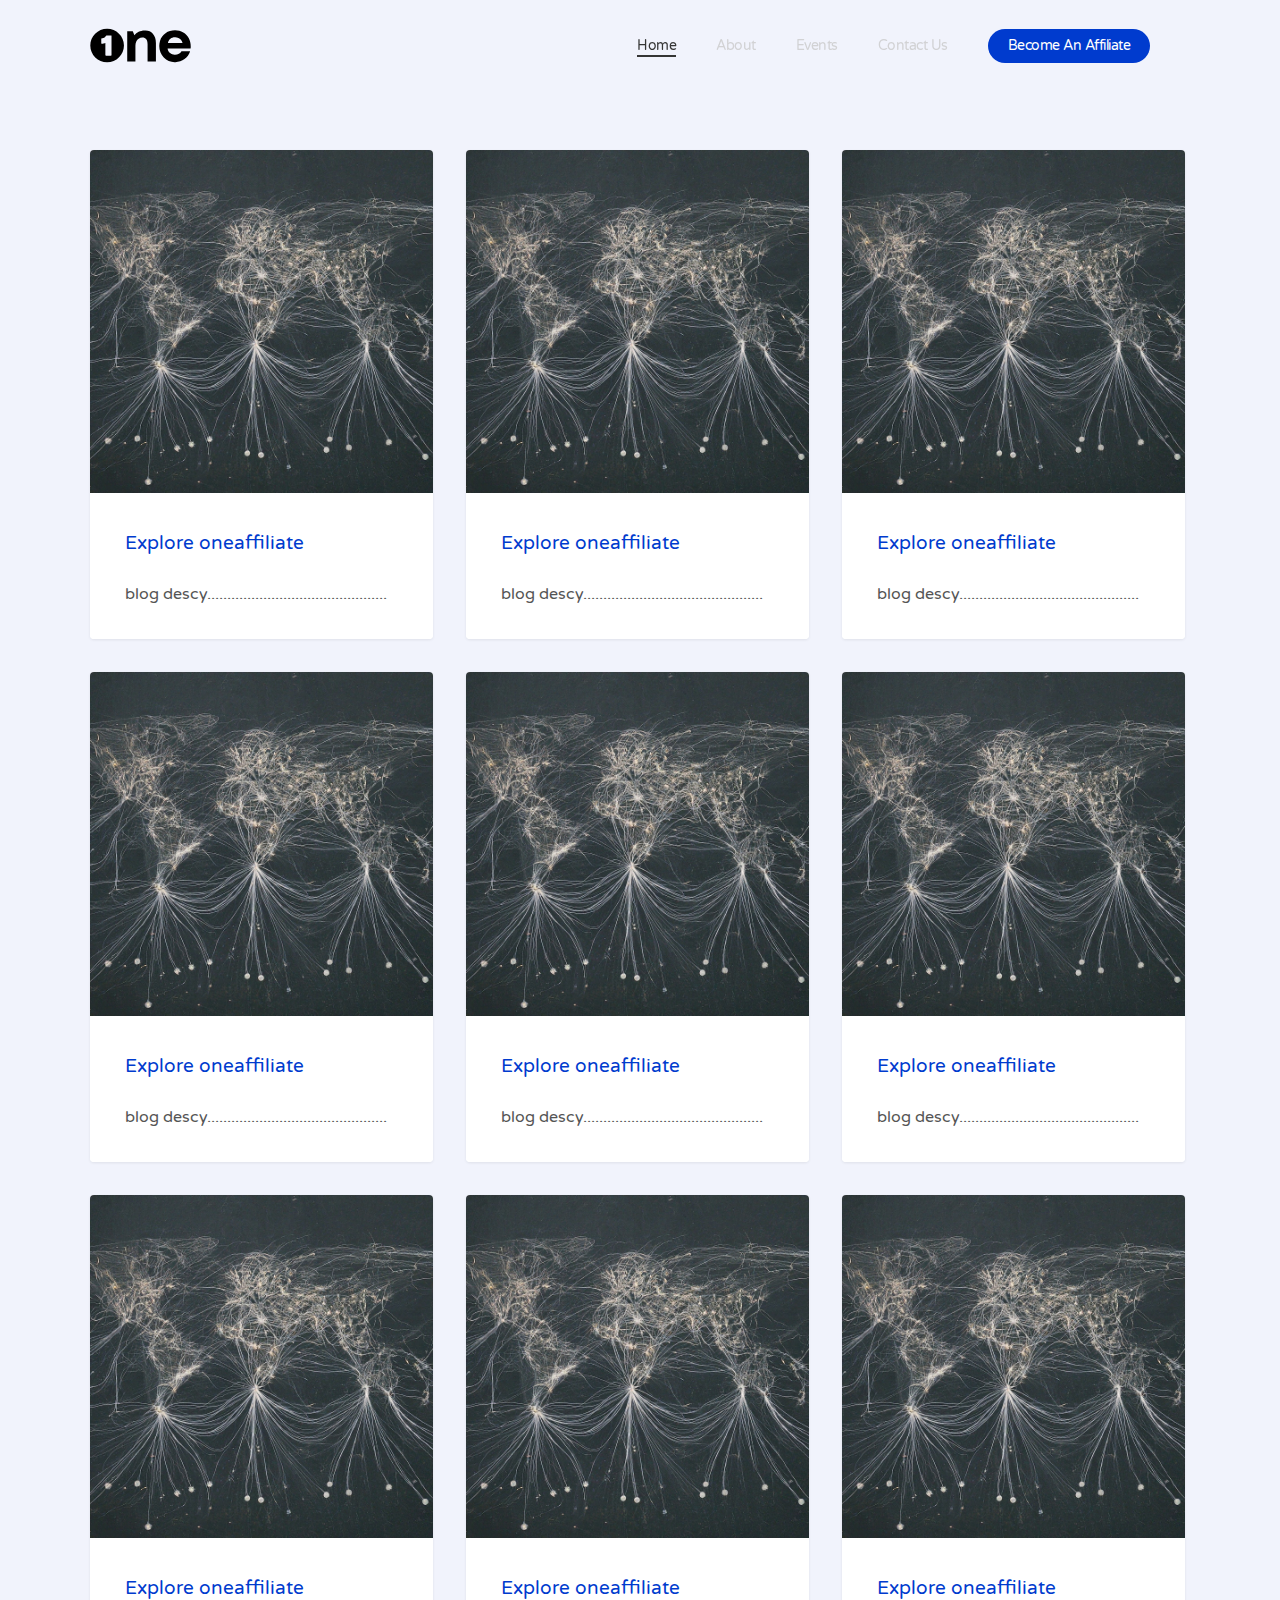
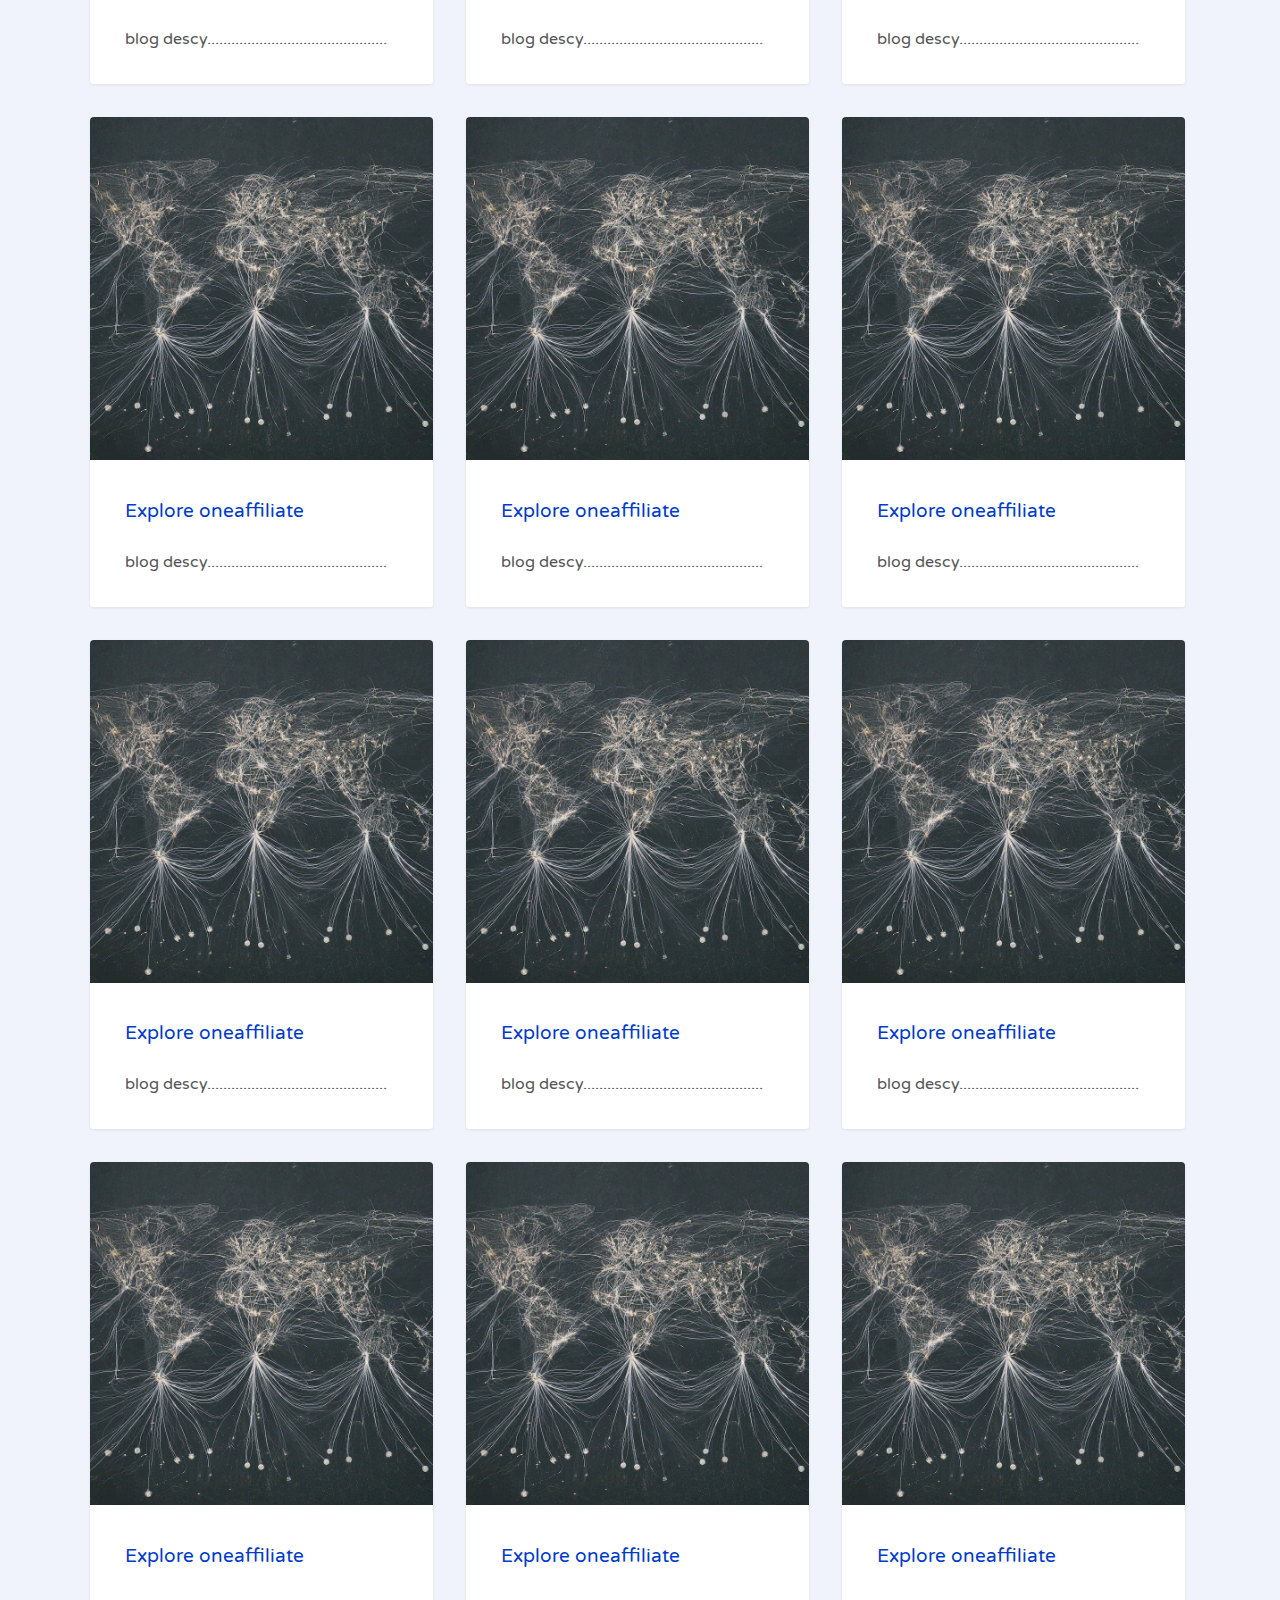
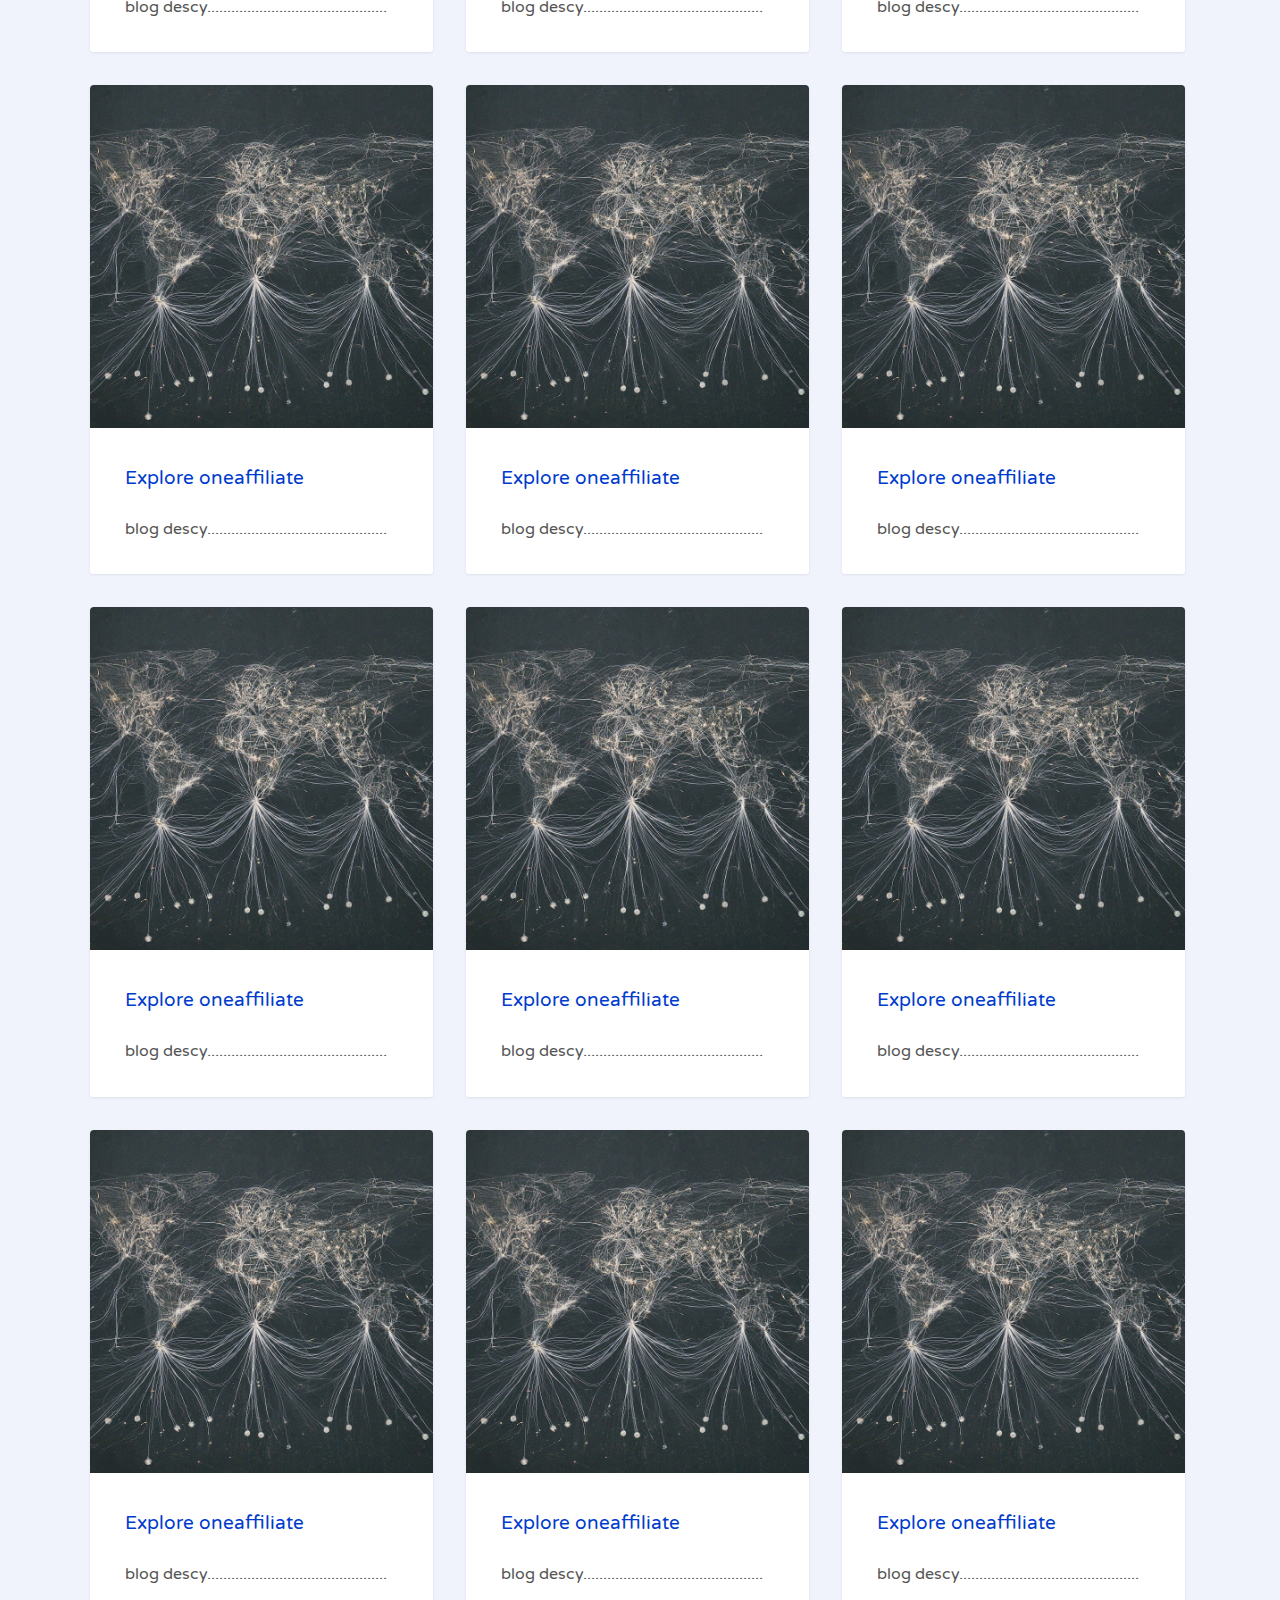
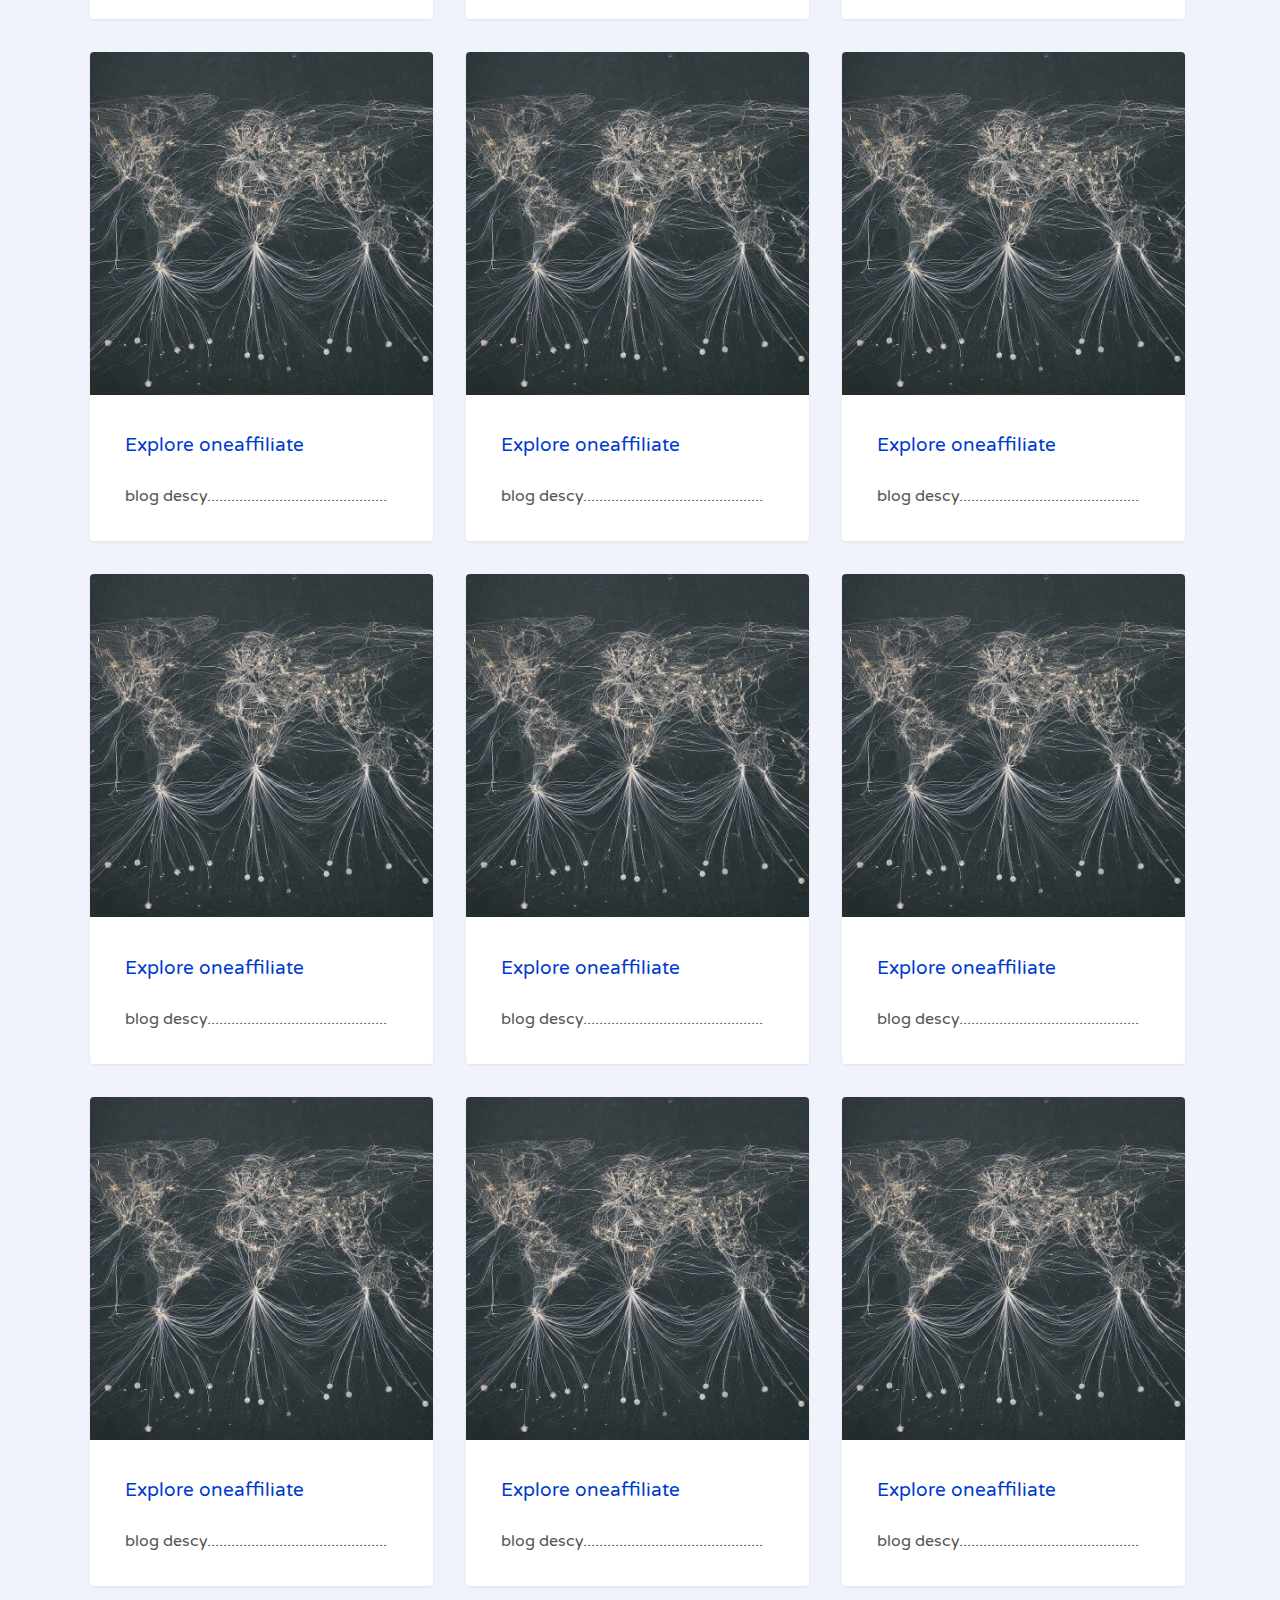
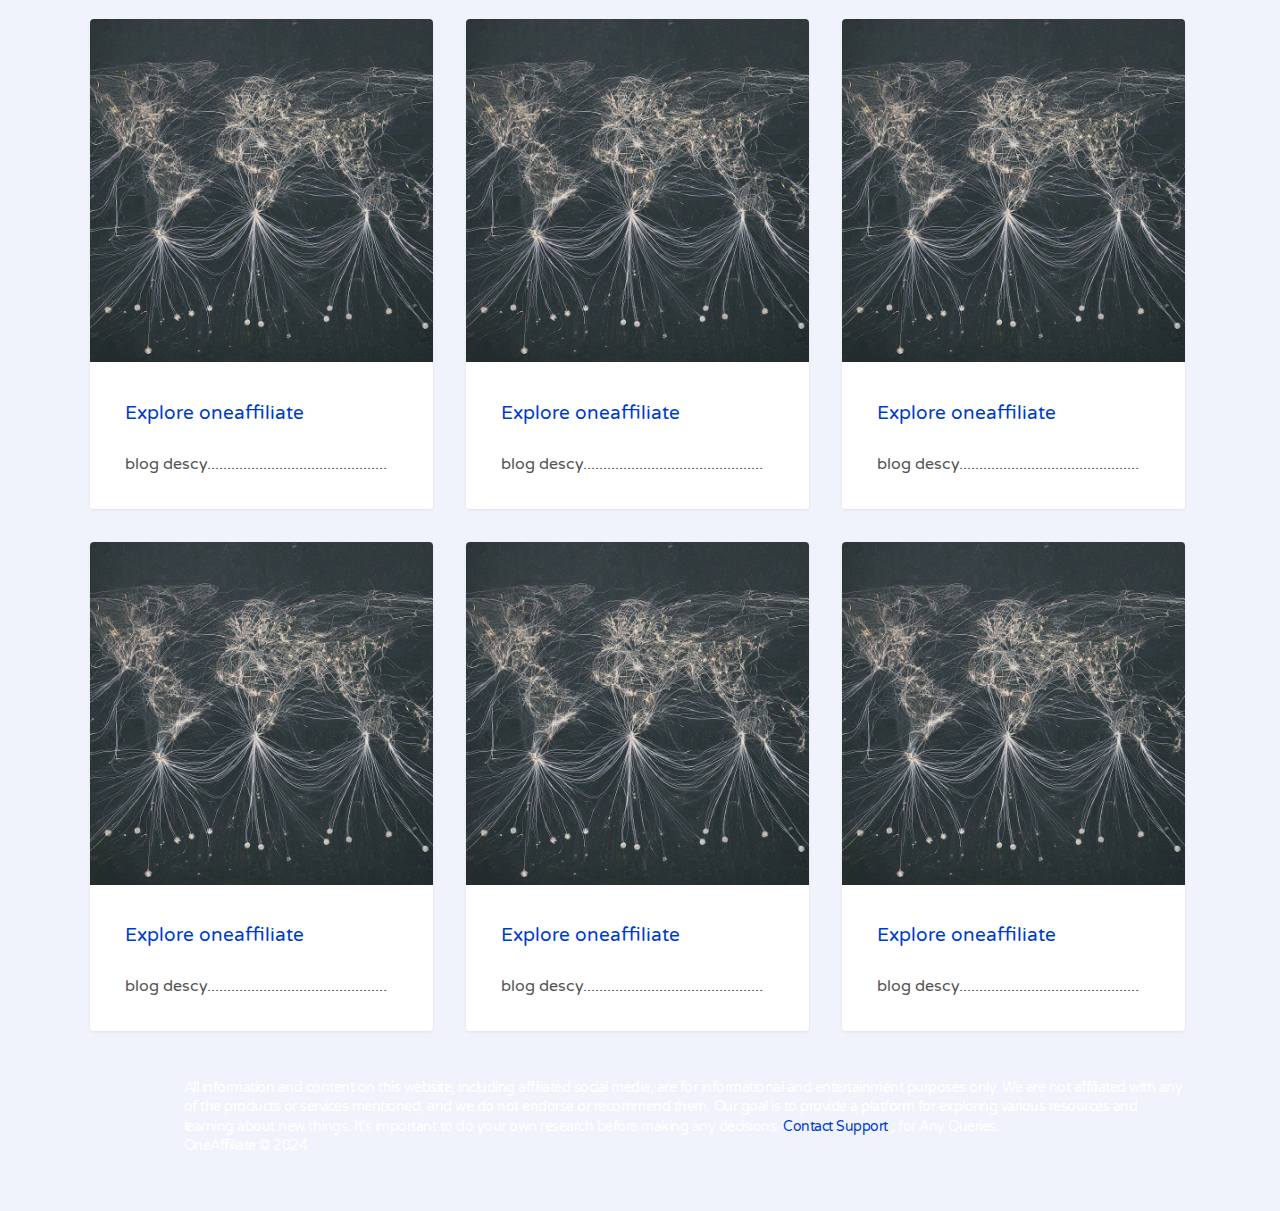
<file: blog.html>
<html lang="en-US">
<head>
	<meta charset="UTF-8">
	<meta name="viewport" content="width=device-width, initial-scale=1, maximum-scale=1, user-scalable=0" />

<title>Events | OneAffiliate</title>

<style id='global-styles-inline-css' type='text/css'>
body{--wp--preset--color--black: #000000;--wp--preset--color--cyan-bluish-gray: #abb8c3;--wp--preset--color--white: #ffffff;--wp--preset--color--pale-pink: #f78da7;--wp--preset--color--vivid-red: #cf2e2e;--wp--preset--color--luminous-vivid-orange: #ff6900;--wp--preset--color--luminous-vivid-amber: #fcb900;--wp--preset--color--light-green-cyan: #7bdcb5;--wp--preset--color--vivid-green-cyan: #00d084;--wp--preset--color--pale-cyan-blue: #8ed1fc;--wp--preset--color--vivid-cyan-blue: #0693e3;--wp--preset--color--vivid-purple: #9b51e0;--wp--preset--gradient--vivid-cyan-blue-to-vivid-purple: linear-gradient(135deg,rgba(6,147,227,1) 0%,rgb(155,81,224) 100%);--wp--preset--gradient--light-green-cyan-to-vivid-green-cyan: linear-gradient(135deg,rgb(122,220,180) 0%,rgb(0,208,130) 100%);--wp--preset--gradient--luminous-vivid-amber-to-luminous-vivid-orange: linear-gradient(135deg,rgba(252,185,0,1) 0%,rgba(255,105,0,1) 100%);--wp--preset--gradient--luminous-vivid-orange-to-vivid-red: linear-gradient(135deg,rgba(255,105,0,1) 0%,rgb(207,46,46) 100%);--wp--preset--gradient--very-light-gray-to-cyan-bluish-gray: linear-gradient(135deg,rgb(238,238,238) 0%,rgb(169,184,195) 100%);--wp--preset--gradient--cool-to-warm-spectrum: linear-gradient(135deg,rgb(74,234,220) 0%,rgb(151,120,209) 20%,rgb(207,42,186) 40%,rgb(238,44,130) 60%,rgb(251,105,98) 80%,rgb(254,248,76) 100%);--wp--preset--gradient--blush-light-purple: linear-gradient(135deg,rgb(255,206,236) 0%,rgb(152,150,240) 100%);--wp--preset--gradient--blush-bordeaux: linear-gradient(135deg,rgb(254,205,165) 0%,rgb(254,45,45) 50%,rgb(107,0,62) 100%);--wp--preset--gradient--luminous-dusk: linear-gradient(135deg,rgb(255,203,112) 0%,rgb(199,81,192) 50%,rgb(65,88,208) 100%);--wp--preset--gradient--pale-ocean: linear-gradient(135deg,rgb(255,245,203) 0%,rgb(182,227,212) 50%,rgb(51,167,181) 100%);--wp--preset--gradient--electric-grass: linear-gradient(135deg,rgb(202,248,128) 0%,rgb(113,206,126) 100%);--wp--preset--gradient--midnight: linear-gradient(135deg,rgb(2,3,129) 0%,rgb(40,116,252) 100%);--wp--preset--font-size--small: 13px;--wp--preset--font-size--medium: 20px;--wp--preset--font-size--large: 36px;--wp--preset--font-size--x-large: 42px;--wp--preset--spacing--20: 0.44rem;--wp--preset--spacing--30: 0.67rem;--wp--preset--spacing--40: 1rem;--wp--preset--spacing--50: 1.5rem;--wp--preset--spacing--60: 2.25rem;--wp--preset--spacing--70: 3.38rem;--wp--preset--spacing--80: 5.06rem;--wp--preset--shadow--natural: 6px 6px 9px rgba(0, 0, 0, 0.2);--wp--preset--shadow--deep: 12px 12px 50px rgba(0, 0, 0, 0.4);--wp--preset--shadow--sharp: 6px 6px 0px rgba(0, 0, 0, 0.2);--wp--preset--shadow--outlined: 6px 6px 0px -3px rgba(255, 255, 255, 1), 6px 6px rgba(0, 0, 0, 1);--wp--preset--shadow--crisp: 6px 6px 0px rgba(0, 0, 0, 1);}body { margin: 0;--wp--style--global--content-size: 1300px;--wp--style--global--wide-size: 1300px; }.wp-site-blocks > .alignleft { float: left; margin-right: 2em; }.wp-site-blocks > .alignright { float: right; margin-left: 2em; }.wp-site-blocks > .aligncenter { justify-content: center; margin-left: auto; margin-right: auto; }:where(.is-layout-flex){gap: 0.5em;}:where(.is-layout-grid){gap: 0.5em;}body .is-layout-flow > .alignleft{float: left;margin-inline-start: 0;margin-inline-end: 2em;}body .is-layout-flow > .alignright{float: right;margin-inline-start: 2em;margin-inline-end: 0;}body .is-layout-flow > .aligncenter{margin-left: auto !important;margin-right: auto !important;}body .is-layout-constrained > .alignleft{float: left;margin-inline-start: 0;margin-inline-end: 2em;}body .is-layout-constrained > .alignright{float: right;margin-inline-start: 2em;margin-inline-end: 0;}body .is-layout-constrained > .aligncenter{margin-left: auto !important;margin-right: auto !important;}body .is-layout-constrained > :where(:not(.alignleft):not(.alignright):not(.alignfull)){max-width: var(--wp--style--global--content-size);margin-left: auto !important;margin-right: auto !important;}body .is-layout-constrained > .alignwide{max-width: var(--wp--style--global--wide-size);}body .is-layout-flex{display: flex;}body .is-layout-flex{flex-wrap: wrap;align-items: center;}body .is-layout-flex > *{margin: 0;}body .is-layout-grid{display: grid;}body .is-layout-grid > *{margin: 0;}body{padding-top: 0px;padding-right: 0px;padding-bottom: 0px;padding-left: 0px;}.wp-element-button, .wp-block-button__link{background-color: #32373c;border-width: 0;color: #fff;font-family: inherit;font-size: inherit;line-height: inherit;padding: calc(0.667em + 2px) calc(1.333em + 2px);text-decoration: none;}.has-black-color{color: var(--wp--preset--color--black) !important;}.has-cyan-bluish-gray-color{color: var(--wp--preset--color--cyan-bluish-gray) !important;}.has-white-color{color: var(--wp--preset--color--white) !important;}.has-pale-pink-color{color: var(--wp--preset--color--pale-pink) !important;}.has-vivid-red-color{color: var(--wp--preset--color--vivid-red) !important;}.has-luminous-vivid-orange-color{color: var(--wp--preset--color--luminous-vivid-orange) !important;}.has-luminous-vivid-amber-color{color: var(--wp--preset--color--luminous-vivid-amber) !important;}.has-light-green-cyan-color{color: var(--wp--preset--color--light-green-cyan) !important;}.has-vivid-green-cyan-color{color: var(--wp--preset--color--vivid-green-cyan) !important;}.has-pale-cyan-blue-color{color: var(--wp--preset--color--pale-cyan-blue) !important;}.has-vivid-cyan-blue-color{color: var(--wp--preset--color--vivid-cyan-blue) !important;}.has-vivid-purple-color{color: var(--wp--preset--color--vivid-purple) !important;}.has-black-background-color{background-color: var(--wp--preset--color--black) !important;}.has-cyan-bluish-gray-background-color{background-color: var(--wp--preset--color--cyan-bluish-gray) !important;}.has-white-background-color{background-color: var(--wp--preset--color--white) !important;}.has-pale-pink-background-color{background-color: var(--wp--preset--color--pale-pink) !important;}.has-vivid-red-background-color{background-color: var(--wp--preset--color--vivid-red) !important;}.has-luminous-vivid-orange-background-color{background-color: var(--wp--preset--color--luminous-vivid-orange) !important;}.has-luminous-vivid-amber-background-color{background-color: var(--wp--preset--color--luminous-vivid-amber) !important;}.has-light-green-cyan-background-color{background-color: var(--wp--preset--color--light-green-cyan) !important;}.has-vivid-green-cyan-background-color{background-color: var(--wp--preset--color--vivid-green-cyan) !important;}.has-pale-cyan-blue-background-color{background-color: var(--wp--preset--color--pale-cyan-blue) !important;}.has-vivid-cyan-blue-background-color{background-color: var(--wp--preset--color--vivid-cyan-blue) !important;}.has-vivid-purple-background-color{background-color: var(--wp--preset--color--vivid-purple) !important;}.has-black-border-color{border-color: var(--wp--preset--color--black) !important;}.has-cyan-bluish-gray-border-color{border-color: var(--wp--preset--color--cyan-bluish-gray) !important;}.has-white-border-color{border-color: var(--wp--preset--color--white) !important;}.has-pale-pink-border-color{border-color: var(--wp--preset--color--pale-pink) !important;}.has-vivid-red-border-color{border-color: var(--wp--preset--color--vivid-red) !important;}.has-luminous-vivid-orange-border-color{border-color: var(--wp--preset--color--luminous-vivid-orange) !important;}.has-luminous-vivid-amber-border-color{border-color: var(--wp--preset--color--luminous-vivid-amber) !important;}.has-light-green-cyan-border-color{border-color: var(--wp--preset--color--light-green-cyan) !important;}.has-vivid-green-cyan-border-color{border-color: var(--wp--preset--color--vivid-green-cyan) !important;}.has-pale-cyan-blue-border-color{border-color: var(--wp--preset--color--pale-cyan-blue) !important;}.has-vivid-cyan-blue-border-color{border-color: var(--wp--preset--color--vivid-cyan-blue) !important;}.has-vivid-purple-border-color{border-color: var(--wp--preset--color--vivid-purple) !important;}.has-vivid-cyan-blue-to-vivid-purple-gradient-background{background: var(--wp--preset--gradient--vivid-cyan-blue-to-vivid-purple) !important;}.has-light-green-cyan-to-vivid-green-cyan-gradient-background{background: var(--wp--preset--gradient--light-green-cyan-to-vivid-green-cyan) !important;}.has-luminous-vivid-amber-to-luminous-vivid-orange-gradient-background{background: var(--wp--preset--gradient--luminous-vivid-amber-to-luminous-vivid-orange) !important;}.has-luminous-vivid-orange-to-vivid-red-gradient-background{background: var(--wp--preset--gradient--luminous-vivid-orange-to-vivid-red) !important;}.has-very-light-gray-to-cyan-bluish-gray-gradient-background{background: var(--wp--preset--gradient--very-light-gray-to-cyan-bluish-gray) !important;}.has-cool-to-warm-spectrum-gradient-background{background: var(--wp--preset--gradient--cool-to-warm-spectrum) !important;}.has-blush-light-purple-gradient-background{background: var(--wp--preset--gradient--blush-light-purple) !important;}.has-blush-bordeaux-gradient-background{background: var(--wp--preset--gradient--blush-bordeaux) !important;}.has-luminous-dusk-gradient-background{background: var(--wp--preset--gradient--luminous-dusk) !important;}.has-pale-ocean-gradient-background{background: var(--wp--preset--gradient--pale-ocean) !important;}.has-electric-grass-gradient-background{background: var(--wp--preset--gradient--electric-grass) !important;}.has-midnight-gradient-background{background: var(--wp--preset--gradient--midnight) !important;}.has-small-font-size{font-size: var(--wp--preset--font-size--small) !important;}.has-medium-font-size{font-size: var(--wp--preset--font-size--medium) !important;}.has-large-font-size{font-size: var(--wp--preset--font-size--large) !important;}.has-x-large-font-size{font-size: var(--wp--preset--font-size--x-large) !important;}
.wp-block-navigation a:where(:not(.wp-element-button)){color: inherit;}
:where(.wp-block-post-template.is-layout-flex){gap: 1.25em;}:where(.wp-block-post-template.is-layout-grid){gap: 1.25em;}
:where(.wp-block-columns.is-layout-flex){gap: 2em;}:where(.wp-block-columns.is-layout-grid){gap: 2em;}
.wp-block-pullquote{font-size: 1.5em;line-height: 1.6;}
</style>
<link rel='stylesheet' id='wphb-1-css' href='./css/c8307bdabb0d9feb8b43ad5a64b32b00.css' type='text/css' media='all' />
<style id='wphb-1-inline-css' type='text/css'>
html body[data-header-resize="1"] .container-wrap, 
			html body[data-header-format="left-header"][data-header-resize="0"] .container-wrap, 
			html body[data-header-resize="0"] .container-wrap, 
			body[data-header-format="left-header"][data-header-resize="0"] .container-wrap { 
				padding-top: 0; 
			} 
			.main-content > .row > #breadcrumbs.yoast { 
				padding: 20px 0; 
			}body[data-bg-header] .container-wrap { 
				padding-bottom: 0; 
			} 
			#pagination { 
				margin-bottom: 40px; 
			}
            
</style>

<link rel="preload" as="style" href="./css/font.css" /><link rel='stylesheet' id='nectar_default_font_open_sans-css' href='./css/font.css' type='text/css' media='print' onload='this.media=&#34;all&#34;' />
<link rel='stylesheet' id='wphb-2-css' href='./css/485d3873173fd060737afb0b2d35eb5a.css' type='text/css' media='all' />
<style id='wphb-2-inline-css' type='text/css'>
.no-rgba #header-space{display:none;}@media only screen and (max-width:999px){body #header-space[data-header-mobile-fixed="1"]{display:none;}#header-outer[data-mobile-fixed="false"]{position:absolute;}}@media only screen and (max-width:999px){body:not(.nectar-no-flex-height) #header-space[data-secondary-header-display="full"]:not([data-header-mobile-fixed="false"]){display:block!important;margin-bottom:-51px;}#header-space[data-secondary-header-display="full"][data-header-mobile-fixed="false"]{display:none;}}@media only screen and (min-width:1000px){#header-space{display:none;}.nectar-slider-wrap.first-section,.parallax_slider_outer.first-section,.full-width-content.first-section,.parallax_slider_outer.first-section .swiper-slide .content,.nectar-slider-wrap.first-section .swiper-slide .content,#page-header-bg,.nder-page-header,#page-header-wrap,.full-width-section.first-section{margin-top:0!important;}body #page-header-bg,body #page-header-wrap{height:91px;}body #search-outer{z-index:100000;}}@media only screen and (min-width:1000px){#page-header-wrap.fullscreen-header,#page-header-wrap.fullscreen-header #page-header-bg,html:not(.nectar-box-roll-loaded) .nectar-box-roll > #page-header-bg.fullscreen-header,.nectar_fullscreen_zoom_recent_projects,#nectar_fullscreen_rows:not(.afterLoaded) > div{height:100vh;}.wpb_row.vc_row-o-full-height.top-level,.wpb_row.vc_row-o-full-height.top-level > .col.span_12{min-height:100vh;}#page-header-bg[data-alignment-v="middle"] .span_6 .inner-wrap,#page-header-bg[data-alignment-v="top"] .span_6 .inner-wrap,.blog-archive-header.color-bg .container{padding-top:88px;}#page-header-wrap.container #page-header-bg .span_6 .inner-wrap{padding-top:0;}.nectar-slider-wrap[data-fullscreen="true"]:not(.loaded),.nectar-slider-wrap[data-fullscreen="true"]:not(.loaded) .swiper-container{height:calc(100vh + 2px)!important;}.admin-bar .nectar-slider-wrap[data-fullscreen="true"]:not(.loaded),.admin-bar .nectar-slider-wrap[data-fullscreen="true"]:not(.loaded) .swiper-container{height:calc(100vh - 30px)!important;}}@media only screen and (max-width:999px){#page-header-bg[data-alignment-v="middle"]:not(.fullscreen-header) .span_6 .inner-wrap,#page-header-bg[data-alignment-v="top"] .span_6 .inner-wrap,.blog-archive-header.color-bg .container{padding-top:55px;}.vc_row.top-level.full-width-section:not(.full-width-ns) > .span_12,#page-header-bg[data-alignment-v="bottom"] .span_6 .inner-wrap{padding-top:25px;}}@media only screen and (max-width:690px){.vc_row.top-level.full-width-section:not(.full-width-ns) > .span_12{padding-top:55px;}.vc_row.top-level.full-width-content .nectar-recent-posts-single_featured .recent-post-container > .inner-wrap{padding-top:25px;}}@media only screen and (max-width:999px){.full-width-ns .nectar-slider-wrap .swiper-slide[data-y-pos="middle"] .content,.full-width-ns .nectar-slider-wrap .swiper-slide[data-y-pos="top"] .content{padding-top:30px;}}@media only screen and (max-width:999px){.using-mobile-browser #nectar_fullscreen_rows:not(.afterLoaded):not([data-mobile-disable="on"]) > div{height:calc(100vh - 76px);}.using-mobile-browser .wpb_row.vc_row-o-full-height.top-level,.using-mobile-browser .wpb_row.vc_row-o-full-height.top-level > .col.span_12,[data-permanent-transparent="1"].using-mobile-browser .wpb_row.vc_row-o-full-height.top-level,[data-permanent-transparent="1"].using-mobile-browser .wpb_row.vc_row-o-full-height.top-level > .col.span_12{min-height:calc(100vh - 76px);}html:not(.nectar-box-roll-loaded) .nectar-box-roll > #page-header-bg.fullscreen-header,.nectar_fullscreen_zoom_recent_projects,.nectar-slider-wrap[data-fullscreen="true"]:not(.loaded),.nectar-slider-wrap[data-fullscreen="true"]:not(.loaded) .swiper-container,#nectar_fullscreen_rows:not(.afterLoaded):not([data-mobile-disable="on"]) > div{height:calc(100vh - 1px);}.wpb_row.vc_row-o-full-height.top-level,.wpb_row.vc_row-o-full-height.top-level > .col.span_12{min-height:calc(100vh - 1px);}body[data-transparent-header="false"] #ajax-content-wrap.no-scroll{min-height:calc(100vh - 1px);height:calc(100vh - 1px);}}#nectar_fullscreen_rows{background-color:transparent;}.nectar-post-grid[data-grid-item-height="30vh"] .nectar-post-grid-item{min-height:30vh;}.nectar-post-grid-wrap[data-style="content_under_image"] [data-grid-item-height="30vh"] .nectar-post-grid-item-bg{height:30vh;}.nectar-post-grid[data-border-radius="none"][data-text-layout="all_bottom_left_shadow"] .nectar-post-grid-item:before,.nectar-post-grid[data-border-radius="none"] .nectar-post-grid-item .inner,.nectar-post-grid[data-border-radius="none"] .bg-overlay{border-radius:0;}@media only screen and (max-width:690px){.vc_col-xs-4 .nectar-post-grid .nectar-post-grid-item .meta-excerpt,.vc_col-xs-6 .nectar-post-grid .nectar-post-grid-item .meta-excerpt{font-size:12px;}.nectar-post-grid .nectar-post-grid-item .content .post-heading,.nectar-post-grid-wrap:not([data-style=content_overlaid]) .nectar-post-grid-item .content .meta-excerpt{max-width:100%;}}#ajax-content-wrap .nectar-post-grid[data-columns="1"] > .nectar-post-grid-item:nth-child(1){margin-top:0;}#ajax-content-wrap .nectar-post-grid[data-columns="1"] > .nectar-post-grid-item:last-child{margin-bottom:0;}.wpb_row.full-width-content .vc_col-sm-12 .nectar-post-grid[data-grid-spacing="15px"]{margin:15px;}.nectar-post-grid[data-grid-spacing="15px"]{margin-left:-15px;margin-right:-15px;}.nectar-post-grid[data-grid-spacing="15px"] .nectar-post-grid-item{margin:15px;}@media only screen and (min-width:1000px){body[data-body-border="1"] .wpb_row.full-width-content .vc_col-sm-12 .nectar-post-grid[data-grid-spacing="15px"]{margin:15px -14px;}}.nectar-post-grid[data-columns="4"][data-grid-spacing="15px"] .nectar-post-grid-item{width:calc(25% - 30px);}.nectar-post-grid[data-columns="3"][data-grid-spacing="15px"] .nectar-post-grid-item{width:calc(33.32% - 30px);}.nectar-post-grid[data-columns="2"][data-grid-spacing="15px"] .nectar-post-grid-item{width:calc(50% - 30px);}@media only screen and (max-width:999px) and (min-width:691px){body .nectar-post-grid[data-columns][data-grid-spacing="15px"]:not([data-columns="1"]):not([data-masonry="yes"]) .nectar-post-grid-item{width:calc(50% - 30px);}}.nectar-post-grid-item .bg-overlay[data-opacity="0.3"]{opacity:0.3;}.nectar-post-grid-item:hover .bg-overlay[data-hover-opacity="0.4"]{opacity:0.4;}#ajax-content-wrap .nectar-post-grid-wrap .category-position-overlaid .nectar-post-grid-item .content{position:static;}.nectar-post-grid-wrap .category-position-overlaid .nectar-post-grid-item .meta-category{position:absolute;width:calc(100% - 40px);z-index:100;top:20px;left:20px;}@media only screen and (min-width:1000px){.spacing-15px .nectar-post-grid-filters{padding-bottom:0;padding-top:15px;}.full-width-content .span_12 .spacing-15px .nectar-post-grid-filters{padding-top:30px;}}@media only screen and (max-width:999px){.spacing-15px .nectar-post-grid-filters{padding-bottom:0;}}@media only screen and (min-width:1000px){html body{overflow:visible;}.nectar-post-grid-filters .n-sticky{position:sticky;top:var(--nectar-sticky-top-distance);}}.full-width-content .span_12 .nectar-post-grid-wrap--fl-sidebar_right.spacing-15px .nectar-post-grid-filters{padding-right:30px;}@media only screen and (max-width:999px){.full-width-content .span_12 .nectar-post-grid-wrap--fl-sidebar_right.spacing-15px .nectar-post-grid-filters{padding-left:30px;padding-right:30px;}}@media only screen and (max-width:690px){.full-width-content .span_12 .nectar-post-grid-wrap--fl-sidebar_right.spacing-15px .nectar-post-grid-filters{padding-left:min(30px,40px);padding-right:min(30px,40px);}}@media only screen and (min-width:1000px){.nectar-post-grid-wrap--fl-sidebar_right{display:flex;flex-direction:row;flex-wrap:wrap;}.nectar-post-grid-wrap--fl-sidebar_right .nectar-post-grid-filters{width:25%;min-width:215px;max-width:275px;padding-right:40px;}.full-width-content .span_12 .nectar-post-grid-wrap--fl-sidebar_right .nectar-post-grid-filters{max-width:315px;}.full-width-content .span_12 .nectar-post-grid-wrap--fl-sidebar_right.spacing-4vw .nectar-post-grid-filters,.full-width-content .span_12 .nectar-post-grid-wrap--fl-sidebar_right.spacing-3vw .nectar-post-grid-filters{max-width:22vw;padding-right:0;width:auto;}body .nectar-post-grid-wrap--fl-sidebar_right .nectar-post-grid-filters{padding-bottom:30px;margin-bottom:0!important;}.nectar-post-grid-wrap--fl-sidebar_right .nectar-post-grid-filters h4{display:block;padding-left:0;text-align:left;cursor:auto;}.nectar-post-grid-wrap--fl-sidebar_right .nectar-post-grid-filters h4:before,.nectar-post-grid-wrap--fl-sidebar_right .nectar-post-grid-filters h4:after{display:none;}.nectar-post-grid-wrap--fl-sidebar_right .nectar-post-grid-filters a{display:block;margin:1.1em 0;}.nectar-post-grid-wrap--fl-sidebar_right .nectar-post-grid-filters a:last-child{margin-bottom:0;}.nectar-post-grid-wrap--fl-sidebar_right .load-more-wrap{padding-right:min(275px,max(215px,25%));margin-bottom:0;position:absolute;bottom:40px;}.full-width-content .span_12 .nectar-post-grid-wrap--fl-sidebar_right .load-more-wrap{padding-right:min(315px,max(215px,25%));}}@media only screen and (max-width:999px){.nectar-post-grid-wrap--fl-sidebar_right .nectar-post-grid-filters{max-width:none;}.nectar-post-grid-wrap--fl-sidebar_right .nectar-post-grid-filters a{margin:.7em;}.nectar-post-grid-wrap--fl-sidebar_right .theiaStickySidebar{display:block;margin-top:0;}}.nectar-post-grid-wrap--fl-sidebar_right .nectar-post-grid-filters a{text-align:left;position:relative;padding-left:30px;padding-top:0;padding-bottom:0;}.nectar-post-grid-wrap--fl-sidebar_right .nectar-post-grid-filters a:after,.nectar-post-grid-wrap--fl-sidebar_right .nectar-post-grid-filters a:before{border-radius:100px;position:absolute;display:block;content:"";}.nectar-post-grid-wrap--fl-sidebar_right .nectar-post-grid-filters a:after{left:0;top:0;height:18px;width:18px;border:1px solid #000;opacity:0.25;background:transparent!important;background-color:transparent!important;transform:none;transition:opacity 0.3s ease;}.nectar-post-grid-wrap--fl-sidebar_right .nectar-post-grid-filters a:before{height:10px;width:10px;left:5px;top:5px;transform:scale(0);background-color:#000;transition:transform 0.3s ease;}.nectar-post-grid-wrap--fl-sidebar_right .nectar-post-grid-filters a:hover:after,.nectar-post-grid-wrap--fl-sidebar_right .nectar-post-grid-filters a.active:after{opacity:1;}.nectar-post-grid-wrap--fl-sidebar_right .nectar-post-grid-filters a.active:before{transform:scale(1);}.nectar-post-grid-wrap--fl-sidebar_right .nectar-post-grid{flex:1;}.nectar-post-grid-wrap--fl-sidebar_right .load-more-wrap{width:100%;}.nectar-post-grid-wrap--fl-sidebar_right.text-color-dark .nectar-post-grid-filters a:after{border:1px solid #000;}.nectar-post-grid-wrap--fl-sidebar_right.text-color-dark .nectar-post-grid-filters a:before{background-color:#000;}.light .nectar-post-grid-wrap--fl-sidebar_right.text-color-light .nectar-post-grid-filters,.light .nectar-post-grid-wrap--fl-sidebar_right.text-color-light .nectar-post-grid-filters h4{color:#fff;}.light .nectar-post-grid-wrap--fl-sidebar_right.text-color-light .nectar-post-grid-filters a:after{border:1px solid #fff;}.light .nectar-post-grid-wrap--fl-sidebar_right.text-color-light .nectar-post-grid-filters a:before{background-color:#fff;}.nectar-post-grid-wrap--fl-sidebar_right .nectar-post-grid-filters[data-active-color="accent-color"] a.active{color:#003bce;}.nectar-post-grid-wrap--fl-sidebar_right .nectar-post-grid-filters[data-active-color="accent-color"] a.active:after{border-color:#003bce;}.nectar-post-grid-wrap--fl-sidebar_right .nectar-post-grid-filters[data-active-color="accent-color"] a:before{background-color:#003bce;}.nectar-post-grid-wrap--fl-sidebar_right .nectar-post-grid{order:1;}.nectar-post-grid-wrap--fl-sidebar_right .nectar-post-grid-filters{order:2;padding-left:40px;padding-right:0;}.nectar-post-grid-wrap--fl-sidebar_right .load-more-wrap{order:3;}.screen-reader-text,.nectar-skip-to-content:not(:focus){border:0;clip:rect(1px,1px,1px,1px);clip-path:inset(50%);height:1px;margin:-1px;overflow:hidden;padding:0;position:absolute!important;width:1px;word-wrap:normal!important;}.row .col img:not([srcset]){width:auto;}.row .col img.img-with-animation.nectar-lazy:not([srcset]){width:100%;}
</style>
<link rel='stylesheet' id='salient-child-style-css' href='./css/style.css' type='text/css' media='all' />
<link rel="preload" as="style" href="./css/font.css" />

<script type="text/javascript" src="./js/3194704c10f0f5797883ea4b5b6ed1e7.js" id="wphb-3-js"></script>
<script type="text/javascript" src="./js/740faf30ab1234c9e54462e57632666c.js" id="bodhi_svg_inline-js"></script>


<link rel="preconnect" href="https://fonts.googleapis.com" />
<link rel="preconnect" href="https://fonts.gstatic.com" crossorigin />
<link
  href="https://fonts.googleapis.com/css2?family=Varela+Round&display=swap"
  rel="stylesheet"
/>

<style>
     * {
        font-family: "Varela Round", sans-serif !important;
      }
      body h1 {
        font-weight: 900 !important;
        font-family: "Varela Round", sans-serif !important;
      }
</style>
<noscript><style>






.wpb_animate_when_almost_visible { opacity: 1; }</style></noscript></head><body class="page-template-default page page-id-8320 material wpb-js-composer js-comp-ver-7.7.2 vc_responsive" data-footer-reveal="false" data-footer-reveal-shadow="none" data-header-format="default" data-body-border="off" data-boxed-style="" data-header-breakpoint="1000" data-dropdown-style="minimal" data-cae="easeOutCubic" data-cad="750" data-megamenu-width="contained" data-aie="none" data-ls="fancybox" data-apte="standard" data-hhun="1" data-fancy-form-rcs="default" data-form-style="default" data-form-submit="regular" data-is="minimal" data-button-style="rounded" data-user-account-button="true" data-flex-cols="true" data-col-gap="default" data-header-inherit-rc="false" data-header-search="false" data-animated-anchors="true" data-ajax-transitions="false" data-full-width-header="false" data-slide-out-widget-area="true" data-slide-out-widget-area-style="slide-out-from-right" data-user-set-ocm="off" data-loading-animation="none" data-bg-header="true" data-responsive="1" data-ext-responsive="true" data-ext-padding="90" data-header-resize="0" data-header-color="custom" data-cart="false" data-remove-m-parallax="" data-remove-m-video-bgs="" data-m-animate="0" data-force-header-trans-color="dark" data-smooth-scrolling="0" data-permanent-transparent="false" >
	
	<script type="text/javascript">
	 (function(window, document) {

		 if(navigator.userAgent.match(/(Android|iPod|iPhone|iPad|BlackBerry|IEMobile|Opera Mini)/)) {
			 document.body.className += " using-mobile-browser mobile ";
		 }
		 if(navigator.userAgent.match(/Mac/) && navigator.maxTouchPoints && navigator.maxTouchPoints > 2) {
			document.body.className += " using-ios-device ";
		}

		 if( !("ontouchstart" in window) ) {

			 var body = document.querySelector("body");
			 var winW = window.innerWidth;
			 var bodyW = body.clientWidth;

			 if (winW > bodyW + 4) {
				 body.setAttribute("style", "--scroll-bar-w: " + (winW - bodyW - 4) + "px");
			 } else {
				 body.setAttribute("style", "--scroll-bar-w: 0px");
			 }
		 }

	 })(window, document);
   </script>
   
   <a href="#ajax-content-wrap" class="nectar-skip-to-content">Skip to main content</a><div class="ocm-effect-wrap"><div class="ocm-effect-wrap-inner">	
	<div id="header-space"  data-header-mobile-fixed='1'></div> 
	

















    <div
    id="header-outer"
    data-has-menu="true"
    data-has-buttons="yes"
    data-header-button_style="default"
    data-using-pr-menu="false"
    data-mobile-fixed="1"
    data-ptnm="false"
    data-lhe="animated_underline"
    data-user-set-bg="#ffffff"
    data-format="default"
    data-permanent-transparent="false"
    data-megamenu-rt="0"
    data-remove-fixed="0"
    data-header-resize="0"
    data-cart="false"
    data-transparency-option="1"
    data-box-shadow="none"
    data-shrink-num="5"
    data-using-secondary="0"
    data-using-logo="1"
    data-logo-height="35"
    data-m-logo-height="25"
    data-padding="28"
    data-full-width="false"
    data-condense="false"
    data-transparent-header="true"
    data-transparent-shadow-helper="false"
    data-remove-border="true"
    class="transparent dark-slide"
  >
    <div id="search-outer" class="nectar">
      <div id="search">
        <div class="container">
          <div id="search-box">
            <div class="inner-wrap">
              <div class="col span_12"></div>
              <!--/span_12-->
            </div>
            <!--/inner-wrap-->
          </div>
          <!--/search-box-->
          <div id="close">
            <a href="#"
              ><span class="screen-reader-text">Close Search</span>
              <span class="close-wrap">
                <span class="close-line close-line1"></span>
                <span class="close-line close-line2"></span>
              </span>
            </a>
          </div>
        </div>
        <!--/container-->
      </div>
      <!--/search-->
    </div>
    <!--/search-outer-->

    <header id="top">
      <div class="container">
        <div class="row">
          <div class="col span_3">
            <a
              id="logo"
              href="./index.html"
              data-supplied-ml-starting-dark="false"
              data-supplied-ml-starting="false"
              data-supplied-ml="false"
            >
              <img
                class="stnd skip-lazy"
                width="1000"
                height="172"
                src="./One_logo_69by24.svg"
              /><img
                class="starting-logo skip-lazy"
                width="1000"
                height="172"
                alt="Crypticorn"
                src="./One_logo_69by24.svg"
              /><img
                class="starting-logo dark-version skip-lazy"
                width="1000"
                height="172"
                alt="Crypticorn"
                src="./One_logo_69by24.svg"
              />
            </a>
          </div>
          <!--/span_3-->















          <div class="col span_9 col_last">
            <!-- <div class="nectar-mobile-only mobile-header">
              <div class="inner"></div>
            </div> -->
            <!-- <a class="mobile-user-account" href="./index.html"
              > -->
              <!-- <span
                class="normal icon-salient-m-user"
                aria-hidden="true"
              ></span
              > -->
              
              <span class="screen-reader-text">account</span></a
            >
            <!-- <div
              class="slide-out-widget-area-toggle mobile-icon slide-out-from-right"
              data-custom-color="true"
              data-icon-animation="simple-transform"
            >
              <div>
                <a
                  href="#sidewidgetarea"
                  role="button"
                  aria-label="Navigation Menu"
                  aria-expanded="false"
                  class="closed"
                >
                  <span class="screen-reader-text">Menu</span
                  ><span aria-hidden="true">
                    <i class="lines-button x2"> <i class="lines"></i> </i>
                  </span>
                </a>
              </div>
            </div> -->

            <nav>
              <ul class="sf-menu">
                <li
                  id="menu-item-682"
                  class="menu-item menu-item-type-post_type menu-item-object-page menu-item-home current-menu-item page_item page-item-2 current_page_item nectar-regular-menu-item menu-item-682"
                >
                  <a href="./index.html" aria-current="page"
                    ><span class="menu-title-text">Home</span></a
                  >
                </li>
                <!-- <li
                  id="menu-item-330"
                  class="menu-item menu-item-type-custom menu-item-object-custom menu-item-has-children nectar-regular-menu-item menu-item-330"
                >
                  <a href="#"
                    ><span class="menu-title-text">Website List</span></a
                  >
                  <ul class="sub-menu">
                    <li
                      id="menu-item-331"
                      class="menu-item menu-item-type-post_type menu-item-object-page nectar-regular-menu-item menu-item-has-icon menu-item-331"
                    >
                      <a href="https://elanadkaran.com"
                        ><img
                          src="data:image/svg+xml;charset=utf-8,%3Csvg%20xmlns%3D'http%3A%2F%2Fwww.w3.org%2F2000%2Fsvg'%20viewBox%3D'0%200%20100%20100'%2F%3E"
                          class="nectar-menu-icon-img"
                          alt=""
                          width="100"
                          height="100"
                          data-menu-img-src="https://www.crypticorn.com/wp-content/uploads/2024/05/prediction.svg"
                        /><span class="menu-title-text"
                          >ElanadKaran</span
                        ></a
                      >
                    </li>
                    <li
                      id="menu-item-402"
                      class="menu-item menu-item-type-post_type menu-item-object-page nectar-regular-menu-item menu-item-has-icon menu-item-402"
                    >
                      <a href="https://betzy.tips"
                        ><img
                          src="data:image/svg+xml;charset=utf-8,%3Csvg%20xmlns%3D'http%3A%2F%2Fwww.w3.org%2F2000%2Fsvg'%20viewBox%3D'0%200%20100%20100'%2F%3E"
                          class="nectar-menu-icon-img"
                          alt=""
                          width="100"
                          height="100"
                          data-menu-img-src="https://www.crypticorn.com/wp-content/uploads/2024/05/bot.svg"
                        /><span class="menu-title-text"
                          >Betzy Tips</span
                        ></a
                      >
                    </li>
                    <li
                      id="menu-item-481"
                      class="menu-item menu-item-type-custom menu-item-object-custom nectar-regular-menu-item menu-item-has-icon menu-item-481"
                    >
                      <a href="https://oneaffiliate.in"
                        ><img
                          src="data:image/svg+xml;charset=utf-8,%3Csvg%20xmlns%3D'http%3A%2F%2Fwww.w3.org%2F2000%2Fsvg'%20viewBox%3D'0%200%20100%20100'%2F%3E"
                          class="nectar-menu-icon-img"
                          alt=""
                          width="100"
                          height="100"
                          data-menu-img-src="https://www.crypticorn.com/wp-content/uploads/2024/05/dex.svg"
                        /><span class="menu-title-text"
                          >One Affiliate</span
                        ></a
                      >
                    </li>
                  </ul>
                </li> -->
                <!-- <li
                  id="menu-item-578"
                  class="menu-item menu-item-type-post_type menu-item-object-page nectar-regular-menu-item menu-item-578"
                >
                  <a href="./index.html"
                    ><span class="menu-title-text">Pricing</span></a
                  >
                </li> -->
                <li
                  id="menu-item-531"
                  class="menu-item menu-item-type-post_type menu-item-object-page nectar-regular-menu-item menu-item-531"
                >
                  <a href="./about.html"
                    ><span class="menu-title-text">About</span></a
                  >
                </li>
                <li
                  id="menu-item-9488"
                  class="menu-item menu-item-type-post_type menu-item-object-page nectar-regular-menu-item menu-item-9488"
                >
                  <a href="./blog.html"
                    ><span class="menu-title-text">Events</span></a
                  >
                </li>


                <li
                id="menu-item-9488"
                class="menu-item menu-item-type-post_type menu-item-object-page nectar-regular-menu-item menu-item-9488"
              >
                <a href="./contact1.html"
                  ><span class="menu-title-text">Contact Us</span></a
                >
              </li>

                <li
                  id="menu-item-619"
                  class="menu-item menu-item-type-post_type menu-item-object-page button_solid_color menu-item-619"
                >
                  <a href="./become/affiliate.html"
                    ><span class="menu-title-text">Become An Affiliate</span></a
                  >
                </li>
                <!-- <li id="social-in-menu" class="button_social_group">
                  <a target="_blank" rel="noopener" href="./index.html"
                    ><span class="screen-reader-text">x-twitter</span
                    ><i
                      class="icon-salient-x-twitter"
                      aria-hidden="true"
                    ></i>
                  </a>
                  <a target="_blank" rel="noopener" href="./index.html"
                    ><span class="screen-reader-text">telegram</span
                    ><i class="fa fa-telegram" aria-hidden="true"></i>
                  </a>
                  <a target="_blank" rel="noopener" href="./index.html"
                    ><span class="screen-reader-text">discord</span
                    ><i
                      class="icon-salient-discord"
                      aria-hidden="true"
                    ></i>
                  </a>
                </li> -->
              </ul>
              <ul class="buttons sf-menu" data-user-set-ocm="off">
               
              </ul>
            </nav>
          </div>












          <!--/span_9-->
        </div>
        <!--/row-->
      </div>
      <!--/container-->
    </header>
  </div>









		<div id="ajax-content-wrap">
<div class="container-wrap">
	<div class="container main-content" role="main">
		<div class="row">
			
		<div id="fws_66800ba3033a7"  data-column-margin="default" data-midnight="dark"  class="wpb_row vc_row-fluid vc_row top-level full-width-section"  style="padding-top: 150px; padding-bottom: 0px; "><div class="row-bg-wrap" data-bg-animation="none" data-bg-animation-delay="" data-bg-overlay="false"><div class="inner-wrap row-bg-layer" ><div class="row-bg viewport-desktop using-bg-color"  style="background-color: #f1f3fc; "></div></div></div><div class="row_col_wrap_12 col span_12 dark left">
	<div  class="vc_col-sm-12 wpb_column column_container vc_column_container col no-extra-padding inherit_tablet inherit_phone "  data-padding-pos="all" data-has-bg-color="false" data-bg-color="" data-bg-opacity="1" data-animation="" data-delay="0" >
		<div class="vc_column-inner" >
			<div class="wpb_wrapper">
				
    <div class="row blog-recent columns-3" data-style="classic_enhanced" data-color-scheme="light" data-remove-post-date="1" data-remove-post-author="1" data-remove-post-comment-number="1" data-remove-post-nectar-love="1">

      
        <div class="col span_4 post-9440 post type-post status-publish format-standard has-post-thumbnail category-uncategorized category-decentralized-exchanges tag-decentralized-exchanges" >

        
            <div class="inner-wrap post-9440 post type-post status-publish format-standard has-post-thumbnail category-uncategorized category-decentralized-exchanges tag-decentralized-exchanges">

            <a href="./index.html"  class="img-link"><span class="post-featured-img"><img decoding="async" width="1000" height="600" src="./image/Gemini_Generated_Image_16ipif16ipif16ip.jfif" class="attachment-portfolio-thumb size-portfolio-thumb wp-post-image" alt="Exploring MEV Scams in The DeFi Space - Header Picture" title="" sizes="(min-width: 1300px) 33vw, (min-width: 1000px) 33vw, (min-width: 690px) 100vw, 100vw" 
                /></span></a><span class="meta-category"><a class="uncategorized" href="./index.html">Article</a><a class="decentralized-exchanges" href="./index.html">Blog 1</a></span><a class="entire-meta-link" href="./index.html" ><span class="screen-reader-text">Blog desccccc...............................................</span></a>
            <div class="article-content-wrap">
              <div class="post-header">
                <span class="meta"> Julu 25,2024 </span>
                <h3 class="title">Explore oneaffiliate</h3>
              </div><!--/post-header-->
              <div class="excerpt">
                    blog descy.............................................
            </div>
            </div>

            <div class="post-meta">
              <span class="meta-author"> <a href="./index.html"> <i class="icon-default-style icon-salient-m-user"></i> adminc</a> </span>

              
              <div class="nectar-love-wrap">
                              </div><!--/nectar-love-wrap-->
            </div>

          </div>

        
      </div><!--/col-->

      
      <div class="col span_4 post-9440 post type-post status-publish format-standard has-post-thumbnail category-uncategorized category-decentralized-exchanges tag-decentralized-exchanges" >

        
            <div class="inner-wrap post-9440 post type-post status-publish format-standard has-post-thumbnail category-uncategorized category-decentralized-exchanges tag-decentralized-exchanges">

            <a href="./index.html"  class="img-link"><span class="post-featured-img"><img decoding="async" width="1000" height="600" src="./image/Gemini_Generated_Image_16ipif16ipif16ip.jfif" class="attachment-portfolio-thumb size-portfolio-thumb wp-post-image" alt="Exploring MEV Scams in The DeFi Space - Header Picture" title="" sizes="(min-width: 1300px) 33vw, (min-width: 1000px) 33vw, (min-width: 690px) 100vw, 100vw" 
                /></span></a><span class="meta-category"><a class="uncategorized" href="./index.html">Article</a><a class="decentralized-exchanges" href="./index.html">Blog 1</a></span><a class="entire-meta-link" href="./index.html" ><span class="screen-reader-text">Blog desccccc...............................................</span></a>
            <div class="article-content-wrap">
              <div class="post-header">
                <span class="meta"> Julu 25,2024 </span>
                <h3 class="title">Explore oneaffiliate</h3>
              </div><!--/post-header-->
              <div class="excerpt">
                    blog descy.............................................
            </div>
            </div>

            <div class="post-meta">
              <span class="meta-author"> <a href="./index.html"> <i class="icon-default-style icon-salient-m-user"></i> adminc</a> </span>

              
              <div class="nectar-love-wrap">
                              </div><!--/nectar-love-wrap-->
            </div>

          </div>

        
      </div><!--/col-->

      
      <div class="col span_4 post-9440 post type-post status-publish format-standard has-post-thumbnail category-uncategorized category-decentralized-exchanges tag-decentralized-exchanges" >

        
        <div class="inner-wrap post-9440 post type-post status-publish format-standard has-post-thumbnail category-uncategorized category-decentralized-exchanges tag-decentralized-exchanges">

        <a href="./index.html"  class="img-link"><span class="post-featured-img"><img decoding="async" width="1000" height="600" src="./image/Gemini_Generated_Image_16ipif16ipif16ip.jfif" class="attachment-portfolio-thumb size-portfolio-thumb wp-post-image" alt="Exploring MEV Scams in The DeFi Space - Header Picture" title="" sizes="(min-width: 1300px) 33vw, (min-width: 1000px) 33vw, (min-width: 690px) 100vw, 100vw" 
            /></span></a><span class="meta-category"><a class="uncategorized" href="./index.html">Article</a><a class="decentralized-exchanges" href="./index.html">Blog 1</a></span><a class="entire-meta-link" href="./index.html" ><span class="screen-reader-text">Blog desccccc...............................................</span></a>
        <div class="article-content-wrap">
          <div class="post-header">
            <span class="meta"> Julu 25,2024 </span>
            <h3 class="title">Explore oneaffiliate</h3>
          </div><!--/post-header-->
          <div class="excerpt">
                blog descy.............................................
        </div>
        </div>

        <div class="post-meta">
          <span class="meta-author"> <a href="./index.html"> <i class="icon-default-style icon-salient-m-user"></i> adminc</a> </span>

          
          <div class="nectar-love-wrap">
                          </div><!--/nectar-love-wrap-->
        </div>

      </div>

    
  </div><!--/col-->

      
  <div class="col span_4 post-9440 post type-post status-publish format-standard has-post-thumbnail category-uncategorized category-decentralized-exchanges tag-decentralized-exchanges" >

        
    <div class="inner-wrap post-9440 post type-post status-publish format-standard has-post-thumbnail category-uncategorized category-decentralized-exchanges tag-decentralized-exchanges">

    <a href="./index.html"  class="img-link"><span class="post-featured-img"><img decoding="async" width="1000" height="600" src="./image/Gemini_Generated_Image_16ipif16ipif16ip.jfif" class="attachment-portfolio-thumb size-portfolio-thumb wp-post-image" alt="Exploring MEV Scams in The DeFi Space - Header Picture" title="" sizes="(min-width: 1300px) 33vw, (min-width: 1000px) 33vw, (min-width: 690px) 100vw, 100vw" 
        /></span></a><span class="meta-category"><a class="uncategorized" href="./index.html">Article</a><a class="decentralized-exchanges" href="./index.html">Blog 1</a></span><a class="entire-meta-link" href="./index.html" ><span class="screen-reader-text">Blog desccccc...............................................</span></a>
    <div class="article-content-wrap">
      <div class="post-header">
        <span class="meta"> Julu 25,2024 </span>
        <h3 class="title">Explore oneaffiliate</h3>
      </div><!--/post-header-->
      <div class="excerpt">
            blog descy.............................................
    </div>
    </div>

    <div class="post-meta">
      <span class="meta-author"> <a href="./index.html"> <i class="icon-default-style icon-salient-m-user"></i> adminc</a> </span>

      
      <div class="nectar-love-wrap">
                      </div><!--/nectar-love-wrap-->
    </div>

  </div>


</div><!--/col-->

      
<div class="col span_4 post-9440 post type-post status-publish format-standard has-post-thumbnail category-uncategorized category-decentralized-exchanges tag-decentralized-exchanges" >

        
    <div class="inner-wrap post-9440 post type-post status-publish format-standard has-post-thumbnail category-uncategorized category-decentralized-exchanges tag-decentralized-exchanges">

    <a href="./index.html"  class="img-link"><span class="post-featured-img"><img decoding="async" width="1000" height="600" src="./image/Gemini_Generated_Image_16ipif16ipif16ip.jfif" class="attachment-portfolio-thumb size-portfolio-thumb wp-post-image" alt="Exploring MEV Scams in The DeFi Space - Header Picture" title="" sizes="(min-width: 1300px) 33vw, (min-width: 1000px) 33vw, (min-width: 690px) 100vw, 100vw" 
        /></span></a><span class="meta-category"><a class="uncategorized" href="./index.html">Article</a><a class="decentralized-exchanges" href="./index.html">Blog 1</a></span><a class="entire-meta-link" href="./index.html" ><span class="screen-reader-text">Blog desccccc...............................................</span></a>
    <div class="article-content-wrap">
      <div class="post-header">
        <span class="meta"> Julu 25,2024 </span>
        <h3 class="title">Explore oneaffiliate</h3>
      </div><!--/post-header-->
      <div class="excerpt">
            blog descy.............................................
    </div>
    </div>

    <div class="post-meta">
      <span class="meta-author"> <a href="./index.html"> <i class="icon-default-style icon-salient-m-user"></i> adminc</a> </span>

      
      <div class="nectar-love-wrap">
                      </div><!--/nectar-love-wrap-->
    </div>

  </div>


</div><!--/col-->

      
<div class="col span_4 post-9440 post type-post status-publish format-standard has-post-thumbnail category-uncategorized category-decentralized-exchanges tag-decentralized-exchanges" >

        
    <div class="inner-wrap post-9440 post type-post status-publish format-standard has-post-thumbnail category-uncategorized category-decentralized-exchanges tag-decentralized-exchanges">

    <a href="./index.html"  class="img-link"><span class="post-featured-img"><img decoding="async" width="1000" height="600" src="./image/Gemini_Generated_Image_16ipif16ipif16ip.jfif" class="attachment-portfolio-thumb size-portfolio-thumb wp-post-image" alt="Exploring MEV Scams in The DeFi Space - Header Picture" title="" sizes="(min-width: 1300px) 33vw, (min-width: 1000px) 33vw, (min-width: 690px) 100vw, 100vw" 
        /></span></a><span class="meta-category"><a class="uncategorized" href="./index.html">Article</a><a class="decentralized-exchanges" href="./index.html">Blog 1</a></span><a class="entire-meta-link" href="./index.html" ><span class="screen-reader-text">Blog desccccc...............................................</span></a>
    <div class="article-content-wrap">
      <div class="post-header">
        <span class="meta"> Julu 25,2024 </span>
        <h3 class="title">Explore oneaffiliate</h3>
      </div><!--/post-header-->
      <div class="excerpt">
            blog descy.............................................
    </div>
    </div>

    <div class="post-meta">
      <span class="meta-author"> <a href="./index.html"> <i class="icon-default-style icon-salient-m-user"></i> adminc</a> </span>

      
      <div class="nectar-love-wrap">
                      </div><!--/nectar-love-wrap-->
    </div>

  </div>


</div><!--/col-->

      
<div class="col span_4 post-9440 post type-post status-publish format-standard has-post-thumbnail category-uncategorized category-decentralized-exchanges tag-decentralized-exchanges" >

        
    <div class="inner-wrap post-9440 post type-post status-publish format-standard has-post-thumbnail category-uncategorized category-decentralized-exchanges tag-decentralized-exchanges">

    <a href="./index.html"  class="img-link"><span class="post-featured-img"><img decoding="async" width="1000" height="600" src="./image/Gemini_Generated_Image_16ipif16ipif16ip.jfif" class="attachment-portfolio-thumb size-portfolio-thumb wp-post-image" alt="Exploring MEV Scams in The DeFi Space - Header Picture" title="" sizes="(min-width: 1300px) 33vw, (min-width: 1000px) 33vw, (min-width: 690px) 100vw, 100vw" 
        /></span></a><span class="meta-category"><a class="uncategorized" href="./index.html">Article</a><a class="decentralized-exchanges" href="./index.html">Blog 1</a></span><a class="entire-meta-link" href="./index.html" ><span class="screen-reader-text">Blog desccccc...............................................</span></a>
    <div class="article-content-wrap">
      <div class="post-header">
        <span class="meta"> Julu 25,2024 </span>
        <h3 class="title">Explore oneaffiliate</h3>
      </div><!--/post-header-->
      <div class="excerpt">
            blog descy.............................................
    </div>
    </div>

    <div class="post-meta">
      <span class="meta-author"> <a href="./index.html"> <i class="icon-default-style icon-salient-m-user"></i> adminc</a> </span>

      
      <div class="nectar-love-wrap">
                      </div><!--/nectar-love-wrap-->
    </div>

  </div>


</div><!--/col-->

      
<div class="col span_4 post-9440 post type-post status-publish format-standard has-post-thumbnail category-uncategorized category-decentralized-exchanges tag-decentralized-exchanges" >

        
    <div class="inner-wrap post-9440 post type-post status-publish format-standard has-post-thumbnail category-uncategorized category-decentralized-exchanges tag-decentralized-exchanges">

    <a href="./index.html"  class="img-link"><span class="post-featured-img"><img decoding="async" width="1000" height="600" src="./image/Gemini_Generated_Image_16ipif16ipif16ip.jfif" class="attachment-portfolio-thumb size-portfolio-thumb wp-post-image" alt="Exploring MEV Scams in The DeFi Space - Header Picture" title="" sizes="(min-width: 1300px) 33vw, (min-width: 1000px) 33vw, (min-width: 690px) 100vw, 100vw" 
        /></span></a><span class="meta-category"><a class="uncategorized" href="./index.html">Article</a><a class="decentralized-exchanges" href="./index.html">Blog 1</a></span><a class="entire-meta-link" href="./index.html" ><span class="screen-reader-text">Blog desccccc...............................................</span></a>
    <div class="article-content-wrap">
      <div class="post-header">
        <span class="meta"> Julu 25,2024 </span>
        <h3 class="title">Explore oneaffiliate</h3>
      </div><!--/post-header-->
      <div class="excerpt">
            blog descy.............................................
    </div>
    </div>

    <div class="post-meta">
      <span class="meta-author"> <a href="./index.html"> <i class="icon-default-style icon-salient-m-user"></i> adminc</a> </span>

      
      <div class="nectar-love-wrap">
                      </div><!--/nectar-love-wrap-->
    </div>

  </div>


</div><!--/col-->

      
<div class="col span_4 post-9440 post type-post status-publish format-standard has-post-thumbnail category-uncategorized category-decentralized-exchanges tag-decentralized-exchanges" >

        
    <div class="inner-wrap post-9440 post type-post status-publish format-standard has-post-thumbnail category-uncategorized category-decentralized-exchanges tag-decentralized-exchanges">

    <a href="./index.html"  class="img-link"><span class="post-featured-img"><img decoding="async" width="1000" height="600" src="./image/Gemini_Generated_Image_16ipif16ipif16ip.jfif" class="attachment-portfolio-thumb size-portfolio-thumb wp-post-image" alt="Exploring MEV Scams in The DeFi Space - Header Picture" title="" sizes="(min-width: 1300px) 33vw, (min-width: 1000px) 33vw, (min-width: 690px) 100vw, 100vw" 
        /></span></a><span class="meta-category"><a class="uncategorized" href="./index.html">Article</a><a class="decentralized-exchanges" href="./index.html">Blog 1</a></span><a class="entire-meta-link" href="./index.html" ><span class="screen-reader-text">Blog desccccc...............................................</span></a>
    <div class="article-content-wrap">
      <div class="post-header">
        <span class="meta"> Julu 25,2024 </span>
        <h3 class="title">Explore oneaffiliate</h3>
      </div><!--/post-header-->
      <div class="excerpt">
            blog descy.............................................
    </div>
    </div>

    <div class="post-meta">
      <span class="meta-author"> <a href="./index.html"> <i class="icon-default-style icon-salient-m-user"></i> adminc</a> </span>

      
      <div class="nectar-love-wrap">
                      </div><!--/nectar-love-wrap-->
    </div>

  </div>


</div><!--/col-->

      
<div class="col span_4 post-9440 post type-post status-publish format-standard has-post-thumbnail category-uncategorized category-decentralized-exchanges tag-decentralized-exchanges" >

        
    <div class="inner-wrap post-9440 post type-post status-publish format-standard has-post-thumbnail category-uncategorized category-decentralized-exchanges tag-decentralized-exchanges">

    <a href="./index.html"  class="img-link"><span class="post-featured-img"><img decoding="async" width="1000" height="600" src="./image/Gemini_Generated_Image_16ipif16ipif16ip.jfif" class="attachment-portfolio-thumb size-portfolio-thumb wp-post-image" alt="Exploring MEV Scams in The DeFi Space - Header Picture" title="" sizes="(min-width: 1300px) 33vw, (min-width: 1000px) 33vw, (min-width: 690px) 100vw, 100vw" 
        /></span></a><span class="meta-category"><a class="uncategorized" href="./index.html">Article</a><a class="decentralized-exchanges" href="./index.html">Blog 1</a></span><a class="entire-meta-link" href="./index.html" ><span class="screen-reader-text">Blog desccccc...............................................</span></a>
    <div class="article-content-wrap">
      <div class="post-header">
        <span class="meta"> Julu 25,2024 </span>
        <h3 class="title">Explore oneaffiliate</h3>
      </div><!--/post-header-->
      <div class="excerpt">
            blog descy.............................................
    </div>
    </div>

    <div class="post-meta">
      <span class="meta-author"> <a href="./index.html"> <i class="icon-default-style icon-salient-m-user"></i> adminc</a> </span>

      
      <div class="nectar-love-wrap">
                      </div><!--/nectar-love-wrap-->
    </div>

  </div>


</div><!--/col-->

      
<div class="col span_4 post-9440 post type-post status-publish format-standard has-post-thumbnail category-uncategorized category-decentralized-exchanges tag-decentralized-exchanges" >

        
    <div class="inner-wrap post-9440 post type-post status-publish format-standard has-post-thumbnail category-uncategorized category-decentralized-exchanges tag-decentralized-exchanges">

    <a href="./index.html"  class="img-link"><span class="post-featured-img"><img decoding="async" width="1000" height="600" src="./image/Gemini_Generated_Image_16ipif16ipif16ip.jfif" class="attachment-portfolio-thumb size-portfolio-thumb wp-post-image" alt="Exploring MEV Scams in The DeFi Space - Header Picture" title="" sizes="(min-width: 1300px) 33vw, (min-width: 1000px) 33vw, (min-width: 690px) 100vw, 100vw" 
        /></span></a><span class="meta-category"><a class="uncategorized" href="./index.html">Article</a><a class="decentralized-exchanges" href="./index.html">Blog 1</a></span><a class="entire-meta-link" href="./index.html" ><span class="screen-reader-text">Blog desccccc...............................................</span></a>
    <div class="article-content-wrap">
      <div class="post-header">
        <span class="meta"> Julu 25,2024 </span>
        <h3 class="title">Explore oneaffiliate</h3>
      </div><!--/post-header-->
      <div class="excerpt">
            blog descy.............................................
    </div>
    </div>

    <div class="post-meta">
      <span class="meta-author"> <a href="./index.html"> <i class="icon-default-style icon-salient-m-user"></i> adminc</a> </span>

      
      <div class="nectar-love-wrap">
                      </div><!--/nectar-love-wrap-->
    </div>

  </div>


</div><!--/col-->

      
<div class="col span_4 post-9440 post type-post status-publish format-standard has-post-thumbnail category-uncategorized category-decentralized-exchanges tag-decentralized-exchanges" >

        
    <div class="inner-wrap post-9440 post type-post status-publish format-standard has-post-thumbnail category-uncategorized category-decentralized-exchanges tag-decentralized-exchanges">

    <a href="./index.html"  class="img-link"><span class="post-featured-img"><img decoding="async" width="1000" height="600" src="./image/Gemini_Generated_Image_16ipif16ipif16ip.jfif" class="attachment-portfolio-thumb size-portfolio-thumb wp-post-image" alt="Exploring MEV Scams in The DeFi Space - Header Picture" title="" sizes="(min-width: 1300px) 33vw, (min-width: 1000px) 33vw, (min-width: 690px) 100vw, 100vw" 
        /></span></a><span class="meta-category"><a class="uncategorized" href="./index.html">Article</a><a class="decentralized-exchanges" href="./index.html">Blog 1</a></span><a class="entire-meta-link" href="./index.html" ><span class="screen-reader-text">Blog desccccc...............................................</span></a>
    <div class="article-content-wrap">
      <div class="post-header">
        <span class="meta"> Julu 25,2024 </span>
        <h3 class="title">Explore oneaffiliate</h3>
      </div><!--/post-header-->
      <div class="excerpt">
            blog descy.............................................
    </div>
    </div>

    <div class="post-meta">
      <span class="meta-author"> <a href="./index.html"> <i class="icon-default-style icon-salient-m-user"></i> adminc</a> </span>

      
      <div class="nectar-love-wrap">
                      </div><!--/nectar-love-wrap-->
    </div>

  </div>


</div><!--/col-->

      
<div class="col span_4 post-9440 post type-post status-publish format-standard has-post-thumbnail category-uncategorized category-decentralized-exchanges tag-decentralized-exchanges" >

        
    <div class="inner-wrap post-9440 post type-post status-publish format-standard has-post-thumbnail category-uncategorized category-decentralized-exchanges tag-decentralized-exchanges">

    <a href="./index.html"  class="img-link"><span class="post-featured-img"><img decoding="async" width="1000" height="600" src="./image/Gemini_Generated_Image_16ipif16ipif16ip.jfif" class="attachment-portfolio-thumb size-portfolio-thumb wp-post-image" alt="Exploring MEV Scams in The DeFi Space - Header Picture" title="" sizes="(min-width: 1300px) 33vw, (min-width: 1000px) 33vw, (min-width: 690px) 100vw, 100vw" 
        /></span></a><span class="meta-category"><a class="uncategorized" href="./index.html">Article</a><a class="decentralized-exchanges" href="./index.html">Blog 1</a></span><a class="entire-meta-link" href="./index.html" ><span class="screen-reader-text">Blog desccccc...............................................</span></a>
    <div class="article-content-wrap">
      <div class="post-header">
        <span class="meta"> Julu 25,2024 </span>
        <h3 class="title">Explore oneaffiliate</h3>
      </div><!--/post-header-->
      <div class="excerpt">
            blog descy.............................................
    </div>
    </div>

    <div class="post-meta">
      <span class="meta-author"> <a href="./index.html"> <i class="icon-default-style icon-salient-m-user"></i> adminc</a> </span>

      
      <div class="nectar-love-wrap">
                      </div><!--/nectar-love-wrap-->
    </div>

  </div>


</div><!--/col-->

      
<div class="col span_4 post-9440 post type-post status-publish format-standard has-post-thumbnail category-uncategorized category-decentralized-exchanges tag-decentralized-exchanges" >

        
    <div class="inner-wrap post-9440 post type-post status-publish format-standard has-post-thumbnail category-uncategorized category-decentralized-exchanges tag-decentralized-exchanges">

    <a href="./index.html"  class="img-link"><span class="post-featured-img"><img decoding="async" width="1000" height="600" src="./image/Gemini_Generated_Image_16ipif16ipif16ip.jfif" class="attachment-portfolio-thumb size-portfolio-thumb wp-post-image" alt="Exploring MEV Scams in The DeFi Space - Header Picture" title="" sizes="(min-width: 1300px) 33vw, (min-width: 1000px) 33vw, (min-width: 690px) 100vw, 100vw" 
        /></span></a><span class="meta-category"><a class="uncategorized" href="./index.html">Article</a><a class="decentralized-exchanges" href="./index.html">Blog 1</a></span><a class="entire-meta-link" href="./index.html" ><span class="screen-reader-text">Blog desccccc...............................................</span></a>
    <div class="article-content-wrap">
      <div class="post-header">
        <span class="meta"> Julu 25,2024 </span>
        <h3 class="title">Explore oneaffiliate</h3>
      </div><!--/post-header-->
      <div class="excerpt">
            blog descy.............................................
    </div>
    </div>

    <div class="post-meta">
      <span class="meta-author"> <a href="./index.html"> <i class="icon-default-style icon-salient-m-user"></i> adminc</a> </span>

      
      <div class="nectar-love-wrap">
                      </div><!--/nectar-love-wrap-->
    </div>

  </div>


</div><!--/col-->

      
<div class="col span_4 post-9440 post type-post status-publish format-standard has-post-thumbnail category-uncategorized category-decentralized-exchanges tag-decentralized-exchanges" >

        
    <div class="inner-wrap post-9440 post type-post status-publish format-standard has-post-thumbnail category-uncategorized category-decentralized-exchanges tag-decentralized-exchanges">

    <a href="./index.html"  class="img-link"><span class="post-featured-img"><img decoding="async" width="1000" height="600" src="./image/Gemini_Generated_Image_16ipif16ipif16ip.jfif" class="attachment-portfolio-thumb size-portfolio-thumb wp-post-image" alt="Exploring MEV Scams in The DeFi Space - Header Picture" title="" sizes="(min-width: 1300px) 33vw, (min-width: 1000px) 33vw, (min-width: 690px) 100vw, 100vw" 
        /></span></a><span class="meta-category"><a class="uncategorized" href="./index.html">Article</a><a class="decentralized-exchanges" href="./index.html">Blog 1</a></span><a class="entire-meta-link" href="./index.html" ><span class="screen-reader-text">Blog desccccc...............................................</span></a>
    <div class="article-content-wrap">
      <div class="post-header">
        <span class="meta"> Julu 25,2024 </span>
        <h3 class="title">Explore oneaffiliate</h3>
      </div><!--/post-header-->
      <div class="excerpt">
            blog descy.............................................
    </div>
    </div>

    <div class="post-meta">
      <span class="meta-author"> <a href="./index.html"> <i class="icon-default-style icon-salient-m-user"></i> adminc</a> </span>

      
      <div class="nectar-love-wrap">
                      </div><!--/nectar-love-wrap-->
    </div>

  </div>


</div><!--/col-->

      
<div class="col span_4 post-9440 post type-post status-publish format-standard has-post-thumbnail category-uncategorized category-decentralized-exchanges tag-decentralized-exchanges" >

        
    <div class="inner-wrap post-9440 post type-post status-publish format-standard has-post-thumbnail category-uncategorized category-decentralized-exchanges tag-decentralized-exchanges">

    <a href="./index.html"  class="img-link"><span class="post-featured-img"><img decoding="async" width="1000" height="600" src="./image/Gemini_Generated_Image_16ipif16ipif16ip.jfif" class="attachment-portfolio-thumb size-portfolio-thumb wp-post-image" alt="Exploring MEV Scams in The DeFi Space - Header Picture" title="" sizes="(min-width: 1300px) 33vw, (min-width: 1000px) 33vw, (min-width: 690px) 100vw, 100vw" 
        /></span></a><span class="meta-category"><a class="uncategorized" href="./index.html">Article</a><a class="decentralized-exchanges" href="./index.html">Blog 1</a></span><a class="entire-meta-link" href="./index.html" ><span class="screen-reader-text">Blog desccccc...............................................</span></a>
    <div class="article-content-wrap">
      <div class="post-header">
        <span class="meta"> Julu 25,2024 </span>
        <h3 class="title">Explore oneaffiliate</h3>
      </div><!--/post-header-->
      <div class="excerpt">
            blog descy.............................................
    </div>
    </div>

    <div class="post-meta">
      <span class="meta-author"> <a href="./index.html"> <i class="icon-default-style icon-salient-m-user"></i> adminc</a> </span>

      
      <div class="nectar-love-wrap">
                      </div><!--/nectar-love-wrap-->
    </div>

  </div>


</div><!--/col-->

      
<div class="col span_4 post-9440 post type-post status-publish format-standard has-post-thumbnail category-uncategorized category-decentralized-exchanges tag-decentralized-exchanges" >

        
    <div class="inner-wrap post-9440 post type-post status-publish format-standard has-post-thumbnail category-uncategorized category-decentralized-exchanges tag-decentralized-exchanges">

    <a href="./index.html"  class="img-link"><span class="post-featured-img"><img decoding="async" width="1000" height="600" src="./image/Gemini_Generated_Image_16ipif16ipif16ip.jfif" class="attachment-portfolio-thumb size-portfolio-thumb wp-post-image" alt="Exploring MEV Scams in The DeFi Space - Header Picture" title="" sizes="(min-width: 1300px) 33vw, (min-width: 1000px) 33vw, (min-width: 690px) 100vw, 100vw" 
        /></span></a><span class="meta-category"><a class="uncategorized" href="./index.html">Article</a><a class="decentralized-exchanges" href="./index.html">Blog 1</a></span><a class="entire-meta-link" href="./index.html" ><span class="screen-reader-text">Blog desccccc...............................................</span></a>
    <div class="article-content-wrap">
      <div class="post-header">
        <span class="meta"> Julu 25,2024 </span>
        <h3 class="title">Explore oneaffiliate</h3>
      </div><!--/post-header-->
      <div class="excerpt">
            blog descy.............................................
    </div>
    </div>

    <div class="post-meta">
      <span class="meta-author"> <a href="./index.html"> <i class="icon-default-style icon-salient-m-user"></i> adminc</a> </span>

      
      <div class="nectar-love-wrap">
                      </div><!--/nectar-love-wrap-->
    </div>

  </div>


</div><!--/col-->

      
<div class="col span_4 post-9440 post type-post status-publish format-standard has-post-thumbnail category-uncategorized category-decentralized-exchanges tag-decentralized-exchanges" >

        
    <div class="inner-wrap post-9440 post type-post status-publish format-standard has-post-thumbnail category-uncategorized category-decentralized-exchanges tag-decentralized-exchanges">

    <a href="./index.html"  class="img-link"><span class="post-featured-img"><img decoding="async" width="1000" height="600" src="./image/Gemini_Generated_Image_16ipif16ipif16ip.jfif" class="attachment-portfolio-thumb size-portfolio-thumb wp-post-image" alt="Exploring MEV Scams in The DeFi Space - Header Picture" title="" sizes="(min-width: 1300px) 33vw, (min-width: 1000px) 33vw, (min-width: 690px) 100vw, 100vw" 
        /></span></a><span class="meta-category"><a class="uncategorized" href="./index.html">Article</a><a class="decentralized-exchanges" href="./index.html">Blog 1</a></span><a class="entire-meta-link" href="./index.html" ><span class="screen-reader-text">Blog desccccc...............................................</span></a>
    <div class="article-content-wrap">
      <div class="post-header">
        <span class="meta"> Julu 25,2024 </span>
        <h3 class="title">Explore oneaffiliate</h3>
      </div><!--/post-header-->
      <div class="excerpt">
            blog descy.............................................
    </div>
    </div>

    <div class="post-meta">
      <span class="meta-author"> <a href="./index.html"> <i class="icon-default-style icon-salient-m-user"></i> adminc</a> </span>

      
      <div class="nectar-love-wrap">
                      </div><!--/nectar-love-wrap-->
    </div>

  </div>


</div><!--/col-->

      
<div class="col span_4 post-9440 post type-post status-publish format-standard has-post-thumbnail category-uncategorized category-decentralized-exchanges tag-decentralized-exchanges" >

        
    <div class="inner-wrap post-9440 post type-post status-publish format-standard has-post-thumbnail category-uncategorized category-decentralized-exchanges tag-decentralized-exchanges">

    <a href="./index.html"  class="img-link"><span class="post-featured-img"><img decoding="async" width="1000" height="600" src="./image/Gemini_Generated_Image_16ipif16ipif16ip.jfif" class="attachment-portfolio-thumb size-portfolio-thumb wp-post-image" alt="Exploring MEV Scams in The DeFi Space - Header Picture" title="" sizes="(min-width: 1300px) 33vw, (min-width: 1000px) 33vw, (min-width: 690px) 100vw, 100vw" 
        /></span></a><span class="meta-category"><a class="uncategorized" href="./index.html">Article</a><a class="decentralized-exchanges" href="./index.html">Blog 1</a></span><a class="entire-meta-link" href="./index.html" ><span class="screen-reader-text">Blog desccccc...............................................</span></a>
    <div class="article-content-wrap">
      <div class="post-header">
        <span class="meta"> Julu 25,2024 </span>
        <h3 class="title">Explore oneaffiliate</h3>
      </div><!--/post-header-->
      <div class="excerpt">
            blog descy.............................................
    </div>
    </div>

    <div class="post-meta">
      <span class="meta-author"> <a href="./index.html"> <i class="icon-default-style icon-salient-m-user"></i> adminc</a> </span>

      
      <div class="nectar-love-wrap">
                      </div><!--/nectar-love-wrap-->
    </div>

  </div>


</div><!--/col-->

      
<div class="col span_4 post-9440 post type-post status-publish format-standard has-post-thumbnail category-uncategorized category-decentralized-exchanges tag-decentralized-exchanges" >

        
    <div class="inner-wrap post-9440 post type-post status-publish format-standard has-post-thumbnail category-uncategorized category-decentralized-exchanges tag-decentralized-exchanges">

    <a href="./index.html"  class="img-link"><span class="post-featured-img"><img decoding="async" width="1000" height="600" src="./image/Gemini_Generated_Image_16ipif16ipif16ip.jfif" class="attachment-portfolio-thumb size-portfolio-thumb wp-post-image" alt="Exploring MEV Scams in The DeFi Space - Header Picture" title="" sizes="(min-width: 1300px) 33vw, (min-width: 1000px) 33vw, (min-width: 690px) 100vw, 100vw" 
        /></span></a><span class="meta-category"><a class="uncategorized" href="./index.html">Article</a><a class="decentralized-exchanges" href="./index.html">Blog 1</a></span><a class="entire-meta-link" href="./index.html" ><span class="screen-reader-text">Blog desccccc...............................................</span></a>
    <div class="article-content-wrap">
      <div class="post-header">
        <span class="meta"> Julu 25,2024 </span>
        <h3 class="title">Explore oneaffiliate</h3>
      </div><!--/post-header-->
      <div class="excerpt">
            blog descy.............................................
    </div>
    </div>

    <div class="post-meta">
      <span class="meta-author"> <a href="./index.html"> <i class="icon-default-style icon-salient-m-user"></i> adminc</a> </span>

      
      <div class="nectar-love-wrap">
                      </div><!--/nectar-love-wrap-->
    </div>

  </div>


</div><!--/col-->

      
<div class="col span_4 post-9440 post type-post status-publish format-standard has-post-thumbnail category-uncategorized category-decentralized-exchanges tag-decentralized-exchanges" >

        
    <div class="inner-wrap post-9440 post type-post status-publish format-standard has-post-thumbnail category-uncategorized category-decentralized-exchanges tag-decentralized-exchanges">

    <a href="./index.html"  class="img-link"><span class="post-featured-img"><img decoding="async" width="1000" height="600" src="./image/Gemini_Generated_Image_16ipif16ipif16ip.jfif" class="attachment-portfolio-thumb size-portfolio-thumb wp-post-image" alt="Exploring MEV Scams in The DeFi Space - Header Picture" title="" sizes="(min-width: 1300px) 33vw, (min-width: 1000px) 33vw, (min-width: 690px) 100vw, 100vw" 
        /></span></a><span class="meta-category"><a class="uncategorized" href="./index.html">Article</a><a class="decentralized-exchanges" href="./index.html">Blog 1</a></span><a class="entire-meta-link" href="./index.html" ><span class="screen-reader-text">Blog desccccc...............................................</span></a>
    <div class="article-content-wrap">
      <div class="post-header">
        <span class="meta"> Julu 25,2024 </span>
        <h3 class="title">Explore oneaffiliate</h3>
      </div><!--/post-header-->
      <div class="excerpt">
            blog descy.............................................
    </div>
    </div>

    <div class="post-meta">
      <span class="meta-author"> <a href="./index.html"> <i class="icon-default-style icon-salient-m-user"></i> adminc</a> </span>

      
      <div class="nectar-love-wrap">
                      </div><!--/nectar-love-wrap-->
    </div>

  </div>


</div><!--/col-->

      
<div class="col span_4 post-9440 post type-post status-publish format-standard has-post-thumbnail category-uncategorized category-decentralized-exchanges tag-decentralized-exchanges" >

        
    <div class="inner-wrap post-9440 post type-post status-publish format-standard has-post-thumbnail category-uncategorized category-decentralized-exchanges tag-decentralized-exchanges">

    <a href="./index.html"  class="img-link"><span class="post-featured-img"><img decoding="async" width="1000" height="600" src="./image/Gemini_Generated_Image_16ipif16ipif16ip.jfif" class="attachment-portfolio-thumb size-portfolio-thumb wp-post-image" alt="Exploring MEV Scams in The DeFi Space - Header Picture" title="" sizes="(min-width: 1300px) 33vw, (min-width: 1000px) 33vw, (min-width: 690px) 100vw, 100vw" 
        /></span></a><span class="meta-category"><a class="uncategorized" href="./index.html">Article</a><a class="decentralized-exchanges" href="./index.html">Blog 1</a></span><a class="entire-meta-link" href="./index.html" ><span class="screen-reader-text">Blog desccccc...............................................</span></a>
    <div class="article-content-wrap">
      <div class="post-header">
        <span class="meta"> Julu 25,2024 </span>
        <h3 class="title">Explore oneaffiliate</h3>
      </div><!--/post-header-->
      <div class="excerpt">
            blog descy.............................................
    </div>
    </div>

    <div class="post-meta">
      <span class="meta-author"> <a href="./index.html"> <i class="icon-default-style icon-salient-m-user"></i> adminc</a> </span>

      
      <div class="nectar-love-wrap">
                      </div><!--/nectar-love-wrap-->
    </div>

  </div>


</div><!--/col-->

      
<div class="col span_4 post-9440 post type-post status-publish format-standard has-post-thumbnail category-uncategorized category-decentralized-exchanges tag-decentralized-exchanges" >

        
    <div class="inner-wrap post-9440 post type-post status-publish format-standard has-post-thumbnail category-uncategorized category-decentralized-exchanges tag-decentralized-exchanges">

    <a href="./index.html"  class="img-link"><span class="post-featured-img"><img decoding="async" width="1000" height="600" src="./image/Gemini_Generated_Image_16ipif16ipif16ip.jfif" class="attachment-portfolio-thumb size-portfolio-thumb wp-post-image" alt="Exploring MEV Scams in The DeFi Space - Header Picture" title="" sizes="(min-width: 1300px) 33vw, (min-width: 1000px) 33vw, (min-width: 690px) 100vw, 100vw" 
        /></span></a><span class="meta-category"><a class="uncategorized" href="./index.html">Article</a><a class="decentralized-exchanges" href="./index.html">Blog 1</a></span><a class="entire-meta-link" href="./index.html" ><span class="screen-reader-text">Blog desccccc...............................................</span></a>
    <div class="article-content-wrap">
      <div class="post-header">
        <span class="meta"> Julu 25,2024 </span>
        <h3 class="title">Explore oneaffiliate</h3>
      </div><!--/post-header-->
      <div class="excerpt">
            blog descy.............................................
    </div>
    </div>

    <div class="post-meta">
      <span class="meta-author"> <a href="./index.html"> <i class="icon-default-style icon-salient-m-user"></i> adminc</a> </span>

      
      <div class="nectar-love-wrap">
                      </div><!--/nectar-love-wrap-->
    </div>

  </div>


</div><!--/col-->

      
<div class="col span_4 post-9440 post type-post status-publish format-standard has-post-thumbnail category-uncategorized category-decentralized-exchanges tag-decentralized-exchanges" >

        
    <div class="inner-wrap post-9440 post type-post status-publish format-standard has-post-thumbnail category-uncategorized category-decentralized-exchanges tag-decentralized-exchanges">

    <a href="./index.html"  class="img-link"><span class="post-featured-img"><img decoding="async" width="1000" height="600" src="./image/Gemini_Generated_Image_16ipif16ipif16ip.jfif" class="attachment-portfolio-thumb size-portfolio-thumb wp-post-image" alt="Exploring MEV Scams in The DeFi Space - Header Picture" title="" sizes="(min-width: 1300px) 33vw, (min-width: 1000px) 33vw, (min-width: 690px) 100vw, 100vw" 
        /></span></a><span class="meta-category"><a class="uncategorized" href="./index.html">Article</a><a class="decentralized-exchanges" href="./index.html">Blog 1</a></span><a class="entire-meta-link" href="./index.html" ><span class="screen-reader-text">Blog desccccc...............................................</span></a>
    <div class="article-content-wrap">
      <div class="post-header">
        <span class="meta"> Julu 25,2024 </span>
        <h3 class="title">Explore oneaffiliate</h3>
      </div><!--/post-header-->
      <div class="excerpt">
            blog descy.............................................
    </div>
    </div>

    <div class="post-meta">
      <span class="meta-author"> <a href="./index.html"> <i class="icon-default-style icon-salient-m-user"></i> adminc</a> </span>

      
      <div class="nectar-love-wrap">
                      </div><!--/nectar-love-wrap-->
    </div>

  </div>


</div><!--/col-->

      
<div class="col span_4 post-9440 post type-post status-publish format-standard has-post-thumbnail category-uncategorized category-decentralized-exchanges tag-decentralized-exchanges" >

        
    <div class="inner-wrap post-9440 post type-post status-publish format-standard has-post-thumbnail category-uncategorized category-decentralized-exchanges tag-decentralized-exchanges">

    <a href="./index.html"  class="img-link"><span class="post-featured-img"><img decoding="async" width="1000" height="600" src="./image/Gemini_Generated_Image_16ipif16ipif16ip.jfif" class="attachment-portfolio-thumb size-portfolio-thumb wp-post-image" alt="Exploring MEV Scams in The DeFi Space - Header Picture" title="" sizes="(min-width: 1300px) 33vw, (min-width: 1000px) 33vw, (min-width: 690px) 100vw, 100vw" 
        /></span></a><span class="meta-category"><a class="uncategorized" href="./index.html">Article</a><a class="decentralized-exchanges" href="./index.html">Blog 1</a></span><a class="entire-meta-link" href="./index.html" ><span class="screen-reader-text">Blog desccccc...............................................</span></a>
    <div class="article-content-wrap">
      <div class="post-header">
        <span class="meta"> Julu 25,2024 </span>
        <h3 class="title">Explore oneaffiliate</h3>
      </div><!--/post-header-->
      <div class="excerpt">
            blog descy.............................................
    </div>
    </div>

    <div class="post-meta">
      <span class="meta-author"> <a href="./index.html"> <i class="icon-default-style icon-salient-m-user"></i> adminc</a> </span>

      
      <div class="nectar-love-wrap">
                      </div><!--/nectar-love-wrap-->
    </div>

  </div>


</div><!--/col-->

      
<div class="col span_4 post-9440 post type-post status-publish format-standard has-post-thumbnail category-uncategorized category-decentralized-exchanges tag-decentralized-exchanges" >

        
    <div class="inner-wrap post-9440 post type-post status-publish format-standard has-post-thumbnail category-uncategorized category-decentralized-exchanges tag-decentralized-exchanges">

    <a href="./index.html"  class="img-link"><span class="post-featured-img"><img decoding="async" width="1000" height="600" src="./image/Gemini_Generated_Image_16ipif16ipif16ip.jfif" class="attachment-portfolio-thumb size-portfolio-thumb wp-post-image" alt="Exploring MEV Scams in The DeFi Space - Header Picture" title="" sizes="(min-width: 1300px) 33vw, (min-width: 1000px) 33vw, (min-width: 690px) 100vw, 100vw" 
        /></span></a><span class="meta-category"><a class="uncategorized" href="./index.html">Article</a><a class="decentralized-exchanges" href="./index.html">Blog 1</a></span><a class="entire-meta-link" href="./index.html" ><span class="screen-reader-text">Blog desccccc...............................................</span></a>
    <div class="article-content-wrap">
      <div class="post-header">
        <span class="meta"> Julu 25,2024 </span>
        <h3 class="title">Explore oneaffiliate</h3>
      </div><!--/post-header-->
      <div class="excerpt">
            blog descy.............................................
    </div>
    </div>

    <div class="post-meta">
      <span class="meta-author"> <a href="./index.html"> <i class="icon-default-style icon-salient-m-user"></i> adminc</a> </span>

      
      <div class="nectar-love-wrap">
                      </div><!--/nectar-love-wrap-->
    </div>

  </div>


</div><!--/col-->

      
<div class="col span_4 post-9440 post type-post status-publish format-standard has-post-thumbnail category-uncategorized category-decentralized-exchanges tag-decentralized-exchanges" >

        
    <div class="inner-wrap post-9440 post type-post status-publish format-standard has-post-thumbnail category-uncategorized category-decentralized-exchanges tag-decentralized-exchanges">

    <a href="./index.html"  class="img-link"><span class="post-featured-img"><img decoding="async" width="1000" height="600" src="./image/Gemini_Generated_Image_16ipif16ipif16ip.jfif" class="attachment-portfolio-thumb size-portfolio-thumb wp-post-image" alt="Exploring MEV Scams in The DeFi Space - Header Picture" title="" sizes="(min-width: 1300px) 33vw, (min-width: 1000px) 33vw, (min-width: 690px) 100vw, 100vw" 
        /></span></a><span class="meta-category"><a class="uncategorized" href="./index.html">Article</a><a class="decentralized-exchanges" href="./index.html">Blog 1</a></span><a class="entire-meta-link" href="./index.html" ><span class="screen-reader-text">Blog desccccc...............................................</span></a>
    <div class="article-content-wrap">
      <div class="post-header">
        <span class="meta"> Julu 25,2024 </span>
        <h3 class="title">Explore oneaffiliate</h3>
      </div><!--/post-header-->
      <div class="excerpt">
            blog descy.............................................
    </div>
    </div>

    <div class="post-meta">
      <span class="meta-author"> <a href="./index.html"> <i class="icon-default-style icon-salient-m-user"></i> adminc</a> </span>

      
      <div class="nectar-love-wrap">
                      </div><!--/nectar-love-wrap-->
    </div>

  </div>


</div><!--/col-->

      
<div class="col span_4 post-9440 post type-post status-publish format-standard has-post-thumbnail category-uncategorized category-decentralized-exchanges tag-decentralized-exchanges" >

        
    <div class="inner-wrap post-9440 post type-post status-publish format-standard has-post-thumbnail category-uncategorized category-decentralized-exchanges tag-decentralized-exchanges">

    <a href="./index.html"  class="img-link"><span class="post-featured-img"><img decoding="async" width="1000" height="600" src="./image/Gemini_Generated_Image_16ipif16ipif16ip.jfif" class="attachment-portfolio-thumb size-portfolio-thumb wp-post-image" alt="Exploring MEV Scams in The DeFi Space - Header Picture" title="" sizes="(min-width: 1300px) 33vw, (min-width: 1000px) 33vw, (min-width: 690px) 100vw, 100vw" 
        /></span></a><span class="meta-category"><a class="uncategorized" href="./index.html">Article</a><a class="decentralized-exchanges" href="./index.html">Blog 1</a></span><a class="entire-meta-link" href="./index.html" ><span class="screen-reader-text">Blog desccccc...............................................</span></a>
    <div class="article-content-wrap">
      <div class="post-header">
        <span class="meta"> Julu 25,2024 </span>
        <h3 class="title">Explore oneaffiliate</h3>
      </div><!--/post-header-->
      <div class="excerpt">
            blog descy.............................................
    </div>
    </div>

    <div class="post-meta">
      <span class="meta-author"> <a href="./index.html"> <i class="icon-default-style icon-salient-m-user"></i> adminc</a> </span>

      
      <div class="nectar-love-wrap">
                      </div><!--/nectar-love-wrap-->
    </div>

  </div>


</div><!--/col-->

      
<div class="col span_4 post-9440 post type-post status-publish format-standard has-post-thumbnail category-uncategorized category-decentralized-exchanges tag-decentralized-exchanges" >

        
    <div class="inner-wrap post-9440 post type-post status-publish format-standard has-post-thumbnail category-uncategorized category-decentralized-exchanges tag-decentralized-exchanges">

    <a href="./index.html"  class="img-link"><span class="post-featured-img"><img decoding="async" width="1000" height="600" src="./image/Gemini_Generated_Image_16ipif16ipif16ip.jfif" class="attachment-portfolio-thumb size-portfolio-thumb wp-post-image" alt="Exploring MEV Scams in The DeFi Space - Header Picture" title="" sizes="(min-width: 1300px) 33vw, (min-width: 1000px) 33vw, (min-width: 690px) 100vw, 100vw" 
        /></span></a><span class="meta-category"><a class="uncategorized" href="./index.html">Article</a><a class="decentralized-exchanges" href="./index.html">Blog 1</a></span><a class="entire-meta-link" href="./index.html" ><span class="screen-reader-text">Blog desccccc...............................................</span></a>
    <div class="article-content-wrap">
      <div class="post-header">
        <span class="meta"> Julu 25,2024 </span>
        <h3 class="title">Explore oneaffiliate</h3>
      </div><!--/post-header-->
      <div class="excerpt">
            blog descy.............................................
    </div>
    </div>

    <div class="post-meta">
      <span class="meta-author"> <a href="./index.html"> <i class="icon-default-style icon-salient-m-user"></i> adminc</a> </span>

      
      <div class="nectar-love-wrap">
                      </div><!--/nectar-love-wrap-->
    </div>

  </div>


</div><!--/col-->

      
<div class="col span_4 post-9440 post type-post status-publish format-standard has-post-thumbnail category-uncategorized category-decentralized-exchanges tag-decentralized-exchanges" >

        
    <div class="inner-wrap post-9440 post type-post status-publish format-standard has-post-thumbnail category-uncategorized category-decentralized-exchanges tag-decentralized-exchanges">

    <a href="./index.html"  class="img-link"><span class="post-featured-img"><img decoding="async" width="1000" height="600" src="./image/Gemini_Generated_Image_16ipif16ipif16ip.jfif" class="attachment-portfolio-thumb size-portfolio-thumb wp-post-image" alt="Exploring MEV Scams in The DeFi Space - Header Picture" title="" sizes="(min-width: 1300px) 33vw, (min-width: 1000px) 33vw, (min-width: 690px) 100vw, 100vw" 
        /></span></a><span class="meta-category"><a class="uncategorized" href="./index.html">Article</a><a class="decentralized-exchanges" href="./index.html">Blog 1</a></span><a class="entire-meta-link" href="./index.html" ><span class="screen-reader-text">Blog desccccc...............................................</span></a>
    <div class="article-content-wrap">
      <div class="post-header">
        <span class="meta"> Julu 25,2024 </span>
        <h3 class="title">Explore oneaffiliate</h3>
      </div><!--/post-header-->
      <div class="excerpt">
            blog descy.............................................
    </div>
    </div>

    <div class="post-meta">
      <span class="meta-author"> <a href="./index.html"> <i class="icon-default-style icon-salient-m-user"></i> adminc</a> </span>

      
      <div class="nectar-love-wrap">
                      </div><!--/nectar-love-wrap-->
    </div>

  </div>


</div><!--/col-->

      
<div class="col span_4 post-9440 post type-post status-publish format-standard has-post-thumbnail category-uncategorized category-decentralized-exchanges tag-decentralized-exchanges" >

        
    <div class="inner-wrap post-9440 post type-post status-publish format-standard has-post-thumbnail category-uncategorized category-decentralized-exchanges tag-decentralized-exchanges">

    <a href="./index.html"  class="img-link"><span class="post-featured-img"><img decoding="async" width="1000" height="600" src="./image/Gemini_Generated_Image_16ipif16ipif16ip.jfif" class="attachment-portfolio-thumb size-portfolio-thumb wp-post-image" alt="Exploring MEV Scams in The DeFi Space - Header Picture" title="" sizes="(min-width: 1300px) 33vw, (min-width: 1000px) 33vw, (min-width: 690px) 100vw, 100vw" 
        /></span></a><span class="meta-category"><a class="uncategorized" href="./index.html">Article</a><a class="decentralized-exchanges" href="./index.html">Blog 1</a></span><a class="entire-meta-link" href="./index.html" ><span class="screen-reader-text">Blog desccccc...............................................</span></a>
    <div class="article-content-wrap">
      <div class="post-header">
        <span class="meta"> Julu 25,2024 </span>
        <h3 class="title">Explore oneaffiliate</h3>
      </div><!--/post-header-->
      <div class="excerpt">
            blog descy.............................................
    </div>
    </div>

    <div class="post-meta">
      <span class="meta-author"> <a href="./index.html"> <i class="icon-default-style icon-salient-m-user"></i> adminc</a> </span>

      
      <div class="nectar-love-wrap">
                      </div><!--/nectar-love-wrap-->
    </div>

  </div>


</div><!--/col-->

      
<div class="col span_4 post-9440 post type-post status-publish format-standard has-post-thumbnail category-uncategorized category-decentralized-exchanges tag-decentralized-exchanges" >

        
    <div class="inner-wrap post-9440 post type-post status-publish format-standard has-post-thumbnail category-uncategorized category-decentralized-exchanges tag-decentralized-exchanges">

    <a href="./index.html"  class="img-link"><span class="post-featured-img"><img decoding="async" width="1000" height="600" src="./image/Gemini_Generated_Image_16ipif16ipif16ip.jfif" class="attachment-portfolio-thumb size-portfolio-thumb wp-post-image" alt="Exploring MEV Scams in The DeFi Space - Header Picture" title="" sizes="(min-width: 1300px) 33vw, (min-width: 1000px) 33vw, (min-width: 690px) 100vw, 100vw" 
        /></span></a><span class="meta-category"><a class="uncategorized" href="./index.html">Article</a><a class="decentralized-exchanges" href="./index.html">Blog 1</a></span><a class="entire-meta-link" href="./index.html" ><span class="screen-reader-text">Blog desccccc...............................................</span></a>
    <div class="article-content-wrap">
      <div class="post-header">
        <span class="meta"> Julu 25,2024 </span>
        <h3 class="title">Explore oneaffiliate</h3>
      </div><!--/post-header-->
      <div class="excerpt">
            blog descy.............................................
    </div>
    </div>

    <div class="post-meta">
      <span class="meta-author"> <a href="./index.html"> <i class="icon-default-style icon-salient-m-user"></i> adminc</a> </span>

      
      <div class="nectar-love-wrap">
                      </div><!--/nectar-love-wrap-->
    </div>

  </div>


</div><!--/col-->

      
<div class="col span_4 post-9440 post type-post status-publish format-standard has-post-thumbnail category-uncategorized category-decentralized-exchanges tag-decentralized-exchanges" >

        
    <div class="inner-wrap post-9440 post type-post status-publish format-standard has-post-thumbnail category-uncategorized category-decentralized-exchanges tag-decentralized-exchanges">

    <a href="./index.html"  class="img-link"><span class="post-featured-img"><img decoding="async" width="1000" height="600" src="./image/Gemini_Generated_Image_16ipif16ipif16ip.jfif" class="attachment-portfolio-thumb size-portfolio-thumb wp-post-image" alt="Exploring MEV Scams in The DeFi Space - Header Picture" title="" sizes="(min-width: 1300px) 33vw, (min-width: 1000px) 33vw, (min-width: 690px) 100vw, 100vw" 
        /></span></a><span class="meta-category"><a class="uncategorized" href="./index.html">Article</a><a class="decentralized-exchanges" href="./index.html">Blog 1</a></span><a class="entire-meta-link" href="./index.html" ><span class="screen-reader-text">Blog desccccc...............................................</span></a>
    <div class="article-content-wrap">
      <div class="post-header">
        <span class="meta"> Julu 25,2024 </span>
        <h3 class="title">Explore oneaffiliate</h3>
      </div><!--/post-header-->
      <div class="excerpt">
            blog descy.............................................
    </div>
    </div>

    <div class="post-meta">
      <span class="meta-author"> <a href="./index.html"> <i class="icon-default-style icon-salient-m-user"></i> adminc</a> </span>

      
      <div class="nectar-love-wrap">
                      </div><!--/nectar-love-wrap-->
    </div>

  </div>


</div><!--/col-->

      
<div class="col span_4 post-9440 post type-post status-publish format-standard has-post-thumbnail category-uncategorized category-decentralized-exchanges tag-decentralized-exchanges" >

        
    <div class="inner-wrap post-9440 post type-post status-publish format-standard has-post-thumbnail category-uncategorized category-decentralized-exchanges tag-decentralized-exchanges">

    <a href="./index.html"  class="img-link"><span class="post-featured-img"><img decoding="async" width="1000" height="600" src="./image/Gemini_Generated_Image_16ipif16ipif16ip.jfif" class="attachment-portfolio-thumb size-portfolio-thumb wp-post-image" alt="Exploring MEV Scams in The DeFi Space - Header Picture" title="" sizes="(min-width: 1300px) 33vw, (min-width: 1000px) 33vw, (min-width: 690px) 100vw, 100vw" 
        /></span></a><span class="meta-category"><a class="uncategorized" href="./index.html">Article</a><a class="decentralized-exchanges" href="./index.html">Blog 1</a></span><a class="entire-meta-link" href="./index.html" ><span class="screen-reader-text">Blog desccccc...............................................</span></a>
    <div class="article-content-wrap">
      <div class="post-header">
        <span class="meta"> Julu 25,2024 </span>
        <h3 class="title">Explore oneaffiliate</h3>
      </div><!--/post-header-->
      <div class="excerpt">
            blog descy.............................................
    </div>
    </div>

    <div class="post-meta">
      <span class="meta-author"> <a href="./index.html"> <i class="icon-default-style icon-salient-m-user"></i> adminc</a> </span>

      
      <div class="nectar-love-wrap">
                      </div><!--/nectar-love-wrap-->
    </div>

  </div>


</div><!--/col-->

      
<div class="col span_4 post-9440 post type-post status-publish format-standard has-post-thumbnail category-uncategorized category-decentralized-exchanges tag-decentralized-exchanges" >

        
    <div class="inner-wrap post-9440 post type-post status-publish format-standard has-post-thumbnail category-uncategorized category-decentralized-exchanges tag-decentralized-exchanges">

    <a href="./index.html"  class="img-link"><span class="post-featured-img"><img decoding="async" width="1000" height="600" src="./image/Gemini_Generated_Image_16ipif16ipif16ip.jfif" class="attachment-portfolio-thumb size-portfolio-thumb wp-post-image" alt="Exploring MEV Scams in The DeFi Space - Header Picture" title="" sizes="(min-width: 1300px) 33vw, (min-width: 1000px) 33vw, (min-width: 690px) 100vw, 100vw" 
        /></span></a><span class="meta-category"><a class="uncategorized" href="./index.html">Article</a><a class="decentralized-exchanges" href="./index.html">Blog 1</a></span><a class="entire-meta-link" href="./index.html" ><span class="screen-reader-text">Blog desccccc...............................................</span></a>
    <div class="article-content-wrap">
      <div class="post-header">
        <span class="meta"> Julu 25,2024 </span>
        <h3 class="title">Explore oneaffiliate</h3>
      </div><!--/post-header-->
      <div class="excerpt">
            blog descy.............................................
    </div>
    </div>

    <div class="post-meta">
      <span class="meta-author"> <a href="./index.html"> <i class="icon-default-style icon-salient-m-user"></i> adminc</a> </span>

      
      <div class="nectar-love-wrap">
                      </div><!--/nectar-love-wrap-->
    </div>

  </div>


</div><!--/col-->

      
<div class="col span_4 post-9440 post type-post status-publish format-standard has-post-thumbnail category-uncategorized category-decentralized-exchanges tag-decentralized-exchanges" >

        
    <div class="inner-wrap post-9440 post type-post status-publish format-standard has-post-thumbnail category-uncategorized category-decentralized-exchanges tag-decentralized-exchanges">

    <a href="./index.html"  class="img-link"><span class="post-featured-img"><img decoding="async" width="1000" height="600" src="./image/Gemini_Generated_Image_16ipif16ipif16ip.jfif" class="attachment-portfolio-thumb size-portfolio-thumb wp-post-image" alt="Exploring MEV Scams in The DeFi Space - Header Picture" title="" sizes="(min-width: 1300px) 33vw, (min-width: 1000px) 33vw, (min-width: 690px) 100vw, 100vw" 
        /></span></a><span class="meta-category"><a class="uncategorized" href="./index.html">Article</a><a class="decentralized-exchanges" href="./index.html">Blog 1</a></span><a class="entire-meta-link" href="./index.html" ><span class="screen-reader-text">Blog desccccc...............................................</span></a>
    <div class="article-content-wrap">
      <div class="post-header">
        <span class="meta"> Julu 25,2024 </span>
        <h3 class="title">Explore oneaffiliate</h3>
      </div><!--/post-header-->
      <div class="excerpt">
            blog descy.............................................
    </div>
    </div>

    <div class="post-meta">
      <span class="meta-author"> <a href="./index.html"> <i class="icon-default-style icon-salient-m-user"></i> adminc</a> </span>

      
      <div class="nectar-love-wrap">
                      </div><!--/nectar-love-wrap-->
    </div>

  </div>


</div><!--/col-->

      
<div class="col span_4 post-9440 post type-post status-publish format-standard has-post-thumbnail category-uncategorized category-decentralized-exchanges tag-decentralized-exchanges" >

        
    <div class="inner-wrap post-9440 post type-post status-publish format-standard has-post-thumbnail category-uncategorized category-decentralized-exchanges tag-decentralized-exchanges">

    <a href="./index.html"  class="img-link"><span class="post-featured-img"><img decoding="async" width="1000" height="600" src="./image/Gemini_Generated_Image_16ipif16ipif16ip.jfif" class="attachment-portfolio-thumb size-portfolio-thumb wp-post-image" alt="Exploring MEV Scams in The DeFi Space - Header Picture" title="" sizes="(min-width: 1300px) 33vw, (min-width: 1000px) 33vw, (min-width: 690px) 100vw, 100vw" 
        /></span></a><span class="meta-category"><a class="uncategorized" href="./index.html">Article</a><a class="decentralized-exchanges" href="./index.html">Blog 1</a></span><a class="entire-meta-link" href="./index.html" ><span class="screen-reader-text">Blog desccccc...............................................</span></a>
    <div class="article-content-wrap">
      <div class="post-header">
        <span class="meta"> Julu 25,2024 </span>
        <h3 class="title">Explore oneaffiliate</h3>
      </div><!--/post-header-->
      <div class="excerpt">
            blog descy.............................................
    </div>
    </div>

    <div class="post-meta">
      <span class="meta-author"> <a href="./index.html"> <i class="icon-default-style icon-salient-m-user"></i> adminc</a> </span>

      
      <div class="nectar-love-wrap">
                      </div><!--/nectar-love-wrap-->
    </div>

  </div>


</div><!--/col-->

      
<div class="col span_4 post-9440 post type-post status-publish format-standard has-post-thumbnail category-uncategorized category-decentralized-exchanges tag-decentralized-exchanges" >

        
    <div class="inner-wrap post-9440 post type-post status-publish format-standard has-post-thumbnail category-uncategorized category-decentralized-exchanges tag-decentralized-exchanges">

    <a href="./index.html"  class="img-link"><span class="post-featured-img"><img decoding="async" width="1000" height="600" src="./image/Gemini_Generated_Image_16ipif16ipif16ip.jfif" class="attachment-portfolio-thumb size-portfolio-thumb wp-post-image" alt="Exploring MEV Scams in The DeFi Space - Header Picture" title="" sizes="(min-width: 1300px) 33vw, (min-width: 1000px) 33vw, (min-width: 690px) 100vw, 100vw" 
        /></span></a><span class="meta-category"><a class="uncategorized" href="./index.html">Article</a><a class="decentralized-exchanges" href="./index.html">Blog 1</a></span><a class="entire-meta-link" href="./index.html" ><span class="screen-reader-text">Blog desccccc...............................................</span></a>
    <div class="article-content-wrap">
      <div class="post-header">
        <span class="meta"> Julu 25,2024 </span>
        <h3 class="title">Explore oneaffiliate</h3>
      </div><!--/post-header-->
      <div class="excerpt">
            blog descy.............................................
    </div>
    </div>

    <div class="post-meta">
      <span class="meta-author"> <a href="./index.html"> <i class="icon-default-style icon-salient-m-user"></i> adminc</a> </span>

      
      <div class="nectar-love-wrap">
                      </div><!--/nectar-love-wrap-->
    </div>

  </div>


</div><!--/col-->

      
<div class="col span_4 post-9440 post type-post status-publish format-standard has-post-thumbnail category-uncategorized category-decentralized-exchanges tag-decentralized-exchanges" >

        
    <div class="inner-wrap post-9440 post type-post status-publish format-standard has-post-thumbnail category-uncategorized category-decentralized-exchanges tag-decentralized-exchanges">

    <a href="./index.html"  class="img-link"><span class="post-featured-img"><img decoding="async" width="1000" height="600" src="./image/Gemini_Generated_Image_16ipif16ipif16ip.jfif" class="attachment-portfolio-thumb size-portfolio-thumb wp-post-image" alt="Exploring MEV Scams in The DeFi Space - Header Picture" title="" sizes="(min-width: 1300px) 33vw, (min-width: 1000px) 33vw, (min-width: 690px) 100vw, 100vw" 
        /></span></a><span class="meta-category"><a class="uncategorized" href="./index.html">Article</a><a class="decentralized-exchanges" href="./index.html">Blog 1</a></span><a class="entire-meta-link" href="./index.html" ><span class="screen-reader-text">Blog desccccc...............................................</span></a>
    <div class="article-content-wrap">
      <div class="post-header">
        <span class="meta"> Julu 25,2024 </span>
        <h3 class="title">Explore oneaffiliate</h3>
      </div><!--/post-header-->
      <div class="excerpt">
            blog descy.............................................
    </div>
    </div>

    <div class="post-meta">
      <span class="meta-author"> <a href="./index.html"> <i class="icon-default-style icon-salient-m-user"></i> adminc</a> </span>

      
      <div class="nectar-love-wrap">
                      </div><!--/nectar-love-wrap-->
    </div>

  </div>


</div><!--/col-->

      
<div class="col span_4 post-9440 post type-post status-publish format-standard has-post-thumbnail category-uncategorized category-decentralized-exchanges tag-decentralized-exchanges" >

        
    <div class="inner-wrap post-9440 post type-post status-publish format-standard has-post-thumbnail category-uncategorized category-decentralized-exchanges tag-decentralized-exchanges">

    <a href="./index.html"  class="img-link"><span class="post-featured-img"><img decoding="async" width="1000" height="600" src="./image/Gemini_Generated_Image_16ipif16ipif16ip.jfif" class="attachment-portfolio-thumb size-portfolio-thumb wp-post-image" alt="Exploring MEV Scams in The DeFi Space - Header Picture" title="" sizes="(min-width: 1300px) 33vw, (min-width: 1000px) 33vw, (min-width: 690px) 100vw, 100vw" 
        /></span></a><span class="meta-category"><a class="uncategorized" href="./index.html">Article</a><a class="decentralized-exchanges" href="./index.html">Blog 1</a></span><a class="entire-meta-link" href="./index.html" ><span class="screen-reader-text">Blog desccccc...............................................</span></a>
    <div class="article-content-wrap">
      <div class="post-header">
        <span class="meta"> Julu 25,2024 </span>
        <h3 class="title">Explore oneaffiliate</h3>
      </div><!--/post-header-->
      <div class="excerpt">
            blog descy.............................................
    </div>
    </div>

    <div class="post-meta">
      <span class="meta-author"> <a href="./index.html"> <i class="icon-default-style icon-salient-m-user"></i> adminc</a> </span>

      
      <div class="nectar-love-wrap">
                      </div><!--/nectar-love-wrap-->
    </div>

  </div>


</div><!--/col-->

      
<div class="col span_4 post-9440 post type-post status-publish format-standard has-post-thumbnail category-uncategorized category-decentralized-exchanges tag-decentralized-exchanges" >

        
    <div class="inner-wrap post-9440 post type-post status-publish format-standard has-post-thumbnail category-uncategorized category-decentralized-exchanges tag-decentralized-exchanges">

    <a href="./index.html"  class="img-link"><span class="post-featured-img"><img decoding="async" width="1000" height="600" src="./image/Gemini_Generated_Image_16ipif16ipif16ip.jfif" class="attachment-portfolio-thumb size-portfolio-thumb wp-post-image" alt="Exploring MEV Scams in The DeFi Space - Header Picture" title="" sizes="(min-width: 1300px) 33vw, (min-width: 1000px) 33vw, (min-width: 690px) 100vw, 100vw" 
        /></span></a><span class="meta-category"><a class="uncategorized" href="./index.html">Article</a><a class="decentralized-exchanges" href="./index.html">Blog 1</a></span><a class="entire-meta-link" href="./index.html" ><span class="screen-reader-text">Blog desccccc...............................................</span></a>
    <div class="article-content-wrap">
      <div class="post-header">
        <span class="meta"> Julu 25,2024 </span>
        <h3 class="title">Explore oneaffiliate</h3>
      </div><!--/post-header-->
      <div class="excerpt">
            blog descy.............................................
    </div>
    </div>

    <div class="post-meta">
      <span class="meta-author"> <a href="./index.html"> <i class="icon-default-style icon-salient-m-user"></i> adminc</a> </span>

      
      <div class="nectar-love-wrap">
                      </div><!--/nectar-love-wrap-->
    </div>

  </div>


</div><!--/col-->

      
<div class="col span_4 post-9440 post type-post status-publish format-standard has-post-thumbnail category-uncategorized category-decentralized-exchanges tag-decentralized-exchanges" >

        
    <div class="inner-wrap post-9440 post type-post status-publish format-standard has-post-thumbnail category-uncategorized category-decentralized-exchanges tag-decentralized-exchanges">

    <a href="./index.html"  class="img-link"><span class="post-featured-img"><img decoding="async" width="1000" height="600" src="./image/Gemini_Generated_Image_16ipif16ipif16ip.jfif" class="attachment-portfolio-thumb size-portfolio-thumb wp-post-image" alt="Exploring MEV Scams in The DeFi Space - Header Picture" title="" sizes="(min-width: 1300px) 33vw, (min-width: 1000px) 33vw, (min-width: 690px) 100vw, 100vw" 
        /></span></a><span class="meta-category"><a class="uncategorized" href="./index.html">Article</a><a class="decentralized-exchanges" href="./index.html">Blog 1</a></span><a class="entire-meta-link" href="./index.html" ><span class="screen-reader-text">Blog desccccc...............................................</span></a>
    <div class="article-content-wrap">
      <div class="post-header">
        <span class="meta"> Julu 25,2024 </span>
        <h3 class="title">Explore oneaffiliate</h3>
      </div><!--/post-header-->
      <div class="excerpt">
            blog descy.............................................
    </div>
    </div>

    <div class="post-meta">
      <span class="meta-author"> <a href="./index.html"> <i class="icon-default-style icon-salient-m-user"></i> adminc</a> </span>

      
      <div class="nectar-love-wrap">
                      </div><!--/nectar-love-wrap-->
    </div>

  </div>


</div><!--/col-->

      
    
      
    </div><!--/blog-recent-->

  
			</div> 
		</div>
	</div> 
</div></div>
<style>#ajax-content-wrap .vc_row.top_margin_0px {
              margin-top: 0px;
            } #ajax-content-wrap .vc_row.bottom_margin_0px {
              margin-bottom: 0px;
            } #ajax-content-wrap .vc_row.inner_row.left_padding_0px .row_col_wrap_12_inner,
            .nectar-global-section .vc_row.inner_row.left_padding_0px .row_col_wrap_12_inner {
            padding-left: 0px;
          } #ajax-content-wrap .vc_row.inner_row.right_padding_0px .row_col_wrap_12_inner,
            .nectar-global-section .vc_row.inner_row.right_padding_0px .row_col_wrap_12_inner {
            padding-right: 0px;
          } 
          body .container-wrap .wpb_row[data-column-margin="20px"]:not(.full-width-section):not(.full-width-content) {
            margin-bottom: 20px;
          }
        body .container-wrap .vc_row-fluid[data-column-margin="20px"] > .span_12,
        body .container-wrap .vc_row-fluid[data-column-margin="20px"] .full-page-inner > .container > .span_12,
        body .container-wrap .vc_row-fluid[data-column-margin="20px"] .full-page-inner > .span_12 {
          margin-left: -10px;
          margin-right: -10px;
        }

        body .container-wrap .vc_row-fluid[data-column-margin="20px"] .wpb_column:not(.child_column),
        body .container-wrap .inner_row[data-column-margin="20px"] .child_column {
          padding-left: 10px;
          padding-right: 10px;
        }
        .container-wrap .vc_row-fluid[data-column-margin="20px"].full-width-content > .span_12,
        .container-wrap .vc_row-fluid[data-column-margin="20px"].full-width-content .full-page-inner > .span_12 {
          margin-left: 0;
          margin-right: 0;
          padding-left: 10px;
          padding-right: 10px;
        }
        .single-portfolio #full_width_portfolio .vc_row-fluid[data-column-margin="20px"].full-width-content > .span_12 {
          padding-right: 10px;
        }
        
        @media only screen and (max-width: 999px) and (min-width: 691px) {
          .vc_row-fluid[data-column-margin="20px"] > .span_12 > .one-fourths:not([class*="vc_col-xs-"]),
          .vc_row-fluid .vc_row-fluid.inner_row[data-column-margin="20px"] > .span_12 > .one-fourths:not([class*="vc_col-xs-"]) {
            margin-bottom: 20px;
          }
        }
        .wpb_column[data-border-radius="20px"],
        .wpb_column[data-border-radius="20px"] > .vc_column-inner,
        .wpb_column[data-border-radius="20px"] > .vc_column-inner > .column-link,
        .wpb_column[data-border-radius="20px"] > .vc_column-inner > .column-bg-overlay-wrap,
        .wpb_column[data-border-radius="20px"] > .vc_column-inner > .column-image-bg-wrap[data-bg-animation="zoom-out-reveal"],
        .wpb_column[data-border-radius="20px"] > .vc_column-inner > .column-image-bg-wrap .column-image-bg,
        .wpb_column[data-border-radius="20px"] > .vc_column-inner > .column-image-bg-wrap[data-n-parallax-bg="true"],
        .wpb_column[data-border-radius="20px"] > .n-sticky > .vc_column-inner,
        .wpb_column[data-border-radius="20px"] > .n-sticky > .vc_column-inner > .column-bg-overlay-wrap {
          border-radius: 20px;
        }.wpb_column.child_column.el_spacing_0px > .vc_column-inner > .wpb_wrapper > div:not(:last-child){
          margin-bottom: 0px;
        }
          .nectar_icon_wrap[data-style*="default"][data-color*="extra-color-gradient"] .nectar_icon i {
            border-radius: 0!important;
            text-align: center;
          }
          .nectar_icon_wrap[data-style*="default"][data-color*="extra-color-gradient"] .nectar_icon i:before {
            vertical-align: top;
          }
          .nectar_icon_wrap[data-style*="default"][data-color*="extra-color-gradient"] .nectar_icon i[class*="fa-"],
          .nectar_icon_wrap[data-style*="default"][data-color*="extra-color-gradient"] .nectar_icon i[class^="icon-"] {
            vertical-align: baseline;
          }
        .img-with-aniamtion-wrap.custom-width-40px .inner {
              max-width: 40px;
            }@media only screen and (max-width: 690px) { #ajax-content-wrap .vc_row.right_padding_phone_20px .row_col_wrap_12 {
              padding-right: 20px!important;
            } }@media only screen and (max-width: 690px) { #ajax-content-wrap .vc_row.left_padding_phone_20px .row_col_wrap_12 {
              padding-left: 20px!important;
            } }</style>
            
            
            
            
            
            
            
            
            
            
            
            
            
            
            
            
            
            
            <div
            class="nectar-global-section nectar_hook_global_section_after_content"
          >
            <div class="container normal-container row">






























              <!-- <div
                id="fws_6675db70e18e6"
                data-column-margin="default"
                data-midnight="dark"
                class="wpb_row vc_row-fluid vc_row full-width-section vc_row-o-equal-height vc_row-flex footer_texts top_margin_0px bottom_margin_0px right_padding_phone_20px left_padding_phone_20px"
                style="padding-top: 35px; padding-bottom: 0px"
              >
                <div
                  class="row-bg-wrap"
                  data-bg-animation="none"
                  data-bg-animation-delay=""
                  data-bg-overlay="false"
                >
                  <div class="inner-wrap row-bg-layer">
                    <div
                      class="row-bg viewport-desktop using-bg-color"
                      style="background-color: #f3f5fd"
                    ></div>
                  </div>
                </div>
                <div class="row_col_wrap_12 col span_12 dark left">
                  <div
                    class="vc_col-sm-1 wpb_column column_container vc_column_container col no-extra-padding inherit_tablet inherit_phone"
                    data-padding-pos="all"
                    data-has-bg-color="false"
                    data-bg-color=""
                    data-bg-opacity="1"
                    data-animation=""
                    data-delay="0"
                  >
                    <div class="vc_column-inner">
                      <div class="wpb_wrapper">
                        <div
                          class="img-with-aniamtion-wrap custom-width-40px"
                          data-max-width="custom"
                          data-max-width-mobile="default"
                          data-shadow="none"
                          data-animation="none"
                        >
                          <div class="inner">
                            <div class="hover-wrap">
                              <div class="hover-wrap-inner">
                                <img
                                  class="img-with-animation skip-lazy"
                                  data-delay="0"
                                  height="600"
                                  width="600"
                                  data-animation="none"
                                  src="https://www.crypticorn.com/wp-content/uploads/2024/05/Logo_blue_signature-only.svg"
                                  alt=""
                                />
                              </div>
                            </div>
                          </div>
                        </div>
                      </div>
                    </div>
                  </div>

                  <div
                    class="vc_col-sm-4 wpb_column column_container vc_column_container col no-extra-padding inherit_tablet inherit_phone"
                    data-padding-pos="all"
                    data-has-bg-color="false"
                    data-bg-color=""
                    data-bg-opacity="1"
                    data-animation=""
                    data-delay="0"
                  >
                    <div class="vc_column-inner">
                      <div class="wpb_wrapper">
                        <div class="wpb_text_column wpb_content_element">
                          <div class="wpb_wrapper">
                            <h4>Our Products</h4>
                          </div>
                        </div>

                        <div
                          class="divider-wrap"
                          data-alignment="default"
                        >
                          <div
                            style="
                              margin-top: 12.5px;
                              height: 1px;
                              margin-bottom: 12.5px;
                            "
                            data-width="100%"
                            data-animate="yes"
                            data-animation-delay=""
                            data-color="accent-color"
                            class="divider-border"
                          ></div>
                        </div>
                        <div
                          id="fws_6675db70e1de9"
                          data-midnight=""
                          data-column-margin="default"
                          class="wpb_row vc_row-fluid vc_row inner_row"
                          style=""
                        >
                          <div class="row-bg-wrap">
                            <div class="row-bg"></div>
                          </div>
                          <div
                            class="row_col_wrap_12_inner col span_12 left"
                          >
                            <div
                              class="vc_col-sm-12 wpb_column column_container vc_column_container col child_column no-extra-padding inherit_tablet inherit_phone"
                              data-padding-pos="all"
                              data-has-bg-color="false"
                              data-bg-color=""
                              data-bg-opacity="1"
                              data-animation=""
                              data-delay="0"
                            >
                              <div class="vc_column-inner">
                                <div class="wpb_wrapper">
                                  <div
                                    class="nectar-fancy-ul"
                                    data-list-icon="icon-salient-thin-line"
                                    data-animation="false"
                                    data-animation-delay="0"
                                    data-color="accent-color"
                                    data-spacing="10px"
                                    data-alignment="left"
                                  >
                                    <ul>
                                      <li>
                                        <a
                                          href="https://www.crypticorn.com/ai-crypto-price-prediction-dashboard/"
                                          >Prediction Dashboard</a
                                        >
                                      </li>
                                      <li>
                                        <a
                                          href="https://www.crypticorn.com/ai-trading-bots/"
                                          >AI Trading Bots</a
                                        >
                                      </li>
                                      <li>
                                        <a
                                          href="https://www.crypticorn.com/dex-ai-trading/"
                                          >DEX AI Trading</a
                                        >
                                      </li>
                                    </ul>
                                  </div>
                                </div>
                              </div>
                            </div>
                          </div>
                        </div>
                      </div>
                    </div>
                  </div>

                  <div
                    class="vc_col-sm-5 wpb_column column_container vc_column_container col no-extra-padding inherit_tablet inherit_phone"
                    data-padding-pos="all"
                    data-has-bg-color="false"
                    data-bg-color=""
                    data-bg-opacity="1"
                    data-animation=""
                    data-delay="0"
                  >
                    <div class="vc_column-inner">
                      <div class="wpb_wrapper">
                        <div class="wpb_text_column wpb_content_element">
                          <div class="wpb_wrapper">
                            <h4>Menu</h4>
                          </div>
                        </div>

                        <div
                          class="divider-wrap"
                          data-alignment="default"
                        >
                          <div
                            style="
                              margin-top: 12.5px;
                              height: 1px;
                              margin-bottom: 12.5px;
                            "
                            data-width="100%"
                            data-animate="yes"
                            data-animation-delay=""
                            data-color="accent-color"
                            class="divider-border"
                          ></div>
                        </div>
                        <div
                          id="fws_6675db70e2076"
                          data-midnight=""
                          data-column-margin="default"
                          class="wpb_row vc_row-fluid vc_row inner_row right_padding_0px left_padding_0px"
                          style=""
                        >
                          <div class="row-bg-wrap">
                            <div class="row-bg"></div>
                          </div>
                          <div
                            class="row_col_wrap_12_inner col span_12 left"
                          >
                            <div
                              class="vc_col-sm-6 vc_col-xs-6 list-footer-2 wpb_column column_container vc_column_container col child_column no-extra-padding el_spacing_0px inherit_tablet inherit_phone"
                              data-padding-pos="all"
                              data-has-bg-color="false"
                              data-bg-color=""
                              data-bg-opacity="1"
                              data-animation=""
                              data-delay="0"
                            >
                              <div class="vc_column-inner">
                                <div class="wpb_wrapper">
                                  <div
                                    class="nectar-fancy-ul"
                                    data-list-icon="icon-salient-thin-line"
                                    data-animation="false"
                                    data-animation-delay="0"
                                    data-color="accent-color"
                                    data-spacing="10px"
                                    data-alignment="left"
                                  >
                                    <ul>
                                      <li>
                                        <a
                                          href="https://www.crypticorn.com/ai-crypticorn-ico-token/"
                                          >Token Sale</a
                                        >
                                      </li>
                                      <li>
                                        <a
                                          href="https://www.crypticorn.com/pricing/"
                                          >Pricing</a
                                        >
                                      </li>
                                      <li>
                                        <a
                                          href="https://www.crypticorn.com/blog/"
                                          >Blog</a
                                        >
                                      </li>
                                      <li>
                                        <a
                                          href="https://www.crypticorn.com/about/"
                                          >About</a
                                        >
                                      </li>
                                      <li>
                                        <a
                                          href="https://www.crypticorn.com/disclamer/"
                                          >Disclamer</a
                                        >
                                      </li>
                                    </ul>
                                  </div>
                                </div>
                              </div>
                            </div>

                            <div
                              class="vc_col-sm-6 vc_col-xs-6 wpb_column column_container vc_column_container col child_column no-extra-padding el_spacing_0px inherit_tablet inherit_phone"
                              data-padding-pos="all"
                              data-has-bg-color="false"
                              data-bg-color=""
                              data-bg-opacity="1"
                              data-animation=""
                              data-delay="0"
                            >
                              <div class="vc_column-inner">
                                <div class="wpb_wrapper">
                                  <div
                                    class="nectar-fancy-ul"
                                    data-list-icon="icon-salient-thin-line"
                                    data-animation="false"
                                    data-animation-delay="0"
                                    data-color="accent-color"
                                    data-spacing="10px"
                                    data-alignment="left"
                                  >
                                    <ul>
                                      <li>
                                        <a
                                          href="https://www.crypticorn.com/terms-of-service/"
                                          >Terms of Service</a
                                        >
                                      </li>
                                      <li>
                                        <a
                                          href="https://www.crypticorn.com/privacy-policy/"
                                          >Privacy Policy</a
                                        >
                                      </li>
                                      <li>
                                        <a
                                          href="https://www.crypticorn.com/cookies-policy/"
                                          >Cookie Policy</a
                                        >
                                      </li>
                                      <li>
                                        <a
                                          href="https://www.crypticorn.com/terms-of-sale/"
                                          >Terms of Sale</a
                                        >
                                      </li>
                                    </ul>
                                  </div>
                                </div>
                              </div>
                            </div>
                          </div>
                        </div>
                      </div>
                    </div>
                  </div>

                  <div
                    class="vc_col-sm-2 vc_col-xs-12 wpb_column column_container vc_column_container col no-extra-padding inherit_tablet inherit_phone"
                    data-padding-pos="all"
                    data-has-bg-color="false"
                    data-bg-color=""
                    data-bg-opacity="1"
                    data-animation=""
                    data-delay="0"
                  >
                    <div class="vc_column-inner">
                      <div class="wpb_wrapper">
                        <div class="wpb_text_column wpb_content_element">
                          <div class="wpb_wrapper">
                            <h4>Community</h4>
                          </div>
                        </div>

                        <div
                          class="divider-wrap"
                          data-alignment="default"
                        >
                          <div
                            style="
                              margin-top: 12.5px;
                              height: 1px;
                              margin-bottom: 12.5px;
                            "
                            data-width="100%"
                            data-animate="yes"
                            data-animation-delay=""
                            data-color="accent-color"
                            class="divider-border"
                          ></div>
                        </div>
                        <div
                          id="fws_6675db70e23b9"
                          data-midnight=""
                          data-column-margin="20px"
                          class="wpb_row vc_row-fluid vc_row inner_row vc_row-o-equal-height vc_row-flex vc_row-o-content-middle"
                          style=""
                        >
                          <div class="row-bg-wrap">
                            <div class="row-bg"></div>
                          </div>
                          <div
                            class="row_col_wrap_12_inner col span_12 left"
                          >
                            <div
                              class="vc_col-sm-1/5 vc_col-xs-2 wpb_column column_container vc_column_container col child_column no-extra-padding inherit_tablet inherit_phone"
                              data-padding-pos="all"
                              data-has-bg-color="false"
                              data-bg-color=""
                              data-bg-opacity="1"
                              data-animation=""
                              data-delay="0"
                            >
                              <div class="vc_column-inner">
                                <div class="wpb_wrapper">
                                  <div
                                    class="nectar_icon_wrap"
                                    data-style="default"
                                    data-padding="0px"
                                    data-color="accent-color"
                                    style="margin-top: 2px"
                                  >
                                    <div class="nectar_icon">
                                      <a
                                        href="https://t.me/crypticorn_portal"
                                        target="_blank"
                                      ></a
                                      ><i
                                        style="
                                          font-size: 20px;
                                          line-height: 20px;
                                          height: 20px;
                                          width: 20px;
                                        "
                                        class="fa fa-telegram"
                                      ></i>
                                    </div>
                                  </div>
                                </div>
                              </div>
                            </div>

                            <div
                              class="vc_col-sm-1/5 vc_col-xs-2 wpb_column column_container vc_column_container col child_column no-extra-padding inherit_tablet inherit_phone"
                              data-padding-pos="all"
                              data-has-bg-color="false"
                              data-bg-color=""
                              data-bg-opacity="1"
                              data-animation=""
                              data-delay="0"
                            >
                              <div class="vc_column-inner">
                                <div class="wpb_wrapper">
                                  <div
                                    class="nectar_icon_wrap"
                                    data-style="default"
                                    data-padding="0px"
                                    data-color="accent-color"
                                    style="margin-top: 4px"
                                  >
                                    <div class="nectar_icon">
                                      <a
                                        href="https://discord.gg/ftfGGRNFZy"
                                        target="_blank"
                                      ></a
                                      ><i
                                        style="
                                          font-size: 20px;
                                          line-height: 20px;
                                          height: 20px;
                                          width: 20px;
                                        "
                                        class="nectar-brands-discord"
                                      ></i>
                                    </div>
                                  </div>
                                </div>
                              </div>
                            </div>

                            <div
                              class="vc_col-sm-1/5 vc_col-xs-2 wpb_column column_container vc_column_container col child_column no-extra-padding inherit_tablet inherit_phone"
                              data-padding-pos="all"
                              data-has-bg-color="false"
                              data-bg-color=""
                              data-bg-opacity="1"
                              data-animation=""
                              data-delay="0"
                            >
                              <div class="vc_column-inner">
                                <div class="wpb_wrapper">
                                  <div
                                    class="nectar_icon_wrap"
                                    data-style="default"
                                    data-padding="0px"
                                    data-color="accent-color"
                                    style="margin-top: 4px"
                                  >
                                    <div class="nectar_icon">
                                      <a
                                        href="https://twitter.com/CrypticornAI"
                                        target="_blank"
                                      ></a
                                      ><i
                                        style="
                                          font-size: 20px;
                                          line-height: 20px;
                                          height: 20px;
                                          width: 20px;
                                        "
                                        class="nectar-brands-x-twitter"
                                      ></i>
                                    </div>
                                  </div>
                                </div>
                              </div>
                            </div>

                            <div
                              class="vc_col-sm-1/5 wpb_column column_container vc_column_container col child_column no-extra-padding inherit_tablet inherit_phone"
                              data-padding-pos="all"
                              data-has-bg-color="false"
                              data-bg-color=""
                              data-bg-opacity="1"
                              data-animation=""
                              data-delay="0"
                            >
                              <div class="vc_column-inner">
                                <div class="wpb_wrapper"></div>
                              </div>
                            </div>

                            <div
                              class="vc_col-sm-1/5 wpb_column column_container vc_column_container col child_column no-extra-padding inherit_tablet inherit_phone"
                              data-padding-pos="all"
                              data-has-bg-color="false"
                              data-bg-color=""
                              data-bg-opacity="1"
                              data-animation=""
                              data-delay="0"
                            >
                              <div class="vc_column-inner">
                                <div class="wpb_wrapper"></div>
                              </div>
                            </div>
                          </div>
                        </div>
                      </div>
                    </div>
                  </div>
                </div>
              </div> -->

























              <div
                id="fws_6675db70e284e"
                data-column-margin="default"
                data-midnight="dark"
                class="wpb_row vc_row-fluid vc_row full-width-section footer_texts right_padding_phone_20px left_padding_phone_20px"
                style="padding-top: 15px; padding-bottom: 55px; ;"
              >
                <div
                  class="row-bg-wrap"
                  data-bg-animation="none"
                  data-bg-animation-delay=""
                  data-bg-overlay="false"
                >
                  <div class="inner-wrap row-bg-layer">
                    <div
                      class="row-bg viewport-desktop using-bg-color"
                      style="background-color: #f1f3fc"
                    ></div>
                  </div>
                </div>
                <div class="row_col_wrap_12 col span_12 dark left">
                  <div
                    class="vc_col-sm-1 wpb_column column_container vc_column_container col no-extra-padding inherit_tablet no-extra-padding_phone"
                    data-border-radius="20px"
                    data-padding-pos="all"
                    data-has-bg-color="false"
                    data-bg-color=""
                    data-bg-opacity="1"
                    data-animation=""
                    data-delay="0"
                  >
                    <div class="vc_column-inner">
                      <div class="wpb_wrapper"></div>
                    </div>
                  </div>

                  <div
                    class="vc_col-sm-11 wpb_column column_container vc_column_container col no-extra-padding inherit_tablet inherit_phone"
                    data-padding-pos="all"
                    data-has-bg-color="false"
                    data-bg-color=""
                    data-bg-opacity="1"
                    data-animation=""
                    data-delay="0"
                  >
                    <div class="vc_column-inner">
                      <div class="wpb_wrapper">
                        <div
                          class="wpb_text_column wpb_content_element footer_note"
                        >
                          <div class="wpb_wrapper">
                            <p>
                              All information and content on this website, including affiliated social media, are for informational and entertainment purposes only. We are not affiliated with any of the products or services mentioned, and we do not endorse or recommend them. Our goal is to provide a platform for exploring various resources and learning about new things. It's important to do your own research before making any decisions.
                              <a
                                href="./index.html"
                                >Contact Support </a
                              >,
                              <!-- <a
                                href="https://www.crypticorn.com/terms-of-service/"
                                >terms of service</a
                              >
                              and
                              <a
                                href="https://www.crypticorn.com/disclamer/"
                                >disclaimer</a
                              > -->
                              for Any Queries.
                              <br>
                              <span style="text-align: center;"> OneAffiliate © 2024</span>
                            </p>
                          </div>
                        </div>
                      </div>
                    </div>
                  </div>
                </div>
              </div>
            </div>
          </div>
















</div>
	</div>
	</div>

<div id="footer-outer" data-midnight="light" data-cols="1" data-custom-color="false" data-disable-copyright="true" data-matching-section-color="true" data-copyright-line="false" data-using-bg-img="false" data-bg-img-overlay="0.8" data-full-width="false" data-using-widget-area="false" data-link-hover="default">
	
		
</div><!--/footer-outer-->


	<div id="slide-out-widget-area-bg" class="slide-out-from-right dark">
				</div>














      
                <div
                id="slide-out-widget-area"
                class="slide-out-from-right"
                data-dropdown-func="default"
                data-back-txt="Back"
              >
                <div class="inner-wrap">
                  <div class="inner" data-prepend-menu-mobile="false">
                    <a class="slide_out_area_close" href="#"
                      ><span class="screen-reader-text">Close Menu</span>
                      <span class="close-wrap">
                        <span class="close-line close-line1"></span>
                        <span class="close-line close-line2"></span>
                      </span>
                    </a>
    
                    <div
                      class="off-canvas-menu-container mobile-only"
                      role="navigation"
                    >
                      <ul class="menu">
                        <li
                          class="menu-item menu-item-type-post_type menu-item-object-page menu-item-home current-menu-item page_item page-item-2 current_page_item menu-item-682"
                        >
                          <a href="./index.html" aria-current="page"
                            >Home</a
                          >
                        </li>
                        <!-- <li
                          class="menu-item menu-item-type-custom menu-item-object-custom menu-item-has-children menu-item-330"
                        >
                          <a href="#">Website List</a>
                          <ul class="sub-menu">
                            <li
                              class="menu-item menu-item-type-post_type menu-item-object-page menu-item-has-icon menu-item-331"
                            >
                              <a
                                href="https://elanadkaran.com"
                                ><img
                                  width="1024"
                                  height="1024"
                                  src="https://www.crypticorn.com/wp-content/uploads/2024/05/prediction.svg"
                                  class="nectar-menu-icon-img"
                                  alt=""
                                  decoding="async"
                                  loading="lazy"
                                /><span class="menu-title-text"
                                  >ElanadKaran</span
                                ></a
                              >
                            </li>
                            <li
                              class="menu-item menu-item-type-post_type menu-item-object-page menu-item-has-icon menu-item-402"
                            >
                              <a href="https://betzy.tips"
                                ><img
                                  width="1024"
                                  height="1024"
                                  src="https://www.crypticorn.com/wp-content/uploads/2024/05/bot.svg"
                                  class="nectar-menu-icon-img"
                                  alt=""
                                  decoding="async"
                                  loading="lazy"
                                /><span class="menu-title-text"
                                  >Betzy Tips</span
                                ></a
                              >
                            </li>
                            <li
                              class="menu-item menu-item-type-custom menu-item-object-custom menu-item-has-icon menu-item-481"
                            >
                              <a href="https://oneaffiliate.in"
                                ><img
                                  width="1024"
                                  height="1024"
                                  src="https://www.crypticorn.com/wp-content/uploads/2024/05/dex.svg"
                                  class="nectar-menu-icon-img"
                                  alt=""
                                  decoding="async"
                                  loading="lazy"
                                /><span class="menu-title-text"
                                  >OneAffiliate</span
                                ></a
                              >
                            </li>
                          </ul>
                        </li> -->
                        <!-- <li
                          class="menu-item menu-item-type-post_type menu-item-object-page menu-item-578"
                        >
                          <a href="https://www.crypticorn.com/pricing/">Pricing</a>
                        </li> -->
                        <li
                          class="menu-item menu-item-type-post_type menu-item-object-page menu-item-531"
                        >
                          <a href="./about.html">About</a>
                        </li>
                        <li
                          class="menu-item menu-item-type-post_type menu-item-object-page menu-item-9488"
                        >
                          <a href="./blog.html">Events</a>
                        </li>
                        <li
                        class="menu-item menu-item-type-post_type menu-item-object-page menu-item-9488"
                      >
                        <a href="./partners.html">Partners</a>
                      </li>

                      <li
                      class="menu-item menu-item-type-post_type menu-item-object-page menu-item-9488"
                    >
                      <a href="./index.html#faqqq">FAQ</a>
                    </li>

                        <li
                        class="menu-item menu-item-type-post_type menu-item-object-page menu-item-9488"
                      >
                        <a href="./contact1.html">Contact Us</a>
                      </li>
                        <li
                          class="menu-item menu-item-type-post_type menu-item-object-page menu-item-619"
                        >
                          <a
                            href="./become/affiliate.html"
                            >Become An Affiliate</a
                          >
                        </li>
                      </ul>
    
                      <ul class="menu secondary-header-items"></ul>
                    </div>
                  </div>
    
                  <div class="bottom-meta-wrap">
                    <!-- <ul class="off-canvas-social-links mobile-only">
                      <li>
                        <a
                          target="_blank"
                          rel="noopener"
                          href="https://twitter.com/CrypticornAI"
                          ><span class="screen-reader-text">x-twitter</span
                          ><i class="icon-salient-x-twitter" aria-hidden="true"></i>
                        </a>
                      </li>
                      <li>
                        <a
                          target="_blank"
                          rel="noopener"
                          href="https://t.me/crypticorn_portal"
                          ><span class="screen-reader-text">telegram</span
                          ><i class="fa fa-telegram" aria-hidden="true"></i>
                        </a>
                      </li>
                      <li>
                        <a
                          target="_blank"
                          rel="noopener"
                          href="https://discord.gg/ftfGGRNFZy"
                          ><span class="screen-reader-text">discord</span
                          ><i class="icon-salient-discord" aria-hidden="true"></i>
                        </a>
                      </li>
                    </ul> -->
                  </div>
                  <!--/bottom-meta-wrap-->
                </div>
                <!--/inner-wrap-->
              </div>
		
</div> <!--/ajax-content-wrap-->

</div></div><!--/ocm-effect-wrap--><script type="text/html" id="wpb-modifications"> window.wpbCustomElement = 1; </script><link rel='stylesheet' id='font-awesome-css' href='./css/font-awesome.min.css' type='text/css' media='all' />
<link rel='stylesheet' id='wphb-4-css' href='./css/72856cadefd1f76e92fb98af8c6a256a.css' type='text/css' media='all' />
<script type="text/javascript" id="wphb-5-js-extra">
/* <![CDATA[ */
var nectarLove = {"ajaxurl":"https:\/\/www.crypticorn.com\/wp-admin\/admin-ajax.php","postID":"8320","rooturl":"https:\/\/www.crypticorn.com","disqusComments":"false","loveNonce":"9cb8f21988","mapApiKey":""};
var nectarOptions = {"delay_js":"false","quick_search":"false","react_compat":"disabled","header_entrance":"false","dropdown_hover_intent":"default","simplify_ocm_mobile":"0","mobile_header_format":"default","ocm_btn_position":"default","left_header_dropdown_func":"default","ajax_add_to_cart":"0","ocm_remove_ext_menu_items":"default","woo_product_filter_toggle":"0","woo_sidebar_toggles":"true","woo_sticky_sidebar":"0","woo_minimal_product_hover":"default","woo_minimal_product_effect":"default","woo_related_upsell_carousel":"false","woo_product_variable_select":"default","woo_using_cart_addons":"false"};
var nectar_front_i18n = {"menu":"Menu","next":"Next","previous":"Previous","close":"Close"};
/* ]]> */
</script>
<script type="text/javascript" src="./js/d8a7a8485df9c333054ea4298938d781.js" id="wphb-5-js"></script>
<script></script><!-- start Simple Custom CSS and JS -->
<script type="text/javascript">
function convertHeadingsToTitleCase() {
    // Function to convert a single string to title case
    function convertToTitleCase(title) {
        const minorWords = [
            // Articles
            'a', 'an', 'the',
            // Coordinating conjunctions (and, but, or, nor, for, so, yet)
            'and', 'but', 'or', 'nor', 'for', 'so', 'yet',
            // Subordinating conjunctions (if, as, because, that, although, while, since, whether, before, after, until, when, where, how, unless)
            'if', 'as', 'because', 'that', 'although', 'while', 'since', 'whether', 'before', 'after', 'until', 'when', 'where', 'how', 'unless',
            // Prepositions (up to four letters unless used adverbially or adjectivally, after, as, at, by, down, for, from, in, into, like, near, of, off, on, onto, over, past, with, up)
            'up', 'to', 'by', 'for', 'from', 'in', 'into', 'like', 'near', 'of', 'off', 'on', 'onto', 'over', 'past', 'with',
            // Coordinating adverbs (only when they modify the verb, not when they modify an adjective or another adverb, very, so, nor)
            'very', 'so', 'nor'
        ];

        const words = title.toLowerCase().split(' ');

        function capitalize(word) {
            // Always capitalize "DEX"
            if (word.toLowerCase() === 'dex') {
                return 'DEX';
            }
            // Always capitalize "AI"
            if (word.toLowerCase() === 'ai') {
                return 'AI';
            }
			
            // Always capitalize "$AIC"
            if (word.toLowerCase() === '$aic') {
                return '$AIC';
            }

            // Capitalize the word except for minor words unless it's the first word
            return minorWords.includes(word) ? word : word.charAt(0).toUpperCase() + word.slice(1);
        }

        // Ensure the first word is always capitalized
        const titleCase = words.map((word, index) => {
            if (index === 0) {
                return capitalize(word);
            }
            return minorWords.includes(word) ? word : capitalize(word);
        });

        // Join the words back into a string and ensure the first letter of the heading is always uppercase
        let result = titleCase.join(' ');
        result = result.charAt(0).toUpperCase() + result.slice(1);

        return result;
    }

    // Select all <h1> and <h2> elements on the page
    const headings = document.querySelectorAll('h1, h2');

    // Convert each heading to title case
    headings.forEach(heading => {
        heading.textContent = convertToTitleCase(heading.textContent);
    });
}

// Call the function to convert headings on page load
convertHeadingsToTitleCase();
</script>
<!-- end Simple Custom CSS and JS -->
</body>
</html><!-- Hummingbird cache file was created in 1.4111239910126 seconds, on 29-06-24 13:26:59 -->
</file>
<file: css/c8307bdabb0d9feb8b43ad5a64b32b00.css>
/**handles:salient-grid-system,main-styles,nectar-element-testimonial,nectar-element-post-grid,nectar-element-fancy-unordered-list,nectar-element-wpb-column-border,nectar-element-recent-posts,nectar-brands**/
.col{position:relative;display:block;width:100%}.full-page-inner>.container>.span_12,.full-page-inner>.span_12,html body .vc_row-fluid>.span_12{display:flex;display:-ms-flexbox;-ms-flex-wrap:wrap;flex-wrap:wrap;float:none}@media (min-width:691px){.col{margin-right:2%}}.col:last-child{margin-right:0}.col.col_last{margin-right:0}.compose-mode .vc_row-fluid>.span_12>.vc_element,.compose-mode .vc_row-fluid>.span_12>.vc_element>.wpb_column,.full-page-inner>.container>.span_12>.wpb_column,.full-page-inner>.span_12>.wpb_column,html body .vc_row-fluid>.span_12>.wpb_column{float:none;margin-right:0}.compose-mode #nectar_fullscreen_rows .full-page-inner>.container>.span_12>.vc_element:not([class*=offset-]),.compose-mode .vc_row-fluid>.span_12>.vc_element:not([class*=offset-]),.compose-mode .vc_row-fluid>.span_12>.vc_element>.wpb_column:not([class*=offset-]),.full-page-inner>.container>.span_12>.wpb_column:not([class*=offset-]),.full-page-inner>.span_12>.wpb_column:not([class*=offset-]),html body .vc_row-fluid>.span_12>.wpb_column:not([class*=offset-]){margin-left:0}.full-page-inner>.container>.span_12,.full-page-inner>.span_12,.vc_row-fluid>.span_12{width:auto}.vc_row-fluid>.span_12,body[data-col-gap=default] .vc_row-fluid[data-column-margin=default]:not(.full-width-content) .full-page-inner>.container>.span_12{margin-left:-1%;margin-right:-1%}.vc_row-fluid>.span_12 .wpb_column,body[data-col-gap=default] .vc_row-fluid[data-column-margin=default]:not(.full-width-content) .full-page-inner>.container>.span_12 .wpb_column:not(.child_column){padding-left:1%;padding-right:1%}body[data-col-gap*=px] .wpb_wrapper>.wpb_row:last-child:not([data-column-margin*=px]){margin-bottom:0}html body .full-width-content.vc_row-fluid .wpb_column{padding:0}.full-width-content.vc_row-fluid .wpb_column .wpb_row,.full-width-content.vc_row-fluid .wpb_column .wpb_wrapper,html body .full-width-content.vc_row-fluid .span_12{margin:0}@media only screen and (max-width:999px){.container-wrap .full-width-content .vc_row-fluid[data-column-margin*=px]>.span_12>.wpb_column{margin-bottom:30px}}.vc_row-fluid[data-column-margin=default].full-width-content>.span_12>.one-fourths:not([class*=vc_col-xs-]),.vc_row-fluid[data-column-margin=none].full-width-content>.span_12>.one-fourths:not([class*=vc_col-xs-]),body[data-col-gap*=px] .full-width-content .inner_row[data-column-margin=default],body[data-col-gap*=px] .full-width-content .inner_row[data-column-margin=none],body[data-col-gap*=px] .vc_row-fluid.full-width-content .inner_row[data-column-margin=default]>.span_12>.one-fourths:not([class*=vc_col-xs-]),body[data-col-gap*=px] .vc_row-fluid.full-width-content .inner_row[data-column-margin=none]>.span_12>.one-fourths:not([class*=vc_col-xs-]),body[data-col-gap*=px] .vc_row-fluid[data-column-margin=default].full-width-content,body[data-col-gap*=px] .vc_row-fluid[data-column-margin=default].full-width-content>.span_12>.one-fourths:not([class*=vc_col-xs-]),body[data-col-gap*=px] .vc_row-fluid[data-column-margin=none].full-width-content,body[data-col-gap*=px] .vc_row-fluid[data-column-margin=none].full-width-content>.span_12>.one-fourths:not([class*=vc_col-xs-]){margin-bottom:0}body[data-col-gap*=px] .full-width-content .inner_row[data-column-margin=default]>.span_12,body[data-col-gap*=px] .full-width-content .inner_row[data-column-margin=none]>.span_12,body[data-col-gap*=px] .vc_row-fluid[data-column-margin=default].full-width-content>.span_12,body[data-col-gap*=px] .vc_row-fluid[data-column-margin=none].full-width-content>.span_12{margin-left:0;margin-right:0}body[data-col-gap*=px] .full-width-content .inner_row[data-column-margin=default]>.span_12>.wpb_column,body[data-col-gap*=px] .full-width-content .inner_row[data-column-margin=none]>.span_12>.wpb_column,body[data-col-gap*=px] .vc_row-fluid[data-column-margin=default].full-width-content>.span_12>.wpb_column,body[data-col-gap*=px] .vc_row-fluid[data-column-margin=none].full-width-content>.span_12>.wpb_column{padding-left:0;padding-right:0}.wpb_column[data-border-radius*=px] .n-sticky>.vc_column-inner>.column-bg-overlay-wrap,.wpb_column[data-border-radius*=px]>.vc_column-inner>.column-bg-overlay-wrap{overflow:hidden}.ascend .vc_row-fluid .wpb_column.boxed,.material .vc_row-fluid .wpb_column.boxed,.vc_row-fluid .wpb_column.boxed{background-color:transparent;box-shadow:none}.wpb_column.boxed>.vc_column-inner{box-shadow:0 1px 1px rgba(0,0,0,.1);background-color:#fff;padding:25px 15px 15px;position:relative;transition:transform .2s ease,box-shadow .2s ease;top:0}.wpb_column.boxed:hover>.vc_column-inner{transform:translateY(-4px);box-shadow:0 17px 25px rgba(0,0,0,.13)}.vc_row-fluid .wpb_column{box-shadow:none}.wpb_column[data-shadow=small_depth]>.vc_column-inner>.column-bg-overlay-wrap{box-shadow:rgba(0,0,0,.04) 0 1px 0,rgba(0,0,0,.05) 0 2px 7px,rgba(0,0,0,.06) 0 12px 22px}.wpb_column[data-shadow=medium_depth]>.vc_column-inner>.column-bg-overlay-wrap{box-shadow:0 30px 60px rgba(0,0,0,.15)}.wpb_column[data-shadow=large_depth]>.vc_column-inner>.column-bg-overlay-wrap{box-shadow:0 40px 100px rgba(0,0,0,.15),0 25px 80px rgba(0,0,0,.1)}.wpb_column[data-shadow=x_large_depth]>.vc_column-inner>.column-bg-overlay-wrap{box-shadow:0 60px 135px rgba(0,0,0,.14),0 15px 65px rgba(0,0,0,.14)}@media only screen and (min-width:1000px){.wpb_column.has-animation[data-animation=reveal-from-bottom]>.vc_column-inner{transform:translateY(101%);-webkit-transform:translateY(101%)}.wpb_column.has-animation[data-animation=reveal-from-top]>.vc_column-inner{transform:translateY(-101%);-webkit-transform:translateY(-101%)}.wpb_column.has-animation[data-animation=reveal-from-left]>.vc_column-inner{transform:translateX(-120%);-webkit-transform:translateX(-120%)}.wpb_column.has-animation[data-animation=reveal-from-right]>.vc_column-inner{transform:translateX(120%);-webkit-transform:translateX(120%)}}body[data-m-animate="1"] .wpb_column.has-animation[data-animation=reveal-from-bottom]>.vc_column-inner{transform:translateY(101%);-webkit-transform:translateY(101%)}body[data-m-animate="1"] .wpb_column.has-animation[data-animation=reveal-from-top]>.vc_column-inner{transform:translateY(-101%);-webkit-transform:translateY(-101%)}body[data-m-animate="1"] .wpb_column.has-animation[data-animation=reveal-from-left]>.vc_column-inner{transform:translateX(-120%);-webkit-transform:translateX(-120%)}body[data-m-animate="1"] .wpb_column.has-animation[data-animation=reveal-from-right]>.vc_column-inner{transform:translateX(120%);-webkit-transform:translateX(120%)}body[data-col-gap] .vc_row-fluid .span_12.col.section-title,body[data-col-gap] .vc_row-fluid .span_12.post-area,body[data-col-gap] .vc_row-fluid .span_12.testimonial_slider{margin-left:0;margin-right:0}@media only screen and (max-width:999px) and (min-width:691px){.full-width-content .wpb_column.col.no-extra-padding_tablet>.vc_column-inner,.wpb_column.col.no-extra-padding_tablet>.n-sticky>.vc_column-inner,.wpb_column.col.no-extra-padding_tablet>.vc_column-inner{padding:0}}@media only screen and (max-width:690px){body .full-width-content .wpb_column.col.no-extra-padding_phone>.vc_column-inner,body .wpb_row .full-width-content .wpb_column.col.no-extra-padding_phone>.n-sticky>.vc_column-inner,body .wpb_row .wpb_column.child_column.col.no-extra-padding_phone>.n-sticky>.vc_column-inner,body .wpb_row .wpb_column.col.no-extra-padding_phone>.n-sticky>.vc_column-inner,html body .wpb_column.child_column.col.no-extra-padding_phone>.vc_column-inner,html body .wpb_column.col.no-extra-padding_phone>.vc_column-inner{padding:0}.col.padding-1-percent[data-border-width*=px]>.vc_column-inner,.col.padding-2-percent[data-border-width*=px]>.vc_column-inner,.col.padding-3-percent[data-border-width*=px]>.vc_column-inner,.col.padding-4-percent[data-border-width*=px]>.vc_column-inner,.col.padding-5-percent[data-border-width*=px]>.vc_column-inner,.col.padding-6-percent[data-border-width*=px]>.vc_column-inner,.col.padding-7-percent[data-border-width*=px]>.vc_column-inner{padding:calc(100vw * .09)}}@media only screen and (max-width:999px){.full-width-content .col.padding-1-percent>.vc_column-inner{padding:calc(100vw * .01)}}@media (max-width:999px) and (min-width:691px){.vc_col-xs-12:not([data-t-w-inherits=small_desktop]){width:100%}.vc_col-xs-11:not([data-t-w-inherits=small_desktop]){width:91.66666667%}.vc_col-xs-10:not([data-t-w-inherits=small_desktop]){width:83.33333333%}.vc_col-xs-9:not([data-t-w-inherits=small_desktop]){width:75%}.vc_col-xs-8:not([data-t-w-inherits=small_desktop]){width:66.66666667%}.vc_col-xs-7:not([data-t-w-inherits=small_desktop]){width:58.33333333%}.vc_col-xs-6:not([data-t-w-inherits=small_desktop]){width:50%}.vc_col-xs-5:not([data-t-w-inherits=small_desktop]){width:41.66666667%}.vc_col-xs-4:not([data-t-w-inherits=small_desktop]){width:33.33333333%}.vc_col-xs-3:not([data-t-w-inherits=small_desktop]){width:25%}.vc_col-xs-2:not([data-t-w-inherits=small_desktop]){width:16.66666667%}.vc_col-xs-1:not([data-t-w-inherits=small_desktop]){width:8.33333333%}.vc_col-xs-5\/5:not([data-t-w-inherits=small_desktop]){width:100%}.vc_col-xs-4\/5:not([data-t-w-inherits=small_desktop]){width:80%}.vc_col-xs-3\/5:not([data-t-w-inherits=small_desktop]){width:60%}.vc_col-xs-2\/5:not([data-t-w-inherits=small_desktop]){width:40%}.vc_col-xs-1\/5:not([data-t-w-inherits=small_desktop]){width:20%}}@media (max-width:690px){.vc_col-xs-12{width:100%}.vc_col-xs-11{width:91.66666667%}.vc_col-xs-10{width:83.33333333%}.vc_col-xs-9{width:75%}.vc_col-xs-8{width:66.66666667%}.vc_col-xs-7{width:58.33333333%}.vc_col-xs-6{width:50%}.vc_col-xs-5{width:41.66666667%}.vc_col-xs-4{width:33.33333333%}.vc_col-xs-3{width:25%}.vc_col-xs-2{width:16.66666667%}.vc_col-xs-1{width:8.33333333%}.vc_col-xs-5\/5{width:100%}.vc_col-xs-4\/5{width:80%}.vc_col-xs-3\/5{width:60%}.vc_col-xs-2\/5{width:40%}.vc_col-xs-1\/5{width:20%}}.vc_col-xs-pull-12{right:100%}.vc_col-xs-pull-11{right:91.66666667%}.vc_col-xs-pull-10{right:83.33333333%}.vc_col-xs-pull-9{right:75%}.vc_col-xs-pull-8{right:66.66666667%}.vc_col-xs-pull-7{right:58.33333333%}.vc_col-xs-pull-6{right:50%}.vc_col-xs-pull-5{right:41.66666667%}.vc_col-xs-pull-4{right:33.33333333%}.vc_col-xs-pull-3{right:25%}.vc_col-xs-pull-2{right:16.66666667%}.vc_col-xs-pull-1{right:8.33333333%}.vc_col-xs-pull-0{right:auto}.vc_col-xs-push-12{left:100%}.vc_col-xs-push-11{left:91.66666667%}.vc_col-xs-push-10{left:83.33333333%}.vc_col-xs-push-9{left:75%}.vc_col-xs-push-8{left:66.66666667%}.vc_col-xs-push-7{left:58.33333333%}.vc_col-xs-push-6{left:50%}.vc_col-xs-push-5{left:41.66666667%}.vc_col-xs-push-4{left:33.33333333%}.vc_col-xs-push-3{left:25%}.vc_col-xs-push-2{left:16.66666667%}.vc_col-xs-push-1{left:8.33333333%}.vc_col-xs-push-0{left:auto}.vc_col-xs-offset-12{margin-left:100%}.vc_col-xs-offset-11{margin-left:91.66666667%}.vc_col-xs-offset-10{margin-left:83.33333333%}.vc_col-xs-offset-9{margin-left:75%}.vc_col-xs-offset-8{margin-left:66.66666667%}.vc_col-xs-offset-7{margin-left:58.33333333%}.vc_col-xs-offset-6{margin-left:50%}.vc_col-xs-offset-5{margin-left:41.66666667%}.vc_col-xs-offset-4{margin-left:33.33333333%}.vc_col-xs-offset-3{margin-left:25%}.vc_col-xs-offset-2{margin-left:16.66666667%}.vc_col-xs-offset-1{margin-left:8.33333333%}.vc_col-xs-offset-0{margin-left:0}.vc_col-xs-pull-5\/5{right:100%}.vc_col-xs-pull-4\/5{right:80%}.vc_col-xs-pull-3\/5{right:60%}.vc_col-xs-pull-2\/5{right:40%}.vc_col-xs-pull-1\/5{right:20%}.vc_col-xs-pull-0\/5{right:auto}.vc_col-xs-push-5\/5{left:100%}.vc_col-xs-push-4\/5{left:80%}.vc_col-xs-push-3\/5{left:60%}.vc_col-xs-push-2\/5{left:40%}.vc_col-xs-push-1\/5{left:20%}.vc_col-xs-push-0\/5{left:auto}.vc_col-xs-offset-5\/5{margin-left:100%}.vc_col-xs-offset-4\/5{margin-left:80%}.vc_col-xs-offset-3\/5{margin-left:60%}.vc_col-xs-offset-2\/5{margin-left:40%}.vc_col-xs-offset-1\/5{margin-left:20%}.vc_col-xs-offset-0\/5{margin-left:0}@media (min-width:690px){.vc_col-sm-5\/5{width:100%}.vc_col-sm-4\/5{width:80%}.vc_col-sm-3\/5{width:60%}.vc_col-sm-2\/5{width:40%}.vc_col-sm-1\/5{width:20%}.vc_col-sm-12{width:100%}.vc_col-sm-11{width:91.66666667%}.vc_col-sm-10{width:83.33333333%}.vc_col-sm-9{width:75%}.vc_col-sm-8{width:66.66666667%}.vc_col-sm-7{width:58.33333333%}.vc_col-sm-6{width:50%}.vc_col-sm-5{width:41.66666667%}.vc_col-sm-4{width:33.33333333%}.vc_col-sm-3{width:25%}.vc_col-sm-2{width:16.66666667%}.vc_col-sm-1{width:8.33333333%}.vc_col-sm-pull-12{right:100%}.vc_col-sm-pull-11{right:91.66666667%}.vc_col-sm-pull-10{right:83.33333333%}.vc_col-sm-pull-9{right:75%}.vc_col-sm-pull-8{right:66.66666667%}.vc_col-sm-pull-7{right:58.33333333%}.vc_col-sm-pull-6{right:50%}.vc_col-sm-pull-5{right:41.66666667%}.vc_col-sm-pull-4{right:33.33333333%}.vc_col-sm-pull-3{right:25%}.vc_col-sm-pull-2{right:16.66666667%}.vc_col-sm-pull-1{right:8.33333333%}.vc_col-sm-pull-0{right:auto}.vc_col-sm-push-12{left:100%}.vc_col-sm-push-11{left:91.66666667%}.vc_col-sm-push-10{left:83.33333333%}.vc_col-sm-push-9{left:75%}.vc_col-sm-push-8{left:66.66666667%}.vc_col-sm-push-7{left:58.33333333%}.vc_col-sm-push-6{left:50%}.vc_col-sm-push-5{left:41.66666667%}.vc_col-sm-push-4{left:33.33333333%}.vc_col-sm-push-3{left:25%}.vc_col-sm-push-2{left:16.66666667%}.vc_col-sm-push-1{left:8.33333333%}.vc_col-sm-push-0{left:auto}.vc_col-sm-offset-12{margin-left:100%}.vc_col-sm-offset-11{margin-left:91.66666667%}.vc_col-sm-offset-10{margin-left:83.33333333%}.vc_col-sm-offset-9{margin-left:75%}.vc_col-sm-offset-8{margin-left:66.66666667%}.vc_col-sm-offset-7{margin-left:58.33333333%}.vc_col-sm-offset-6{margin-left:50%}.vc_col-sm-offset-5{margin-left:41.66666667%}.vc_col-sm-offset-4{margin-left:33.33333333%}.vc_col-sm-offset-3{margin-left:25%}.vc_col-sm-offset-2{margin-left:16.66666667%}.vc_col-sm-offset-1{margin-left:8.33333333%}.vc_col-sm-offset-0{margin-left:0}}@media (min-width:1000px){.vc_col-md-12{width:100%}.vc_col-md-11{width:91.66666667%}.vc_col-md-10{width:83.33333333%}.vc_col-md-9{width:75%}.vc_col-md-8{width:66.66666667%}.vc_col-md-7{width:58.33333333%}.vc_col-md-6{width:50%}.vc_col-md-5{width:41.66666667%}.vc_col-md-4{width:33.33333333%}.vc_col-md-3{width:25%}.vc_col-md-2{width:16.66666667%}.vc_col-md-1{width:8.33333333%}.vc_col-md-pull-12{right:100%}.vc_col-md-pull-11{right:91.66666667%}.vc_col-md-pull-10{right:83.33333333%}.vc_col-md-pull-9{right:75%}.vc_col-md-pull-8{right:66.66666667%}.vc_col-md-pull-7{right:58.33333333%}.vc_col-md-pull-6{right:50%}.vc_col-md-pull-5{right:41.66666667%}.vc_col-md-pull-4{right:33.33333333%}.vc_col-md-pull-3{right:25%}.vc_col-md-pull-2{right:16.66666667%}.vc_col-md-pull-1{right:8.33333333%}.vc_col-md-pull-0{right:auto}.vc_col-md-push-12{left:100%}.vc_col-md-push-11{left:91.66666667%}.vc_col-md-push-10{left:83.33333333%}.vc_col-md-push-9{left:75%}.vc_col-md-push-8{left:66.66666667%}.vc_col-md-push-7{left:58.33333333%}.vc_col-md-push-6{left:50%}.vc_col-md-push-5{left:41.66666667%}.vc_col-md-push-4{left:33.33333333%}.vc_col-md-push-3{left:25%}.vc_col-md-push-2{left:16.66666667%}.vc_col-md-push-1{left:8.33333333%}.vc_col-md-push-0{left:auto}.vc_col-md-offset-12{margin-left:100%}.vc_col-md-offset-11{margin-left:91.66666667%}.vc_col-md-offset-10{margin-left:83.33333333%}.vc_col-md-offset-9{margin-left:75%}.vc_col-md-offset-8{margin-left:66.66666667%}.vc_col-md-offset-7{margin-left:58.33333333%}.vc_col-md-offset-6{margin-left:50%}.vc_col-md-offset-5{margin-left:41.66666667%}.vc_col-md-offset-4{margin-left:33.33333333%}.vc_col-md-offset-3{margin-left:25%}.vc_col-md-offset-2{margin-left:16.66666667%}.vc_col-md-offset-1{margin-left:8.33333333%}.vc_col-md-offset-0{margin-left:0}.vc_col-md-5\/5{width:100%}.vc_col-md-4\/5{width:80%}.vc_col-md-3\/5{width:60%}.vc_col-md-2\/5{width:40%}.vc_col-md-1\/5{width:20%}.vc_col-md-pull-5\/5{right:100%}.vc_col-md-pull-4\/5{right:80%}.vc_col-md-pull-3\/5{right:60%}.vc_col-md-pull-2\/5{right:40%}.vc_col-md-pull-1\/5{right:20%}.vc_col-md-pull-0\/5{right:auto}.vc_col-md-push-5\/5{left:100%}.vc_col-md-push-4\/5{left:80%}.vc_col-md-push-3\/5{left:60%}.vc_col-md-push-2\/5{left:40%}.vc_col-md-push-1\/5{left:20%}.vc_col-md-push-0\/5{left:auto}.vc_col-md-offset-5\/5{margin-left:100%}.vc_col-md-offset-4\/5{margin-left:80%}.vc_col-md-offset-3\/5{margin-left:60%}.vc_col-md-offset-2\/5{margin-left:40%}.vc_col-md-offset-1\/5{margin-left:20%}.vc_col-md-offset-0\/5{margin-left:0}}@media (min-width:1300px){.vc_col-lg-12{width:100%}.vc_col-lg-11{width:91.66666667%}.vc_col-lg-10{width:83.33333333%}.vc_col-lg-9{width:75%}.vc_col-lg-8{width:66.66666667%}.vc_col-lg-7{width:58.33333333%}.vc_col-lg-6{width:50%}.vc_col-lg-5{width:41.66666667%}.vc_col-lg-4{width:33.33333333%}.vc_col-lg-3{width:25%}.vc_col-lg-2{width:16.66666667%}.vc_col-lg-1{width:8.33333333%}.vc_col-lg-pull-12{right:100%}.vc_col-lg-pull-11{right:91.66666667%}.vc_col-lg-pull-10{right:83.33333333%}.vc_col-lg-pull-9{right:75%}.vc_col-lg-pull-8{right:66.66666667%}.vc_col-lg-pull-7{right:58.33333333%}.vc_col-lg-pull-6{right:50%}.vc_col-lg-pull-5{right:41.66666667%}.vc_col-lg-pull-4{right:33.33333333%}.vc_col-lg-pull-3{right:25%}.vc_col-lg-pull-2{right:16.66666667%}.vc_col-lg-pull-1{right:8.33333333%}.vc_col-lg-pull-0{right:auto}.vc_col-lg-push-12{left:100%}.vc_col-lg-push-11{left:91.66666667%}.vc_col-lg-push-10{left:83.33333333%}.vc_col-lg-push-9{left:75%}.vc_col-lg-push-8{left:66.66666667%}.vc_col-lg-push-7{left:58.33333333%}.vc_col-lg-push-6{left:50%}.vc_col-lg-push-5{left:41.66666667%}.vc_col-lg-push-4{left:33.33333333%}.vc_col-lg-push-3{left:25%}.vc_col-lg-push-2{left:16.66666667%}.vc_col-lg-push-1{left:8.33333333%}.vc_col-lg-push-0{left:auto}.vc_col-lg-offset-12{margin-left:100%}.vc_col-lg-offset-11{margin-left:91.66666667%}.vc_col-lg-offset-10{margin-left:83.33333333%}.vc_col-lg-offset-9{margin-left:75%}.vc_col-lg-offset-8{margin-left:66.66666667%}.vc_col-lg-offset-7{margin-left:58.33333333%}.vc_col-lg-offset-6{margin-left:50%}.vc_col-lg-offset-5{margin-left:41.66666667%}.vc_col-lg-offset-4{margin-left:33.33333333%}.vc_col-lg-offset-3{margin-left:25%}.vc_col-lg-offset-2{margin-left:16.66666667%}.vc_col-lg-offset-1{margin-left:8.33333333%}.vc_col-lg-offset-0{margin-left:0}}@media (min-width:690px){.vc_col-sm-1\/5,.vc_col-sm-2\/5,.vc_col-sm-3\/5,.vc_col-sm-4\/5,.vc_col-sm-5\/5{float:left}.vc_col-sm-pull-5\/5{right:100%}.vc_col-sm-pull-4\/5{right:80%}.vc_col-sm-pull-3\/5{right:60%}.vc_col-sm-pull-2\/5{right:40%}.vc_col-sm-pull-1\/5{right:20%}.vc_col-sm-pull-0\/5{right:auto}.vc_col-sm-push-5\/5{left:100%}.vc_col-sm-push-4\/5{left:80%}.vc_col-sm-push-3\/5{left:60%}.vc_col-sm-push-2\/5{left:40%}.vc_col-sm-push-1\/5{left:20%}.vc_col-sm-push-0\/5{left:auto}.vc_col-sm-offset-5\/5{margin-left:100%}.vc_col-sm-offset-4\/5{margin-left:80%}.vc_col-sm-offset-3\/5{margin-left:60%}.vc_col-sm-offset-2\/5{margin-left:40%}.vc_col-sm-offset-1\/5{margin-left:20%}.vc_col-sm-offset-0\/5{margin-left:0}}@media (min-width:1000px){.vc_col-md-1\/5,.vc_col-md-2\/5,.vc_col-md-3\/5,.vc_col-md-4\/5,.vc_col-md-5\/5{float:left}}@media (min-width:1300px){.vc_col-lg-1\/5,.vc_col-lg-2\/5,.vc_col-lg-3\/5,.vc_col-lg-4\/5,.vc_col-lg-5\/5{float:left}.vc_col-lg-5\/5{width:100%}.vc_col-lg-4\/5{width:80%}.vc_col-lg-3\/5{width:60%}.vc_col-lg-2\/5{width:40%}.vc_col-lg-1\/5{width:20%}.vc_col-lg-pull-5\/5{right:100%}.vc_col-lg-pull-4\/5{right:80%}.vc_col-lg-pull-3\/5{right:60%}.vc_col-lg-pull-2\/5{right:40%}.vc_col-lg-pull-1\/5{right:20%}.vc_col-lg-pull-0\/5{right:auto}.vc_col-lg-push-5\/5{left:100%}.vc_col-lg-push-4\/5{left:80%}.vc_col-lg-push-3\/5{left:60%}.vc_col-lg-push-2\/5{left:40%}.vc_col-lg-push-1\/5{left:20%}.vc_col-lg-push-0\/5{left:auto}.vc_col-lg-offset-5\/5{margin-left:100%}.vc_col-lg-offset-4\/5{margin-left:80%}.vc_col-lg-offset-3\/5{margin-left:60%}.vc_col-lg-offset-2\/5{margin-left:40%}.vc_col-lg-offset-1\/5{margin-left:20%}.vc_col-lg-offset-0\/5{margin-left:0}}@media only screen and (min-width :691px) and (max-width :999px){.vc_col-sm-1[data-t-w-inherits=small_desktop]:not([class*=vc_col-md-]),body .vc_row-fluid .wpb_column[data-t-w-inherits=small_desktop].vc_col-md-1{width:8.33333333%}.vc_col-sm-2[data-t-w-inherits=small_desktop]:not([class*=vc_col-md-]),body .vc_row-fluid .wpb_column[data-t-w-inherits=small_desktop].vc_col-md-2{width:16.66666667%}.vc_col-sm-3[data-t-w-inherits=small_desktop]:not([class*=vc_col-md-]),body .vc_row-fluid .wpb_column[data-t-w-inherits=small_desktop].vc_col-md-3{width:25%}.vc_col-sm-4[data-t-w-inherits=small_desktop]:not([class*=vc_col-md-]),body .vc_row-fluid .wpb_column[data-t-w-inherits=small_desktop].vc_col-md-4{width:33.33333333%}.vc_col-sm-5[data-t-w-inherits=small_desktop]:not([class*=vc_col-md-]),body .vc_row-fluid .wpb_column[data-t-w-inherits=small_desktop].vc_col-md-5{width:41.66666667%}.vc_col-sm-6[data-t-w-inherits=small_desktop]:not([class*=vc_col-md-]),body .vc_row-fluid .wpb_column[data-t-w-inherits=small_desktop].vc_col-md-6{width:50%}.vc_col-sm-7[data-t-w-inherits=small_desktop]:not([class*=vc_col-md-]),body .vc_row-fluid .wpb_column[data-t-w-inherits=small_desktop].vc_col-md-7{width:58.33333333%}.vc_col-sm-8[data-t-w-inherits=small_desktop]:not([class*=vc_col-md-]),body .vc_row-fluid .wpb_column[data-t-w-inherits=small_desktop].vc_col-md-8{width:66.66666667%}.vc_col-sm-9[data-t-w-inherits=small_desktop]:not([class*=vc_col-md-]),body .vc_row-fluid .wpb_column[data-t-w-inherits=small_desktop].vc_col-md-9{width:75%}.vc_col-sm-10[data-t-w-inherits=small_desktop]:not([class*=vc_col-md-]),body .vc_row-fluid .wpb_column[data-t-w-inherits=small_desktop].vc_col-md-10{width:83.33333333%}.vc_col-sm-11[data-t-w-inherits=small_desktop]:not([class*=vc_col-md-]),body .vc_row-fluid .wpb_column[data-t-w-inherits=small_desktop].vc_col-md-11{width:91.66666667%}}@media only screen and (max-width :690px){[class*=vc_col-]:not([class*=vc_col-xs]){width:100%}.wpb_column:not([class*=vc_col-xs]){width:100%;margin-bottom:25px}}@media only screen and (min-width :1px) and (max-width :999px){.vc_row-fluid .wpb_column[class*=vc_col-xs]:not(.vc_col-xs-12),.vc_row-fluid.full-width-content .col,.vc_row-fluid.full-width-content .col .wpb_row,.vc_row-fluid.vc_row[data-column-margin=none] .col{margin-bottom:0}}
a,abbr,acronym,address,applet,article,aside,audio,b,big,blockquote,body,canvas,caption,center,cite,code,dd,del,details,dfn,div,dl,dt,em,embed,fieldset,figcaption,figure,footer,form,h1,h2,h3,h4,h5,h6,header,hgroup,html,i,iframe,img,ins,kbd,label,legend,li,mark,menu,nav,object,ol,output,p,pre,q,ruby,s,samp,section,small,span,strike,strong,sub,summary,sup,table,tbody,td,tfoot,th,thead,time,tr,tt,u,ul,var,video{margin:0;padding:0;border:0;font-size:100%;font:inherit;vertical-align:baseline}input[type=submit]{-webkit-appearance:none}html{max-width:100%;overflow-y:scroll;overflow-x:hidden}body{max-width:100%;overflow:hidden;background:#fff;font-family:'Open Sans',Helvetica,sans-serif;color:#676767;position:relative}ol,ul{list-style:none}input[type=text]::-ms-clear{display:none}sup{font-size:.5em;vertical-align:super}sub{font-size:.5em;vertical-align:sub}p:empty{display:none}article,aside,details,figcaption,figure,footer,header,hgroup,menu,nav,section{display:block}*{-webkit-box-sizing:border-box;-moz-box-sizing:border-box;box-sizing:border-box}:root{--scroll-bar-w:-2px}.container{margin:0 auto;position:relative;max-width:880px}.row{position:relative}.main-content>.row,header .row{margin-left:0;margin-right:0}.clr:after,.col:after,.group:after,.row:after{content:"";display:block;height:0;clear:both;visibility:hidden}.row,div.clear{padding-bottom:24px}@media (min-width:691px){.span_1{width:6.5%}.span_2{width:15%}.span_3{width:23.5%}.span_4{width:32%}.span_5{width:40.5%}.span_6{width:49%}.span_7{width:57.5%}.span_8{width:66%}.span_9{width:74.5%}.span_10{width:83%}.span_11{width:91.5%}.span_12{width:100%}}body{font-size:14px;-webkit-font-smoothing:antialiased;font-family:'Open Sans',Helvetica,sans-serif;font-weight:400;line-height:26px}body:not(.nectar-no-flex-height){display:flex;flex-direction:column;min-height:100vh}@media only screen and (min-width:1000px){body.admin-bar:not(.nectar-no-flex-height){min-height:calc(100vh - 32px)}}body:not(.nectar-no-flex-height) #ajax-content-wrap,body:not(.nectar-no-flex-height) #ajax-content-wrap .blurred-wrap,body:not(.nectar-no-flex-height) .ocm-effect-wrap,body:not(.nectar-no-flex-height) .ocm-effect-wrap-inner{display:flex;flex-direction:column;flex-grow:1}body:not(.nectar-no-flex-height) .container-wrap{flex-grow:1}p{-webkit-font-smoothing:antialiased}body .ui-widget{font-family:'Open Sans';font-weight:400}.nectar-skip-to-content:not(:focus),.screen-reader-text{border:0;clip:rect(1px,1px,1px,1px);clip-path:inset(50%);height:1px;margin:-1px;overflow:hidden;padding:0;position:absolute!important;width:1px;word-wrap:normal!important}@media only screen and (min-width:1000px){.nectar-mobile-only{display:none}}@media only screen and (max-width:999px){.nectar-mobile-only.mobile-header{display:inline-block}}.nectar-mobile-only.mobile-header .inner,.nectar-mobile-only.mobile-header .inner ul{display:flex}.nectar-mobile-only.mobile-header li{float:none;line-height:1;display:flex;align-items:center;margin:0 8px;overflow:visible!important}@media only screen and (max-width:690px){#header-outer .nectar-mobile-only.mobile-header li[class*=menu-item-btn-style-button]:not(.menu-item-hidden-text) .nectar-menu-icon{display:none}}body .nectar-mobile-only.mobile-header a{color:inherit;font-size:13px;line-height:1}.nectar-mobile-only.mobile-header .menu-item-has-children ul{display:none!important}.nectar-display-inline{display:inline}.nectar-display-inline-block{display:inline-block}.nectar-display-block{display:block}.nectar-bg-black{background-color:#000}.nectar-bg-white{background-color:#fff}#header-outer .screen-reader-text{height:1px}.overflow-x-hidden{overflow-x:hidden}.nectar-overflow-hidden{overflow:hidden}.nectar-pseudo-expand:before{position:absolute;top:0;left:0;width:100%;height:100%;content:'';display:block}.alignleft{float:left;margin-right:15px}.alignright{float:right;margin-left:15px}.aligncenter{display:block;margin:15px auto}.no-bottom-padding{padding-bottom:0}.col.center{text-align:center}.col.right{text-align:right}.wp-smiley{margin-bottom:0}dt{font-family:'Open Sans';font-weight:600;color:#333}dd{padding-left:20px}.gallery-caption{margin-left:0;margin-bottom:10px;padding:0 10px}#wpstats{display:none}.post-area:not(.masonry) .sticky{margin-bottom:50px}.post-area:not(.masonry) .sticky .content-inner{margin-bottom:0;padding-bottom:0;border-bottom:0;box-shadow:0 1px 2px rgba(0,0,0,.2);background-color:#fff;padding:25px;position:relative}div[id=wpadminbar]{z-index:1000000!important}table{font-size:12px;margin-bottom:20px}.wp-caption{max-width:100%;position:relative}.wp-caption .wp-caption-text{max-width:90%;width:auto;margin-left:5%;display:inline-block;margin-bottom:5px;background-color:#fff;box-shadow:0 10px 35px rgba(0,0,0,.1)}.row .col .wp-caption .wp-caption-text,.wp-caption .wp-caption-text{padding:10px 15px;top:-25px;position:relative;border-left:4px solid #000}.row .col .wp-caption img,.wp-caption img{margin-bottom:0;display:block;margin-right:0}em{font-style:italic}caption,td,th{font-weight:400;text-align:left}.container-wrap,.project-title{background-color:#f8f8f8;position:relative;z-index:10;margin-top:0;padding-top:40px;padding-bottom:40px}body[data-header-resize="0"] .container-wrap,body[data-header-resize="0"] .project-title{margin-top:0;padding-top:40px}body.page-template-template-no-header .container-wrap,body.page-template-template-no-header-footer .container-wrap,body.single-salient_g_sections .container-wrap{padding-top:0}.clear{clear:both}.subheader{color:#6f6f6f;margin-bottom:15px}a{color:#3555ff;text-decoration:none;transition:color .3s}a:hover{color:inherit}h1{font-size:54px;line-height:62px;margin-bottom:7px}h2{font-size:34px;line-height:44px;margin-bottom:7px}h3{font-size:22px;line-height:34px;margin-bottom:7px}h4{font-size:18px;line-height:32px;margin-bottom:7px}h5{font-size:16px;line-height:26px;margin-bottom:7px}h6{font-size:14px;line-height:24px;margin-bottom:7px}h1,h2,h3,h4,h5,h6{color:#444;letter-spacing:0;-webkit-font-smoothing:antialiased;font-family:'Open Sans';font-weight:600}.bold,b,strong{font-family:'Open Sans';font-weight:600}.uppercase{font-weight:700;text-transform:uppercase}.tiny{font-size:14px;line-height:22px}body h1.light,body h2.light,body h3.light,body h4.light,body h5.light,body h6.light,p.light{text-transform:none;font-weight:300}body h1 em,body h2 em,body h3 em,body h4 em{font-size:inherit}.text-align-center{text-align:center}p{padding-bottom:27px}.row .col p:last-child{padding-bottom:0}.container .row:last-child,.wpb_wrapper .clear{padding-bottom:0}.wpb_wrapper>div{margin-bottom:24px}.row .wpb_wrapper>.img-with-aniamtion-wrap:last-child .hover-wrap,.row .wpb_wrapper>.img-with-aniamtion-wrap:last-child img,.row .wpb_wrapper>img:last-child,.wpb_wrapper>div:last-child{margin-bottom:0}.pum-overlay .pum-container,.pum-overlay .pum-container .pum-content,body .pum-overlay{line-height:inherit}blockquote{font-family:'Open Sans';font-weight:300;line-height:40px;font-size:22px;padding-left:0;letter-spacing:.5px;margin-bottom:30px}ol,ul{margin-left:30px;margin-bottom:30px}li ol,li ul{margin-bottom:0}ul li{list-style:disc;list-style-position:outside}ol>li{list-style:decimal;list-style-position:outside}#footer-outer ol,#footer-outer ul,#header-outer .button_social_group ul,#header-outer nav>ul,#header-outer ol,#header-secondary-outer ol,#header-secondary-outer ul,#mobile-menu ol,#mobile-menu ul,#search-outer ol,#search-outer ul,#slide-out-widget-area ol,#slide-out-widget-area ul{margin:0}#footer-outer ol li,#footer-outer ul li,#header-outer ol li,#header-outer ul li,#header-secondary-outer ol li,#header-secondary-outer ul li,#mobile-menu ol li,#mobile-menu ul li,#search-outer ol li,#search-outer ul li,#slide-out-widget-area ol li,#slide-out-widget-area ul li{list-style:none}.main-content img{max-width:100%;height:auto}.no-transform{-webkit-transform:inherit!important;transform:inherit!important}html.no-overflow-y{overflow-y:hidden!important}html.no-overflow-y body{overflow-y:hidden}.light h1,.light h2,.light h3,.light h4,.light h5,.light h6,.light p{color:#fff}code{display:block;clear:both;overflow:auto;padding:1.6em;margin-bottom:1.6em;white-space:pre;background-color:#f0f0f0;font:14px "Andale Mono",Courier,"Courier New",monospace}pre{background:#f0f0f0;font-family:"Andale Mono",Courier,"Courier New",monospace;font-size:14px;font-size:.9375rem;padding:1.6em;line-height:1.6;margin-bottom:1.6em;max-width:100%;overflow:auto}.no-left-margin.first-section{height:auto!important}.row .col h3,.row .col h4{margin-bottom:8px}.vc_separator.vc_separator_align_center h3,.vc_separator.vc_separator_align_center h4{margin-bottom:0}.row .col img{margin-bottom:15px;max-width:100%;height:auto}.wpb_gallery_slidesimage_grid .portfolio-items .col img{width:100%}.row .col .wp-block-gallery.is-cropped .blocks-gallery-image img,.row .col .wp-block-gallery.is-cropped .blocks-gallery-item img{width:100%;margin-bottom:0}body .container-wrap [class*=wp-block].alignfull{margin-left:-50vw!important;left:50%;max-width:100vw;width:100vw;position:relative}body .container-wrap .pin-spacer [class*=wp-block].alignfull{margin-left:0!important;left:0}body .container-wrap [class*=wp-block].alignfull [class*=wp-block].alignfull{margin-left:0!important;left:0;max-width:100%;width:100%;position:relative}@media only screen and (max-width:999px){body .nectar-blocks-row__inner.is-contained-content{max-width:var(--mobile-container-width);padding-left:0;padding-right:0}}body .container-wrap [class*=wp-block].alignfull img,body .container-wrap [class*=wp-block].alignwide img{max-width:none;width:100%}.nectar-block [class*=" icon-"]{background-color:transparent}.wp-block-search__inside-wrapper{display:flex;flex:auto;flex-wrap:nowrap;max-width:100%}body[data-form-submit=regular] .wp-block-search__inside-wrapper button[type=submit]{color:#fff}blockquote.wp-block-quote{position:relative;padding-left:1.3em}blockquote.wp-block-quote:before{display:block;position:absolute;left:0;top:0;height:100%;width:4px;content:'';border-left:4px solid rgba(0,0,0,.1)}blockquote.wp-block-quote.has-text-align-center:before{display:none}.wp-block-quote.is-large p,.wp-block-quote.is-style-large p{font-style:inherit;font-size:1em}blockquote.wp-block-quote p{margin-bottom:0}blockquote.wp-block-quote cite{font-size:14px;line-height:18px;display:block}.wpb_text_column>.wpb_wrapper>:last-child{margin-bottom:0}.gallery a img{width:90%;max-width:90%;height:auto;max-height:90%;padding:5px;background-color:#fff;border:1px solid #e5e5e5!important;transition:all .2s linear}#ajax-loading-screen .loading-icon{background-repeat:no-repeat;background-position:center center;display:block;position:absolute;opacity:0;top:0;left:0;width:100%;height:100%}.default-loading-icon{top:50%;border-radius:100%;height:40px;width:40px;margin:0 auto;display:block;position:relative;border:3px solid #e5e5e5;margin-top:-20px}.default-loading-icon:before{position:absolute;content:"";border-color:#000 transparent transparent;border-radius:100%;border-style:solid;border-width:3px;display:block;height:100%;width:100%;top:-3px;left:-3px}.default-loading-icon.spin,.loading-icon.spin,.portfolio-loading.spin,.pp_loaderIcon.spin{animation:2s cubic-bezier(.63,.045,.34,1) 0s normal none infinite spinning_animation}.default-skin-loading-icon{width:100%;height:100%;background-position:center;display:block;background-repeat:no-repeat;background-image:url(https://www.crypticorn.com/wp-content/themes/salient/img/icons/loading-white-bg.gif)}@keyframes spinning_animation{0%{transform:scale(1) rotate(0)}50%{transform:scale(.8) rotate(360deg)}100%{transform:scale(1) rotate(720deg)}}@keyframes bounce_in_animation{0%{transform:scale(0,0)}20%{transform:scale(1.4,1.4)}50%{transform:scale(.8,.8)}85%{transform:scale(1.1,1.1)}100%{transform:scale(1,1)}}.nectar-global-section{position:relative}.nectar-global-section.before-footer{z-index:11}.nectar-global-section.after-nav{z-index:12}.nectar-global-section.after-nav>.row,.nectar-global-section.before-footer>.row{padding-bottom:0}.nectar-global-section>.container{padding-bottom:0}.nectar-global-section.nectar_before_blog_loop_end,.nectar-global-section.nectar_before_blog_loop_start{padding-bottom:4%}.nectar-global-section.nectar_before_blog_loop_end{padding-top:4%}#ajax-content-wrap .force-contained-rows .nectar-global-section>.container,.nectar_hook_after_content>.container,.nectar_hook_before_content_global_section>.container,.nectar_hook_global_section_after_content>.container{padding:0}.nectar_hook_global_section_parallax_footer{overflow:hidden}#portfolio-extra>.wpb_row:last-child,.container-wrap .row>.wpb_row:last-child,.home-wrap .row>.wpb_row:last-child{margin-bottom:0}.wpb_content_element,.wpb_row{margin-bottom:35px}#ajax-content-wrap .wpb_row.has-global-section,.wpb_row.has-global-section{margin-bottom:0}body.page-template-template-portfolio-php .container-wrap,body.single-portfolio .container-wrap,body.tax-project-type .container-wrap,body[data-bg-header=true] .container-wrap{padding-top:25px;margin-top:0!important;padding-bottom:40px}#header-space{height:90px;background-color:#fff}#header-outer{width:100%;top:0;left:0;position:fixed;padding:28px 0 0 0;background-color:#fff;z-index:9999;overflow:visible}body.page-template-template-no-header #header-outer,body.page-template-template-no-header-footer #header-outer{visibility:hidden;padding:0}body[data-transparent-nav="1"][data-header-color=light] #header-outer{background-color:rgba(255,255,255,.965)}.admin-bar #header-outer,.logged-in.buddypress #header-outer{top:32px}#top #logo{width:auto;max-width:none;line-height:22px;font-size:22px;letter-spacing:-1px;color:#444;font-family:'Open Sans';font-weight:600;align-self:center}#top #logo .retina-logo,#top .span_3 #logo .mobile-only-logo{display:none}#top #logo .starting-logo{position:absolute;top:0;opacity:0;left:0}#top #logo:focus,#top #logo:hover{color:#000}#top #logo img{text-indent:-9999px;max-width:none;width:auto;margin-bottom:0;display:block;transition:opacity .4s ease}#header-outer[data-transparent-header=true] #top #logo img.stnd{position:relative}#top{position:relative;z-index:9998;width:100%}#top .container .row{padding-bottom:0}#top nav>ul{overflow:visible;transition:padding .8s ease,margin .25s ease;min-height:1px;line-height:1px}#top nav .no-menu-assigned{visibility:hidden}#top nav .no-menu-assigned a{min-height:10px;width:10px}body:not(.ascend) #top nav>.buttons{margin-left:15px}body #header-outer[data-full-width=false][data-has-buttons=no]:not([data-format=left-header]) #top nav>.buttons{margin-left:0}#top nav>.buttons{transition:padding .8s ease}#top nav>ul .slide-out-widget-area-toggle{transition:margin .25s ease}.side-widget-open #top nav>ul .slide-out-widget-area-toggle{transition:margin .75s ease}#header-outer[data-transparency-option="1"][data-full-width=true].side-widget-open{box-shadow:none}.side-widget-open.no-bg-color{border-color:transparent!important}#header-outer #top nav>.buttons{right:0;height:100%;overflow:hidden}body #header-outer[data-using-pr-menu=true] #top nav>.buttons{display:block;overflow:visible}body.material #header-outer[data-using-pr-menu=true] #top nav>.buttons{display:-webkit-flex;display:-ms-flexbox;display:flex}#top nav ul li{float:right}#top nav>ul>li{float:left}#top nav>ul>li>a,.pull-left-wrap>ul>li>a{padding:0 10px 0 10px;display:block;color:#676767;font-size:14px;line-height:20px;transition:color .2s ease}body #header-outer[data-full-width=true] #top nav>.buttons{margin-left:0}#header-outer.transparent #top nav>ul>li[class*=button_solid_color]>a:before,#top .slide-out-widget-area-toggle[data-custom-color=true] a:before,#top nav>ul>li[class*=button_solid_color]>a:before{display:block;position:absolute;left:0;padding-bottom:10px;-webkit-transform:translateY(-7px);transform:translateY(-7px);width:100%;height:24px;content:' ';z-index:-1;transition:opacity .2s ease}body #header-outer .slide-out-widget-area-toggle[data-custom-color=true] .lines:before{top:6px}body #header-outer .slide-out-widget-area-toggle[data-custom-color=true] .lines:after{top:-6px}#header-outer:not([data-format=centered-menu-under-logo]):not([data-format=centered-menu-bottom-bar]) #top .slide-out-widget-area-toggle[data-custom-color=true] a:before,#header-outer:not([data-format=centered-menu-under-logo]):not([data-format=centered-menu-bottom-bar]) #top nav>ul>li[class*=button_]>a:before{-webkit-transform:translateY(-50%);transform:translateY(-50%);top:50%}#header-outer.transparent #top nav>ul>li[class*=button_bordered]>a:before,#top nav>ul>li[class*=button_bordered]>a:before{border:2px solid #fff;display:block;position:absolute;left:0;padding-bottom:10px;-webkit-transform:translateY(-7px);transform:translateY(-7px);width:100%;height:34px;content:' ';z-index:-1;box-sizing:border-box;transition:border-color .2s ease}#top nav>ul>li[class*=button_bordered]>a:before{border-color:rgba(0,0,0,.4)}.light-text #top nav>ul>li[class*=button_bordered]>a:before{border-color:#fff}#header-outer #top nav>ul>li[class*=button_solid_color]>a,#header-outer #top nav>ul>li[class*=button_solid_color]>a .sf-sub-indicator i,#header-outer[data-lhe=default] #top nav .sf-menu>[class*=button_solid_color].current-menu-ancestor>a i,#header-outer[data-lhe=default] #top nav>ul>li[class*=button_solid_color].current-menu-ancestor>a,#header-outer[data-lhe=default] #top nav>ul>li[class*=button_solid_color].current_page_ancestor>a{color:#fff!important}#header-outer.dark-text #top nav>ul>li[class*=button_solid_color]>a,#header-outer[data-lhe=animated_underline] #top nav>ul>li[class*=button_solid_color]>a,#header-outer[data-lhe=default] #top nav .sf-menu .current_page_item[class*=button_solid_color]>a,#top nav>ul>li[class*=button_solid_color]>a,body #header-outer.transparent #top nav>ul>li[class*=button_solid_color]>a{color:#fff!important;opacity:1!important;padding-left:20px;padding-right:20px}#header-outer[data-lhe=animated_underline] #top nav>ul>li[class*=button_bordered]>a,#header-outer[data-lhe=default] #top nav>ul>li[class*=button_bordered]>a,#header-outer[data-lhe=default] #top nav>ul>li[class*=button_solid_color]>a,#top nav>ul>li[class*=button_bordered]>a,body #header-outer.transparent #top nav>ul>li[class*=button_bordered]>a{padding-left:20px;padding-right:20px}body[data-header-search=false][data-full-width-header=false] #header-outer[data-lhe=animated_underline][data-format=default][data-cart=false] #top nav>ul>li:last-child>a,body[data-header-search=false][data-user-set-ocm=off] #header-outer[data-lhe=animated_underline][data-format=centered-menu][data-cart=false] #top nav>.buttons>li:last-child>a{margin-right:0}#header-outer #top .slide-out-widget-area-toggle[data-custom-color=true] a{padding:0 18px;display:block;position:relative}#header-outer #top nav .slide-out-widget-area-toggle[data-custom-color=true]:not(.mobile-icon) a:not(.using-label){width:22px}#header-outer[data-lhe=animated_underline] #top nav>ul>li>a{padding-left:0;padding-right:0;margin-right:10px;margin-left:10px}#top nav ul li a,body[data-header-color=light] .mobile-header,body[data-header-color=light] .span_9>.slide-out-widget-area-toggle a .label{color:#999}.sf-menu{line-height:1;float:left;margin-bottom:30px}.sf-menu ul li{font-weight:400;width:100%}.sub-menu{z-index:3}.sf-menu:not(.buttons) a:focus{outline:0 none}.sf-menu ul li a{margin:0}.sf-sub-indicator{display:inline-block;width:10px;position:relative;left:8px;height:10px}.sf-sub-indicator i{width:8px}.sf-sub-indicator [class^=icon-],body .sf-sub-indicator [class*=" icon-"]{color:#888;font-size:12px;line-height:16px;height:auto;background-color:transparent}.material .sf-menu>li>a>.sf-sub-indicator i{font-size:16px}.sf-vertical,.sf-vertical li{width:100%}.sf-menu,.sf-menu *{list-style:none outside none;margin:0;padding:0;z-index:10}.sf-menu{line-height:1}.sf-menu ul{position:absolute;top:100%;left:0;pointer-events:none}.sf-menu ul li,.sf-menu ul li li{font-size:12px;width:100%}.sf-menu .menu-item a{outline:0 none}.sf-menu li{float:left;outline:0 none;line-height:0;font-size:12px;position:relative}.sf-menu a{display:block;position:relative;text-decoration:none}.sf-menu .sf-with-ul a{min-width:1px}#header-outer .sf-menu li ul li a{font-size:12px;line-height:13px;transition:none;letter-spacing:0}.sf-menu li ul li .sf-sub-indicator{right:14px;left:auto;top:14px;display:block;position:absolute}.sf-menu li ul li a,.sf-menu li ul li li a{box-shadow:none}.sf-menu ul li a,.sf-menu ul li li a{border-radius:0;box-shadow:none;text-shadow:none}body #header-secondary-outer nav>ul>li>.temp-hidden-display,body #top nav>ul>li>.temp-hidden-display{display:block!important;opacity:0;left:0!important;right:auto!important}body #header-secondary-outer nav>ul>.edge>ul,body #top nav>ul>.edge>ul{left:auto;right:0}body #header-secondary-outer nav>ul>li .edge>ul,body #top nav>ul>li .edge>ul{left:auto;right:0}#top .span_9{position:static}#header-outer nav>ul>.megamenu{position:inherit}#header-outer nav>ul>.megamenu>.sub-menu{width:100%;left:0;padding:15px 0;display:table;background-color:#1c1c1c}#header-outer nav>ul>.megamenu.nectar-megamenu-menu-item>.sub-menu,#header-outer nav>ul>.nectar-megamenu-menu-item>.sub-menu{display:flex}#header-outer nav>ul>.megamenu.nectar-megamenu-menu-item>.sub-menu{padding:0}#header-outer nav>ul>.megamenu.nectar-megamenu-menu-item>.sub-menu>li{padding:20px}#header-outer nav>ul>.megamenu.nectar-megamenu-menu-item>.sub-menu>li.megamenu-column-padding-none{padding:0}#header-outer nav>ul>.megamenu.nectar-megamenu-menu-item>ul>li{width:auto;display:block;flex:1}#header-outer nav>ul>.megamenu.nectar-megamenu-menu-item .widget-area-active a{padding:0}#header-outer nav>ul>.megamenu.nectar-megamenu-menu-item[class*=align-]:not(.width-100)>ul{left:auto}#header-outer nav>ul>.megamenu.nectar-megamenu-menu-item.width-50>ul{width:45em}#header-outer nav>ul>.megamenu.nectar-megamenu-menu-item.width-75>ul{width:70em}#header-outer nav>ul>.megamenu.nectar-megamenu-menu-item>ul,#header-outer nav>ul>.megamenu.nectar-megamenu-menu-item>ul>li{background-size:cover;background-position:center}#header-outer nav>ul>.megamenu.nectar-megamenu-menu-item>ul{overflow:hidden}#header-outer .sf-menu>.megamenu.nectar-megamenu-menu-item li .widget-area-active img{margin-bottom:0}#header-outer .sf-menu>.megamenu.nectar-megamenu-menu-item li .widget-area-active ul{margin-left:0;margin-top:0;padding:0}#header-outer nav>.sf-menu>.megamenu.nectar-megamenu-menu-item>ul .widget-area-active{height:100%}#header-outer nav>.sf-menu>.megamenu.nectar-megamenu-menu-item>ul .widget-area-active li{line-height:2em}#header-outer nav>ul>.megamenu.nectar-megamenu-menu-item>ul>li.menu-item.megamenu-column-padding-none>a{margin-bottom:0}body[data-megamenu-width=full-width] #header-outer #top .sf-menu>.megamenu.nectar-megamenu-menu-item.width-100>ul{border-radius:0}#header-outer .menu-item-hidden-text>a .menu-title-text,#header-outer .menu-item-hidden-text>a .nectar-ext-menu-item .menu-title-text,#mobile-menu .menu-item-hidden-text:not(.menu-item-has-icon)>a .nectar-ext-menu-item>.inner-content>.title,#slide-out-widget-area .menu-item-hidden-text:not(.menu-item-has-icon)>a>.nectar-ext-menu-item>.inner-content>.title,#slide-out-widget-area .menu-item-hidden-text>a>.menu-title-text,#slide-out-widget-area .menu-item-hidden-text>a>.nectar-ext-menu-item .menu-title-text,#slide-out-widget-area .menu-item-hidden-text>a>.nectar-menu-icon-text>.menu-title-text{display:none}@media only screen and (min-width:1000px){.menu-item-hidden-text.menu-item-hidden-text--mobile-only>a .menu-title-text{display:inline!important}}#header-outer .menu-item-hidden-text:not(.menu-item-hidden-text--mobile-only)>a>.nectar-menu-icon,#slide-out-widget-area .menu-item-hidden-text>a>.nectar-menu-icon{margin-right:0}.no-pseudo-after-transition .menu-title-text:after,.page-submenu.no-trans,.post-area.masonry,.posts-container article.ajax-loaded,.sf-menu>.no-trans>ul,body #slide-out-widget-area-bg.fullscreen-alt.no-transition,body #slide-out-widget-area-bg.fullscreen-alt.open.no-transition,body .no-transition,body[data-button-style=rounded_shadow] .nectar-button.wpb_start_animation,body[data-button-style=slightly_rounded_shadow] .nectar-button.wpb_start_animation,body[data-hhun="1"] #header-outer.no-trans-hidden:not(.side-widget-open){-webkit-transition:none!important;transition:none!important}#header-outer nav>ul>.megamenu>.sub-menu{display:table}#header-outer nav>ul>.megamenu>.sub-menu{padding:30px 0}#header-outer nav>ul>.megamenu>ul>li{padding:0 0 0 30px;border:none}#header-outer .widget_shopping_cart .buttons,#header-outer .widget_shopping_cart .cart_list,#header-outer .widget_shopping_cart .total,#header-outer[data-format=centered-menu] #top nav>ul>li>ul>li,#header-secondary-outer .sf-menu>li>ul>li,#top nav>ul>li>ul>li{opacity:0;transition:transform .65s cubic-bezier(.2,.8,.25,1),opacity .65s cubic-bezier(.2,.8,.25,1);-webkit-transition:transform .65s cubic-bezier(.2,.8,.25,1),opacity .65s cubic-bezier(.2,.8,.25,1)}#header-outer .widget_shopping_cart,#header-outer .widget_shopping_cart .cart_list,.nectar-social.full-width>*,.wpcf7-form-control-wrap{display:block!important}#header-outer nav>ul>.megamenu>ul>li:last-child{padding-right:30px}[data-megamenu-width=full-width] #top nav>ul>.megamenu:not(.width-50):not(.width-75)>ul>li{padding-right:30px;padding-left:0}[data-megamenu-width=full-width] #top nav>ul>.megamenu:not(.width-50):not(.width-75)>ul>li:last-child{padding-right:0;padding-left:0}#header-outer nav>ul>.megamenu>ul>li>ul{margin:0;padding:0}#top nav>ul>.megamenu>ul>li{width:33.33%}#top nav>ul>.megamenu>ul>li{display:table-cell;float:none}#top nav>ul>.megamenu.columns-2>ul>li{width:50%}#top nav>ul>.megamenu.columns-3>ul>li{width:33.33%}#top nav>ul>.megamenu.columns-4>ul>li{width:25%}#top nav>ul>.megamenu.columns-5>ul>li{width:20%}#top nav>ul>.megamenu.columns-6>ul>li{width:16.66%}#header-outer nav>ul>.megamenu>ul>li ul{display:block;top:0!important;width:100%;opacity:1!important;left:0!important;box-shadow:none;position:relative}#header-outer nav>ul>.megamenu>ul>li>ul>.has-ul>ul{margin-left:0;padding-right:0;padding-left:0}#header-outer nav>ul>.megamenu ul li{float:none}#header-outer nav>ul>.megamenu ul li a{border-bottom:none;padding:9px 15px}body:not([data-header-format=left-header]) #header-outer nav>ul>.megamenu>ul>li>a,body:not([data-header-format=left-header]) #header-outer nav>ul>.megamenu>ul>li>ul>.has-ul>a{color:#444}body:not([data-header-format=left-header]) #header-outer nav>ul>.megamenu>ul>li>ul>.has-ul>ul{padding-bottom:15px}body:not([data-header-format=left-header]) #header-outer nav>ul>.megamenu>ul>li>ul>.has-ul>ul{padding-bottom:20px}body:not([data-header-format=left-header]) #header-outer nav>ul>.megamenu>ul>li>ul>.has-ul:last-child>ul{padding-bottom:0}#header-outer nav>ul>.megamenu>.sub-menu>li a,#header-outer nav>ul>.megamenu>ul>.sfHover>a,#header-outer nav>ul>.megamenu>ul>li>a:hover,body #header-outer nav>ul>.megamenu>.sub-menu>li a,body #header-outer nav>ul>.megamenu>.sub-menu>li>a,body:not([data-header-format=left-header]) #header-outer nav>ul>.megamenu>ul>li>a,body:not([data-header-format=left-header]) #header-outer nav>ul>.megamenu>ul>li>ul>.has-ul.current-menu-item>a,body:not([data-header-format=left-header]) #header-outer nav>ul>.megamenu>ul>li>ul>.has-ul>a{background-color:transparent!important}#header-secondary-outer .sf-menu li ul li a,#top .sf-menu li ul li a{background-color:transparent}#header-outer .sf-menu li ul li a .item_desc,#slide-out-widget-area .inner .off-canvas-menu-container li a .item_desc{display:block;font-size:14px;line-height:22px}#slide-out-widget-area .inner .off-canvas-menu-container li a .item_desc{display:none;opacity:.75}body[data-header-format=left-header] #top .sf-menu li ul li a .item_desc{margin-bottom:10px}#header-secondary-outer .menu-item-language .iclflag,#top .menu-item-language .iclflag{top:1px;position:relative;margin-right:4px}.sf-menu>li>ul{opacity:0;pointer-events:none;display:block;transform:translateY(-9999px);box-shadow:0 6px 28px rgba(0,0,0,.08)}.sf-menu>li.sfHover>ul{transform:none}.sf-menu>li ul{padding:20px;width:20em}#header-outer nav>ul>.megamenu ul li a,.sf-menu>li ul a{padding:6px 6px}.sf-menu li ul li .sf-sub-indicator{top:6px;right:6px}body[data-header-color=light]:not([data-header-format=left-header]) #header-outer:not(.transparent) .sf-menu>li ul{border-top:1px solid #e9e9e9}#header-outer[data-box-shadow=none]:not(.transparent) .sf-menu>li:not(.megamenu) ul{border-top:none}#header-outer nav>ul>.megamenu>.sub-menu,#header-secondary-outer .sf-menu li ul,body:not([data-header-format=left-header]) #top .sf-menu li ul{background-color:#fff}#header-outer .sf-menu li ul li a{color:#999}.sf-menu .megamenu li ul{-webkit-transform:none;transform:none;box-shadow:none}#header-outer #header-secondary-outer .sf-menu .megamenu li ul,#header-outer #top .sf-menu .megamenu li ul,[data-header-color=light] #header-outer:not(.transparent) .sf-menu>.megamenu li ul{border-top:0}.sf-menu li li ul{display:block;visibility:visible;top:0!important;z-index:auto;left:20em;margin-left:-20px;margin-top:-20px;-webkit-transition:transform .25s,opacity .25s;transition:transform .25s,opacity .25s;box-shadow:0 19px 35px rgba(0,0,0,.11);opacity:0;pointer-events:none;-webkit-transform:translate3d(25px,0,0);transform:translate3d(25px,0,0)}body[data-header-color=custom] #header-outer:not(.transparent) .sf-menu>li:not(.megamenu) li ul,body[data-header-color=light] #header-outer:not(.transparent) .sf-menu>li:not(.megamenu) li ul{margin-top:-21px}body[data-header-color=custom] #header-outer[data-box-shadow=none]:not(.transparent) .sf-menu>li:not(.megamenu) li ul,body[data-header-color=light] #header-outer[data-box-shadow=none]:not(.transparent) .sf-menu>li:not(.megamenu) li ul,body[data-header-color=light] #header-secondary-outer .sf-menu>li:not(.megamenu) li ul,body[data-header-color=light] .sf-menu>li:not(.megamenu) li ul{margin-top:-20px}.sf-menu ul li a{border-bottom:0}.sf-menu .sfHover>ul{pointer-events:all;opacity:1}.sf-menu ul .sfHover>ul{-webkit-transform:translate3d(0,0,0);transform:translate3d(0,0,0)}.sf-menu>li.sfHover:not(.megamenu)>ul:not(.on-left-side){left:0}body[data-hhun="0"] #header-outer[data-header-resize="0"]:not([data-transparent-header=true]){transition:box-shadow .42s ease,opacity .3s ease,transform .32s ease}@media only screen and (min-width:1000px){#header-outer:not([data-format=left-header]){padding-top:0}#header-outer:not([data-format=left-header]) #top>.container>.row,#header-outer:not([data-format=left-header]) #top>.container>.row nav,#header-outer:not([data-format=left-header]) #top>.container>.row nav>ul,#header-outer:not([data-format=left-header]) #top>.container>.row nav>ul>li{display:-webkit-flex;display:-ms-flexbox;display:flex}#header-outer:not([data-format=left-header]) #top .span_3,#header-outer:not([data-format=left-header]) #top .span_9{display:-webkit-flex;display:-ms-flexbox;display:flex;float:none;width:auto}#header-outer .logo-spacing{line-height:0}#header-outer[data-format=default] #top .span_9{margin-left:auto}#header-outer[data-format=centered-logo-between-menu] #top .span_9 nav .sf-menu:not(.buttons),#header-outer[data-format=centered-menu-bottom-bar] #top .span_9 nav,#header-outer[data-format=centered-menu-under-logo] #top .span_9 nav,#header-outer[data-format=centered-menu] #top .span_9 nav .sf-menu:not(.buttons){-webkit-justify-content:center;justify-content:center}#header-outer:not([data-format=left-header]) #top nav>.buttons{overflow:visible;height:auto}#header-outer:not([data-format=left-header]) #top nav>ul>li{-webkit-align-items:center;align-items:center}#header-outer:not([data-format=left-header]) #top nav>ul{float:none;display:inline-block;vertical-align:middle}#header-outer #top>.container>.row .right-aligned-menu-items nav{flex-direction:row-reverse;-webkit-flex-direction:row-reverse}#header-outer[data-format=centered-menu-bottom-bar] .row,#header-outer[data-format=centered-menu-under-logo] .row{-webkit-flex-direction:column;flex-direction:column}}@media only screen and (max-width:999px){#top .col.span_9{text-align:right;line-height:0}#header-outer #top #mobile-cart-link i,#header-outer .mobile-search .icon-salient-search,#header-outer .mobile-user-account .icon-salient-m-user,#top .span_9>.slide-out-widget-area-toggle>div{position:relative;display:block;top:50%;font-size:18px;-webkit-transform:translateY(-50%);transform:translateY(-50%);background-color:transparent}#header-outer #top .mobile-user-account,#top #mobile-cart-link,#top .mobile-search,#top .span_9>.slide-out-widget-area-toggle{position:relative;width:auto;padding:0 10px;top:auto;right:auto;margin-bottom:0;margin-top:0;display:inline-block;vertical-align:middle;line-height:0;height:100%;-webkit-transform:none;transform:none}body[data-slide-out-widget-area-style=slide-out-from-right] .slide_out_area_close:before,body[data-slide-out-widget-area-style=slide-out-from-right].material a.slide_out_area_close:before{background-color:rgba(0,0,0,.06)}#header-outer[data-cart=true] #top #mobile-cart-link,#header-outer[data-cart=true] #top .span_9>.slide-out-widget-area-toggle,#top .mobile-search{padding:0 10px}#header-outer[data-cart=true] #top .row .span_9>.slide-out-widget-area-toggle,#top .span_9>.slide-out-widget-area-toggle{padding-right:0}}@media only screen and (max-width:999px){.left-aligned-ocm .slide-out-widget-area-toggle .hover-effect,.slide-out-widget-area-toggle.mobile-icon a>span>.hover-effect{display:none}}#top nav ul #nectar-user-account a,#top nav ul #nectar-user-account a span,#top nav ul #search-btn a,#top nav ul #search-btn a span,#top nav ul .slide-out-widget-area-toggle a{line-height:20px;height:20px}#top .span_9>.slide-out-widget-area-toggle a.using-label .label,#top ul .slide-out-widget-area-toggle a .label{font-style:normal;display:inline-block;vertical-align:middle;margin-right:15px;line-height:1!important;font-size:14px}#top .span_9>.slide-out-widget-area-toggle a.using-label .label{transition:color .2s ease}#top .span_9>.slide-out-widget-area-toggle a.using-label>span,#top ul .slide-out-widget-area-toggle a.using-label>span{display:inline-block;vertical-align:middle}#top .span_9>.slide-out-widget-area-toggle a.using-label,#top ul .slide-out-widget-area-toggle a.using-label,body[data-header-search=false] #header-outer[data-has-menu=false][data-cart=false] #top nav ul .slide-out-widget-area-toggle a.using-label{width:auto;vertical-align:middle}#top nav .buttons li{line-height:12px;position:relative}#top nav .buttons .menu-item a{position:relative}#top nav ul #nectar-user-account a,#top nav ul #search-btn a,#top nav ul .slide-out-widget-area-toggle a{padding:0;width:24px;text-align:center;display:block;background-position:right top;background-repeat:no-repeat;box-sizing:content-box}#top nav ul[data-user-set-ocm=off] .slide-out-widget-area-toggle,body.material #header-outer:not([data-format=left-header]) #top>.container>.row nav>ul[data-user-set-ocm=off]>.slide-out-widget-area-toggle{display:none}#top nav ul #nectar-user-account a span,#top nav ul #search-btn a span{top:0;background-color:transparent}#header-outer header .nectar-menu-icon-img{margin-bottom:0;width:18px;max-height:200px;height:auto;vertical-align:middle;transition:opacity .2s ease 50ms}#header-outer nav ul ul .nectar-menu-icon-img:not(.loaded){opacity:0}#header-outer ul.sf-menu>li>a>.nectar-menu-icon-img{max-height:40px}#header-outer ul.sf-menu>li.menu-item-has-icon>a{display:flex;align-items:center}#header-outer header .nectar-menu-icon,#header-outer header .nectar-menu-icon-img{margin-right:10px;top:0;line-height:inherit;display:inline-block}.nectar-menu-icon.svg-icon svg{width:18px;height:18px}.nectar-menu-icon.svg-icon svg path{fill:currentColor}#header-outer header .nectar-menu-icon{font-size:16px;top:0;vertical-align:middle}#header-outer header .nectar-menu-item-with-icon,#header-secondary-outer .nectar-menu-item-with-icon,#slide-out-widget-area .menu-item-has-icon>a{display:flex;align-items:flex-start}.off-canvas-menu-container .nectar-menu-icon{font-size:inherit;top:0;margin-right:10px}.off-canvas-menu-container .sub-menu .nectar-menu-icon{transform:none;margin-right:10px}.off-canvas-menu-container .nectar-menu-icon-img{max-width:40px;height:auto;margin-right:10px;width:100%}.nectar-menu-label{padding:5px 8px;line-height:1;font-size:12px;margin-left:5px;position:relative;display:inline-block;vertical-align:middle}.nectar-menu-label:before{opacity:.15}#header-outer #social-in-menu i,.material #slide-out-widget-area.slide-out-from-right .off-canvas-social-links a i{font-size:18px;color:inherit;background-color:transparent;transition:transform .25s ease,opacity .2s ease;-webkit-transition:-webkit-transform .25s ease,opacity .2s ease;text-align:center;line-height:24px;height:22px;width:36px;position:relative;top:0}#header-outer #social-in-menu a{display:inline-block;margin-right:0;margin-left:0;overflow:hidden}#header-outer #social-in-menu a i:after,.material #slide-out-widget-area.slide-out-from-right .off-canvas-social-links a i:after{position:absolute;top:100%;left:0;-webkit-transform:translate3d(0,0,0);transform:translate3d(0,0,0);width:100%}#header-outer #social-in-menu a i:before{width:100%}#header-outer #social-in-menu .fa-vine:after,#header-outer #social-in-menu .fa-vine:before,#header-outer #social-in-menu [class*=fa-]:after,#header-outer #social-in-menu [class^=fa-]:after{text-decoration:inherit;display:block;speak:none}#header-outer #social-in-menu .fa-vine{display:block;text-align:center}#header-outer #social-in-menu i.fa-facebook{width:28px}#header-outer #top #social-in-menu i.fa-houzz,#header-outer #top #social-in-menu i.icon-salient-tiktok{font-size:16px}#header-outer[data-format=default] #social-in-menu{margin:0 0 0 30px}body.original #header-outer[data-full-width=true][data-format=default] #social-in-menu{margin-right:22px}#header-outer[data-lhe=animated_underline] #top nav>ul>#social-in-menu>a,#header-outer[data-lhe=button_bg] #top nav>ul>#social-in-menu>a,#header-outer[data-lhe=default] #top nav>ul>#social-in-menu>a{margin-left:0;margin-right:0;padding-right:0;padding-left:0}#top #mobile-cart-link,#top .mobile-search,#top .mobile-user-account{display:none;text-align:right;z-index:10000}#top .span_9>.slide-out-widget-area-toggle{display:none;z-index:10000}#top #mobile-cart-link i,.mobile-search .icon-salient-search,.mobile-user-account .icon-salient-m-user{background-color:transparent;color:#a9a9a9;line-height:34px;font-size:18px;width:18px;transition:color .3s ease;-webkit-transition:color .3s ease}#header-outer #mobile-cart-link .cart-wrap span{border-radius:50%;height:16px;width:16px;text-align:center;line-height:16px;font-size:10px;display:block;visibility:hidden}#header-outer #mobile-cart-link .cart-wrap{position:absolute;top:50%;margin-top:-14px;right:1px;color:#fff}#header-outer #mobile-cart-link.first-load .cart-wrap span,#header-outer .first-load a.cart-contents .cart-wrap span{visibility:visible;animation:.6s ease-in-out .12s normal both 1 bounce_in_animation}.material .mobile-search .icon-salient-search,.material .mobile-user-account .icon-salient-m-user{color:#a9a9a9}body #header-outer.no-bg-color{box-shadow:none!important;background-color:transparent!important}#header-outer.slide-out-hover #top.all-hidden,#header-outer>.cart-outer.all-hidden{opacity:0}#header-outer[data-full-width=true][data-cart=true] #top nav ul .slide-out-widget-area-toggle{position:relative}#header-outer.dark-text #top nav ul #nectar-user-account a span,#header-outer.dark-text #top nav ul #search-btn a span{opacity:1}#header-outer .sf-menu .megamenu ul .sub-menu,.lines-button.x2.close .lines,.sf-menu .megamenu li ul{background-color:transparent!important}#header-outer[data-transparent-header=true] #logo .dark-version{position:absolute}.slide-out-hover-icon-effect:not(.small) .lines-button,body .slide-out-hover-icon-effect:not(.small) .lines-button{line-height:0;font-size:0}.slide-out-hover-icon-effect a{width:34px}.slide-out-hover-icon-effect.small a{width:auto}#search-outer{display:none}.ui-helper-hidden-accessible{display:none}#header-outer .row .col.span_3,#header-outer .row .col.span_9{width:auto}#header-outer .row .col.span_9{float:right}#header-outer[data-full-width=true] header>.container,body[data-slide-out-widget-area-style=simple] #header-outer[data-full-width=true] #mobile-menu{width:100%;max-width:100%;padding:0 28px}#header-outer.highzI{z-index:9999}body[data-hhun="1"] #header-outer[data-remove-fixed="1"]{position:absolute}@media only screen and (min-width:1000px){body[data-hhun="1"]:not(.no-scroll) #header-outer[data-remove-fixed="1"]:not(.detached),body[data-hhun="1"]:not(.no-scroll) #header-outer[data-remove-fixed="1"][data-permanent-transparent=false][data-using-secondary="1"]{top:0}}body[data-hhun="1"].original #header-outer.detached:not(.side-widget-open){-webkit-transform:translateY(0);transform:translateY(0)}body[data-hhun="1"].original #header-outer[data-remove-border=true].detached:not(.side-widget-open){border-color:rgba(255,255,255,0)}body[data-hhun="1"] #header-outer[data-header-resize="0"]:not([data-format=left-header]).invisible{box-shadow:none}body[data-hhun="1"] #header-outer.invisible:not(.side-widget-open){transition:transform .3s ease,box-shadow .3s ease;z-index:9998;pointer-events:none}body[data-hhun="1"] #header-outer.invisible:not(.side-widget-open),body[data-hhun="1"] #header-outer.no-trans-hidden:not(.side-widget-open){transform:translateY(-100%)!important}body[data-hhun="1"] #header-outer.detached,body[data-hhun="1"] #header-outer.transparent[data-transparent-header=true][data-remove-border=true][data-permanent-transparent="1"].detached{position:fixed!important;z-index:9998}.mobile-video-image{position:absolute;z-index:1;top:0;left:0;display:none;height:100%;width:100%;background-position:center;background-repeat:no-repeat;background-size:cover}.using-mobile-browser .mobile-video-image{display:block}#page-header-bg .nectar-video-wrap,.wpb_row .nectar-video-wrap{position:absolute;top:0;left:0;padding-bottom:0;overflow:hidden;opacity:0;z-index:1}.wpb_row .mobile-video-image.column-video,.wpb_row .nectar-video-wrap.column-video{z-index:-1}body.using-mobile-browser #page-header-bg .nectar-video-wrap,body.using-mobile-browser .wpb_row .nectar-video-wrap{left:-3000px}body.using-mobile-browser .nectar-slider-wrap .slide-bg-wrap .video-wrap{bottom:-3000px}.wpb_row .nectar-video-wrap video{transition:opacity .25s ease;opacity:0}.wpb_row .nectar-video-wrap.position-loaded video{opacity:1}#page-header-bg .nectar-video-wrap{opacity:1;background-position:center;background-repeat:repeat;height:100%;width:100%}#page-header-bg .nectar-video-wrap video{opacity:0}.video-color-overlay{width:100%;height:100%;opacity:0;position:absolute;-webkit-backface-visibility:hidden;top:0;left:0;padding-bottom:0;z-index:3}#search-outer .ui-helper-hidden-accessible,.mejs-overlay-button,.mejs-overlay-loading,.mobile #search-outer .ui-widget-content,.wpb_row .nectar-video-wrap .mejs-container .mejs-controls{display:none!important}.wpb_row>.span_12{z-index:10}.wpb_row>.span_12{margin-bottom:0!important}.wpb_row>.span_12>.column_container:last-child{margin-bottom:0}#page-header-bg .container{z-index:100}.nectar-slider-loading{background-color:#393939;background-position:center;background-repeat:repeat;position:absolute;z-index:1000;top:0;left:0;width:100%;height:100%}body .full-width-section{-webkit-box-sizing:content-box;box-sizing:content-box}.full-width-section{background-size:cover;width:100%;position:relative}.full-width-content.parallax_section{background-size:cover}.full-width-content.vc_row-fluid .wpb_column{background-position:center;background-size:cover}.wpb_row{position:relative}.wpb_row.vc_row-o-full-height{min-height:99vh}#page-header-bg .page-header-bg-image-wrap,.full-width-section .row-bg,.wpb_row .row-bg{position:absolute;top:0;left:0;width:100%;height:100%;background-size:cover}.column-image-bg-wrap.viewport-phone,.column-image-bg-wrap.viewport-tablet,.row-bg.viewport-phone,.row-bg.viewport-tablet{display:none}@media only screen and (max-width:999px) and (min-width:691px){.column-image-bg-wrap.viewport-tablet,.row-bg.viewport-tablet{display:block}.column-image-bg-wrap.viewport-desktop.has-tablet,.row-bg.viewport-desktop.has-tablet{display:none}}@media only screen and (max-width:690px){.column-image-bg-wrap.viewport-phone,.row-bg.viewport-phone{display:block}.column-image-bg-wrap.viewport-desktop.has-phone,.row-bg.viewport-desktop.has-phone{display:none}}#page-header-bg[data-parallax="1"] .page-header-bg-image{height:calc(100% + 20px);top:auto;bottom:0}@media only screen and (min-width:1000px){#page-header-bg[data-parallax="1"] .page-header-bg-image{height:calc(100% + 40px)}}.page-header-bg-image-wrap[data-n-parallax-bg=true] .page-header-bg-image{height:calc(100% + 40px);top:auto;bottom:0}.wpb_row .row-bg-wrap .row-bg-overlay{display:block;position:absolute;top:0;left:0;width:100%;height:100%;content:' ';z-index:3;backface-visibility:hidden}.row.right-align-text{text-align:right}.wpb_row.full-width-content,.wpb_row.full-width-section,body.material .wpb_row.full-width-content,body.material .wpb_row.full-width-section{margin-bottom:0}.wpb_row.full-width-content .img-with-aniamtion-wrap,.wpb_row.full-width-content .img-with-aniamtion-wrap .hover-wrap,.wpb_row.full-width-content img{margin-bottom:0}.full-width-section>.span_12>div:last-child{padding-bottom:0}.full-width-section img{display:block;margin-bottom:0}html:not(.js) .full-width-content,html:not(.js) .full-width-section{visibility:visible}.full-width-content.parallax_section .row-bg,.full-width-section.parallax_section .row-bg,.wpb_row.parallax_section .row-bg{background-attachment:fixed}#page-header-bg .page-header-bg-image.translate,.nectar-recent-posts-single_featured .nectar-recent-post-slide .row-bg.translate,.wpb_row .column-image-bg-wrap .column-image-bg.translate,[data-parallax=true] .swiper-slide .image-bg.translate,body .full-width-content.parallax_section .row-bg.translate,body .full-width-section.parallax_section .row-bg.translate,body .wpb_row.parallax_section .row-bg.translate{background-attachment:scroll;top:auto;bottom:0}body .full-width-content.parallax_section .row-bg,body .full-width-section.parallax_section .row-bg,body .wpb_row.parallax_section .row-bg{background-attachment:fixed}body[data-ajax-transitions=false] .parallax-layer.column-image-bg,body[data-ajax-transitions=false] .parallax_section .nectar-recent-post-slide .nectar-recent-post-bg,body[data-ajax-transitions=false] .parallax_section .row-bg{opacity:0;transition:opacity .2s ease}_::-webkit-full-page-media,_:future,:root body[data-ajax-transitions="false"] .parallax_section .row-bg{opacity:1}body:not([data-remove-m-parallax="1"]) .parallax_section.top-level .row-bg:not([data-parallax-speed=fixed]),body:not([data-remove-m-parallax="1"]) .top-level .parallax_section .nectar-recent-post-slide .row-bg,body[data-ajax-transitions=false] .parallax_section.top-level .row-bg:not([data-parallax-speed=fixed]){opacity:1;background-attachment:scroll;top:auto;bottom:0}body:not([data-remove-m-parallax="1"]) .top-level .parallax_section .nectar-recent-post-slide .nectar-recent-post-bg{opacity:1}.top-level .vc_col-sm-12:not(.child_column)>.vc_column-inner>.column-image-bg-wrap .parallax-layer{top:auto;bottom:0;opacity:1}@media only screen and (min-width:1000px){body:not([data-header-format=left-header]) .parallax_section.top-level .row-bg[data-parallax-speed=slow]:not([data-parallax-speed=fixed]),body:not([data-header-format=left-header]) .top-level .vc_col-sm-12:not(.child_column)>.vc_column-inner>.column-image-bg-wrap[data-parallax-speed=slow] .parallax-layer{height:calc(100% + 90px)}body:not([data-header-format=left-header]) .parallax_section.top-level .row-bg[data-parallax-speed=medium]:not([data-parallax-speed=fixed]),body:not([data-header-format=left-header]) .top-level .vc_col-sm-12:not(.child_column)>.vc_column-inner>.column-image-bg-wrap[data-parallax-speed=medium] .parallax-layer{height:calc(100% + 70px)}body:not([data-header-format=left-header]) .parallax_section.top-level .row-bg[data-parallax-speed*=fast]:not([data-parallax-speed=fixed]),body:not([data-header-format=left-header]) .top-level .vc_col-sm-12:not(.child_column)>.vc_column-inner>.column-image-bg-wrap[data-parallax-speed*=fast] .parallax-layer{height:calc(100% + 40px)}}@media only screen and (max-width:999px){.top-level .vc_col-sm-12:not(.child_column)>.vc_column-inner>.column-image-bg-wrap[data-parallax-speed*=fast] .parallax-layer,body .parallax_section.top-level .row-bg:not([data-parallax-speed=fixed]){height:calc(100% + 40px)}}body .top-level .nectar-recent-posts-single_featured .nectar-recent-post-slide .row-bg,body .top-level .nectar-simple-slider[data-parallax=true] .parallax-layer{height:calc(100% + 40px)}.global-section-after-header-nav-active #ajax-content-wrap .parallax_section.top-level .row-bg:not([data-parallax-speed=fixed]),.global-section-after-header-nav-active #page-header-bg[data-parallax="1"] .page-header-bg-image,.global-section-after-header-nav-active .top-level .nectar-recent-posts-single_featured .nectar-recent-post-slide .row-bg,.global-section-after-header-nav-active .top-level .nectar-simple-slider[data-parallax=true] .parallax-layer{height:calc(100% + 90px)}body[data-ajax-transitions=false] .nectar-parallax-enabled .parallax-layer.column-image-bg:not([data-nectar-img-src]),body[data-ajax-transitions=false] .parallax_section .nectar-recent-post-slide .row-bg,body[data-ajax-transitions=false] .parallax_section .row-bg .nectar-recent-post-slide,body[data-ajax-transitions=false] .parallax_section .row-bg[data-parallax-speed=fixed],body[data-ajax-transitions=false] .parallax_section.nectar-parallax-enabled .nectar-recent-post-slide .nectar-recent-post-bg,body[data-ajax-transitions=false] .parallax_section.nectar-parallax-enabled .row-bg{opacity:1}.full-width-content.parallax_section .row-bg-wrap,.full-width-section.parallax_section .row-bg-wrap,.wpb_row .row-bg-wrap .inner-wrap,.wpb_row.parallax_section .row-bg-wrap{overflow:hidden;width:100.1%;height:100.1%;position:absolute;z-index:1;top:0;left:0}.wpb_row .row-bg-wrap[data-bg-animation=zoom-out-reveal],.wpb_row.parallax_section .row-bg-wrap{z-index:2}.wpb_row.parallax_section .nectar-parallax-scene{z-index:1}.full-width-section .row-bg-wrap,.wpb_row .row-bg-wrap{width:100%;height:100%;position:absolute;top:0;left:0}.wpb_row[data-br*=px][data-br-applies=bg]>.row-bg-wrap,.wpb_row[data-br*=px][data-br-applies=both] .row_col_wrap_12,.wpb_row[data-br*=px][data-br-applies=both]>.row-bg-wrap,.wpb_row[data-br*=px][data-br-applies=inner] .row_col_wrap_12{overflow:hidden}.wpb_row.parallax_section[data-br*=px][data-br-applies=both]>.row-bg-wrap{height:100%}.column-image-bg-wrap[data-bg-animation*=fade],.column-image-bg-wrap[data-bg-animation*=zoom],.row-bg-wrap[data-bg-animation*=fade],.row-bg-wrap[data-bg-animation*=zoom]{overflow:hidden}.row-bg-wrap[data-bg-animation=fade-in] .inner-wrap:not(.using-image)+.row-bg-overlay,body[data-ajax-transitions] .row-bg-wrap[data-bg-animation=fade-in] .inner-wrap.using-image{opacity:0;transition:opacity .85s ease-out}.column-image-bg-wrap[data-bg-animation=fade-in] .inner-wrap{opacity:0;transition:opacity .55s ease-out}.column-image-bg-wrap[data-bg-animation=zoom-out] .inner-wrap,body[data-ajax-transitions] .row-bg-wrap[data-bg-animation=zoom-out] .inner-wrap.using-image{transform:scale(1.25);transition:transform 2.5s cubic-bezier(.1,.55,.4,1)}.column-image-bg-wrap[data-bg-animation=zoom-out-high] .inner-wrap,body[data-ajax-transitions] .row-bg-wrap[data-bg-animation=zoom-out-high] .inner-wrap.using-image{transform:scale(1.6);transition:transform 1.3s cubic-bezier(.12,.75,.4,1)}.column-image-bg-wrap[data-bg-animation=zoom-out-reveal],.row-bg-wrap[data-bg-animation=zoom-out-reveal]{transform:scale(.7);overflow:hidden;opacity:0;transition:transform 1.3s cubic-bezier(.12,.75,.4,1),opacity .4s ease-out}.bg-animation--slight .row-bg-wrap[data-bg-animation=zoom-out-reveal]{transform:scale(.92)}.wpb_column .column-bg-overlay-wrap[data-bg-animation=zoom-out-reveal]{transform:scale(.7);opacity:0;transition:background-color .45s cubic-bezier(.25,1,.33,1),opacity .35s ease-out,transform 1.3s cubic-bezier(.12,.75,.4,1)}.column-image-bg-wrap[data-bg-animation=zoom-out-reveal] .inner-wrap,.row-bg-wrap[data-bg-animation=zoom-out-reveal] .inner-wrap{transform:scale(1.75);transition:transform 1.3s cubic-bezier(.12,.75,.4,1)}.bg-animation--slight .row-bg-wrap[data-bg-animation=zoom-out-reveal] .inner-wrap{transform:scale(1.15)}.bg-animation--slight .row-bg-wrap[data-bg-animation=zoom-out-reveal]{opacity:1}.column-image-bg-wrap[data-bg-animation=zoom-out-slow] .inner-wrap,body[data-ajax-transitions] .row-bg-wrap[data-bg-animation=zoom-out-slow] .inner-wrap.using-image{transform:scale(1.35);transition:transform 8s cubic-bezier(.1,.2,.7,1)}.column-image-bg-wrap[data-bg-animation=zoom-out-slow] .inner-wrap{transform:scale(1.45)}@keyframes row_bg_zoom_out{0%{transform:scale(1.2)}100%{transform:scale(1)}}body[data-ajax-transitions=false] #page-header-wrap #page-header-bg[data-animate-in-effect=zoom-out] .page-header-bg-image-wrap,body[data-ajax-transitions=false] .top-level .row-bg-wrap[data-bg-animation=zoom-out] .inner-wrap.using-image{transform:scale(1);animation:row_bg_zoom_out 2.5s cubic-bezier(.1,.55,.4,1) forwards}body[data-ajax-transitions=false] .top-level .row-bg-wrap[data-bg-animation=zoom-out-slow] .inner-wrap.using-image{transform:scale(1);animation:row_bg_zoom_out 8s cubic-bezier(.1,.2,.7,1) forwards}.wpb_row .row-bg-wrap .inner-wrap{height:100%;width:100%}.full-width-content.parallax_section .row-bg,.full-width-section.parallax_section .row-bg,.wpb_row.parallax_section .row-bg{position:absolute;z-index:1;top:0;left:0;background-size:cover}.full-width-section .row-bg.no-cover,.full-width-section.no-cover .row-bg,.wpb_row .row-bg.no-cover{background-size:auto!important}body .full-width-section>.col.span_12{float:none}html body .vc_row-fluid.legacy>.span_12{display:block}.col.span_12.light .wpb_text_column>.wpb_wrapper>ul,.full-width-content>.col.span_12.light,.full-width-section>.col.span_12.light,.span_12.light .wpb_text_column a{color:#fff}.vc_row.vc_row-o-equal-height>.span_12>.vc_column_container>.vc_column-inner{width:100%}.vc_row.vc_row-o-equal-height>.span_12>.wpb_column>.vc_column-inner>.wpb_wrapper{min-height:1px}.vc_row.vc_row-o-equal-height.vc_row-o-content-top>.span_12>.wpb_column>.vc_column-inner>.wpb_wrapper{min-height:100%}.vc_column_container>.vc_column-inner{position:relative}@media only screen and (max-width:999px){body .vc_row.vc_row-flex.vc_row-o-equal-height>.span_12,body .vc_row.vc_row-flex.vc_row-o-equal-height>.span_12>.vc_column_container,body .vc_row.vc_row-flex.vc_row-o-equal-height>.span_12>.vc_column_container>.vc_column-inner{display:-webkit-flex;display:flex}}@media (max-width:1299px) and (min-width:1000px){.vc_hidden-md{display:none}}.col{position:relative;float:left}.col-overflow-hidden>.vc_column-inner{overflow:hidden}.col.boxed:not(.wpb_column){box-shadow:0 1px 2px rgba(0,0,0,.2);background-color:#fff;padding:25px 15px 15px 15px;position:relative;transition:top .2s ease,box-shadow .2s ease}.col.boxed .bottom-line,.wpb_column.boxed .bottom-line{height:1px;width:100%;display:block;position:absolute;bottom:2px;left:0;background-color:#e8e8e8}.col.boxed img,.wpb_column.boxed img{padding:0 15px}.col.boxed.no-pointer-events{pointer-events:none}.column-image-bg-wrap .column-image-bg[data-nectar-img-src],.row-bg-wrap .row-bg[data-nectar-img-src]{opacity:0}.col.centered-text,.wpb_column.centered-text{text-align:center}.centered-text .divider-small-border{margin:25px auto}.centered-text .divider-border[data-animate=yes],.centered-text .divider-small-border[data-animate=yes]{transform-origin:center}body .col.centered-text ul,body .wpb_column.centered-text ul{display:inline-block;text-align:center;margin-left:0}.col.centered-text ul,.wpb_column.centered-text ul{text-align:left}.col.center img,.wpb_column.centered-text .nectar-responsive-text,body .col.centered-text img,body .wpb_column.centered-text img{margin-left:auto;margin-right:auto}.wpb_column{background-position:center}.wpb_column .column-bg-overlay,.wpb_column .column-bg-overlay-wrap{pointer-events:none;position:absolute;z-index:-1;height:100%;width:100%;top:0;left:0;content:' ';display:block;opacity:0;transition:background-color .45s cubic-bezier(.25,1,.33,1),opacity .45s cubic-bezier(.25,1,.33,1)}.vc_column-inner .column-overlay-layer{pointer-events:none;position:absolute;z-index:0;height:100%;width:100%;top:0;left:0;content:' ';display:block}.wpb_column .column-bg-overlay-wrap{opacity:1}.column-link{position:absolute;top:0;left:0;width:100%;height:100%;display:block;z-index:11}.col.span_3 .col.span_12 i,.col.span_4 .col.span_12 i{margin-bottom:0}body .wpb_text_column{margin-bottom:0}.wpb_text_column.text_direction_rtl{direction:rtl}.wpb_text_column.text_direction_ltr{direction:ltr}.wpb_animate_when_almost_visible{opacity:0}.wpb_start_animation{opacity:1}body .wpb_text_column h2:last-child,body .wpb_text_column h3:last-child{margin-bottom:10px}.theiaStickySidebar:after{content:"";display:table;clear:both}.vc_row-o-equal-height.vc_row.vc_row-flex>.span_12>.nectar-sticky-column{display:block}body[data-bg-header=true].page .main-content>.row>#breadcrumbs.yoast,body[data-bg-header=true].single-portfolio #full_width_portfolio .main-content>.row>#breadcrumbs.yoast{padding-top:20px}.otgs-development-site-front-end,.wpml-ls-legacy-list-horizontal.wpml-ls-statics-footer{z-index:9;position:relative;margin-bottom:0}rs-module audio,rs-module video{visibility:visible}.single_job_listing .company img{height:3em}.single_job_listing .meta li{list-style:none}.flex-gallery{margin:0;padding:0}.flex-gallery .slides>li{display:none;-webkit-backface-visibility:hidden}.flex-gallery .slides img{width:99.8%;display:block}.flex-pauseplay span{text-transform:capitalize}.slides:after{content:".";display:block;clear:both;visibility:hidden;line-height:0;height:0}html[xmlns] .slides{display:block}* html .slides{height:1%}.no-js .slides>li:first-child{display:block}.flex-gallery{margin:0 0 15px;position:relative;background-color:transparent}.loading .flex-viewport{max-height:300px}.flex-gallery ul{position:relative;z-index:1000;margin:0}.flex-gallery .flex-direction-nav{margin:0;position:absolute;top:8px}.flex-gallery ul li{list-style:none}.flex-gallery ul li img{margin-bottom:0}.carousel li{margin-right:0;margin-left:0}.flex-control-nav{display:none}.flex-direction-nav a{display:block;line-height:22px;position:relative;background-color:#000;height:25px;width:25px;text-align:center;transition:all .2s ease;border-radius:1px}.flex-direction-nav a i{line-height:29px;font-size:16px;color:#fff;background-color:transparent}.flex-direction-nav .flex-next{padding-left:2px}.flex-direction-nav .flex-prev{padding-right:2px}body #ajax-content-wrap .flex-gallery .flex-direction-nav li{float:left;margin-left:7px}.flex-direction-nav a:hover{background-color:#333}.flex-direction-nav .flex-next span{background-position:right top;top:9px;right:9px;position:absolute;display:block;height:15px;width:15px;z-index:100}.flex-direction-nav .flex-prev span{background-position:left top;top:9px;left:9px;position:absolute;display:block;height:15px;width:15px;z-index:100}body.mobile.material [data-bullet_style=see_through] .slider-pagination{bottom:13px}body.material [data-bullet_style=see_through] .slider-pagination .swiper-pagination-switch:before{position:relative;top:50%}body.material [data-bullet_style=see_through] .slider-pagination .swiper-pagination-switch:before{display:block;content:''}.nectar-flickity[data-control-style=material_pagination] .flickity-page-dots .dot,.nectar-flickity[data-controls=material_pagination] .flickity-page-dots .dot,.nectar-recent-posts-slider_multiple_visible .flickity-page-dots .dot,.nectar-woo-flickity .flickity-page-dots .dot,.testimonial_slider[data-style=multiple_visible_minimal] .flickity-page-dots .dot,body.material [data-bullet_style=see_through] .slider-pagination .swiper-pagination-switch{width:30px;margin:0;opacity:.35}.nectar-flickity[data-control-style=material_pagination] .flickity-page-dots .dot:before,.nectar-flickity[data-controls=material_pagination] .flickity-page-dots .dot:before,.nectar-quick-view-box .flickity-page-dots .dot:before,.nectar-recent-posts-slider_multiple_visible .flickity-page-dots .dot:before,.nectar-woo-flickity .flickity-page-dots .dot:before,.testimonial_slider[data-style=multiple_visible_minimal] .flickity-page-dots .dot:before,body.material [data-bullet_style=see_through] .slider-pagination .swiper-pagination-switch:before{width:6px;height:6px;transition:all .25s ease;border-radius:50%;margin-left:11px;background-color:transparent;box-shadow:inset 0 0 0 5px #000}.span_12.light .nectar-flickity[data-control-style=material_pagination] .flickity-page-dots .dot:before,.span_12.light .nectar-flickity[data-controls=material_pagination] .flickity-page-dots .dot:before,.span_12.light .nectar-recent-posts-slider_multiple_visible .flickity-page-dots .dot:before,.span_12.light .nectar-woo-flickity .flickity-page-dots .dot:before,.span_12.light .testimonial_slider[data-style=multiple_visible_minimal] .flickity-page-dots .dot:before,body.material [data-bullet_style=see_through] .slider-pagination:not(.dark-cs) .swiper-pagination-switch:before{box-shadow:inset 0 0 0 5px #fff}.nectar-flickity[data-control-style=material_pagination] .flickity-page-dots,.nectar-flickity[data-controls=material_pagination] .flickity-page-dots{bottom:-85px;margin:0}.nectar-flickity[data-control-style=material_pagination]:not(.masonry) .flickity-viewport,.nectar-flickity[data-controls=material_pagination]:not(.masonry) .flickity-viewport{margin:110px 0 130px 0}iframe,iframe.iframe-embed{max-width:100%}.main-content #sidebar iframe[src],.wc-braintree-hosted-field iframe,html:not(.js) .main-content iframe[src]{opacity:1}.iframe-embed-standard iframe{width:100%!important}#header-outer .wpml-ls-menu-item .wpml-ls-flag{margin-bottom:0}#slide-out-widget-area .wpml-ls-menu-item .wpml-ls-flag{max-width:100px}.isotope-item{z-index:2}.isotope-hidden.isotope-item{pointer-events:none;z-index:1}.isotope{transition-property:height}.isotope .isotope-item{transition-property:transform,opacity}.btn{padding:8px 16px}.nectar-button{border-radius:5px;box-shadow:0 -3px rgba(0,0,0,.1) inset;transition:opacity .45s cubic-bezier(.25,1,.33,1);color:#fff;font-family:'Open Sans';font-weight:600;font-size:12px;padding:13px 18px;position:relative;top:0;margin-bottom:10px;opacity:1;line-height:20px;background-color:#000;display:inline-block}.nectar-button.n-sc-button{color:#fff}.nectar-button.large{font-size:14px;padding:15px 22px;box-shadow:0 -3px rgba(0,0,0,.1) inset}.nectar-button.jumbo{font-size:18px;padding:25px 40px;box-shadow:0 -3px rgba(0,0,0,.1) inset}body .nectar-button.large.see-through,body .nectar-button.large.see-through-2,body .nectar-button.large.see-through-3{border-width:2px;padding-top:13px;padding-bottom:13px}body .nectar-button.jumbo.see-through,body .nectar-button.jumbo.see-through-2,body .nectar-button.jumbo.see-through-3{border-width:4px;padding-top:21px;padding-bottom:21px}body .nectar-button em{font-size:inherit;line-height:inherit}.nectar-button i,.nectar-button i[class*=fa-]{font-size:18px;line-height:18px;width:18px;position:absolute;top:50%;right:30px;margin-top:-9px;opacity:0;-ms-filter:"alpha(opacity=0)";transition:all .45s cubic-bezier(.25,1,.33,1)}.nectar-button i.icon-button-arrow{font-size:19px}.nectar-button span{left:0;display:inline-block;transform:translateX(0);transition:opacity .45s cubic-bezier(.25,1,.33,1),transform .45s cubic-bezier(.25,1,.33,1);position:relative}.nectar-button .im-icon-wrap svg{width:18px;height:18px;fill:currentColor}.nectar-button.large .im-icon-wrap svg{width:16px;height:16px}.nectar-button.medium .im-icon-wrap svg{width:14px;height:14px}.nectar-button.small .im-icon-wrap svg{width:12px;height:12px}.material .nectar-button .im-icon-wrap,.material .nectar-button .im-icon-wrap span{display:block;position:relative;width:100%;height:100%}.material .nectar-button .im-icon-wrap svg{position:absolute;top:50%;left:50%;transform:translateX(-50%) translateY(-50%)}body #ajax-content-wrap .nectar-button .im-icon-wrap,body #ajax-content-wrap .nectar-button .im-icon-wrap span{left:auto;transform:none}.nectar-button .im-icon-wrap span,.nectar-button .im-icon-wrap span svg{vertical-align:middle}.nectar-button.has-icon,.nectar-button.tilt.has-icon{padding-left:42px;padding-right:42px}.nectar-button.has-icon i{text-align:center}.nectar-button.has-icon:hover span,.nectar-button.tilt.has-icon span,body.material .nectar-button.has-icon span{transform:translateX(-18px)}.nectar-button.has-icon:hover i,.nectar-button.tilt.has-icon i,body.material .nectar-button.has-icon i{opacity:1;-ms-filter:"alpha(opacity=100)";transform:translateX(6px)}.full-width-section .light .nectar-button:hover,.nectar-button:hover{opacity:.87;color:#fff}@media only screen and (min-width:1000px){.full-width-section .light .nectar-button.wpb_animate_when_almost_visible:not(.see-through):not(.see-through-2):not(.see-through-3):not(.animated),body .nectar-button.wpb_animate_when_almost_visible{opacity:0}}body[data-button-style] .nectar-button.wpb_animate_when_almost_visible.animated{opacity:1}.nectar-button.see-through,body .nectar-button.see-through{opacity:1!important;transition:all .45s cubic-bezier(.25,1,.33,1);border-radius:2px;border:2px solid rgba(255,255,255,.75)}.nectar-button.see-through,.text_on_hover.product .add_to_cart_button,body .nectar-button.see-through{background-color:transparent!important;box-shadow:none!important}.nectar-button.see-through-2,.nectar-button.see-through-3{background-color:transparent;box-shadow:none;opacity:1;transition:all .45s cubic-bezier(.25,1,.33,1);border-radius:2px;border:2px solid rgba(255,255,255,.75)}.nectar-button.see-through-3{border:2px solid #fff}body[data-button-style*=slightly_rounded] .col.dark .nectar-button.see-through,body[data-button-style*=slightly_rounded] .col.dark .nectar-button.see-through-2{border-color:rgba(0,0,0,.15);color:#000}body[data-button-style=rounded_shadow] .nectar-button.wpb_start_animation,body[data-button-style=slightly_rounded_shadow] .nectar-button.wpb_start_animation{-webkit-animation-fill-mode:none;animation-fill-mode:none}.col.light .nectar-button.see-through-2,.col.light .nectar-button.see-through-3{color:#fff}.col.light .nectar-button.see-through{border-color:rgba(255,255,255,.75);color:#fff}.col.dark .nectar-button.see-through,.col.dark .nectar-button.see-through-2{border-color:rgba(0,0,0,.75);color:#444}h2 .nectar-button{top:-6px}body.material .nectar-button[class*=m-extra-color-gradient-][class*=see-through]{visibility:hidden}.swiper-slide[data-x-pos=centered] .buttons{justify-content:center}.swiper-slide .button.solid_color_2,.tilt-button-wrap{-webkit-perspective:800px;perspective:800px;display:inline-block}.swiper-slide .button.solid_color_2:before{-webkit-font-smoothing:antialiased}.nectar-button.tilt,.swiper-slide .button.solid_color_2 a{display:block;background:#5cbcf6;outline:1px solid transparent;transform-style:preserve-3d;outline:0;padding-left:22px;padding-right:22px;position:relative;border-bottom:none;opacity:1;transition:all .5s cubic-bezier(.25,1,.33,1)}body[data-button-style*=rounded] .nectar-button.tilt,body[data-button-style=rounded] .swiper-slide .button-wrap a,body[data-button-style^=rounded].ascend .container-wrap .search-form input[type=submit]{border-radius:0!important}.nectar-button.tilt:after,.swiper-slide .button.solid_color_2 a:after{width:100%;height:37%;left:0;top:-35%;transform-origin:0 100%;transform:rotateX(90deg);content:'';position:absolute;z-index:-1;transition:all .5s cubic-bezier(.25,1,.33,1);-webkit-font-smoothing:antialiased}.nectar-button.tilt:before,.swiper-slide .button.solid_color_2 a:before{width:100%;height:30%;left:0;top:99%;background:#49a7df;transform-origin:0 0;transform:rotateX(-90deg);transition:all .5s cubic-bezier(.25,1,.33,1);-webkit-font-smoothing:antialiased;content:'';position:absolute;z-index:-1}.nectar-button.tilt:after,.nectar-button.tilt:before,.swiper-slide .button.solid_color_2 a:after,.swiper-slide .button.solid_color_2 a:before{opacity:0}.swiper-slide .button.solid_color_2 .button-wrap,.tilt-button-inner{overflow:hidden;padding:3px 0;display:inline}.nectar-category-grid .nectar-category-grid-item .content[data-subtext=custom][data-subtext-vis=always] .subtext:after,.nectar-cta[data-style=underline] .link_wrap .link_text:after,.nectar-woo-flickity[data-controls=arrows-and-text] .nectar-woo-carousel-top a:after{display:block;content:'';position:absolute;z-index:-1;width:100%;height:2px;background-color:#fff;bottom:-4px;opacity:.8;left:0;backface-visibility:hidden;pointer-events:none;animation:portSliderLine2 .45s cubic-bezier(.15,.75,.5,1) forwards}@keyframes portSliderLine{0%{transform:scaleX(0);transform-origin:left}100%{transform:scaleX(1);transform-origin:left}}@keyframes portSliderLine2{0%{transform:scaleX(1);transform-origin:right}100%{transform:scaleX(0);transform-origin:right}}.nectar-cta .link_wrap .link_text{padding-right:36px;position:relative;display:inline-block}.nectar-cta[data-display=inline]{display:inline-block}.nectar-cta[data-using-bg=true] .text{margin-right:10px}.nectar-cta .link_wrap{position:relative;text-decoration:inherit;speak:none}.nectar-cta[class*=border_thickness] .link_wrap,.nectar-cta[data-using-bg=true] .link_wrap{cursor:pointer}.nectar-cta[data-style=see-through] .link_wrap .arrow:after{position:absolute;content:'';border-bottom:1px solid #000;height:1px;width:22px;right:12px;top:50%;margin-top:-2px;transform:scale(0,1) translateX(0);transform-origin:left;pointer-events:none;transition:all .33s cubic-bezier(.12,.75,.4,1)}.nectar-cta .link_wrap .arrow:before{font-family:icomoon;font-weight:400;font-style:normal;text-decoration:inherit;backface-visibility:hidden;-webkit-font-smoothing:antialiased;content:"\e607";color:#000;line-height:30px;font-size:14px;position:absolute;right:0;width:26px;text-align:center;height:30px;top:50%;margin-top:-16px;transition:all .33s cubic-bezier(.12,.75,.4,1)}.nectar-cta[data-style=see-through][data-text-color=custom] .link_wrap .arrow:after,.nectar-cta[data-text-color=custom] .arrow:after,.nectar-cta[data-text-color=custom] .link_wrap .arrow:before,.span_12.light .nectar-cta[data-text-color=custom] .arrow:after,.span_12.light .nectar-cta[data-text-color=custom] .link_wrap .arrow:before{color:inherit;border-color:inherit}.nectar-cta[data-alignment=left]{text-align:left}.nectar-cta[data-alignment=center]{text-align:center}.nectar-cta[data-alignment=right]{text-align:right}.span_12.light .nectar-cta .link_wrap .link_text:after{border-color:rgba(255,255,255,.5);border-radius:50%}.nectar-cta[data-color=black]:not([data-style=material]) .link_wrap{background-color:#000}.nectar-cta[data-color=white]:not([data-style=material]) .link_wrap{background-color:#fff}#ajax-content-wrap .nectar-cta .arrow,.nectar-cta .arrow{letter-spacing:0}.span_12.light .nectar-cta .arrow:before{color:#fff}.span_12.light .nectar-cta .arrow:after{border-color:#fff}.nectar-cta .link_wrap .link_text{color:inherit}.nectar-cta>p{padding-bottom:0}.nectar-cta>h5,.nectar-cta>h6{margin-bottom:0}.nectar-cta[data-text-color=custom] .link_wrap .link_text:after,.nectar-cta[data-text-color=custom] .link_wrap:after{border-color:inherit!important}.nectar-cta[data-text-color=custom] .link_wrap:before{color:inherit!important}.nectar-cta .link_wrap .link_text:after,.nectar-cta[data-style=material] .link_wrap .circle,.nectar-cta[data-style=material] .link_wrap .link_text:before{border-radius:100px;border:1px solid rgba(0,0,0,.3);height:25px;width:25px;position:absolute;right:0;top:50%;margin-top:-14px;content:' ';display:block;pointer-events:none;transition:all .33s cubic-bezier(.12,.75,.4,1)}.nectar-cta[data-style=underline] .link_wrap .link_text{padding-right:0}.nectar-cta[data-style=underline] .link_wrap .link_text:after{margin-top:0;top:auto;border-top:none;border-right:none;bottom:0;border-left:none;border-bottom:2px solid #000;border-radius:0;background-color:transparent!important;transition:transform .4s cubic-bezier(.23,.46,.4,1);animation:none;transform-origin:left;z-index:1}.span_12.light .nectar-cta[data-style=underline] .link_wrap .link_text:after{border-radius:0}.nectar-cta[data-style=arrow-animation] svg,.nectar-cta[data-style=arrow-animation] svg polyline{stroke:currentColor}.team-meta .nectar-cta[data-style=arrow-animation] svg polyline{stroke-dashoffset:0;stroke-dasharray:0}.nectar-cta[data-style=arrow-animation] svg polyline{stroke-dashoffset:140px;stroke-dasharray:140px}.nectar-cta[data-style=arrow-animation] .link_wrap .link_text:after{display:none}.nectar-cta[data-style=arrow-animation] .link_wrap .link_text{padding:0 0 0 40px;position:relative}.nectar-cta[data-style=arrow-animation] .link_wrap .link_text>.text{display:block}.nectar-cta[data-style=arrow-animation] .line{height:1px;width:25px;position:absolute;content:'';left:0;display:block;top:50%;transform-origin:left;background-color:#000;transform:translateY(calc(-50% + .5px)) translateZ(0)}.light .nectar-cta[data-style=arrow-animation] .line{background-color:#fff}.nectar-cta[data-style=arrow-animation] svg{position:absolute;left:25px;top:50%;width:6px}.team-meta nectar-cta[data-style=arrow-animation] svg{left:24px}@keyframes ctaArrowSVGStart{0%{transform:translateY(calc(-50% + .5px)) translateX(0) translateZ(0)}100%{transform:translateY(calc(-50% + .5px)) translateX(-3px) translateZ(0)}}@keyframes ctaArrowSVGEnd{0%{transform:translateY(calc(-50% + .5px)) translateX(-3px) translateZ(0)}100%{transform:translateY(calc(-50% + .5px)) translateX(0) translateZ(0)}}@keyframes ctaArrowTextStart{0%{transform:translateX(6px) translateZ(0)}100%{transform:translateX(0) translateZ(0)}}@keyframes ctaArrowTextEnd{0%{transform:translateX(0) translateZ(0)}100%{transform:translateX(6px) translateZ(0)}}@keyframes ctaArrowStart{0%{stroke-dashoffset:140px;stroke-dasharray:140px}100%{stroke-dasharray:140px;stroke-dashoffset:10px}}@keyframes ctaArrowStartTeam{0%{stroke-dashoffset:0;stroke-dasharray:0}50%{stroke-dashoffset:140px;stroke-dasharray:140px}100%{stroke-dasharray:140px;stroke-dashoffset:10px}}@keyframes ctaArrowEnd{0%{stroke-dashoffset:10px;stroke-dasharray:150px 150px}40%{opacity:1}100%{opacity:0;stroke-dashoffset:-53px;stroke-dasharray:1px 150px}}@keyframes ctaArrowLineStart{0%{transform-origin:left;transform:scaleX(1.2) translateY(calc(-50% + .5px)) translateZ(0)}100%{transform:scaleX(1) translateY(calc(-50% + .5px)) translateZ(0)}}@keyframes ctaArrowLineEnd{0%{transform-origin:right;transform:scaleX(1) translateY(calc(-50% + .5px)) translateZ(0)}50%{transform-origin:right;transform:scaleX(0) translateY(calc(-50% + .5px)) translateZ(0)}51%{transform-origin:left}100%{transform:scaleX(1.2) translateY(calc(-50% + .5px)) translateZ(0);transform-origin:left}}.nectar-cta[data-style=arrow-animation]:not(.loaded) *{animation-duration:0s!important}.nectar-cta[data-style=arrow-animation] svg polyline{animation:ctaArrowEnd .45s cubic-bezier(.23,.46,.4,1) forwards}.team-meta .nectar-cta[data-style=arrow-animation] .link_wrap polyline{animation:none}.nectar-cta[data-style=arrow-animation] .link_wrap .link_text>.text{animation:ctaArrowTextStart .45s cubic-bezier(.23,.46,.4,1) forwards}.nectar-cta[data-style=arrow-animation] .line{animation:ctaArrowLineStart .45s cubic-bezier(.23,.46,.4,1) forwards}.nectar-cta[data-style=arrow-animation] svg{animation:ctaArrowSVGStart .45s cubic-bezier(.23,.46,.4,1) forwards}.nectar-cta[data-style=curved-arrow-animation] .link_text{display:inline-flex;align-items:center;gap:.5em;padding-right:0}.nectar-cta[data-style=curved-arrow-animation] .line{stroke-dasharray:18px;stroke:currentColor}.nectar-cta[data-style=curved-arrow-animation] .arrow{stroke-dasharray:8px;stroke:currentColor}#ajax-content-wrap .nectar-cta[data-style=curved-arrow-animation] .link_wrap{transition:border-color .45s cubic-bezier(.25,1,.33,1),background-color .45s cubic-bezier(.25,1,.33,1),color .45s cubic-bezier(.25,1,.33,1)}.nectar-cta[data-style=curved-arrow-animation] .hover svg{animation:nectar_curved_arrow_animation__svg .9s cubic-bezier(.15,.75,.5,1) forwards}.nectar-cta[data-style=curved-arrow-animation] .hover .line{animation:nectar_curved_arrow_animation__line .9s cubic-bezier(.15,.75,.5,1) forwards}.nectar-cta[data-style=curved-arrow-animation] .hover .arrow{animation:nectar_curved_arrow_animation__arrow .9s cubic-bezier(.15,.75,.5,1) forwards}@keyframes nectar_curved_arrow_animation__svg{0%{opacity:1}15%{opacity:1}45%{transform:translateX(4px);opacity:0}50%{transform:translateX(4px);opacity:0}51%{transform:translateX(0);opacity:1}100%{opacity:1}}@keyframes nectar_curved_arrow_animation__arrow{0%{stroke-dashoffset:0}15%{stroke-dashoffset:0}50%{stroke-dashoffset:-8px}70%{stroke-dashoffset:-8px}100%{stroke-dashoffset:0}}@keyframes nectar_curved_arrow_animation__line{0%{stroke-dashoffset:0}50%{stroke-dashoffset:18px}100%{stroke-dashoffset:35px}}.nectar-cta[data-style=basic] .link_wrap .link_text:after,.nectar-cta[data-style=curved-arrow-animation] .link_wrap .link_text:after,.nectar-cta[data-style=text-reveal-wave] .link_wrap .link_text:after{display:none}.nectar-cta[data-style=basic] .link_wrap .link_text,.nectar-cta[data-style=text-reveal-wave] .link_wrap .link_text{padding-right:0}.nectar-cta[data-style=text-reveal-wave][data-using-bg=true] .link_wrap{overflow:hidden;display:inline-flex}.nectar-cta[data-style=basic][data-using-bg=true] .text,.nectar-cta[data-style=text-reveal-wave][data-using-bg=true] .text{margin-right:0}.menu-item-hover-text-reveal-wave .char,.nectar-cta[data-style=text-reveal-wave] .char{display:inline-block;line-height:1}body[data-button-style^=rounded] .nectar-cta .link_wrap:before{border-radius:200px}body[data-button-style*=slightly_rounded] .nectar-cta .link_wrap:before{border-radius:4px}.nectar-cta[data-color*=extra-color-gradient][class*=hover_color_] .link_wrap:before{position:absolute;left:0;top:0;width:100%;height:100%;display:block;content:'';opacity:0;pointer-events:none;transition:opacity .25s ease}.nectar-cta[data-color*=extra-color-gradient][class*=hover_color_] .link_wrap:before{left:-.1%;top:-.1%;width:100.2%;height:100.2%}.wpb_wrapper>.divider,.wpb_wrapper>.divider-border,.wpb_wrapper>.divider-small-border,.wpb_wrapper>.divider-wrap{margin-bottom:0}.divider{height:20px}.divider-border{margin:35px auto 35px auto;background-color:rgba(0,0,0,.12);height:1px}.divider-wrap .divider-vertical{width:1px;margin:25px auto}.divider-vertical.nectar-bg-default{background-color:rgba(0,0,0,.12)}.span_12.light .divider-border,.span_12.light .divider-vertical.nectar-bg-default{background-color:rgba(255,255,255,.3)}#ajax-content-wrap .divider-border[data-color=black],#ajax-content-wrap .divider-small-border[data-color=black]{background-color:#000}#ajax-content-wrap .divider-border[data-color=white],#ajax-content-wrap .divider-small-border[data-color=white]{background-color:#fff}.divider-small-border{margin:25px 0;width:20%;height:1px;background-color:#ddd}.divider-border[data-animate=yes],.divider-small-border[data-animate=yes]{visibility:hidden;transform-origin:left}.divider-wrap[data-alignment=center] .divider-small-border{transform-origin:center;margin:25px auto}.divider-wrap[data-alignment=right]{text-align:right}.divider-wrap[data-alignment=right] .divider-small-border{transform-origin:right;margin-right:0;margin-left:0;display:inline-block}body .vc_text_separator,body .wpb_separator{border-color:rgba(0,0,0,.06)}body .vc_text_separator div{background-color:#f8f8f8;font-family:'Open Sans';font-weight:300;font-size:22px;line-height:32px;letter-spacing:.5px;top:-20px}.light .divider-small-border{background-color:rgba(255,255,255,.6)}.nectar-dropcap{font-size:4em;display:block;float:left;padding:5px 10px 0 0}.nectar-dropcap span{display:block}i[class*=fa-],span[class*=fa-]{display:inline-block;word-spacing:1px;position:relative;text-align:center;top:-2px;vertical-align:middle;max-width:100%}i[class^=icon-]{display:inline-block;text-align:center;vertical-align:middle}i.icon-normal{background-color:#000;border-radius:999px;color:#fff;font-size:16px;width:32px;height:32px;line-height:32px}i.icon-normal[class*=" linecon-icon-"],i.icon-normal[class*=" steadysets-icon-"]{line-height:32px}[class^=icon-].icon-3x,i[class*=" icon-"].icon-3x{background-color:#eeedec}body [class*=" icon-"].icon-3x.alt-style,body [class^=icon-].icon-3x.alt-style{background-color:#000;color:#fff}.full-width-section i[class*=" icon-"].icon-3x,.full-width-section i[class^=icon-].icon-3x{background-color:rgba(0,0,0,.021)}.circle-border,[class*=" icon-"].icon-3x,[class^=icon-].icon-3x{background-color:#eeedec;border-radius:999px;color:#000;display:inline-block;font-size:30px;height:90px;line-height:90px;max-width:100%;position:relative;text-align:center;vertical-align:middle;width:90px;word-spacing:1px;transition:all .1s linear}[class*=" icon-"].icon-3x,[class^=icon-].icon-3x{margin-bottom:27px}body [class^=icon-].icon-tiny{line-height:15px;height:13px;width:15px;margin-right:5px;font-size:13px;background-color:transparent}[class^=icon-].icon-tiny{color:#888}body [class^=icon-].icon-default-style{line-height:34px;height:34px;width:34px;margin-right:0;font-size:34px;color:#000;font-style:normal;background-color:transparent}.circle-border{background:none repeat scroll 0 0 transparent;border:1px solid #eeedec;height:88px;left:1px;position:absolute;z-index:1;top:1px;width:88px}.extra-color-gradient-1 .circle-border,.extra-color-gradient-2 .circle-border{transform:none;-webkit-transform:none}.extra-color-gradient-1 .circle-border,.extra-color-gradient-2 .circle-border{border:2px solid rgba(0,0,0,.065)!important}.light .extra-color-gradient-1 .circle-border,.light .extra-color-gradient-2 .circle-border{border:2px solid rgba(255,255,255,.085)!important}[class*=" icon-"].icon-3x.extra-color-gradient-1:not(.alt-style),[class*=" icon-"].icon-3x.extra-color-gradient-2:not(.alt-style),[class^=icon-].icon-3x.extra-color-gradient-1:not(.alt-style),[class^=icon-].icon-3x.extra-color-gradient-2:not(.alt-style),body.material:not([data-button-style^=rounded]) .nectar-button i,body:not(.material) .nectar-button i{background-color:transparent!important}[class*=" icon-"].extra-color-gradient-1.alt-style:not(.icon-normal):before,[class*=" icon-"].extra-color-gradient-2.alt-style:not(.icon-normal):before,[class^=icon-].extra-color-gradient-1.alt-style:not(.icon-normal):before,[class^=icon-].extra-color-gradient-2.alt-style:not(.icon-normal):before{background:#fff;-webkit-background-clip:text;background-clip:text}.extra-color-gradient-2[class*=" icon-"]:not(.icon-normal).no-grad:before,.extra-color-gradient-2[class^=icon-]:not(.icon-normal).no-grad:before,.nectar-gradient-text.no-grad *,[class*=" icon-"].extra-color-gradient-1.alt-style:not(.icon-normal).no-grad:before,[class*=" icon-"].extra-color-gradient-1:not(.icon-normal).no-grad:before,[class*=" icon-"].extra-color-gradient-2.alt-style:not(.icon-normal).no-grad:before,[class*=" icon-"][data-color=extra-color-gradient-1].no-grad:before,[class*=" icon-"][data-color=extra-color-gradient-2].no-grad:before,[class^=icon-].extra-color-gradient-1.alt-style:not(.icon-normal).no-grad:before,[class^=icon-].extra-color-gradient-1:not(.icon-normal).no-grad:before,[class^=icon-].extra-color-gradient-2.alt-style:not(.icon-normal).no-grad:before,[class^=icon-][data-color=extra-color-gradient-1].no-grad:before,[class^=icon-][data-color=extra-color-gradient-2].no-grad:before{background-color:transparent!important;background:0 0!important}.nectar-button.extra-color-gradient-1.no-text-grad .hover,.nectar-button.extra-color-gradient-2.no-text-grad .hover,.nectar-button.see-through-extra-color-gradient-1.no-text-grad .start,.nectar-button.see-through-extra-color-gradient-2.no-text-grad .start,body .nectar-gradient-text[data-color=extra-color-gradient-1].no-grad *,body .nectar-gradient-text[data-color=extra-color-gradient-2].no-grad *{-webkit-text-fill-color:initial}.nectar-color-white,[class*=" icon-"].extra-color-gradient-1.icon-3x.alt-style:before,[class*=" icon-"].extra-color-gradient-2.icon-3x.alt-style:before,[class^=icon-].extra-color-gradient-1.icon-3x.alt-style:before,[class^=icon-].extra-color-gradient-2.icon-3x.alt-style:before,body .nectar_icon_wrap[data-color=white] i,body .svg-icon-holder[data-color=white]{color:#fff!important}.nectar-color-black,body .nectar_icon_wrap[data-color=black] i,body .svg-icon-holder[data-color=black]{color:#000!important}.nectar-color-grey,body .nectar_icon_wrap[data-color=grey] i,body .svg-icon-holder[data-color=grey]{color:#c8c8c8!important}body .svg-icon-holder[data-color=white] svg path{stroke:#fff}body .svg-icon-holder[data-color=black] svg path{stroke:#000}body .svg-icon-holder[data-color=grey] svg path{stroke:#c8c8c8}.nectar_icon .im-icon-wrap>span{display:inline-block}.nectar_icon .im-icon-wrap{display:flex;height:100%;justify-content:center;align-items:center}.nectar-fancy-box[data-style=parallax_hover] .im-icon-wrap path,.nectar_icon_wrap .im-icon-wrap[data-color=white] path{fill:#fff}.nectar_icon_wrap .im-icon-wrap[data-color=black] path{fill:#000}.nectar_icon_wrap .im-icon-wrap[data-color=grey] path{fill:#888}.full-width-section .circle-border{background-color:rgba(0,0,0,.021);border-color:rgba(0,0,0,.05)}.full-width-section .light .circle-border{background-color:rgba(0,0,0,.021);border-color:rgba(0,0,0,.2)}.main-content .svg-icon-holder{height:64px;overflow:hidden;min-width:1px;margin-bottom:20px;display:inline-block;opacity:0}.nectar_icon_wrap{display:inline-block;position:relative}.nectar_icon_wrap .nectar_icon .svg-icon-holder{margin-bottom:0}.nectar_icon_wrap i:before{line-height:inherit}.nectar_icon_wrap a{display:block;width:100%;height:100%;position:absolute;left:0;top:0;z-index:1}.col.has-animation,.img-with-aniamtion-wrap .hover-wrap,.nectar-fancy-box.has-animation,.nectar_cascading_images .cascading-image .inner-wrap,.wpb_column.has-animation,img.img-with-animation{opacity:0;position:relative}.col.has-animation[data-animation=none]:not(.wpb_column){opacity:1}.wpb_column.has-animation[data-animation*=reveal]{opacity:1}img.img-with-animation[data-animation=grow-in].full-opacity{opacity:1}html:not(.js) .col.has-animation,html:not(.js) .wpb_column.has-animation,html:not(.js) img.img-with-animation{opacity:1}.img-with-aniamtion-wrap[data-animation=none] .hover-wrap,.nectar_cascading_images .cascading-image[data-animation=none] .inner-wrap,img.img-with-animation[data-animation=none]{opacity:1}.col.has-animation[data-animation=zoom-out]{transform:translateZ(0) scale(1.2);opacity:0}.col.has-animation[data-animation=slight-twist]{transform:rotateY(20deg) rotateZ(-4deg);opacity:0}.col.has-animation[data-animation=grow-in],.img-with-aniamtion-wrap[data-animation=grow-in] .hover-wrap,.nectar-fancy-box.has-animation[data-animation=grow-in],.wpb_column.has-animation[data-animation=grow-in],img.img-with-animation[data-animation=grow-in]{opacity:0;transform:scale(.75);transition:opacity .6s cubic-bezier(.15,.84,.35,1.25),background-color .35s cubic-bezier(.65,0,.35,1);-webkit-backface-visibility:hidden}.col.has-animation[data-animation=flip-in],.img-with-aniamtion-wrap[data-animation=flip-in] .hover-wrap,.nectar-fancy-box.has-animation[data-animation=flip-in],.wpb_column.has-animation[data-animation=flip-in],img.img-with-animation[data-animation=flip-in]{opacity:0;transform:rotateY(25deg);transition:opacity 1s ease,background-color .35s cubic-bezier(.65,0,.35,1)}.flip-in-vertical-wrap{-webkit-perspective:2000px;perspective:2000px}.col.has-animation[data-animation=flip-in-vertical],.img-with-aniamtion-wrap[data-animation=flip-in-vertical] .hover-wrap,.nectar-fancy-box.has-animation[data-animation=flip-in-vertical],.wpb_column.has-animation[data-animation=flip-in-vertical],img.img-with-animation[data-animation=flip-in-vertical]{opacity:0;transform:rotateX(-45deg) translateY(120px);transition:opacity 1s ease,background-color .35s cubic-bezier(.65,0,.35,1)}.cascading-image[data-shadow=small_depth] .bg-color,.cascading-image[data-shadow=small_depth] .img-wrap,.img-with-aniamtion-wrap[data-shadow=small_depth] .hover-wrap,.nectar-flickity[data-shadow=small_depth] .cell,.nectar-video-box[data-shadow=small_depth]:before,.nectar_video_player_self_hosted[data-shadow=small_depth] .wpb_video_wrapper,img.img-with-animation[data-shadow=small_depth]{box-shadow:rgba(0,0,0,.04) 0 1px 0,rgba(0,0,0,.05) 0 2px 7px,rgba(0,0,0,.06) 0 12px 22px}.cascading-image[data-shadow=medium_depth] .bg-color,.cascading-image[data-shadow=medium_depth] .img-wrap,.img-with-aniamtion-wrap[data-shadow=medium_depth] .hover-wrap,.nectar-flickity[data-shadow=medium_depth] .cell,.nectar-video-box[data-shadow=medium_depth]:before,.nectar_video_player_self_hosted[data-shadow=medium_depth] .wpb_video_wrapper,img.img-with-animation[data-shadow=medium_depth]{box-shadow:0 30px 80px rgba(0,0,0,.14),0 20px 70px rgba(0,0,0,.12)}.cascading-image[data-shadow=large_depth] .bg-color,.cascading-image[data-shadow=large_depth] .img-wrap,.img-with-aniamtion-wrap[data-shadow=large_depth] .hover-wrap,.nectar-video-box[data-shadow=large_depth]:before,.nectar_video_player_self_hosted[data-shadow=large_depth] .wpb_video_wrapper,img.img-with-animation[data-shadow=large_depth]{box-shadow:0 40px 100px rgba(0,0,0,.15),0 25px 80px rgba(0,0,0,.1)}.nectar-flickity[data-shadow=large_depth] .cell{box-shadow:0 35px 55px rgba(0,0,0,.08),0 25px 63px rgba(0,0,0,.08)}.cascading-image[data-shadow=x_large_depth] .bg-color,.cascading-image[data-shadow=x_large_depth] .img-wrap,.img-with-aniamtion-wrap[data-shadow=x_large_depth] .hover-wrap,.nectar-flickity[data-shadow=x_large_depth] .cell,.nectar-video-box[data-shadow=x_large_depth]:before,.nectar_video_player_self_hosted[data-shadow=x_large_depth] .wpb_video_wrapper,img.img-with-animation[data-shadow=x_large_depth]{box-shadow:0 60px 135px rgba(0,0,0,.14),0 15px 65px rgba(0,0,0,.14)}.img-with-aniamtion-wrap[data-animation=fade-in-from-left] .hover-wrap,img.img-with-animation[data-animation=fade-in-from-left]{transform:translateX(-20%);padding-right:30px}.img-with-aniamtion-wrap[data-animation=fade-in-from-left][data-shadow*="_depth"] .hover-wrap,img.img-with-animation[data-animation=fade-in-from-left][data-shadow*="_depth"]{padding-right:0}.col.has-animation[data-animation=fade-in-from-left],.nectar-fade-in-from-left,.nectar-fancy-box.has-animation[data-animation=fade-in-from-left],.wpb_column.has-animation[data-animation=fade-in-from-left]{transform:translateX(-45px)}.img-with-aniamtion-wrap[data-animation=fade-in-from-right] .hover-wrap,img.img-with-animation[data-animation=fade-in-from-right]{transform:translateX(20%)}.col.has-animation[data-animation=fade-in-from-right],.nectar-fade-in-from-right,.nectar-fancy-box.has-animation[data-animation=fade-in-from-right],.wpb_column.has-animation[data-animation=fade-in-from-right]{transform:translateX(45px)}.img-with-aniamtion-wrap[data-animation=fade-in-from-bottom] .hover-wrap,.nectar-fade-in-from-bottom,img.img-with-animation[data-animation=fade-in-from-bottom]{transform:translateY(100px)}.wpb_column.has-animation[data-animation=slight-fade-in-from-bottom]{transform:translateY(50px)}.col.has-animation[data-animation=fade-in-from-bottom],.nectar-fancy-box.has-animation[data-animation=fade-in-from-bottom],.wpb_column.has-animation[data-animation=fade-in-from-bottom]{transform:translateY(75px)}.nectar-fancy-box.has-animation[data-animation=fade-in-from-right],img.img-with-animation[data-animation=fade-in-from-left],img.img-with-animation[data-animation=fade-in-from-right]{margin:0 auto}.nectar-waypoint-el:not([data-nectar-waypoint-el-stagger]){opacity:0}@media only screen and (max-width:999px){.nectar-disable-mobile-animation,.nectar-disable-mobile-animation .hover-wrap,.nectar-waypoint-el[data-nectar-waypoint-el-mobile-disable=true]{transform:none!important;opacity:1!important}}.img-with-aniamtion-wrap,body .wpb_wrapper>.img-with-aniamtion-wrap{line-height:0;margin-bottom:0}.img-with-aniamtion-wrap>.inner{height:100%}.center img.img-with-animation{margin:0 auto;display:block}.right.img-with-aniamtion-wrap{text-align:right}.right.img-with-aniamtion-wrap img{display:inline-block}.img-with-aniamtion-wrap .color-overlay{position:absolute;top:0;left:0;width:100%;height:100%;display:block;z-index:10;opacity:0;pointer-events:none}.img-with-aniamtion-wrap:hover .color-overlay{opacity:.5}.img-with-aniamtion-wrap .hover-wrap{overflow:hidden}.img-with-aniamtion-wrap .hover-wrap:not([data-hover-animation]),.img-with-aniamtion-wrap .hover-wrap[data-hover-animation=none]{overflow:visible}.img-with-aniamtion-wrap[data-shadow*=depth] .hover-wrap,.img-with-aniamtion-wrap[data-shadow*=depth] .hover-wrap .hover-wrap-inner{display:inline-block}.img-with-aniamtion-wrap[data-shadow*=depth].center{text-align:center}.img-with-aniamtion-wrap .hover-wrap .hover-wrap-inner img.img-with-animation{opacity:1;-webkit-transform:none;transform:none;padding-right:0;padding-left:0;padding-bottom:0;margin-bottom:0}.img-with-aniamtion-wrap[data-animation*=reveal-from-] .hover-wrap{opacity:1}.column-bg-overlay-wrap[data-bg-animation*=reveal-from-]{overflow:hidden;opacity:0}.wpb_column.has-animation[data-animation*=reveal]:not([data-animation=mask-reveal]){overflow:hidden}.wpb_column.has-animation[data-animation*=reveal] .column-inner-wrap{overflow:hidden;height:100%;width:100%}img.img-with-animation.nectar-lazy{display:block;min-height:1px;min-width:1px}.img-with-aniamtion-wrap .hover-wrap .hover-wrap-inner img.img-with-animation.nectar-lazy,.img-with-aniamtion-wrap img.img-with-animation.nectar-lazy{opacity:0;transition:opacity .5s ease}.img-with-aniamtion-wrap .hover-wrap .hover-wrap-inner img.img-with-animation.nectar-lazy.loaded,.img-with-aniamtion-wrap img.img-with-animation.nectar-lazy.loaded{opacity:1}.column_element_direction_desktop_horizontal .img-with-aniamtion-wrap .hover-wrap{margin-bottom:0}.img-with-aniamtion-wrap .hover-wrap{margin-bottom:15px}.img-with-aniamtion-wrap[data-shadow] .hover-wrap .img-with-animation{box-shadow:none}.img-with-aniamtion-wrap[data-max-width="50%"]:not(.right) img,.img-with-aniamtion-wrap[data-max-width="75%"]:not(.right) img{backface-visibility:hidden}.img-with-aniamtion-wrap[data-max-width="50%"] .inner,.nectar-flickity:not(.masonry) .flickity-slider .cell .img-with-aniamtion-wrap[data-max-width="50%"] img{max-width:50%;width:auto}.img-with-aniamtion-wrap[data-max-width="50%"].center,.img-with-aniamtion-wrap[data-max-width="75%"].center,.img-with-aniamtion-wrap[data-max-width=custom].center{text-align:center}.img-with-aniamtion-wrap[data-max-width="50%"].center .inner img[src*=".svg"],.img-with-aniamtion-wrap[data-max-width="75%"].center .inner img[src*=".svg"]{width:100%}.img-with-aniamtion-wrap[data-max-width="75%"] .inner,.nectar-flickity:not(.masonry) .flickity-slider .cell .img-with-aniamtion-wrap[data-max-width="75%"] img{max-width:75%;width:auto}.img-with-aniamtion-wrap[data-max-width=none] img,.row .img-with-aniamtion-wrap[data-max-width=none] img:not([srcset]){max-width:none;width:100%}.wpb_column.has-animation[data-animation*=reveal] .column-inner-wrap.no-transform,.wpb_column.has-animation[data-animation*=reveal] .column-inner-wrap.no-transform .column-inner{transform:none;-webkit-transform:none}@media only screen and (min-width:691px){.vc_row-o-equal-height .wpb_column.has-animation[data-animation*=reveal]>.column-inner-wrap{-webkit-flex-grow:1;-ms-flex-positive:1;flex-grow:1;display:-webkit-box;display:-webkit-flex;display:-ms-flexbox;display:flex;-webkit-box-orient:vertical;-webkit-box-direction:normal;-webkit-flex-direction:column;-ms-flex-direction:column;flex-direction:column}.vc_row-o-equal-height.vc_row-o-content-middle .wpb_column.has-animation[data-animation*=reveal]>.column-inner-wrap{-webkit-box-pack:center;-webkit-justify-content:center;-ms-flex-pack:center;justify-content:center;height:auto}.vc_row-o-equal-height.vc_row-o-content-bottom .wpb_column.has-animation[data-animation*=reveal]>.column-inner-wrap,.vc_row-o-equal-height.vc_row-o-content-bottom .wpb_column.has-animation[data-animation*=reveal]>.column-inner-wrap>.column-inner{-webkit-box-pack:end;-webkit-justify-content:flex-end;-ms-flex-pack:end;justify-content:flex-end}}.wpb_column .column-inner[data-bg-cover=true],.wpb_column[data-bg-cover=true]{background-size:cover;background-position:center}.vc_ie-flexbox-fixer{display:flex;-webkit-flex-direction:column;-ms-flex-direction:column;flex-direction:column;display:-webkit-box;display:-webkit-flex;display:-ms-flexbox;-webkit-box-orient:vertical;-webkit-box-direction:normal}.vc_ie-flexbox-fixer>.vc_row{-webkit-box-flex:1;-webkit-flex:1 1 auto;-ms-flex:1 1 auto;flex:1 1 auto;box-sizing:border-box;display:flex;-webkit-flex-wrap:wrap;-ms-flex-wrap:wrap;flex-wrap:wrap;display:-webkit-box;display:-webkit-flex;display:-ms-flexbox}.grecaptcha-badge{z-index:100}blockquote .image-icon[data-shadow=true]{box-shadow:0 15px 37px rgba(0,0,0,.15)}.span_12.light .flickity-page-dots .dot:before,.testimonial_slider[data-style=multiple_visible][data-color*="-light"] .flickity-page-dots .dot:before{background-color:#fff}.auto_meta_overlaid_spaced article .content-inner>.play svg,.masonry-blog-item .video-play-button svg,.nectar_video_lightbox svg{display:block;width:20px;height:20px;position:absolute;top:50%;left:50%;margin-left:2px;transform:translateY(-50%) translateX(-50%)}.auto_meta_overlaid_spaced article .content-inner>.play:before,.nectar-video-box .play_button_mouse_follow:before,.nectar_video_lightbox.play_button:before{display:block;position:absolute;content:' ';top:0;left:0;width:100%;height:100%;border:6px solid #fff;z-index:10;border-radius:200px;box-sizing:border-box;transition:all .4s cubic-bezier(.19,1,.22,1) 0s}.full-width-content.vc_row-fluid .wpb_video_widget.vc_video-align-center .wpb_wrapper{margin:0 auto}.wpb_video_widget.vc_video-aspect-ratio-916 .wpb_video_wrapper{padding-top:177.77%}.wpb_video_widget.vc_video-aspect-ratio-11 .wpb_video_wrapper{padding-top:100%}.row .col.section-title{margin:0;padding:0 0 36px 0;border-bottom:1px solid rgba(0,0,0,.15)}.row .col.section-title.blog-title,.row .col.section-title.project-title{margin-bottom:14px}.row .col.section-title h1,.row .col.section-title h2{margin-bottom:0;font-family:'Open Sans';font-weight:600;position:relative}.row .col.section-title h2{margin-bottom:5px}.row .col.section-title p{font-size:20px;line-height:28px;padding-bottom:0}.row .col.section-title span{font-size:20px;line-height:20px;color:rgba(0,0,0,.45);top:0;position:relative;text-transform:none;padding-left:10px}.row .col.section-title span.author-leading,.row .col.section-title span.fn{padding-left:0}#ajax-content-wrap .row .col.section-title .nectar-love span{line-height:20px}body[data-bg-header=true].archive .container-wrap{padding-top:4.1em!important}body[data-bg-header=true] .container-wrap,html.fp-enabled .container-wrap{margin-top:0!important;padding-top:0!important}#page-header-wrap{height:60px;overflow:hidden;position:relative;background-color:#f8f8f8;-webkit-font-smoothing:antialiased}body.material #page-header-wrap,body[data-header-resize="0"] #page-header-wrap{margin-top:0}#page-header-bg{width:100%;height:60px;overflow:hidden;color:#fff;display:block!important;-webkit-font-smoothing:antialiased;position:relative;z-index:2}.page-header-bg-image{position:absolute;width:100%;height:100%;top:0;left:0;z-index:9;background-repeat:no-repeat;background-position:top center;background-size:cover}.page-header-overlay-color{position:static;height:1px;width:1px;margin-left:-9999px;pointer-events:none;background-color:#333}.page-header-overlay-color:after{position:absolute;left:0;top:0;width:100%;height:100%;background-color:inherit;content:' ';z-index:10;opacity:.65}#page-header-bg[data-bg-pos=bottom] .page-header-bg-image{background-position:bottom center}#page-header-bg[data-bg-pos=top] .page-header-bg-image{background-position:top center}#page-header-bg[data-bg-pos=center] .page-header-bg-image{background-position:center center}body[data-header-resize="0"] #page-header-bg{margin-top:0}.page-header-no-bg{padding-bottom:0;padding-top:35px;background-color:#f8f8f8}.page-header-no-bg{z-index:1000}#page-header-bg[data-parallax="1"]{overflow:hidden;margin:0;z-index:2}body[data-apte=center_mask_reveal][data-ajax-transitions=true] #page-header-bg[data-parallax="1"]:not(.out-of-sight),body[data-footer-reveal="1"] #page-header-bg[data-parallax="1"]{opacity:1}#page-header-bg[data-parallax="1"] .span_6{z-index:0}#page-header-bg[data-parallax="1"].out-of-sight{pointer-events:none}#page-header-bg[data-parallax="1"].out-of-sight .nectar-video-wrap{display:none}#page-header-bg[data-alignment=center],.page-header-no-bg[data-alignment=center]{text-align:center}#page-header-bg[data-alignment=right],.page-header-no-bg[data-alignment=right]{text-align:right}#page-header-bg[data-alignment-v=bottom] .container,#page-header-bg[data-alignment-v=bottom] .row,#page-header-bg[data-alignment-v=middle] .container,#page-header-bg[data-alignment-v=middle] .row,#page-header-bg[data-alignment-v=top] .container,#page-header-bg[data-alignment-v=top] .row{height:100%}#page-header-bg[data-alignment-v=bottom] .nectar-particles .inner-wrap,#page-header-bg[data-alignment-v=bottom] .span_6,#page-header-bg[data-parallax="1"][data-alignment-v=bottom] .span_6{bottom:26%;top:auto!important;left:0;margin-bottom:0!important;position:absolute!important}#page-header-bg[data-alignment-v=top] .nectar-particles .inner-wrap,#page-header-bg[data-alignment-v=top] .span_6{left:0;position:absolute}#page-header-bg[data-alignment-v=top] .nectar-particles .inner-wrap,#page-header-bg[data-alignment-v=top] .span_6,#page-header-bg[data-alignment-v=top].fullscreen-header .span_6{top:25%!important}#page-header-bg[data-alignment-v=bottom] .span_6>.inner-wrap{transform:translateY(50%)!important;-webkit-transform:translateY(50%)!important}#page-header-bg .span_6{width:100%}.archive .page-header-bg-image:after,.nectar-recent-post-slide .nectar-recent-post-bg:after,.single [data-post-hs=default_minimal] .page-header-bg-image:after{background-color:rgba(25,25,25,.35);position:absolute;top:0;left:0;height:100%;width:100%;content:' ';z-index:1;display:block}#page-header-bg .row{z-index:100;position:relative}body #page-header-bg .row,html:not(.js) #page-header-bg .row{visibility:visible}#page-header-bg h1,.nectar-box-roll .overlaid-content h1{font-family:'Open Sans';font-weight:600;font-size:44px;line-height:54px;margin-bottom:8px;display:block;color:#fff;z-index:101}#page-header-bg #portfolio-nav a i,#page-header-bg .facebook-share i,#page-header-bg .google-plus-share i,#page-header-bg .icon-salient-heart,#page-header-bg .icon-salient-heart-2,#page-header-bg .linkedin-share i,#page-header-bg .pinterest-share i,#page-header-bg .twitter-share i,#page-header-bg span{color:#fff}.single #page-header-bg #single-below-header>span,.single #page-header-bg #single-meta>div>a{border-color:rgba(255,255,255,.25)}#project-meta ul .n-shortcode a,#project-meta ul .project-date,#project-meta ul li>a,.single #single-meta ul .n-shortcode a,.single #single-meta>div>a{display:block;border-radius:100px;padding:6px 20px!important;transition:border-color .45s cubic-bezier(.25,1,.33,1);height:auto;line-height:20px}#project-meta ul .n-shortcode span,#project-meta ul li span,.single #single-meta ul .n-shortcode span,.single #single-meta ul li span{transition:color .2s linear;line-height:20px!important;font-family:inherit!important}#project-meta ul .n-shortcode a,#project-meta ul li>a,#sidebar #project-meta ul .project-date,.ascend #sidebar #project-meta ul .project-date,.blog-title #single-meta .nectar-social.hover .share-btn,.blog-title #single-meta .nectar-social.hover>div a,.single .blog-title #single-meta div .n-shortcode a,.single .blog-title #single-meta>div>a,.single-product #single-meta>div>a{border:2px solid rgba(0,0,0,.1)}.ascend #sidebar #project-meta ul .project-date{border:2px solid rgba(0,0,0,.1)!important}.single #page-header-bg .blog-title #single-meta>div .n-shortcode a,.single #page-header-bg .blog-title #single-meta>div>a{border:2px solid rgba(255,255,255,.4)}body.single #single-meta ul li:first-child{border:none!important}#project-meta .meta-comment-count a,#project-meta ul .meta-share-count .nectar-social a,#project-meta ul .n-shortcode span,#project-meta ul .project-date,#project-meta ul li i,#project-meta ul li span,.single #single-meta .meta-comment-count a,.single #single-meta ul .meta-share-count .nectar-social a,.single .blog-title #single-meta div i{color:#999!important}.single #page-header-bg #single-meta ul li{border:none;margin:0}#project-meta ul li,.single #page-header-bg #single-meta ul li,.single .blog-title #single-meta ul li,body.single #ajax-content-wrap #single-meta ul li:first-child,body.single-portfolio #ajax-content-wrap #sidebar #project-meta ul li:first-child{margin:5px}#project-meta ul .meta-share-count,.single #single-meta ul .meta-share-count{position:relative;z-index:100}.single #project-meta ul .meta-share-count span,.single #single-meta ul .meta-share-count span{font-size:inherit;padding-left:0;color:#888}#project-meta ul li i,.single #single-meta ul li i{font-size:16px!important;width:16px;line-height:22px!important;margin-right:7px;height:20px}#project-meta ul li i.icon-salient-heart-2,.single #single-meta ul li i.icon-salient-heart-2{line-height:20px!important}.single [data-post-hs=default] #single-meta,.single-post #single-meta{top:50%;margin-top:-13px;float:none;z-index:102;position:absolute}#page-header-bg .subheader{font-size:28px;line-height:1.3;color:#fff!important;font-family:'Open Sans';font-weight:300}#page-header-bg[data-text-alignment=center],.page-header-no-bg[data-text-alignment=center]{text-align:center}#page-header-bg[data-text-alignment=right],.page-header-no-bg[data-text-alignment=right]{text-align:right}#page-header-bg[data-text-alignment=center] .span_6,.page-header-no-bg[data-text-alignment=center] .span_6{left:0;width:100%!important}#page-header-bg[data-text-alignment=center] h1{margin-bottom:12px}#page-header-bg[data-text-alignment=center] h1,.page-header-bg[data-text-alignment=center] .subheader{max-width:900px;margin:0 auto;display:block}#page-header-bg[data-alignment-v=top] .span_6 .inner-wrap{left:0;position:absolute;width:100%}[data-aie=zoom-out] .first-section .row-bg-wrap,[data-aie=zoom-out] .top-level .row-bg-wrap{overflow:hidden;height:100%;width:100%;position:absolute;left:0;top:0}#page-header-bg .nectar-particles .inner-wrap>:not(.top-heading),.overlaid-content .inner-wrap>:not(.top-heading){opacity:0;transform:translateY(35px);-webkit-transform:translateY(35px)}.scroll-down-wrap.hidden{transform:translateY(55px);opacity:0}.hidden-social-img{position:absolute;pointer-events:none;visibility:hidden;display:none;opacity:0;z-index:-100}#page-header-bg.fullscreen-header .author-section a,#page-header-bg[data-post-hs=default_minimal] .author-section a{color:#fff!important}#page-header-bg .heading-title,#page-header-bg .project-title .container{border:none!important;padding:0}#page-header-bg .section-title{padding-bottom:0;margin-bottom:0}.single .heading-title{padding-bottom:35px;border-bottom:1px solid #ddd;margin-bottom:35px}.single .row .section-title{padding:0;margin:0}#page-header-bg .nectar-particles .span_6 .inner-wrap,#page-header-bg .span_6{top:50%;transform:translateY(-50%)}#page-header-bg[data-alignment-v=bottom] .span_6,#page-header-bg[data-alignment-v=top] .span_6{transform:none}#page-header-bg .nectar-particles .span_6{top:0;transform:none}.scroll-down-wrap.minimal-arrow,.scroll-down-wrap.no-border,.section-down-arrow,body[data-button-style^=rounded] .scroll-down-wrap{position:absolute;bottom:20px;left:50%;width:60px;margin-left:-30px;z-index:101}.scroll-down-wrap.minimal-arrow,body[data-button-style^=rounded] #ajax-content-wrap .scroll-down-wrap.minimal-arrow{bottom:30px;width:40px;margin-left:-20px}@media only screen and (max-width:690px){.scroll-down-wrap.minimal-arrow{transform:scale(.6)}}body[data-button-style*=rounded] .scroll-down-wrap{margin-left:-22px}body[data-button-style=default] .section-down-arrow i.icon-default-style[class^=icon-]{height:60px;width:60px;font-size:20px;line-height:60px;z-index:10;animation:3.4s ease-in-out infinite fadebottom}.scroll-down-wrap.no-border .section-down-arrow,body[data-button-style=default] .section-down-arrow i.icon-default-style[class^=icon-],body[data-button-style^=rounded] .section-down-arrow,body[data-button-style^=rounded] .section-down-arrow i{color:#fff!important}.scroll-down-wrap.no-border .section-down-arrow,body[data-button-style^=rounded] .section-down-arrow{display:inline-block;width:49px;height:49px;border:2px solid #fff;text-align:center;line-height:50px;border-radius:100px;font-size:25px;transition:opacity .4s ease;overflow:hidden;margin-left:0;left:0;bottom:16px;opacity:.6}body[data-button-style^=rounded] .section-down-arrow.hidden{transform:translateY(55px);-webkit-transform:translateY(55px);opacity:0}body[data-button-style^=rounded] .section-down-arrow i{transition:transform .2s ease;display:block;width:49px;height:48px;line-height:48px;font-size:20px}body[data-button-style^=rounded] .section-down-arrow i.fa-angle-down,body[data-button-style^=rounded] .section-down-arrow i.fa-angle-down.top{transform:translate(0,-48px)}@keyframes ctaMinimaLArrowOuter{0%{transform:translateY(0)}20%{transform:translateY(12px)}50%{transform:translateY(0)}100%{transform:translateY(0)}}@keyframes ctaMinimaLArrowLine{0%{transform-origin:bottom;transform:scaleY(1)}50%{transform-origin:bottom;transform:scaleY(0)}51%{transform-origin:top}100%{transform:scaleY(1);transform-origin:top}}@keyframes ctaMinimaLArrow{0%{stroke-dasharray:45px;stroke-dashoffset:0}50%{stroke-dasharray:45px;stroke-dashoffset:-45px}51%{stroke-dasharray:45px;stroke-dashoffset:45px}100%{stroke-dasharray:45px;stroke-dashoffset:0}}@keyframes down_arrow_bounce{0%,100%,20%,50%,80%{transform:translateY(0)}40%{transform:translateY(-14px)}60%{transform:translateY(-7px)}}@media only screen and (max-height:750px){body[data-button-style=rounded] .section-down-arrow{bottom:33px}}@media only screen and (max-height:650px){body[data-button-style^=rounded] .section-down-arrow{width:30px;height:30px;line-height:34px;bottom:25px;margin-left:-15px}body[data-button-style^=rounded] .scroll-down-wrap:not(.no-border){margin-left:0}body[data-button-style^=rounded] .section-down-arrow i{width:26px;height:26px;line-height:28px}body[data-button-style^=rounded] .section-down-arrow i.fa-angle-down,body[data-button-style^=rounded] .section-down-arrow i.fa-angle-down.top{-webkit-transform:translate(0,-26px);transform:translate(0,-26px);font-size:18px}}@media only screen and (max-height:450px){body[data-button-style^=rounded] .section-down-arrow{display:none}}.scroll-down-wrap.no-border,body[data-button-style^=rounded] .scroll-down-wrap.no-border{bottom:12px}.scroll-down-wrap.no-border .section-down-arrow,.slider-down-arrow.no-border{border:none!important;overflow:visible;text-align:center;opacity:1;height:auto;bottom:13px;animation:nudgeMouse 2.4s cubic-bezier(.25,.46,.45,.94) infinite}.nectar-scroll-icon-path{fill:transparent;stroke-width:2px;stroke-dashoffset:120;stroke-dasharray:120;animation:mouse-scroll-btn-roll-out .55s cubic-bezier(.5,.1,.07,1)}.nectar-scroll-icon{width:30px;height:45px;text-align:center;cursor:pointer;position:relative;z-index:100}.nectar-next-section-wrap.mouse-wheel .nectar-next-section:after,.scroll-down-wrap.no-border .section-down-arrow:after,.slider-down-arrow.no-border:after{content:"";position:absolute;top:0;left:50%;display:block;width:30px;height:45px;margin-left:-15px;border:2px solid rgba(255,255,255,.5);border-radius:30px;-webkit-box-sizing:border-box;box-sizing:border-box;z-index:62}.scroll-down-wrap.no-border:hover .section-down-arrow:before,.slider-down-arrow.no-border:hover:before{background-color:#fff}.nectar-next-section:hover .nectar-scroll-icon-path,.scroll-down-wrap.no-border:hover .nectar-scroll-icon-path,.slider-down-arrow.no-border:hover .nectar-scroll-icon-path{stroke-dashoffset:0;animation:mouse-scroll-btn-roll-over .55s cubic-bezier(.5,.1,.07,1)}@keyframes mouse-scroll-btn-roll-over{0%{stroke-dashoffset:120}100%{stroke-dashoffset:0}}@keyframes mouse-scroll-btn-roll-out{0%{stroke-dashoffset:0}100%{stroke-dashoffset:-120}}.nectar-next-section-wrap.mouse-wheel .nectar-next-section:before,.nectar-next-section-wrap.mouse-wheel[data-custom-color=true] .track-ball,.scroll-down-wrap.no-border .section-down-arrow:before,.slider-down-arrow.no-border:before{position:absolute;content:'';display:block;left:50%;margin-left:-1px;top:22px;background-color:rgba(255,255,255,.5);width:2px;height:6px;border-radius:10px;transition:background-color .55s cubic-bezier(.5,.1,.07,1);animation:trackBallSlide 2.4s cubic-bezier(0,0,.725,1) infinite}@keyframes trackBallSlide{0%{opacity:1;transform:scaleY(1) translateY(-10px)}45%{opacity:0;transform:scaleY(.5) translateY(13px)}46%{opacity:0;transform:scaleY(1) translateY(-10px)}100%,65%{opacity:1;transform:scaleY(1) translateY(-10px)}}@keyframes nudgeMouse{0%{transform:translateY(0)}45%{transform:translateY(8px)}100%,65%{transform:translateY(0)}}@keyframes rightLineStart{0%{transform:translateY(-50%) translateX(-88px) scaleX(0)}100%{transform:translateY(-50%) translateX(0) scaleX(1)}}@keyframes rightLineEnd{0%{transform:translateY(-50%) translateX(0) scaleX(1)}100%{transform:translateY(-50%) translateX(28px) scaleX(0)}}@keyframes rightLineStart2{0%{transform:translateY(-50%) translateX(88px) scaleX(0)}100%{transform:translateY(-50%) translateX(0) scaleX(1)}}@keyframes rightLineEnd2{0%{transform:translateY(-50%) translateX(0) scaleX(1)}100%{transform:translateY(-50%) translateX(-28px) scaleX(0)}}.blog_next_prev_buttons[data-style=fullwidth_next_prev] h3 .next-arrow,.container-wrap[data-nav-pos=after_project_2] .bottom_controls .next-project h3 .next-arrow,.container-wrap[data-nav-pos=after_project_2] .bottom_controls .previous-project h3 .next-arrow,.portfolio-items[data-ps="8"] .next-arrow{position:absolute;backface-visibility:hidden;right:-43px;top:50%;margin-top:-15px;height:30px;width:40px;display:block;transform:translateX(38px)}@keyframes rightArrowStart{0%{transform:translateX(-50px)}100%{transform:translateX(42px)}}@keyframes rightArrowEnd{0%{transform:translateX(42px)}100%{transform:translateX(75px)}}@keyframes rightArrowStart2{0%{transform:translateX(50px) rotate(180deg)}100%{transform:translateX(-42px) rotate(180deg)}}@keyframes rightArrowEnd2{0%{transform:translateX(-42px) rotate(180deg)}100%{transform:translateX(-75px) rotate(180deg)}}.portfolio-items[data-ps="8"] line{stroke-width:2px;stroke-dasharray:10px;stroke-dashoffset:30px}.portfolio-items[data-ps="8"] line{stroke:#fff}@keyframes rightArrowLineStart{0%{stroke-dashoffset:30px}100%{stroke-dashoffset:40px}}@keyframes rightArrowLineEnd{0%{stroke-dashoffset:40px}100%{stroke-dashoffset:50px}}.blog-fullwidth-wrap .post-area.masonry #pagination,.post-area.masonry.span_12 #pagination{height:32px;margin-top:55px;text-align:center;width:100%;margin-bottom:40px}.post-area.masonry.span_9 #pagination{height:32px;margin-top:45px;width:100%;margin-bottom:40px}.blog-fullwidth-wrap .post-area.masonry #pagination,.post-area.masonry.span_12 #pagination,.post-area.masonry.span_9 #pagination{position:relative;bottom:0}.blog-fullwidth-wrap .post-area.masonry #pagination>div,.post-area.masonry.span_12 #pagination>div{display:inline;float:none;margin:0 5px 0 0}.post-area.featured_img_left .post .post-content{padding-left:0!important}.post-area.infinite_scroll .wp-video-shortcode video,.post-area.infinite_scroll video.wp-video-shortcode{visibility:visible}.portfolio-items[data-col-num=elastic] .col img{width:100%!important;max-width:100%!important}.portfolio-items[data-col-num=elastic]:not(.fullwidth-constrained){overflow:hidden}.post-featured-img img.nectar-lazy{display:block}.post-featured-img img.nectar-lazy:not(.loaded),.wpb_gallery_slidesimage_grid .portfolio-items img.nectar-lazy:not(.loaded){opacity:0}.post-featured-img img.nectar-lazy.loaded,.wpb_gallery_slidesimage_grid .portfolio-items img.nectar-lazy.loaded{opacity:1}#search-results .result .inner-wrap{box-shadow:0 1px 2px rgba(0,0,0,.15);background-color:#fff;padding:18px}.related-posts[data-style=material] .post-featured-img{overflow:hidden;display:block}.masonry.material .masonry-blog-item .grav-wrap img,.nectar-recent-posts-single_featured .grav-wrap img,.related-posts[data-style=material] .grav-wrap img,[data-style=list_featured_first_row] .grav-wrap img{border-radius:50%;width:38px;height:38px;margin-bottom:0;margin-right:13px;vertical-align:middle;display:inline-block;transition:all .4s cubic-bezier(.2,1,.2,1)}.related-posts[data-style=material] .grav-wrap{position:absolute;bottom:30px;left:30px}.related-posts[data-style=material] .meta-category a{color:inherit}.related-posts .article-content-wrap .post-header{color:inherit}.related-posts .article-content-wrap .excerpt{margin-top:5px}body .related-posts[data-style=material] .article-content-wrap{padding-bottom:80px!important}.related-posts[data-style=material] .grav-wrap img{display:inline-block}.related-posts[data-style=material] .grav-wrap .text a{display:block;font-size:14px;line-height:20px}.auto_meta_overlaid_spaced .masonry-blog-item .meta-category a,.masonry.material .masonry-blog-item .meta-category a,.nectar-recent-posts-slider_multiple_visible .recent-post-container.container .strong a,.related-posts[data-style=material] .meta-category a{font-size:14px;line-height:19px;position:relative;display:inline-block;font-weight:600;margin:0 10px 10px 0}.auto_meta_overlaid_spaced .masonry-blog-item .meta-category a:before,.masonry.material .masonry-blog-item .meta-category a:before,.nectar-recent-posts-single_featured .grav-wrap .text a:before,.related-posts[data-style=material] .meta-category a:before,[data-style=list_featured_first_row] .meta-category a:before{height:2px;width:100%;position:absolute;bottom:-3px;left:0;content:'';transform:scaleX(0);transform-origin:left;transition:transform .3s cubic-bezier(.25,0,.4,1)}.auto_meta_overlaid_spaced .masonry-blog-item .meta-category a:focus:before,.auto_meta_overlaid_spaced .masonry-blog-item .meta-category a:hover:before,.masonry.material .masonry-blog-item .meta-category a:focus:before,.masonry.material .masonry-blog-item .meta-category a:hover:before,.nectar-recent-posts-single_featured .grav-wrap .text a:focus:before,.nectar-recent-posts-single_featured .grav-wrap .text a:hover:before,.related-posts[data-style=material] .meta-category a:focus:before,.related-posts[data-style=material] .meta-category a:hover:before,[data-style=list_featured_first_row] .meta-category a:focus:before,[data-style=list_featured_first_row] .meta-category a:hover:before{transform:scaleX(1)}.masonry.material .masonry-blog-item .grav-wrap .text span,.related-posts[data-style=material] .grav-wrap .text span{font-size:13px;line-height:18px}.masonry.material .masonry-blog-item .grav-wrap .text,.nectar-recent-posts-single_featured .grav-wrap .text,.related-posts[data-style=material] .grav-wrap .text{vertical-align:middle;display:inline-block;line-height:0}.masonry.material .masonry-blog-item .grav-wrap a,.related-posts[data-style=material] .grav-wrap a{color:inherit}.masonry .video-play-button path,.post-area .video-play-button path{fill:#fff}.masonry.material .post.link .link-inner .title,.masonry.material .post.quote .quote-inner .title,.post.format-link .link-inner .title,.post.format-quote .quote-inner .title,.single .post.quote .quote-inner .title{color:#fff}.masonry.material .masonry-blog-item h3 a,.related-posts[data-style=material] h3 a{color:inherit!important}.masonry.material .masonry-blog-item .article-content-wrap,.related-posts[data-style=material] .article-content-wrap{padding:10px 30px 30px 30px!important}.auto_meta_overlaid_spaced .masonry-blog-item .meta-category a:before,.masonry.material .masonry-blog-item .article-content-wrap,.masonry.material .masonry-blog-item .meta-category{background-color:#fff}.auto_meta_overlaid_spaced .post.link .n-post-bg:after,.auto_meta_overlaid_spaced .post.quote .n-post-bg:after,.masonry .post.link .n-post-bg,.masonry .post.quote .n-post-bg,.masonry.auto_meta_overlaid_spaced .post .n-post-bg,.masonry.material .post.link .post-content .link-inner:before,.masonry.material .post.quote .post-content .quote-inner:before,.post.format-link .n-post-bg,.post.format-quote .n-post-bg,.post.link .classic .n-post-bg,.post.quote .classic .n-post-bg,.standard-minimal .n-post-bg{content:'';display:block;width:100%;height:100%;position:absolute;left:0;top:0;opacity:.88}.format-link .post.link .n-post-bg,.format-quote .n-post-bg{background-size:cover;background-position:center}.masonry .post.link .n-post-bg,.masonry .post.quote .n-post-bg,.post.link .classic .n-post-bg,.post.quote .classic .n-post-bg,.single .link-inner .n-post-bg,.single .quote-inner .n-post-bg,.standard-minimal .n-post-bg,.standard-minimal .post.link .n-post-bg,.standard-minimal .post.quote .n-post-bg{opacity:.25}.single .post.format-link .post-content>.link-inner,.single .post.format-quote .post-content>.quote-inner{padding:10%}.masonry.auto_meta_overlaid_spaced .post.quote .quote-wrap:before,.masonry.material .post.quote .quote-wrap:before,.single .post.format-quote .quote-inner .quote-wrap:before{content:"\201C";font-family:sans-serif;font-weight:700;font-size:54px;color:#fff;z-index:10000;height:32px;display:block;position:relative;padding-top:33%}.masonry.auto_meta_overlaid_spaced .post.quote .quote-wrap:before,.single .post.format-quote .quote-inner .quote-wrap:before{padding-top:0}.single-post .quote-below-content{margin-top:70px}.post .link-wrap,.post .quote-wrap{display:block}.related-posts[data-style=material] .meta-category{padding:20px 30px 0 30px;display:block;position:relative;z-index:110}body .related-posts[data-style=material] .inner-wrap{box-shadow:0 30px 90px rgba(0,0,0,.14);border-radius:5px;overflow:hidden}#ajax-content-wrap .post-area.full-width-article,.post-area.full-width-article{margin-bottom:0}#search-results .result{font-size:11px}#search-results .result .bottom-line,.masonry-blog-item .bottom-line{height:1px;width:100%;display:block;position:absolute;bottom:2px;left:0;background-color:#eaeaea}.pum-theme-salient-page-builder-optimized .pum-container .pum-content+.pum-close span{line-height:1.5em;display:block}#search-results .result .title a,.nectar-ajax-search-results .search-post-item h5,.nectar-category-grid[data-style=mouse_follow_image] .nectar-category-grid-item .cat-heading,.nectar-link-underline a span,.nectar-link-underline-effect a,.nectar-underline h1,.nectar-underline h2,.nectar-underline h3,.nectar-underline h4,.nectar-underline h5,.pum-theme-salient-page-builder-optimized .pum-container .pum-content+.pum-close span{background-repeat:no-repeat;background-size:0 2px;background-image:linear-gradient(to right,#000 0,#000 100%);transition:background-size .55s cubic-bezier(.2,.75,.5,1);background-position:left bottom}.nectar-link-underline-effect a{background-image:linear-gradient(to right,currentColor 0,currentColor 100%);background-size:100% 2px;background-position:left 96%}@keyframes nectar_ltr_line_animation{0%{background-size:100% 2px}100%{background-size:0 2px}}@keyframes nectar_ltr_line_animation_start{0%{background-size:0 2px}100%{background-size:100% 2px}}.nectar-link-underline-effect a.accessed:not(:hover){color:inherit;animation:nectar_ltr_line_animation_start .55s ease forwards}.nectar-link-underline-effect a:hover{background-position:right 96%;animation:nectar_ltr_line_animation .55s ease forwards}.nectar-underline h1,.nectar-underline h2,.nectar-underline h3,.nectar-underline h4,.nectar-underline h5{display:inline}.nectar-category-grid[data-style=mouse_follow_image][data-text-color=light]:not([data-text-hover-color=dark]) .nectar-category-grid-item .cat-heading,.nectar-category-grid[data-style=mouse_follow_image][data-text-hover-color=light] .nectar-category-grid-item .cat-heading,.nectar-post-grid[data-text-color=light] .nectar-underline .post-heading,.span_12.light .nectar-link-underline-effect a,.span_12.light .nectar-underline h1,.span_12.light .nectar-underline h2,.span_12.light .nectar-underline h3,.span_12.light .nectar-underline h4,.span_12.light .nectar-underline h5{background-image:linear-gradient(to right,#fff 0,#fff 100%)}#search-results .result .title a:focus,#search-results .result .title a:hover,.active-tab .nectar-link-underline a span,.nectar-ajax-search-results .search-post-item:hover h5,.nectar-category-grid[data-style=mouse_follow_image] .nectar-category-grid-item:hover .cat-heading,.nectar-link-underline a:hover span,.nectar-link-underline a[class*=active] span,.nectar-post-grid-item:hover .nectar-link-underline span,.nectar-underline:hover h1,.nectar-underline:hover h2,.nectar-underline:hover h3,.nectar-underline:hover h4,.nectar-underline:hover h5,.pum-theme-salient-page-builder-optimized .pum-container .pum-content+.pum-close:hover span{background-size:100% 2px}.posts-container article .inner-wrap.animated,.posts-container[data-load-animation=fade_in] article .inner-wrap.animated{opacity:0;transition:opacity .5s ease-out}.posts-container[data-load-animation=fade_in_from_bottom] article .inner-wrap{transform:translateY(80px)}.auto_meta_overlaid_spaced .posts-container[data-load-animation=none] article .inner-wrap.animated,.post-area:not(.masonry) .posts-container[data-load-animation=none] article .inner-wrap.animated{opacity:1}.posts-container[data-load-animation=perspective]{perspective:2000px;-webkit-perspective:2000px;perspective-origin:50% 0;-webkit-perspective-origin:50% 700px}.posts-container[data-load-animation=perspective] article{-webkit-transform-style:preserve-3d;transform-style:preserve-3d}.posts-container[data-load-animation=perspective] article .inner-wrap{transform:translateY(450px) rotateX(24deg)}.posts-container article .inner-wrap{height:100%}.related-posts[data-style=material] .post-featured-img img{margin-bottom:0;backface-visibility:hidden;-webkit-backface-visibility:hidden;transition:all .7s cubic-bezier(.2,1,.22,1)}nav#pagination ul{list-style:none;margin:0;padding:0}nav#pagination ul li{list-style:none;display:inline-block}.post-area #pagination{padding-left:95px}#ajax-content-wrap .post-area.infinite_scroll #pagination{visibility:hidden;height:1px;width:1px;margin:0}#infscr-loading{position:relative;z-index:10000000;background-image:url(https://www.crypticorn.com/wp-content/themes/salient/img/icons/loading-white-bg.gif);background-repeat:no-repeat;background-position:center;height:60px;border-radius:2px;color:#555;display:inline-block;margin:0 auto;text-align:center;width:60px;font-family:'Open Sans';font-weight:700;font-size:12px;letter-spacing:2px;border-color:#555;border-style:solid;border-width:0;box-sizing:content-box;-webkit-box-sizing:content-box}#infscr-loading.default_loader{background-image:none}.infscr-loading-wrap{margin:20px auto;clear:both;padding:0;text-align:center;height:0;opacity:0;transform:scale(.5);box-sizing:content-box;-webkit-box-sizing:content-box}#infscr-loading div{opacity:0;color:#555;font-size:12px;font-family:'Open Sans';font-weight:700;letter-spacing:2px;text-transform:uppercase}#ajax-content-wrap #infscr-loading img,#infscr-loading img{margin-bottom:0;display:none}.post-area{padding-right:30px;margin-top:4px}.post-area.col_last{padding-left:20px;padding-right:0}.post-area.col_last.span_12{padding-left:0;float:none}.post-area>article .content-inner{margin-bottom:0;border-bottom:0}.blog-recent .more-link,.post .more-link{display:block;margin-top:25px;cursor:default;color:#fff}.post .content-inner{padding-bottom:80px}.single-post .content-inner>.post-tags{margin-top:50px}.blog-recent .more-link span,.post .more-link span{background-color:#333;transition:all .45s cubic-bezier(.25,1,.33,1);width:auto;cursor:pointer;padding:8px 12px;border-radius:2px}body[data-button-style*=slightly_rounded] .post .more-link span{border-radius:4px}.post .post-meta{position:absolute;left:0;top:0}.main-content .recent-posts-title{font-size:12px;letter-spacing:1.5px;margin-bottom:7px}#single-below-header,.post-header{margin-bottom:12px;color:#888}.post .post-header h1,.post .post-header h2{font-size:26px;line-height:30px}.post .post-header h2 a{color:#000}#page-header-bg #single-below-header a,#single-below-header a,.post .post-header a,.result a{color:inherit}#single-below-header a:focus,#single-below-header a:hover{color:#000}#page-header-bg #single-below-header a:focus,#page-header-bg #single-below-header a:hover{color:#fff}.post .post-content.classic .content-inner{border-bottom:1px solid #ddd;padding-bottom:60px;margin-bottom:60px}.post-area:not(.masonry) article .post-content.classic{overflow:hidden}.post .post-content{position:relative;min-height:98px}.post-tags h4{float:left;margin-top:8px;margin-bottom:15px;margin-right:25px}.post-tags .clear{padding-bottom:0}.post-content{padding-left:95px}.post .content-inner{position:relative}.post.format-link .post-content .link-inner,.post.format-quote .post-content .quote-inner{background-color:#000;position:relative;padding:15px;color:#fff;transition:all .45s cubic-bezier(.25,1,.33,1)}.post.format-aside .aside-inner p{margin-bottom:15px}.post.format-aside .aside-inner .post-header{margin-bottom:0}.post.format-aside .aside-inner .post-header,.post.format-aside .aside-inner a,.post.format-aside .aside-inner a:hover,.post.format-aside .aside-inner p,.post.quote .quote-inner a{color:#fff!important}.post.format-link .link-wrap,.post.format-quote .quote-wrap,.post.quote .quote-inner .author,.post.quote .quote-inner .icon,.post.quote .quote-inner .title{position:relative;z-index:100}.post.quote .content-inner .whole-link{position:absolute;z-index:10;display:block;background-color:#000;height:100%;width:100%;top:0;left:0}.post .full-post-link{position:absolute;content:'';z-index:1000;display:block;height:100%;width:100%;top:0;left:0}.post.quote figure:not([class*=wp-block]){margin:0 auto}.post.quote blockquote:not(.wp-block-quote):not(.wp-block-pullquote){background-image:none;padding:0;font-family:inherit;margin:0 auto}.post.quote .wp-block-pullquote blockquote:not(.wp-block-quote),.post.quote .wp-block-quote blockquote:not(.wp-block-quote){color:inherit!important}.post.link .post-content .destination{word-wrap:break-word}.post.quote .post-content .quote-inner .icon{bottom:17px;height:17px;width:19px;display:block;background-image:url(https://www.crypticorn.com/wp-content/themes/salient/img/icons/quote.png);position:absolute;right:20px}.post.link .post-content .link-inner .icon{bottom:17px;height:20px;width:18px;display:block;background-image:url(https://www.crypticorn.com/wp-content/themes/salient/img/icons/link.png);position:absolute;right:20px}.post.format-status .post-content .status-inner .icon{bottom:17px;height:16px;width:18px;display:block;background-image:url(https://www.crypticorn.com/wp-content/themes/salient/img/icons/status.png);position:absolute;right:20px}@media only screen and (-o-min-device-pixel-ratio:3/2),only screen and (-webkit-min-device-pixel-ratio:1.5),only screen and (min-device-pixel-ratio:1.5),only screen and (min-resolution:144dpi){body .post.quote .post-content .quote-inner .icon{background-size:19px 17px;background-image:url(https://www.crypticorn.com/wp-content/themes/salient/img/icons/quote-2x.png)}body .post.link .post-content .link-inner .icon{background-size:18px 20px;background-image:url(https://www.crypticorn.com/wp-content/themes/salient/img/icons/link-2x.png)}}.post .post-content.link a,.post .post-content.quote a{display:block;z-index:10}.post.link .post-content h3,.post.quote .post-content h3{color:#fff;font-size:26px;line-height:34px;display:block;margin-bottom:15px}.post.format-link .post-content h3,.post.format-quote .post-content h3{margin-bottom:15px}.single .post.format-link .post-content h3,.single .post.format-quote .post-content h3{margin-bottom:20px}.single .post.format-link .post-content h3 a{color:inherit}.post.quote .post-content .quote-below-content h2{color:inherit}.format-status .post-content h2 a{color:#fff}.post .post-meta a{color:#888}.post-content.classic .post-header>span:after{background-color:#888;width:1px;margin:0 4px;height:11px;content:'';display:inline-block}.post-content.classic .post-header>span:last-of-type:after{display:none}.post h3.title{margin-bottom:4px}.post .post-meta{display:block;margin-bottom:20px;border-right:1px solid #e6e6e6}.post .post-meta.no-img{top:6px}.post .content-inner .post-featured-img img{max-width:none;margin-bottom:15px;width:100%}.post .post-meta .date{font-size:12px;padding-bottom:2px;margin-bottom:12px;position:relative;transition:all .2s linear 0s}.post .post-meta .month,.post .post-meta .year{display:block;font-size:17px;line-height:10px;text-align:center;text-transform:uppercase;margin-bottom:4px;padding:0;font-weight:600}.post-content.classic .post-meta .month{line-height:1em}.post .post-meta .year{margin-top:5px}.post .post-meta .day{display:block;font-size:30px;line-height:29px;text-align:center;padding:0 12px 0 12px;font-weight:700;text-transform:uppercase}.post .post-meta .date{padding-bottom:17px;border-bottom:1px solid #e6e6e6}.post-content.classic .post-meta[data-love=false] .date{border-bottom:0}.post-content.classic .post-meta[data-love=false]{border-right:0}.post-content.classic .post-meta[data-love=false] .month,.post-content.classic .post-meta[data-love=false] .year{font-size:24px}.post-content.classic .post-meta[data-love=false] .day{font-size:36px;line-height:36px}.post.video .video-wrap,.single-portfolio .video-wrap{position:relative;padding-bottom:56.25%;height:0;margin-bottom:15px}.post.video .video-wrap iframe,.single-portfolio .video-wrap iframe{position:absolute;top:0;left:0;width:100%;height:100%}.post.video .mejs-container{margin-bottom:15px}.main-content .audio-wrap,.post.audio .audio-wrap{margin-bottom:15px}.post .gallery-slider .gallery,.post .gallery-slider .jetpack-slideshow{display:none}.post table{width:100%}.post table td,.post table th{text-align:center}.post table tbody td{padding:5px;border-right:1px solid #e6e6e6;border-bottom:1px solid #e6e6e6;color:#676767}.post table tbody tr td:first-child{border-left:1px solid #e6e6e6}.post table th{border-bottom:1px solid #e6e6e6;color:#676767}.post table #prev{text-align:left;position:relative;z-index:2}.post table #next{text-align:right;position:relative;z-index:2}.post caption{position:absolute;bottom:0;z-index:1;width:100%;text-align:center}#page-header-bg[data-post-hs=default_minimal] #single-below-header .updated.rich-snippet-hidden,.hentry .updated.rich-snippet-hidden,.post-area[data-remove-post-date="1"] article .date,.post-area[data-remove-post-date="1"].featured_img_left .grav-wrap .text span,body .updated.rich-snippet-hidden{display:none}.post-area[data-remove-post-author="1"] article .meta-author,.post-area[data-remove-post-author="1"].featured_img_left .grav-wrap .text a,.post-area[data-remove-post-author="1"].featured_img_left .grav-wrap>a,.post-area[data-remove-post-author="1"].standard-minimal .post-author .grav-wrap{display:none}.post-area[data-remove-post-comment-number="1"] article .meta-comment-count{display:none}.post-area[data-remove-post-nectar-love="1"] article .nectar-love{display:none;pointer-events:none}.post-area[data-remove-post-author="1"].standard-minimal .post .post-content,.post-area[data-remove-post-date="1"][data-remove-post-nectar-love="1"]:not(.masonry):not(.standard-minimal) .post .post-content{padding-left:0}.post-area[data-remove-post-author="1"].standard-minimal .post-author{position:relative;text-align:left;width:auto}.container-wrap[data-remove-post-comment-number="1"][data-remove-post-author="1"] .blog-recent[data-style*=classic_enhanced].related-posts .post-meta,.post-area.featured_img_left[data-remove-post-author="1"][data-remove-post-date="1"] .post-content-wrap .grav-wrap{display:none}p>a>i.icon-3x{margin-bottom:0}#pagination{position:relative;margin-bottom:10px;height:32px;width:100%}#pagination.fw-pagination{text-align:center;height:auto;padding:10px 0 50px 0;margin-bottom:0}#pagination.fw-pagination.alt-style-padding{padding:50px 0}#pagination.fw-pagination>div{float:none;display:inline-block}#pagination.infinite_scroll{display:none}#pagination a:not(.page-numbers),#pagination span:not(.page-numbers){background-color:#333}#pagination .next.inactive,#pagination .prev.inactive,#pagination a,#pagination span,.container-wrap nav.woocommerce-pagination ul li span,.woocommerce .container-wrap nav.woocommerce-pagination ul li span,.woocommerce nav.woocommerce-pagination ul li a{background-repeat:no-repeat;cursor:pointer;display:inline-block;padding:11px 13px 10px 13px!important;background-position:-21px center;position:relative;text-transform:capitalize;color:#fff!important;transition:all .45s cubic-bezier(.25,1,.33,1);border-radius:2px;font-family:'Open Sans';font-weight:700}.woocommerce nav.woocommerce-pagination ul li{overflow:visible}.woocommerce nav.woocommerce-pagination ul li a,body #pagination span.page-numbers.dots,body #pagination>a,body nav.woocommerce-pagination ul li span.page-numbers.dots,nav#pagination>ul a{background-color:transparent!important;font-size:12px!important;line-height:14px}body #pagination .page-numbers.next,body #pagination .page-numbers.prev,body #pagination span.page-numbers.dots,body #pagination>a,nav#pagination>ul a{color:inherit!important}body #pagination>span.page-numbers.current,body nav.woocommerce-pagination span.page-numbers.current{box-shadow:0 6px 15px rgba(0,0,0,.16);margin:0 8px;height:35px;width:35px;text-align:center;line-height:14px;font-size:12px!important}body #pagination .page-numbers.next,body #pagination .page-numbers.prev,body.woocommerce nav.woocommerce-pagination ul li .page-numbers.next,body.woocommerce nav.woocommerce-pagination ul li .page-numbers.prev{width:auto;background-color:transparent;background-image:none;text-indent:0!important;border:0}body #pagination>span:first-child.page-numbers{margin-left:0!important}#pagination>div{float:left;margin:0 5px 0 0}#pagination>div:first-child{margin-left:0}.woocommerce nav.woocommerce-pagination ul li a:active{background-color:#000}#pagination span{cursor:default}#pagination a,#pagination span{display:inline-block}#pagination .next a,#pagination .next.inactive,#pagination .page-numbers.next,#pagination .page-numbers.prev,#pagination .prev a,#pagination .prev.inactive,.woocommerce nav.woocommerce-pagination ul li .page-numbers.next,.woocommerce nav.woocommerce-pagination ul li .page-numbers.prev{text-indent:-9999px;height:32px;width:32px;background-repeat:no-repeat!important}#pagination a.page-numbers,#pagination span.page-numbers{font-size:12px;line-height:11px}#pagination .next.inactive,#pagination .prev.inactive{background-color:#eae8e5;cursor:default!important;height:32px;width:32px;margin:0 5px 0 0}#pagination .next a,#pagination .next.inactive,#pagination .page-numbers.next,.woocommerce nav.woocommerce-pagination ul li .page-numbers.next{background-image:url(https://www.crypticorn.com/wp-content/themes/salient/img/icons/portfolio-arrows.png);background-position:-20px 12px}#pagination .page-numbers.prev,#pagination .prev a,#pagination .prev.inactive,.woocommerce nav.woocommerce-pagination ul li .page-numbers.prev{background-image:url(https://www.crypticorn.com/wp-content/themes/salient/img/icons/portfolio-arrows.png);background-position:13px 12px}@media only screen and (-o-min-device-pixel-ratio:3/2),only screen and (-webkit-min-device-pixel-ratio:1.5),only screen and (min-device-pixel-ratio:1.5),only screen and (min-resolution:144dpi){#pagination .next a,#pagination .next.inactive,#pagination .page-numbers.next,.woocommerce nav.woocommerce-pagination ul li .page-numbers.next{background-image:url(https://www.crypticorn.com/wp-content/themes/salient/img/icons/portfolio-arrows-2x.png);background-size:40px 9px}#pagination .page-numbers.prev,#pagination .prev a,#pagination .prev.inactive,.woocommerce nav.woocommerce-pagination ul li .page-numbers.prev{background-image:url(https://www.crypticorn.com/wp-content/themes/salient/img/icons/portfolio-arrows-2x.png);background-size:40px 9px}}#pagination{position:relative;margin-bottom:10px;height:32px;width:100%}body .container-wrap.no-shadow{box-shadow:none}.text-on-hover-wrap .categories a{color:#777;font-size:14px;font-family:'Open Sans';font-weight:600;margin-bottom:20px}#slide-out-widget-area .widget.widget_nav_menu ul ul{margin:0!important;padding:0 0 0 20px}#slide-out-widget-area .widget.widget_nav_menu li{border-bottom:0;padding:0!important}#slide-out-widget-area .widget.widget_nav_menu li a{padding:6px 20px;display:block}#slide-out-widget-area .widget.widget_categories>ul>li:first-child>a,#slide-out-widget-area .widget.widget_pages>ul>li:first-child>a{padding-top:0}#header-outer #mobile-menu{display:none;padding:0;z-index:1000;position:absolute;left:0;top:calc(99% + 12px);width:100%}#slide-out-widget-area{display:none}.ascend #slide-out-widget-area[class*=slide-out-from-right],.original #slide-out-widget-area[class*=slide-out-from-right]{display:block}#slide-out-widget-area.slide-out-from-right-hover{position:fixed;transform:translate3d(341px,0,0);-webkit-transform:translate3d(341px,0,0);top:0;right:0;width:340px;height:100%}@media only screen and (min-width:500px){#slide-out-widget-area.slide-out-from-right-hover{width:400px;-webkit-transform:translate3d(101%,0,0);transform:translate3d(101%,0,0)}}#slide-out-widget-area.slide-out-from-right{position:fixed;transform:translate(301px,0);-webkit-transform:translate(301px,0);top:0;right:0;width:300px;height:100%;z-index:10000;padding:33px;overflow:hidden}.admin-bar #slide-out-widget-area{padding-top:33px}.admin-bar #slide-out-widget-area.slide-out-from-right{padding-top:53px}#slide-out-widget-area-bg{-webkit-backface-visibility:hidden;background-color:rgba(0,0,0,.8);position:fixed;height:1px;width:1px;opacity:0;left:0;top:0;z-index:9996}#slide-out-widget-area-bg .bg-inner{width:100%;height:100%;background-color:rgba(0,0,0,.8)}#header-outer #mobile-menu .off-canvas-social-links li:first-child a,#slide-out-widget-area .off-canvas-social-links li:first-child a{padding-left:0}body[data-full-width-header=true] .slide_out_area_close{display:none}#top nav ul .slide-out-widget-area-toggle a .lines,#top nav ul .slide-out-widget-area-toggle a .lines:after,#top nav ul .slide-out-widget-area-toggle a .lines:before{background-color:rgba(0,0,0,.4)}body .lines-button{line-height:0;font-size:0}.lines-button{transition:.3s;cursor:pointer;top:9px;position:relative;user-select:none;display:block}.lines-button:hover{opacity:1}.lines{display:block;width:1.4rem;height:3px;background-color:#ecf0f1;transition:.3s;position:relative}.lines:after,.lines:before{display:block;width:1.4rem;height:3px;background:#ecf0f1;transition:.3s;position:absolute;left:0;content:'';transform-origin:.142rem center}.lines:before{top:6px}.lines:after{top:-6px}#footer-outer[data-using-bg-img=true] #copyright,#header-outer #top ul .slide-out-widget-area-toggle a .lines-button .lines,#header-outer.transparent #top nav ul .slide-out-widget-area-toggle a .lines-button .lines,#header-outer.transparent.dark-slide>#top nav ul .slide-out-widget-area-toggle a .lines-button i{background-color:transparent!important}@media only screen and (min-width:1000px){.slide-out-widget-area-toggle a{transform:translateZ(0)}}.slide-out-widget-area-toggle .lines-button:after{background-color:rgba(0,0,0,.4);display:inline-block;width:1.4rem;height:2px;transition:transform .45s ease,opacity .2s ease,background-color .2s ease;position:absolute;left:0;top:0;content:'';transform:scale(1,1)}.slide-out-widget-area-toggle.mobile-icon .lines-button.x2 .lines:after,.slide-out-widget-area-toggle.mobile-icon .lines-button.x2 .lines:before,.slide-out-widget-area-toggle.mobile-icon .lines-button:after{background-color:#999}body #header-outer .lines-button{top:9px}body.original .slide-out-hover-icon-effect.small .lines-button{top:10px}body.original #header-outer[data-has-menu=true] .lines-button{top:10px}.slide-out-widget-area-toggle.mobile-icon .lines-button:after{top:0!important}.slide-out-widget-area-toggle.mobile-icon .lines{background-color:transparent}.slide-out-widget-area-toggle.mobile-icon .lines-button:after,.slide-out-widget-area-toggle.mobile-icon .lines:after,.slide-out-widget-area-toggle.mobile-icon .lines:before{height:2px!important;width:22px!important}.slide-out-widget-area-toggle a>span{transition:transform .33s .3s ease-in;transform-origin:center;display:block;height:21px}.slide-out-widget-area-toggle.mobile-icon a>span{height:20px}#nectar-ocm-ht-line-check{position:absolute;visibility:hidden;pointer-events:none;width:100%;font-size:36px;line-height:36px;font-family:'Open Sans';font-weight:700;letter-spacing:-1px}.widget_calendar{position:relative}#sidebar .widget_calendar{margin-bottom:30px}.widget_calendar table{width:100%;border-collapse:collapse}.widget_calendar table td{text-align:center}.widget_calendar table tbody td{border:0;padding:4px;font-size:14px;color:#666}.widget_calendar table tbody tr td:first-child{border-left:0}.widget_calendar table tbody tr:nth-child(2n+1){background-color:#f0f0f0}#header-outer .widget-area-active .widget_calendar table tbody tr:nth-child(2n+1),#slide-out-widget-area .widget_calendar table tbody tr:nth-child(2n+1){background-color:rgba(0,0,0,.1)}.widget_calendar table th{font-weight:700;border-bottom:0;text-align:center;padding-bottom:10px;color:#999}.widget_calendar table #prev{text-align:left;position:relative;padding:10px 0 0 0;z-index:2}.widget_calendar table #next{text-align:right;position:relative;padding:10px 0 0 0;z-index:2}.widget_calendar caption{width:100%;text-align:center;color:#fff;padding:5px;background-color:rgba(0,0,0,.2)}.widget_calendar .wp-calendar-nav{display:table;width:100%}body .widget_calendar th,body:not(.woocommerce-cart) .main-content .widget_calendar th{text-align:center}.widget_calendar .wp-calendar-nav span{display:table-cell;line-height:1;padding:2.5%}.widget_calendar .wp-calendar-nav-prev{text-align:left}.widget_calendar .calendar_wrap .wp-calendar-nav-next{text-align:right}.newsletter-widget form,.widget_search .search-form{position:relative;overflow:hidden}#footer-outer #footer-widgets .widget_search .search-form input[type=text],#sidebar .widget_search .search-form input[type=text],.widget_search .search-form input[type=text]{padding-right:45px;margin:0}.newsletter-widget form input[type=email]{padding-right:75px;margin:0}.widget_search .search-form button[type=submit] .text{display:none}body .widget_search .search-form button[type=submit],body.search-no-results .search-form button[type=submit]{padding:14px!important}.widget_search .search-form button[type=submit] .icon-salient-search,body .widget_search .search-form button[type=submit]{background-color:transparent!important}body .widget_search .search-form button[type=submit]{top:50%;-webkit-transform:translateY(-50%);transform:translateY(-50%)}body[data-form-style=minimal] .widget_search .search-form button[type=submit]{top:auto;bottom:0;-webkit-transform:none;transform:none}.widget_search .search-form button[type=submit] .icon-salient-search,body.search-no-results .search-form button[type=submit] .icon-salient-search{margin-top:1px;display:block;font-size:17px}.widget_search .search-form button[type=submit] .icon-salient-search:before,body.search-no-results .search-form button[type=submit] .icon-salient-search:before{content:"\e906"}.widget_search .search-form,body.search-no-results .search-form{overflow:visible}.newsletter-widget form input[type=submit],.widget_search .search-form button[type=submit],.widget_search .search-form input[type=submit]{position:absolute;right:0;top:0;margin:0!important;line-height:22px;padding:10px 11px}.main-content>.row>form.post-password-form>p:first-child{font-size:1.5em;line-height:1.5em;text-align:center}.main-content>.row>form.post-password-form{padding:15% 0;max-width:600px;margin:0 auto}.post-password-required form.post-password-form>p:first-child,.single-portfolio .main-content form.post-password-form>p:first-child{font-size:1.5em;line-height:1.5em;text-align:center}.post-password-required form.post-password-form,.single-portfolio .main-content form.post-password-form{padding:5% 0;max-width:600px;margin:0 auto}.single-portfolio #regular_portfolio[data-password-protected=true] #sidebar{width:100%}.post-password-form input[type=submit]{margin-top:20px;display:block;width:100%;text-align:center}#slide-out-widget-area .widget_recent_comments ul li{background:none repeat scroll 0 0 rgba(0,0,0,.15);border:medium none;display:block;margin-bottom:18px;padding:15px;position:relative}#slide-out-widget-area .widget_recent_comments ul li{background:none repeat scroll 0 0 rgba(0,0,0,.05)}#slide-out-widget-area .widget_recent_comments ul li:last-child{margin-bottom:0}#sidebar div ul{margin-left:0}#sidebar div ul li{padding:8px 0;list-style:none;border-bottom:1px solid #e6e6e6}#sidebar>div{margin-bottom:50px}#sidebar>div:last-child{margin-bottom:0}#sidebar #sidebar-inner{margin-bottom:0}#sidebar h4{color:#000;opacity:.7;font-family:'Open Sans';font-weight:600;font-size:14px;margin-bottom:15px}#sidebar .widget_recent_comments h4{margin-bottom:16px}#sidebar .widget li:first-child{padding-top:0}#sidebar .widget .recentcomments,.ascend #sidebar .widget .recentcomments,.original #sidebar .widget .recentcomments{padding:15px;margin-bottom:22px;border:none;position:relative;display:block;background:none repeat scroll 0 0 rgba(0,0,0,.02)}#sidebar .widget .tagcloud a,.post-area .content-inner>.post-tags a,.widget .tagcloud a{background-color:#333;color:#fff;cursor:pointer;display:inline-block;line-height:22px;margin:3px 3px 0 0;padding:5px 7px;font-size:14px!important;position:relative;text-transform:capitalize;transition:all .2s linear;border-radius:2px}.single #ajax-content-wrap .post-area .content-inner>.post-tags a{font-size:14px!important;text-transform:capitalize}#sidebar .widget_tag_cloud:after{display:block;height:0;clear:both;content:"";visibility:hidden}#sidebar .widget input[type=email],#sidebar .widget input[type=text]{padding:10px;width:100%}#sidebar .widget form p{padding-bottom:15px}#sidebar .widget.widget_categories ul ul,#sidebar .widget.widget_nav_menu ul ul,#sidebar .widget.widget_pages ul ul{margin:0!important;padding:0 0 0 20px}#sidebar .widget.widget_categories li,#sidebar .widget.widget_nav_menu li,#sidebar .widget.widget_pages li{border-bottom:0!important;padding:0!important}#sidebar .widget.widget_categories li a,#sidebar .widget.widget_nav_menu li a,#sidebar .widget.widget_pages li a{padding:8px 0;display:block;border-bottom:1px solid #e6e6e6}#sidebar .widget.widget_categories li{position:relative}#sidebar .widget.widget_categories li .post_count{position:absolute;right:0;top:50%;transform:translateY(-50%);background-color:rgba(0,0,0,.05);padding:5px 8px;border-radius:100px;font-size:11px;line-height:11px;display:inline-block}#sidebar .widget.widget_categories>ul>li:first-child>a,#sidebar .widget.widget_nav_menu>ul>li:first-child>a,#sidebar .widget.widget_pages>ul>li:first-child>a{padding-top:0}#sidebar.left-sidebar{float:left}.post-area.col_last{float:right}#sidebar>.widget_media_image{text-align:center}#sidebar .recent_projects_widget img{margin-bottom:0}.recent_projects_widget img{margin-bottom:0;display:block;padding:5px;background-color:#fff;margin-top:0;margin-left:0;border:1px solid #e5e5e5;transition:all .2s linear}.recent_projects_widget a:hover img{border-color:#000}.recent_projects_widget div a{float:left;margin:2% 2% 0 0;width:32%}.recent_projects_widget div a:nth-child(3n+3){margin-right:0}#sidebar select{max-width:100%}#sidebar .nectar-global-section .full-width-content,#sidebar .nectar-global-section .full-width-section,#sidebar .nectar-global-section .row-bg-wrap{width:100%!important;left:0!important;margin:0!important}#sidebar .nectar-global-section>.container{padding:0}.span_12.light .wpb_widgetised_column #sidebar .widget .nectar_widget[class*=nectar_blog_posts_]>li .post-date,.span_12.light .wpb_widgetised_column #sidebar .widget li a,.span_12.light .wpb_widgetised_column #sidebar h4,body.material .span_12.light .wpb_widgetised_column #sidebar .widget li a:hover{color:#fff}.recent_projects_widget>div:after{clear:both;content:'';display:block}.widget_pages ul ul{margin-top:20px;margin-bottom:30px;margin-left:20px!important}body #respond{background-color:transparent;box-shadow:none;padding:0}#respond .comment-notes,#respond>p,p.logged-in-as{margin-bottom:10px}p.logged-in-as{padding-bottom:0}body .comment-list{margin-bottom:40px;margin-left:0}.comment-list li{list-style:none}.comment-list .comment>div,.comment-list .pingback>div{background-color:#fff;margin:0;overflow:hidden;padding:25px;margin-top:2em;position:relative;padding-left:116px;box-shadow:0 1px 2px rgba(0,0,0,.17)}.comment-list .children{margin-left:0;padding-left:40px;border-left:1px solid #ddd}body:not(.material) .comment-list .children{margin-left:0;padding-left:40px;border-left:1px solid #ddd;background-repeat:no-repeat;background-position:left 20px;background-image:url(https://www.crypticorn.com/wp-content/themes/salient/img/icons/comment-children-line.jpg)}.comment-list .comment>div img.avatar,.comment-list .pingback>div img.avatar{position:absolute;left:29px;top:29px;width:60px;height:60px}.comment-list .reply{position:absolute;top:29px;right:29px}.comment-list .reply a{color:#fff;cursor:pointer;padding:3px 7px;font-size:11px;transition:all .2s linear 0s;width:auto;border-radius:2px;background-color:#333}.comment-list .comment-author,.comment-list .pingback .comment-body>a{color:#333;font-family:'Open Sans';font-weight:600;font-size:16px;line-height:1.5}.comment-list .pingback .comment-body>a{display:block}body.ascend .comment-list .pingback .comment-body,body.material .comment-list .pingback .comment-body{padding-left:0}body.original .comment-list .pingback .comment-body{padding-left:25px}.comment-list .comment-meta{font-size:11px;line-height:15px}.comment-list .comment-meta a{color:#888}.comment-list .comment-meta a:hover{color:#000}.comment-list .reply a:hover{background-color:#000}.comment-list .comment>div p,.comment-list .pingback>div p{padding-bottom:0;margin-top:10px}.comment-list .comment #commentform .form-submit{margin-top:0}#respond #cancel-comment-reply-link,#respond h3 .cancel-comment-reply{display:inline-block;margin-left:10px;padding-left:10px;position:relative;border-left:1px solid #ddd}#respond h3,h3#comments{font-family:'Open Sans';font-weight:600;text-transform:none}.comment-author a{color:inherit}body:not(.original) .bypostauthor>.comment-body>.comment-author>img.avatar{border:3px solid #000;padding:3px}body.material .comment-list .comment .bypostauthor>.comment-body>.comment-author>img.avatar{border:2px solid #000;padding:2px}input[type=date],input[type=email],input[type=number],input[type=password],input[type=search],input[type=tel],input[type=text],input[type=url],textarea{padding:10px;width:100%;font-size:14px;font-family:inherit;line-height:24px;color:#555;background-color:#f1f1f1;border:none;transition:all .2s ease}input:focus,select:focus,textarea:focus{outline:0}button[type=submit],input[type=button],input[type=submit]{background-color:#333;padding:7px 11px;border:none;color:#fff;cursor:pointer;transition:all .45s cubic-bezier(.25,1,.33,1);width:auto;font-family:'Open Sans';font-weight:600;font-size:14px;border-radius:2px}button[type=submit]:hover,input[type=button]:hover,input[type=submit]:hover{background-color:#000}body[data-form-submit=regular] .container-wrap button[type=submit],body[data-form-submit=regular] .container-wrap input[type=submit]{padding:15px 22px!important}select{padding:10px;width:100%;border:none;font-family:'Open Sans';font-weight:400;font-size:12px;line-height:22px;color:#555;background-color:#fff;box-shadow:0 1px 2px rgba(0,0,0,.16);transition:all .2s linear}textarea{max-width:100%}.select2-container .select2-choice>.select2-chosen{color:#000!important;line-height:30px;padding-left:3px}div.wpforms-container-full .wpforms-form .select2-container{position:relative}.widget_text textarea{max-height:100px}body .gform_wrapper .description,body .gform_wrapper .gfield_description,body .gform_wrapper .gsection_description,body .gform_wrapper .instruction{font-size:12px}body .gform_wrapper div.charleft{font-size:10px}body .gform_wrapper .top_label .gfield_label{margin-top:20px;margin-bottom:6px;font-family:'Open Sans';font-weight:700}body:not(.woocommerce-cart) .main-content table{margin:0 0 20px;padding:0;width:100%;border-collapse:collapse;border-spacing:0;background-color:#fff;border-top:1px solid #ececec}body:not(.woocommerce-cart) .main-content tr td:first-child,body:not(.woocommerce-cart) .main-content tr th:first-child{border-left-style:solid;border-left-width:1px;border-color:#ececec}body:not(.woocommerce-cart) .main-content tr td:first-child,body:not(.woocommerce-cart) .main-content tr th:first-child{border-left-style:solid;border-left-width:1px}body:not(.woocommerce-cart) .main-content th{border-left:medium none;border-style:none solid solid none;border-top:medium none;border-width:medium 1px 1px medium;font-weight:700;padding:10px;text-align:left;border-color:#ececec}body:not(.woocommerce-cart) .main-content td{border-color:#ececec;border-left:none;border-style:none solid solid none;border-top:medium none;border-width:medium 1px 1px medium;font-size:14px;padding:10px}body:not(.woocommerce-cart) .main-content table tr:nth-child(2n+1){background-color:#fcfcfc}@keyframes fadebottom{0%{opacity:1;transform:translateY(0)}25%{opacity:0;transform:translateY(20px)}30%{opacity:0;transform:translateY(0)}45%{opacity:1;transform:translateY(0)}100%{opacity:1;transform:translateY(0)}}body .full-width-content,body .full-width-section{visibility:visible}.full-width-content.blog-fullwidth-wrap,.full-width-content.nectar-shop-outer,.nectar-slider-wrap[data-full-width=true],.page-submenu .full-width-content,.page-submenu>.full-width-section,.portfolio-filters-inline.full-width-content,.portfolio-filters-inline.full-width-section:not(.non-fw),.post-area.full-width-content.standard-minimal,.single-product .product[data-gallery-style=left_thumb_sticky][data-gallery-variant=fullwidth] .single-product-wrap,.wpb_row.full-width-content,.wpb_row.full-width-content.has-global-section .wpb_row.full-width-content,.wpb_row.full-width-section .mobile-video-image,.wpb_row.full-width-section .templatera_shortcode>.wpb_row.full-width-section>.row-bg-wrap,body .full-width-section .nectar-parallax-scene,body .full-width-section .row-bg-wrap,body .full-width-section.parallax_section .row-bg-wrap,body .full-width-section>.nectar-shape-divider-wrap,body .full-width-section>.video-color-overlay,body[data-aie=long-zoom-out] .first-section .row-bg-wrap,body[data-aie=long-zoom-out] .top-level.full-width-section .row-bg-wrap,body[data-aie=zoom-out] .first-section .row-bg-wrap,body[data-aie=zoom-out] .top-level.full-width-section .row-bg-wrap,body[data-col-gap] .vc_row-fluid .span_12.post-area.full-width-content.standard-minimal{margin-left:-50vw;margin-left:calc(-50vw + var(--scroll-bar-w)/ 2);left:50%;width:100vw;width:calc(100vw - var(--scroll-bar-w))}body .full-width-section>.nectar-video-wrap{margin-left:-50vw;margin-left:calc(-50vw + var(--scroll-bar-w)/ 2);left:50%;width:100vw!important;width:calc(100vw - var(--scroll-bar-w))!important}.nectar-video-wrap .nectar-video-inner,.vc_column-inner>.nectar-video-wrap,body .full-width-content>.nectar-video-wrap,body .full-width-section>.nectar-video-wrap{height:100%}.full-width-content.blog-fullwidth-wrap,.page-submenu .full-width-content,.page-submenu>.full-width-section,.portfolio-filters-inline.full-width-content,.portfolio-filters-inline.full-width-section{position:relative}#ajax-content-wrap .force-contained-rows .full-width-content,#ajax-content-wrap .force-contained-rows .full-width-section .nectar-parallax-scene,#ajax-content-wrap .force-contained-rows .full-width-section .row-bg-wrap,#ajax-content-wrap .force-contained-rows .full-width-section>.nectar-shape-divider-wrap,#ajax-content-wrap .force-contained-rows .full-width-section>.video-color-overlay,.post-area.span_9 .nectar-slider-wrap[data-full-width=true],body .masonry-blog-item .wpb_row.full-width-content,body .post-area.span_9 .full-width-content.blog-fullwidth-wrap,body .post-area.span_9 .full-width-section .nectar-parallax-scene,body .post-area.span_9 .full-width-section .row-bg-wrap,body .post-area.span_9 .full-width-section.parallax_section .row-bg-wrap,body .post-area.span_9 .full-width-section>.nectar-shape-divider-wrap,body .post-area.span_9 .full-width-section>.video-color-overlay,body .post-area.span_9 .page-submenu .full-width-content,body .post-area.span_9 .page-submenu>.full-width-section,body .post-area.span_9 .portfolio-filters-inline.full-width-content,body .post-area.span_9 .portfolio-filters-inline.full-width-section:not(.non-fw),body .post-area.span_9 .post-area.full-width-content.standard-minimal,body .post-area.span_9 .wpb_row.full-width-content,body .post-area.span_9 .wpb_row.full-width-content.has-global-section .wpb_row.full-width-content,body .post-area.span_9 .wpb_row.full-width-section .templatera_shortcode>.wpb_row.full-width-section>.row-bg-wrap,body .post-area.span_9 .wpb_row.parallax_section .row-bg-wrap,body .woocommerce-tabs[data-tab-style=in_sidebar] .full-width-section .row-bg-wrap,body .woocommerce-tabs[data-tab-style=in_sidebar] .wpb_row.full-width-content,body[data-aie=long-zoom-out] .post-area.span_9 .first-section .row-bg-wrap,body[data-aie=long-zoom-out] .post-area.span_9 .top-level.full-width-section .row-bg-wrap,body[data-aie=zoom-out] .post-area.span_9 .first-section .row-bg-wrap,body[data-aie=zoom-out] .post-area.span_9 .top-level.full-width-section .row-bg-wrap{margin-left:0;left:0;width:100%}body .post-area.span_9 .full-width-section>.nectar-video-wrap{margin-left:0;left:0;width:100%!important}.pum .pum-container .popmake-content .full-width-section .row-bg-wrap,.pum .pum-container .popmake-content .wpb_row.full-width-content{margin-left:0!important;left:0!important;width:100%!important}body .wpb_row.full-width-content .wpb_row>.row-bg-wrap,body .wpb_row.full-width-section .wpb_row>.row-bg-wrap{margin-left:0;left:0;width:100%}.wpb_row .column-image-bg-wrap,.wpb_row .column-image-bg-wrap .column-image-bg,.wpb_row .column-image-bg-wrap .inner-wrap{overflow:hidden;width:100%;height:100%;position:absolute;z-index:1;top:0;left:0}_::-webkit-full-page-media,_:future,:root .column-image-bg-wrap .column-image-bg,.column-bg-overlay-wrap .column-bg-overlay{transform:translateZ(0)}.wpb_column .column-inner[data-bg-cover=true] .column-image-bg,.wpb_column[data-bg-cover=true] .column-image-bg{background-size:cover;background-position:center}body .wpb_row .column-image-bg-wrap{z-index:-1;overflow:hidden}.full-width-content.vc_row-fluid .wpb_column .column-image-bg-wrap .column-image-bg{background-position:center;background-size:cover}[class*=" iconsmind-"],[class^=iconsmind-]{visibility:hidden}@font-face{font-family:icomoon;src:url(https://www.crypticorn.com/wp-content/themes/salient/css/fonts/icomoon.eot?v=1.6);src:url(https://www.crypticorn.com/wp-content/themes/salient/css/fonts/icomoon.eot?#iefix&v=1.6) format('embedded-opentype'),url(https://www.crypticorn.com/wp-content/themes/salient/css/fonts/icomoon.woff?v=1.6) format('woff'),url(https://www.crypticorn.com/wp-content/themes/salient/css/fonts/icomoon.ttf?v=1.6) format('truetype'),url(https://www.crypticorn.com/wp-content/themes/salient/css/fonts/icomoon.svg#icomoon?v=1.6) format('svg');font-weight:400;font-display:block;font-style:normal}.ascend .mfp-iframe-holder .mfp-close,.ascend .mfp-image-holder .mfp-close,.fa.fa-angle-down,.fa.fa-angle-left,.fa.fa-angle-right,.fa.fa-angle-up,.fa.fa-facebook,.fa.fa-linkedin,.fa.fa-minus-sign,.fa.fa-ok-sign,.fa.fa-pinterest,.fa.fa-plus-sign,.fa.fa-twitter,.icon-be,.icon-button-arrow,.icon-salient-apple-music,.icon-salient-artstation,.icon-salient-back-to-all,.icon-salient-cart,.icon-salient-check,.icon-salient-discord,.icon-salient-down-arrow,.icon-salient-down-arrow-thin,.icon-salient-facebook,.icon-salient-facebook-messenger,.icon-salient-heart,.icon-salient-heart-2,.icon-salient-houzz,.icon-salient-left-arrow,.icon-salient-left-arrow-thin,.icon-salient-m-clock,.icon-salient-m-close,.icon-salient-m-eye,.icon-salient-m-social-alt,.icon-salient-m-user,.icon-salient-mastodon,.icon-salient-medium,.icon-salient-patreon,.icon-salient-pencil,.icon-salient-pinterest,.icon-salient-plus,.icon-salient-right-arrow,.icon-salient-right-arrow-thin,.icon-salient-right-line,.icon-salient-search,.icon-salient-spotify,.icon-salient-thin-line,.icon-salient-threads,.icon-salient-tiktok,.icon-salient-trustpilot,.icon-salient-twitch,.icon-salient-twitter,.icon-salient-woo-zoom-icon,.icon-salient-x,.icon-salient-x-twitter,.icon-soundcloud,.icon-vimeo,.material .comment-list .reply a:before,.mejs-controls .mejs-button button,.mfp-iframe-holder .mfp-close,.mfp-image-holder .mfp-close,.salient-page-submenu-icon,.video-play-button,i.fa.fa-houzz{font-family:icomoon!important;speak:none;font-style:normal;font-weight:400;font-variant:normal;text-transform:none;line-height:1;-webkit-font-smoothing:antialiased}.icon-salient-m-bag:before{content:"\e900"}.icon-salient-m-eye:before{content:"\e015"}.icon-salient-m-clock:before{content:"\e016"}.icon-salient-m-gear:before{content:"\e023"}.icon-salient-m-heart:before{content:"\e024"}.icon-salient-m-search:before{content:"\e036"}.icon-salient-m-prev:before{content:"\e050"}.icon-salient-m-rewind:before{content:"\e051"}.icon-salient-m-play:before{content:"\e052"}.icon-salient-woo-zoom-icon:before{content:"\e908"}.icon-salient-woo-zoom-icon-minus:before{content:"\e90a"}.icon-salient-m-pause:before{content:"\e053"}.icon-salient-m-stop:before{content:"\e054"}.icon-salient-m-ff:before{content:"\e055"}.icon-salient-m-next:before{content:"\e056"}.icon-salient-m-user:before{content:"\e074"}.icon-salient-m-chat:before{content:"\e076"}.icon-salient-m-social:before{content:"\e081"}.icon-salient-m-social-alt:before{content:"\e90e"}.icon-salient-m-left-arrow:before{content:"\e094"}.icon-salient-m-right-arrow:before{content:"\e095"}.icon-salient-m-sound:before{content:"\e098"}.icon-salient-m-mute:before{content:"\e099"}.icon-salient-m-close:before{content:"\e117"}.icon-salient-m-menu:before{content:"\e120"}.icon-salient-x:before{content:"\e003"}.icon-salient-right-arrow:before{content:"\e000"}.icon-salient-left-arrow:before{content:"\e001"}.icon-salient-right-line:before{content:"\e004"}.icon-salient-back-to-all:before{content:"\e005"}.icon-salient-right-arrow-thin:before{content:"\e006"}.icon-salient-left-arrow-thin:before{content:"\e007"}.icon-salient-down-arrow-thin:before{content:"\e00c"}.icon-salient-down-arrow:before{content:"\e008"}.icon-salient-facebook:before{content:"\e00a"}.icon-salient-twitter:before{content:"\e00b"}.icon-salient-pinterest:before{content:"\e00d"}.icon-salient-heart:before{content:"\e00e"}.icon-salient-plus:before{content:"\e010"}.icon-salient-cart:before{content:"\e012"}.icon-salient-pencil:before{content:"\e011"}.icon-be:before{content:"\e013"}.icon-vimeo:before{content:"\e014"}.icon-soundcloud:before{content:"\e600"}.icon-button-arrow:before{content:"\e909"}.icon-salient-thin-line:before{content:"\e602"}.icon-salient-spotify:before{content:"\f1bc"}.icon-salient-facebook-messenger:before{content:"\e90d"}.icon-salient-artstation:before{content:"\e90b"}.icon-salient-discord:before{content:"\e90c"}.icon-salient-tiktok:before{content:"\e90f"}.icon-salient-houzz,i.fa.fa-houzz:before{content:"\e904"}.icon-salient-twitch:before{content:"\e905"}.icon-salient-apple-music:before{content:"\e903"}.icon-salient-patreon:before{content:"\e912"}.icon-salient-check:before{content:"\e915"}.icon-salient-medium:before{content:"\e914"}.icon-salient-trustpilot:before{content:"\e916"}.icon-salient-mastodon:before{content:"\e917"}.icon-salient-threads:before{content:"\e913"}.icon-salient-x-twitter:before{content:"\e918"}body .fa.fa-angle-down:before{content:"\e60a"}body .fa.fa-angle-up:before{content:"\e609"}body .fa.fa-angle-left:before{content:"\e608"}body .fa.fa-angle-right:before{content:"\e607"}body .fa.fa-pinterest:before{content:"\e60b"}body .fa.fa-twitter:before{content:"\e60c"}body .fa.fa-facebook:before{content:"\e60d"}.fa.fa-linkedin:before{content:"\e605"}.fa.fa-ok-sign:before{content:"\f058"}.fa.fa-minus-sign:before{content:"\f056"}.fa.fa-plus-sign:before{content:"\f055"}body .lines,body .lines:after,body .lines:before{height:2px}.icon-salient-search:before{content:"\e036"}#ajax-content-wrap .nectar-social.fixed>a>i,body .nectar-social.fixed>a>i,body .nectar-social.hover .share-btn>i{font-family:icomoon!important}#ajax-content-wrap .nectar-social.fixed>a>i:before,body .nectar-social.fixed>a>i:before,body .nectar-social.hover .share-btn>i:before{content:"\e90e"}body .icon-salient-x:before{content:"\e117"}body .icon-salient-cart:before,body.ascend .icon-salient-cart:before{content:"\e910"}.icon-salient-heart-2:before{content:"\e024"!important}body #single-below-header.fullscreen-header .steadysets-icon-book2,body #single-below-header.fullscreen-header .steadysets-icon-chat-3,body .steadysets-icon-chat-3{font-family:icomoon!important;font-size:20px}body .steadysets-icon-chat-3:before{content:"\e076"}body .steadysets-icon-book2:before{font-family:icomoon!important;content:"\e034"}#header-outer .cart-menu .cart-icon-wrap .icon-salient-cart,#top nav ul #nectar-user-account a span,#top nav ul #search-btn a span{font-size:18px;color:rgba(0,0,0,.48)}
.col.testimonial_slider{float:none}.testimonial_slider{float:none;opacity:0;margin-bottom:21px}html:not(.js) .testimonial_slider{opacity:1;height:auto}.testimonial_slider:not([data-style*=multiple_visible]) blockquote{padding-left:0;text-align:center;color:inherit;background-image:none;font-size:22px;width:100%;margin:0 auto;opacity:0;position:absolute}.testimonial_slider blockquote p{padding-bottom:30px}.testimonial_slider .controls ul{margin:0;display:block;text-align:center;width:100%}.testimonial_slider .controls ul li{list-style:none;cursor:pointer;display:inline}.testimonial_slider .controls ul li .pagination-switch{background-color:rgba(0,0,0,0);border:1px solid #333;border-radius:10px 10px 10px 10px;cursor:pointer;display:inline-block;height:10px;margin:0 4px;transition:background-color .2s linear 0s,border-color .2s linear 0s;width:10px}.testimonial_slider .controls ul li .pagination-switch.active,.testimonial_slider .controls ul li .pagination-switch:hover{background-color:#333}.testimonial_slider .controls{position:absolute;bottom:-22px;z-index:30;width:100%;text-align:center}.testimonial_slider .slides{overflow:hidden;position:relative}.nectar_single_testimonial span,body .testimonial_slider blockquote span{font-size:16px;display:block;line-height:22px}body .testimonial_slider blockquote .close-quote,body .testimonial_slider blockquote .open-quote{display:inline}.span_12.light .nectar_single_testimonial span{color:#fff}.span_12.light .nectar_single_testimonial .title{color:rgba(255,255,255,.6)}.nectar_single_testimonial{padding-left:0}.nectar_single_testimonial[data-style=small_modern] p span{font-size:80px;line-height:80px;margin-bottom:-20px}.nectar_single_testimonial[data-style=bold] p span{font-size:110px;line-height:110px;margin-bottom:-30px}.wpb_wrapper>.nectar_single_testimonial:last-child{margin-bottom:0}.nectar_single_testimonial[data-style=bold] p{padding-bottom:35px}.span_12 .nectar_single_testimonial .inner[data-custom-color=true] *{color:inherit}.span_12 .nectar_single_testimonial .inner[data-custom-color=true] .title{opacity:.6}.nectar_single_testimonial .title,.testimonial_slider blockquote .title{color:inherit;opacity:.6}.testimonial_slider:not([data-style=minimal]) blockquote .title{font-size:12px}.nectar_single_testimonial .title,.testimonial_slider[data-style*=multiple_visible] blockquote .title{font-size:14px}.light .testimonial_slider blockquote{color:rgba(255,255,255,.95)}.light .testimonial_slider blockquote .title,.testimonial_slider[data-style=multiple_visible][data-color*="-light"] blockquote .title{color:#fff}.testimonial_slider .controls ul li i{color:#444}.light .testimonial_slider .controls ul li span{border-color:#fff}.light .testimonial_slider .controls ul li .pagination-switch.active,.light .testimonial_slider .controls ul li span:hover{background-color:#fff}.nectar_single_testimonial .image-icon,.testimonial_slider .image-icon{font-family:Georgia,serif!important;font-size:50px;text-align:center;display:inline-block;border-radius:100px;width:50px;height:50px;margin-bottom:33px;line-height:70px;background-size:cover;background-position:center;border:2px solid rgba(0,0,0,.13)}.nectar_single_testimonial .image-icon{border:none;background-position:center}.nectar_single_testimonial[data-style=basic_left_image]{padding-left:90px}.nectar_single_testimonial[data-style=basic_left_image] .image-icon{position:absolute;left:0;top:5px}.light .testimonial_slider .image-icon{border-color:rgba(255,255,255,.4)}.testimonial_slider .image-icon.has-bg{width:50px;height:50px;border:none;text-indent:-9999px}.testimonial_slider blockquote p .bottom-arrow{display:none}.nectar_single_testimonial .image-icon,.testimonial_slider[data-style=multiple_visible_minimal] .image-icon{width:52px;height:52px;display:inline-block;vertical-align:middle;margin-bottom:0;margin-right:20px}.nectar_single_testimonial .wrap,.testimonial_slider[data-style=multiple_visible_minimal] .wrap{display:inline-block;vertical-align:middle}.testimonial_slider .star-rating-wrap{display:block;-webkit-transform:none;transform:none;line-height:0}.testimonial_slider .star-rating{display:inline-block;margin-top:20px;-webkit-transform:none;transform:none;position:relative;font-size:16px!important}#ajax-content-wrap .testimonial_slider .star-rating{font-size:16px!important}.testimonial_slider .star-rating:before{font-family:icomoon;font-weight:400;font-style:normal;text-decoration:inherit;-webkit-font-smoothing:antialiased;content:"\f005\00a0\f005\00a0\f005\00a0\f005\00a0\f005";color:#ddd;float:left;top:0;left:0}.testimonial_slider .star-rating .filled{position:absolute;display:block;font-size:16px!important;left:0;-webkit-transform:none!important;transform:none!important;width:100%;overflow:hidden;z-index:100}.testimonial_slider .star-rating .filled:before{font-family:icomoon;font-weight:400;font-style:normal;text-decoration:inherit;-webkit-font-smoothing:antialiased;content:"\f005\00a0\f005\00a0\f005\00a0\f005\00a0\f005";color:#000;float:left}.full-width-content .testimonial_slider,.toggles .testimonial_slider{padding-bottom:20px}.full-width-content .testimonial_slider .controls,.toggles .testimonial_slider .controls{bottom:2px!important}.testimonial_slider[data-style=default] blockquote{-ms-transition:transform .5s,opacity .5s;transition:transform .5s,opacity .5s;-webkit-transition:transform .5s,opacity .5s}.testimonial_slider[data-style=default] blockquote.no-trans,.testimonial_slider[data-style=minimal] blockquote.no-trans{-ms-transition:none;transition:none;-webkit-transition:none}.nectar_single_testimonial:before{display:none}@media only screen and (max-width :690px){.testimonial_slider .flickity-page-dots{bottom:-25px}.testimonial_slider[data-style=multiple_visible] blockquote p:before{display:none}.main-content .testimonial_slider[data-style=multiple_visible] blockquote p{padding:30px}.testimonial_slider[data-style=multiple_visible] blockquote{margin-bottom:0}.testimonial_slider[data-style=multiple_visible_minimal] blockquote .inner{padding:30px}}@media only screen and (min-width:990px) and (max-width:1300px){.full-width-content .vc_col-sm-4 .testimonial_slider blockquote,.full-width-content .vc_span4 .testimonial_slider blockquote{font-size:16px;line-height:33px}}
.nectar-post-grid{display:-webkit-flex;display:flex;-webkit-flex-wrap:wrap;flex-wrap:wrap}.nectar-post-grid[data-columns="1"] .nectar-post-grid-item{width:100%}.wpb_row:not(.full-width-content) .vc_col-sm-12 .nectar-post-grid-filters[data-sortable=yes]{margin-bottom:20px}@media only screen and (max-width:690px){body .nectar-post-grid[data-columns][data-grid-spacing] .nectar-post-grid-item{width:100%;padding-bottom:75%}.nectar-post-grid-wrap[data-style=mouse_follow_image] .nectar-post-grid[data-mouse_follow_post_spacing="35px"]:not([data-columns="1"]) .content,.nectar-post-grid-wrap[data-style=mouse_follow_image] .nectar-post-grid[data-mouse_follow_post_spacing="45px"]:not([data-columns="1"]) .content{padding-top:10px}body .nectar-post-grid-wrap:not([data-style=content_overlaid]) .nectar-post-grid[data-columns] .nectar-post-grid-item{padding-bottom:0}}.nectar-post-grid .nectar-post-grid-item{position:relative}.nectar-post-grid .nectar-post-grid-item .inner{overflow:hidden;position:relative;width:100%;height:100%;position:absolute;top:0;left:0;background-color:rgba(0,0,0,.1)}.nectar-post-grid-wrap[data-style=content_overlaid] .nectar-post-grid-item .content{transition:opacity .45s cubic-bezier(.15,.75,.5,1) 0s}.nectar-post-grid-wrap[data-style=mouse_follow_image] .nectar-post-grid-item .post-heading span{display:inline-block}.nectar-post-grid-wrap[data-style=content_overlaid] .nectar-post-grid[data-animation=fade-in-from-bottom] .nectar-post-grid-item,.nectar-post-grid-wrap[data-style=content_under_image] .nectar-post-grid[data-animation=fade-in-from-bottom] .nectar-post-grid-item,.nectar-post-grid-wrap[data-style=mouse_follow_image] .nectar-post-grid[data-animation=fade-in-from-bottom] .nectar-post-grid-item .nectar-post-grid-item__meta-wrap,.nectar-post-grid-wrap[data-style=mouse_follow_image] .nectar-post-grid[data-animation=fade-in-from-bottom] .nectar-post-grid-item .post-heading span{opacity:0;-webkit-transform:translateY(80px);transform:translateY(80px)}.nectar-post-grid-wrap[data-style=content_overlaid] .nectar-post-grid[data-animation=fade-in-from-right] .nectar-post-grid-item,.nectar-post-grid-wrap[data-style=content_under_image] .nectar-post-grid[data-animation=fade-in-from-right] .nectar-post-grid-item{opacity:0;-webkit-transform:translateX(80px);transform:translateX(80px)}.nectar-post-grid-wrap[data-style=mouse_follow_image] .nectar-post-grid[data-post-title-overlay=yes] .nectar-post-grid-item .post-heading a:before{opacity:0}.nectar-post-grid-wrap[data-style=mouse_follow_image] .nectar-post-grid[data-post-title-overlay=yes]:not([data-animation=fade-in-from-bottom]) .nectar-post-grid-item:hover .post-heading a:before,.nectar-post-grid-wrap[data-style=mouse_follow_image].finished-animating .nectar-post-grid[data-animation=fade-in-from-bottom][data-post-title-overlay=yes] .nectar-post-grid-item:hover .post-heading a:before{opacity:1}.nectar-post-grid-wrap[data-style=mouse_follow_image]:not(.finished-animating) [data-animation=fade-in-from-bottom][data-post-title-overlay=yes] .nectar-post-grid-item.animated-in .post-heading a:before{opacity:1;-webkit-transition:opacity .25s ease .7s;transition:opacity .25s ease .7s}.nectar-post-grid-wrap[data-style=content_overlaid] .nectar-post-grid[data-animation=fade-in-from-bottom] .nectar-post-grid-item.animated-in,.nectar-post-grid-wrap[data-style=content_overlaid] .nectar-post-grid[data-animation=fade-in-from-right] .nectar-post-grid-item.animated-in,.nectar-post-grid-wrap[data-style=content_under_image] .nectar-post-grid[data-animation=fade-in-from-bottom] .nectar-post-grid-item.animated-in,.nectar-post-grid-wrap[data-style=content_under_image] .nectar-post-grid[data-animation=fade-in-from-right] .nectar-post-grid-item.animated-in{opacity:1;-webkit-transform:translateY(0);transform:translateY(0);transition:transform .75s cubic-bezier(.22,.61,.36,1),opacity .75s cubic-bezier(.22,.61,.36,1)}.nectar-post-grid-wrap[data-style=mouse_follow_image] .nectar-post-grid[data-animation=fade-in-from-bottom] .nectar-post-grid-item.animated-in .nectar-post-grid-item__meta-wrap,.nectar-post-grid-wrap[data-style=mouse_follow_image] .nectar-post-grid[data-animation=fade-in-from-bottom] .nectar-post-grid-item.animated-in .post-heading span{opacity:1;-webkit-transform:translateY(0);transform:translateY(0);transition:transform .75s cubic-bezier(.22,.61,.36,1),opacity .75s cubic-bezier(.22,.61,.36,1),color .25s ease}.nectar-post-grid-wrap[data-style=content_under_image]:not(.finished-animating) .nectar-post-grid[data-animation=fade-in-from-bottom] .nectar-post-grid-item.animated-in{transition:transform .75s cubic-bezier(.22,.61,.36,1),opacity .75s cubic-bezier(.22,.61,.36,1),background-color .35s ease}[data-style=content_overlaid] .nectar-post-grid .nectar-post-grid-item .content{top:0}[data-style=content_overlaid] .nectar-post-grid .nectar-post-grid-item-bg-wrap{height:100%}.nectar-post-grid .nectar-post-grid-item .content{position:absolute;width:100%;z-index:200}.nectar-post-grid .nectar-post-grid-item .content .item-main{position:relative;z-index:11;display:inline-block;pointer-events:none}.nectar-post-grid .nectar-post-grid-item .content .meta-category{position:relative;z-index:11;display:block}.nectar-post-grid[data-cat-click=static] .nectar-post-grid-item .content .meta-category{pointer-events:none}.nectar-post-grid .nectar-post-grid-item .item-meta-extra{margin-top:10px}.nectar-post-grid .nectar-post-grid-item .meta-excerpt{margin-top:10px;display:block;line-height:1.6;transition:color .45s cubic-bezier(.15,.75,.5,1) 0s}@media only screen and (max-width:690px){.nectar-post-grid .nectar-post-grid-item .meta-excerpt{font-size:14px}}.nectar-post-grid[data-shadow-hover=yes] .nectar-post-grid-item:after{box-shadow:0 30px 70px rgba(0,0,0,.25);opacity:0;display:block;position:absolute;content:'';z-index:-1;left:0;top:0;width:100%;height:100%;transition:opacity .35s cubic-bezier(.15,.75,.5,1) 0s}.nectar-post-grid[data-shadow-hover=yes] .nectar-post-grid-item:hover:after{opacity:1}.full-width-section>.col.span_12.dark .nectar-post-grid[data-text-color=dark] .nectar-post-grid-item .content *,.nectar-post-grid[data-text-color=dark] .nectar-post-grid-item .content *{color:#000}.nectar-post-grid[data-text-hover-color=dark] .nectar-underline .post-heading{background-image:linear-gradient(to right,#000 0,#000 100%)}.nectar-post-grid[data-text-hover-color=light] .nectar-underline .post-heading{background-image:linear-gradient(to right,#fff 0,#fff 100%)}.full-width-section>.col.span_12.dark .nectar-post-grid[data-text-color=light] .nectar-post-grid-item .content *,.nectar-post-grid[data-text-color=light] .nectar-post-grid-item .content *{color:#fff}.full-width-section>.col.span_12.dark .nectar-post-grid[data-text-color=dark][data-text-hover-color=light] .nectar-post-grid-item:hover .content *,.nectar-post-grid[data-text-color=dark][data-text-hover-color=light] .nectar-post-grid-item:hover .content *{color:#fff}.nectar-post-grid[data-text-color=light] .meta-category a:before{background-color:#fff}.nectar-post-grid .meta-category a{margin:0 10px 10px 0;display:inline-block;line-height:1.1em}body .nectar-post-grid .nectar-post-grid-item .content .meta-category a{line-height:1.1em}.nectar-post-grid[data-text-align=center] .meta-category a:last-child{margin-right:0}.nectar-post-grid[data-text-layout=all_middle] .meta-category a{margin:5px 10px 5px 0}.nectar-post-grid .meta-category a{position:relative}.nectar-post-grid .meta-category a:before{height:2px;width:100%;position:absolute;bottom:-1px;left:0;content:'';-webkit-transform:scaleX(0);transform:scaleX(0);-webkit-transform-origin:left;transform-origin:left;background-color:#000;-webkit-transition:transform .37s cubic-bezier(.52,.01,.16,1);transition:transform .37s cubic-bezier(.52,.01,.16,1)}.nectar-post-grid .meta-category a:hover:before{-webkit-transform:scaleX(1);transform:scaleX(1)}.nectar-post-grid .nectar-post-grid-item .content{padding:35px}.nectar-post-grid[data-text-layout=all_top_left] .nectar-post-grid-item .content .item-main{display:block}.nectar-post-grid[data-text-layout=all_top_left] .nectar-post-grid-item .content{height:100%}.nectar-post-grid[data-text-layout*=all_bottom_left] .meta-category{align-self:flex-start}.nectar-post-grid[data-text-layout*=all_bottom_left] .content{position:absolute;left:0;bottom:0;width:100%;height:100%;display:flex;justify-content:flex-end;flex-direction:column}.nectar-post-grid[data-text-layout=all_bottom_left_shadow] .nectar-post-grid-item div.inner:before{position:absolute;bottom:0;left:0;width:100%;height:55%;display:block;z-index:10;content:'';opacity:.9;background:linear-gradient(to bottom,rgba(15,15,15,0),rgba(15,15,15,.75) 100%);transition:opacity .65s cubic-bezier(.05,.2,.1,1)}.nectar-post-grid[data-text-layout*=all_bottom_left] .content .item-main,.nectar-post-grid[data-text-layout*=all_bottom_left] .content .item-meta-extra{width:100%;display:inline-block;vertical-align:bottom}.nectar-post-grid[data-text-layout=all_middle] .content{text-align:center;height:100%;width:100%;display:-webkit-flex;display:-ms-flexbox;display:flex;display:flex;justify-content:center;flex-direction:column}.nectar-post-grid[data-text-layout=all_middle] .nectar-post-grid-item .content .post-heading{margin:0 auto}.nectar-post-grid[data-text-layout=all_middle] .nectar-post-grid-item .item-main>.meta-author,.nectar-post-grid[data-text-layout=all_middle] .nectar-post-grid-item .nectar-post-grid-item__meta-wrap{justify-content:center}.nectar-post-grid .meta-date{margin-top:20px;line-height:1.1em;display:block;transition:color .45s cubic-bezier(.15,.75,.5,1) 0s}.nectar-post-grid .meta-author span,.nectar-post-grid .meta-reading-time{transition:color .45s cubic-bezier(.15,.75,.5,1) 0s}.nectar-post-grid .meta-author a{transition:none}.nectar-post-grid-item__meta-wrap{margin-top:20px;display:flex;flex-wrap:wrap;gap:.7em;align-items:center;pointer-events:none}.nectar-post-grid-item__meta-wrap a{pointer-events:all}.nectar-post-grid .nectar-post-grid-item__meta-wrap *{margin-top:0;line-height:1.1}.nectar-post-grid .nectar-post-grid-item__meta-wrap>span:not(:nth-child(1)){display:flex;align-items:center}.nectar-post-grid .nectar-post-grid-item__meta-wrap>span:not(:nth-child(1)):before{height:2px;width:2px;display:block;background-color:currentColor;border-radius:100px;margin-right:.7em;content:''}.rtl .nectar-post-grid-wrap[data-style=mouse_follow_image] .meta-date{text-align:right}.nectar-post-grid .nectar-post-grid-item .content .post-heading{margin:0;transition:transform .45s cubic-bezier(.15,.75,.5,1),opacity .45s cubic-bezier(.15,.75,.5,1),color .45s cubic-bezier(.15,.75,.5,1);line-height:1.3em;max-width:75%}.nectar-post-grid .nectar-post-grid-item .content .post-heading a span{transition:color .3s ease}.nectar-post-grid .nectar-post-grid-item .content .post-heading a .nectar-split-heading>*>span{line-height:1.3em}.nectar-post-grid .nectar-post-grid-item .nectar-split-heading p{padding-bottom:0}.nectar-post-grid[data-alignment*=right] .nectar-post-grid-item .content .post-heading{max-width:100%;padding-left:30%}.nectar-post-grid[data-alignment*=middle] .nectar-post-grid-item .content .post-heading{margin:0 auto}.nectar-post-grid .nectar-post-grid-item .content .subtext{font-size:14px;line-height:1em;transition:opacity .25s cubic-bezier(.15,.75,.5,1) 0s;position:relative}.nectar-post-grid .nectar-post-grid-item:hover .content .subtext{transition:opacity .5s cubic-bezier(.15,.75,.5,1) 0s}.nectar-post-grid .nectar-post-grid-item .content[data-subtext-vis=always] .subtext{transition:all .45s cubic-bezier(.15,.75,.5,1) 0s}.nectar-post-grid .nectar-post-grid-item .content[data-subtext-vis=on_hover] .subtext{opacity:0}.nectar-post-grid .nectar-post-grid-item:hover .content[data-subtext-vis=on_hover] .subtext{opacity:1}.nectar-post-grid[data-alignment*=bottom] .nectar-post-grid-item .content[data-subtext=cat_item_count][data-subtext-vis=on_hover] .post-heading,.nectar-post-grid[data-alignment*=bottom] .nectar-post-grid-item .content[data-subtext=custom][data-subtext-vis=on_hover] .post-heading{transform:translateY(30px)}.nectar-post-grid[data-alignment*=middle] .nectar-post-grid-item .content[data-subtext=cat_item_count][data-subtext-vis=on_hover] .post-heading,.nectar-post-grid[data-alignment*=middle] .nectar-post-grid-item .content[data-subtext=custom][data-subtext-vis=on_hover] .post-heading{transform:translateY(15px)}.nectar-post-grid .nectar-post-grid-item:hover .content[data-subtext=cat_item_count][data-subtext-vis=on_hover] .post-heading,.nectar-post-grid .nectar-post-grid-item:hover .content[data-subtext=custom][data-subtext-vis=on_hover] .post-heading{transform:translateY(0)}.nectar-post-grid[data-text-color=dark] .nectar-post-grid-item:hover .content[data-subtext=custom][data-subtext-vis=always] .subtext:after{background-color:#000}.nectar-post-grid[data-text-color=light] .nectar-post-grid-item:hover .content[data-subtext=custom][data-subtext-vis=always] .subtext:after{background-color:#fff}.full-width-section>.col.span_12.dark .nectar-post-grid[data-text-hover-color=dark] .nectar-post-grid-item:hover .content *,.nectar-post-grid[data-text-hover-color=dark] .nectar-post-grid-item:hover .content *{color:#000}.nectar-post-grid[data-text-hover-color=dark] .nectar-post-grid-item:hover .content[data-subtext=custom][data-subtext-vis=always] .subtext:after{background-color:#000}.nectar-post-grid[data-text-hover-color=light] .nectar-post-grid-item:hover .content *{color:#fff}.nectar-post-grid .bg-overlay{z-index:2}.nectar-post-grid[data-hover-effect=animated_underline_zoom] .bg-overlay,.nectar-post-grid[data-hover-effect=animated_underline_zoom] .nectar-post-grid-item .nectar-post-grid-item-bg,.nectar-post-grid[data-hover-effect=zoom] .bg-overlay,.nectar-post-grid[data-hover-effect=zoom] .nectar-post-grid-item .nectar-post-grid-item-bg{transition:opacity .45s cubic-bezier(.15,.75,.5,1) 0s,transform .45s cubic-bezier(.15,.75,.5,1) 0s}.nectar-post-grid[data-hover-effect=animated_underline_zoom] .nectar-post-grid-item:hover .nectar-post-grid-item-bg,.nectar-post-grid[data-hover-effect=zoom] .nectar-post-grid-item:hover .nectar-post-grid-item-bg{transform:scale(1.1)}.nectar-post-grid[data-hover-effect=slow_zoom] .bg-overlay,.nectar-post-grid[data-hover-effect=slow_zoom] .nectar-post-grid-item .nectar-post-grid-item-bg,.nectar-post-grid[data-hover-effect=slow_zoom][data-lock-aspect=yes] .nectar-post-grid-item .img-wrap img{transition:opacity .45s cubic-bezier(.15,.75,.5,1) 0s,transform 1s ease}.nectar-post-grid[data-hover-effect=slow_zoom] .nectar-post-grid-item:hover .nectar-post-grid-item-bg,.nectar-post-grid[data-hover-effect=slow_zoom][data-lock-aspect=yes] .nectar-post-grid-item:hover .img-wrap img{transform:scale(1.12);-webkit-transform:scale(1.12);-webkit-transition:transform 5s cubic-bezier(.1,.2,.7,1);transition:transform 5s cubic-bezier(.1,.2,.7,1)}.nectar-post-grid .bg-overlay,.nectar-post-grid .nectar-post-grid-item-bg,.nectar-post-grid .nectar-post-grid-item-bg img,.nectar-post-grid .nectar-post-grid-link,.nectar-post-grid-wrap[data-style=content_under_image] .nectar-post-grid-item-bg-wrap a{position:absolute;top:0;left:0;background-size:cover;background-position:center;z-index:0;width:100%;height:100%}body .nectar-post-grid .nectar-post-grid-item-bg img{height:100%}.nectar-post-grid .nectar-post-grid-item-bg img{object-fit:cover}.row .nectar-post-grid .nectar-post-grid-item-bg img:not([srcset]){width:100%}.nectar-post-grid-item .nectar-el-parallax-scroll{height:100%}[data-style=content_overlaid] .nectar-post-grid-item-bg-wrap[data-n-parallax-bg],[data-style=content_overlaid] .nectar-post-grid-item-bg-wrap[data-n-parallax-bg] .nectar-post-grid-item-bg-wrap-inner{height:100%;width:100%}.nectar-post-grid-item .nectar-el-parallax-scroll .nectar-post-grid-item-bg-wrap-inner{transform:scale(1.275);height:100%;width:100%}@media only screen and (min-width:1000px){.top-level .nectar-post-grid-item .nectar-el-parallax-scroll .nectar-post-grid-item-bg-wrap-inner{transform:scale(1.27);transform-origin:50% 75%}.nectar-archive-blog-wrap .nectar-post-grid-item .nectar-el-parallax-scroll .nectar-post-grid-item-bg-wrap-inner{transform:scale(1.275);transform-origin:center}}.nectar-post-grid .bg-overlay{transition:opacity .45s cubic-bezier(.15,.75,.5,1)}.nectar-post-grid .nectar-post-grid-link{z-index:10}.nectar-post-grid-item-bg img.nectar-lazy,.nectar-post-grid-item-bg[data-nectar-img-src],.nectar-post-grid-item__overlaid-img.nectar-lazy,.nectar-post-grid[data-lock-aspect=yes] .img-wrap img[data-nectar-img-src]{opacity:0}.nectar-post-grid-item-bg,.nectar-post-grid-item-bg img.nectar-lazy.loaded,.nectar-post-grid-item__overlaid-img.nectar-lazy.loaded,.nectar-post-grid[data-lock-aspect=yes] .img-wrap img{-webkit-transition:opacity .6s ease .12s;transition:opacity .6s ease .12s;opacity:1}.nectar-post-grid-item .nectar-post-grid-item__overlaid-img.nectar-lazy.loaded{-webkit-transition:opacity .6s ease .12s,transform .4s ease;transition:opacity .6s ease .12s,transform .4s ease}.nectar-post-grid-wrap[data-style=content_under_image] .nectar-post-grid[data-masonry=yes] .nectar-post-grid-item{min-width:0}.nectar-post-grid-wrap:not([data-style=content_overlaid]) .nectar-post-grid .nectar-post-grid-item{min-height:0}.nectar-post-grid-wrap:not([data-style=content_overlaid]) .nectar-post-grid[data-masonry=yes]{grid-auto-rows:auto}.nectar-post-grid-wrap[data-style=content_under_image] .nectar-post-grid-item-bg-wrap{overflow:hidden;position:relative}.nectar-post-grid-wrap[data-style=content_under_image] .nectar-post-grid[data-columns="3"] .nectar-post-grid-item .content .post-heading,.nectar-post-grid-wrap[data-style=content_under_image] .nectar-post-grid[data-columns="4"] .nectar-post-grid-item .content .post-heading,.wpb_column:not(.vc_col-sm-12) .nectar-post-grid-wrap[data-style=content_under_image] .nectar-post-grid .nectar-post-grid-item .content .post-heading{max-width:100%}.nectar-post-grid-wrap[data-style=content_under_image] .nectar-post-grid[data-columns="1"] .item-meta-extra{width:100%}.nectar-post-grid-wrap:not([data-style=content_overlaid]) .nectar-post-grid-item-bg-wrap a{display:block;z-index:100}.nectar-post-grid-wrap:not([data-style=content_overlaid]) .content .item-main{width:100%}.nectar-post-grid-wrap:not([data-style=content_overlaid]) .nectar-post-grid-item .content .meta-excerpt{max-width:90%}.nectar-post-grid-wrap:not([data-style=content_overlaid]) .nectar-post-grid-item .content,.nectar-post-grid-wrap:not([data-style=content_overlaid]) .nectar-post-grid-item .inner,.nectar-post-grid-wrap[data-style=content_under_image] .nectar-post-grid-item-bg{position:relative;height:auto}.nectar-post-grid-wrap:not([data-style=content_overlaid]) .nectar-post-grid-item .inner{background-color:transparent}.nectar-post-grid-wrap:not([data-style=content_overlaid]) .nectar-post-grid .nectar-post-grid-item .content{padding:25px 0}.nectar-post-grid-wrap[data-style=content_under_image] .nectar-post-grid[data-text-align=center] .content{text-align:center}.nectar-post-grid-wrap[data-style=content_under_image] .nectar-post-grid[data-text-align=center] .nectar-post-grid-item .post-heading{margin:0 auto}.nectar-post-grid-wrap[data-style=content_under_image] .nectar-post-grid[data-text-align=center] .item-main>.meta-author,.nectar-post-grid-wrap[data-style=content_under_image] .nectar-post-grid[data-text-align=center] .nectar-post-grid-item__meta-wrap{justify-content:center}.nectar-post-grid-wrap[data-style=content_under_image] .nectar-post-grid[data-text-align=right] .content{text-align:right}.nectar-post-grid-wrap[data-style=content_under_image] .nectar-post-grid[data-text-align=right] .nectar-post-grid-item__meta-wrap{justify-content:flex-end}.nectar-post-grid-wrap[data-style=content_under_image] .nectar-post-grid .img-wrap.nectar-lazy-wrap{background-color:rgba(0,0,0,.2)}.nectar-post-grid-wrap[data-style=content_under_image] .nectar-post-grid[data-text-color=light] .img-wrap.nectar-lazy-wrap{background-color:rgba(255,255,255,.07)}.nectar-post-grid-wrap[data-style=content_under_image] .nectar-post-grid[data-lock-aspect=yes] .nectar-post-grid-item-bg{height:auto;line-height:0}.nectar-post-grid-wrap[data-style=content_under_image] .nectar-post-grid[data-lock-aspect=yes] .nectar-post-grid-item-bg img{position:relative;height:auto;margin-bottom:0}.nectar-post-grid-wrap[data-style=content_under_image] .nectar-post-grid[data-lock-aspect=yes] .img-wrap img{margin-bottom:0;display:block;position:relative;z-index:10}.nectar-post-grid-wrap[data-style=content_under_image] .nectar-post-grid[data-lock-aspect=yes] .img-wrap{overflow:hidden;margin-bottom:5px}.nectar-post-grid-wrap[data-style=content_under_image] .nectar-post-grid[data-lock-aspect=yes] .nectar-post-grid-item-bg-wrap-inner{transition:transform .45s cubic-bezier(.15,.75,.5,1)}.nectar-post-grid-wrap[data-style=content_under_image] .nectar-post-grid[data-lock-aspect=yes][data-hover-effect=zoom] .img-wrap img{transition:opacity .45s cubic-bezier(.15,.75,.5,1) 0s,transform .45s cubic-bezier(.15,.75,.5,1) 0s;backface-visibility:hidden}.nectar-post-grid-wrap[data-style=content_under_image] .nectar-post-grid[data-hover-effect=zoom][data-lock-aspect=yes] .nectar-post-grid-item:hover .img-wrap img{transform:scale(1.1)}.nectar-post-grid-wrap[data-style=content_under_image] .nectar-post-grid[data-shadow-hover=yes]:not([data-card=yes]) .nectar-post-grid-item:after{display:none}.nectar-post-grid-wrap[data-style=content_under_image] .nectar-post-grid[data-lock-aspect=yes][data-shadow-hover=yes]:not([data-card=yes]) .nectar-post-grid-item .inner,.nectar-post-grid-wrap[data-style=content_under_image] .nectar-post-grid[data-lock-aspect=yes][data-shadow-hover=yes]:not([data-card=yes]) .nectar-post-grid-item-bg-wrap{overflow:visible}.nectar-post-grid[data-lock-aspect=yes][data-shadow-hover=yes]:not([data-card=yes]) .nectar-post-grid-item .img-wrap:before{box-shadow:0 25px 40px rgba(0,0,0,.2);position:absolute;left:1%;top:1%;width:98%;height:98%;content:'';display:block;opacity:0;transition:opacity .45s cubic-bezier(.15,.75,.5,1);z-index:0}.nectar-post-grid[data-lock-aspect=yes][data-shadow-hover=yes]:not([data-card=yes]) .nectar-post-grid-item:hover .img-wrap:before{opacity:1}.nectar-post-grid-wrap[data-style=content_under_image] .nectar-post-grid[data-lock-aspect=yes][data-shadow-hover=yes]:not([data-card=yes]) .nectar-post-grid-item:hover .nectar-post-grid-item-bg-wrap-inner{transform:translateY(-4px)}.nectar-post-grid-wrap[data-style=content_under_image] .nectar-post-grid[data-card=yes] .img-wrap{margin-bottom:0}.nectar-post-grid-wrap[data-style=content_under_image] .nectar-post-grid[data-card=yes] .nectar-post-grid-item{background-color:#fff;transition:transform .32s ease,background-color .32s ease}.nectar-post-grid-wrap[data-style=content_under_image] .nectar-post-grid[data-card=yes] .nectar-post-grid-item .content{padding:max(7%,30px)}.nectar-post-grid-wrap[data-style=content_under_image] .nectar-post-grid[data-card=yes][data-text-align=center] .nectar-post-grid-item .content{padding:35px 45px}.nectar-post-grid-wrap[data-style=content_under_image] .nectar-post-grid[data-shadow-hover=yes][data-card=yes] .nectar-post-grid-item:after{box-shadow:0 3px 5px rgba(0,0,0,.22);transition:opacity .55s ease,box-shadow .35s ease}.nectar-post-grid-wrap[data-style=content_under_image] .nectar-post-grid[data-card=yes] .post-heading{line-height:1.4em}.nectar-post-grid-wrap[data-style=content_under_image].nectar-browser-window-style .nectar-post-grid-item .inner:before{display:block;letter-spacing:2px;line-height:20px;font-size:24px;width:100%;padding:3px 10px 2px 10px;border-bottom:1px solid rgba(0,0,0,.15);color:rgba(0,0,0,.4);box-sizing:border-box;content:'\2022\2022\2022'}.nectar-post-grid-wrap[data-style=content_under_image].nectar-browser-window-style [data-text-color=light] .nectar-post-grid-item .inner:before{color:rgba(255,255,255,.3)}.nectar-post-grid-wrap[data-style=content_under_image].nectar-browser-window-style .nectar-post-grid:not([data-card=yes]) .inner:before{border-radius:10px 10px 0 0;background-color:#111315}.nectar-post-grid-wrap[data-style=content_under_image].nectar-browser-window-style .nectar-post-grid:not([data-card=yes]) .img-wrap,.nectar-post-grid-wrap[data-style=content_under_image].nectar-browser-window-style .nectar-post-grid:not([data-card=yes]) .nectar-post-grid-item-bg-wrap{border-radius:0 0 10px 10px}.nectar-post-grid-wrap[data-style=content_under_image] .nectar-post-grid[data-shadow-hover=yes][data-card=yes] .nectar-post-grid-item:hover:after{box-shadow:0 25px 40px rgba(0,0,0,.22);transition:opacity .1s ease,box-shadow .32s ease}.nectar-post-grid-wrap[data-style=content_under_image] .nectar-post-grid[data-grid-spacing*=px][data-card=yes] .nectar-post-grid-item{transition:transform .32s ease,background-color .32s ease}.nectar-post-grid-wrap[data-style=content_under_image] .nectar-post-grid[data-grid-spacing*=px][data-card=yes] .nectar-post-grid-item:hover{transform:translateY(-4px)}.nectar-post-grid-wrap[data-style=content_overlaid] .nectar-post-grid-item.nectar-new-item .inner:before,.nectar-post-grid-wrap[data-style=content_under_image] .nectar-post-grid-item.nectar-new-item .inner:before{display:block;border-radius:50px;padding:10px 20px;position:absolute;left:13px;top:13px;color:#fff;line-height:16px;font-size:16px;content:'New';z-index:100;transform:scale(.9) translateZ(0);backface-visibility:hidden}@media only screen and (min-width:1000px){.nectar-post-grid-wrap[data-style=mouse_follow_image] .nectar-post-grid .nectar-post-grid-item .content .post-heading,.nectar-post-grid-wrap[data-style=mouse_follow_image] .nectar-post-grid .nectar-post-grid-item .content .post-heading a:before{max-width:100%}}.nectar-post-grid-wrap[data-style=mouse_follow_image] .nectar-post-grid:not(.active) .nectar-post-grid-item-bg[data-nectar-img-src]{display:none}.nectar-post-grid-wrap[data-style=mouse_follow_image] .nectar-post-grid-item .content,.nectar-post-grid-wrap[data-style=mouse_follow_image] .nectar-post-grid-item .inner{position:static}.nectar-post-grid-wrap[data-style=mouse_follow_image] .nectar-post-grid-link{z-index:100}.nectar-post-grid-wrap[data-style=mouse_follow_image] .inner{overflow:visible;width:auto}.nectar-post-grid-wrap[data-style=mouse_follow_image] .meta-date,.nectar-post-grid-wrap[data-style=mouse_follow_image] .nectar-post-grid-item__meta-wrap{margin-top:15px;opacity:.7}.nectar-post-grid-wrap[data-style=mouse_follow_image] .nectar-post-grid-item__meta-wrap .meta-date{margin-top:0;opacity:1}.nectar-post-grid-wrap[data-style=mouse_follow_image] .nectar-post-grid-item-bg,.nectar-post-grid-wrap[data-style=mouse_follow_image] .nectar-post-grid-item-bg-wrap{width:250px;height:250px;position:absolute}.nectar-post-grid-wrap[data-style=mouse_follow_image] .nectar-post-grid-item-bg-wrap{position:fixed;left:0;top:0;opacity:0;z-index:1;overflow:hidden;pointer-events:none}.nectar-post-grid-wrap[data-style=mouse_follow_image] .nectar-post-grid-item-bg-wrap-inner{transform-origin:center;transform:scale(.3);position:absolute;top:0;left:0;width:100%;height:100%;overflow:hidden;transition:transform .3s ease}.nectar-post-grid-wrap[data-style=mouse_follow_image] [data-mouse-follow-image-alignment=middle] .nectar-post-grid-item-bg-wrap{left:-125px;top:-125px}.nectar-post-grid-wrap[data-style=mouse_follow_image] .nectar-post-grid-item-bg-wrap{left:10px;top:10px;will-change:transform,opacity}.using-mobile-browser .nectar-post-grid-wrap[data-style=mouse_follow_image] .nectar-post-grid-item-bg-wrap{will-change:auto}.nectar-post-grid-wrap[data-style=mouse_follow_image] [data-post-title-overlay=yes] .nectar-post-grid-item .post-heading a:before{content:attr(data-title-text);position:absolute;mix-blend-mode:overlay;left:0;top:0;z-index:1000;display:block;max-width:70%}@media all and (-ms-high-contrast:none),(-ms-high-contrast:active){.nectar-post-grid-wrap[data-style=mouse_follow_image] [data-post-title-overlay=yes] .nectar-post-grid-item .post-heading a:before{display:none}.nectar-post-grid-wrap[data-style=mouse_follow_image] [data-mouse-follow-image-alignment=middle] .nectar-post-grid-item-bg-wrap{left:10px;top:10px}}@supports (-ms-ime-align:auto){.nectar-post-grid-wrap[data-style=mouse_follow_image] [data-post-title-overlay=yes] .nectar-post-grid-item .post-heading a:before{display:none}.nectar-post-grid-wrap[data-style=mouse_follow_image] [data-mouse-follow-image-alignment=middle] .nectar-post-grid-item-bg-wrap{left:10px;top:10px}}.nectar-post-grid-wrap[data-style=mouse_follow_image] .nectar-post-grid[data-text-color=dark][data-post-title-overlay=yes] .post-heading a:before{color:#fff}.nectar-post-grid-wrap[data-style=mouse_follow_image] .nectar-post-grid-item .content .post-heading{line-height:1.5em}.nectar-post-grid-wrap[data-style=mouse_follow_image] [data-mouse-follow-image-alignment=top_left] .nectar-post-grid-item .content,.nectar-post-grid-wrap[data-style=mouse_follow_image] [data-mouse-follow-image-alignment=top_left] .nectar-post-grid-item .content .item-main,.nectar-post-grid-wrap[data-style=mouse_follow_image] [data-post-title-overlay=yes] .nectar-post-grid-item .content,.nectar-post-grid-wrap[data-style=mouse_follow_image] [data-post-title-overlay=yes] .nectar-post-grid-item .content .item-main{z-index:auto}.nectar-post-grid-wrap[data-style=mouse_follow_image] [data-opacity-hover=yes] .nectar-post-grid-item .content .item-main .post-heading a,.nectar-post-grid-wrap[data-style=mouse_follow_image] [data-opacity-hover=yes] .nectar-post-grid-item .content .item-main span{transition:color .2s ease}.nectar-post-grid-wrap[data-style=mouse_follow_image] .nectar-post-grid[data-text-color=dark][data-opacity-hover=yes].mouse-over .nectar-post-grid-item .content .post-heading a,.nectar-post-grid-wrap[data-style=mouse_follow_image] .nectar-post-grid[data-text-color=dark][data-opacity-hover=yes].mouse-over .nectar-post-grid-item .content span{color:rgba(0,0,0,.3)}.nectar-post-grid-wrap[data-style=mouse_follow_image] .nectar-post-grid[data-text-color=dark][data-opacity-hover=yes].mouse-over .nectar-post-grid-item:hover .content .post-heading a,.nectar-post-grid-wrap[data-style=mouse_follow_image] .nectar-post-grid[data-text-color=dark][data-opacity-hover=yes].mouse-over .nectar-post-grid-item:hover .content span{color:#000}.nectar-post-grid-wrap[data-style=mouse_follow_image] .nectar-post-grid[data-text-color=light][data-opacity-hover=yes].mouse-over .nectar-post-grid-item .content .post-heading a,.nectar-post-grid-wrap[data-style=mouse_follow_image] .nectar-post-grid[data-text-color=light][data-opacity-hover=yes].mouse-over .nectar-post-grid-item .content span{color:rgba(255,255,255,.35)}.nectar-post-grid-wrap[data-style=mouse_follow_image] .nectar-post-grid[data-text-color=light][data-opacity-hover=yes].mouse-over .nectar-post-grid-item:hover .content .post-heading a,.nectar-post-grid-wrap[data-style=mouse_follow_image] .nectar-post-grid[data-text-color=light][data-opacity-hover=yes].mouse-over .nectar-post-grid-item:hover .content span{color:#fff}.nectar-post-grid-wrap[data-style=mouse_follow_image] .nectar-post-grid-item .content,.nectar-post-grid-wrap[data-style=mouse_follow_image] .nectar-post-grid-item .content .item-main,.nectar-post-grid-wrap[data-style=mouse_follow_image] .nectar-post-grid-item .meta-category{z-index:10}.nectar-post-grid-wrap[data-style=mouse_follow_image] .content .meta-date{position:relative}.nectar-post-grid-wrap[data-style=mouse_follow_image] .nectar-post-grid-item-bg-wrap .nectar-post-grid-item-bg{transform-origin:center;z-index:10;transform:scale(1.8);transition:transform .3s ease}#nectar_fullscreen_rows[data-animation=none] .nectar-post-grid-wrap[data-style=mouse_follow_image] .nectar-post-grid-item,#nectar_fullscreen_rows[data-animation=none] .nectar-post-grid-wrap[data-style=mouse_follow_image] .nectar-post-grid-item .inner{position:static}#nectar_fullscreen_rows[data-animation=none] .nectar-post-grid-wrap[data-style=mouse_follow_image] .nectar-post-grid-item .content{position:relative}#nectar_fullscreen_rows[data-animation=none] .nectar-post-grid-wrap[data-style=mouse_follow_image] .nectar-post-grid-item .nectar-post-grid-item-bg-wrap{position:absolute;top:-300px;left:-200px}.nectar-post-grid-wrap[data-style=mouse_follow_image] .nectar-post-grid:not(.mouse-over) .nectar-post-grid-item-bg[data-nectar-img-src]{display:none}.nectar-post-grid-wrap[data-style=mouse_follow_image] .nectar-post-grid:not(.mouse-over)>div:nth-child(1) .nectar-post-grid-item-bg[data-nectar-img-src],.nectar-post-grid-wrap[data-style=mouse_follow_image] .nectar-post-grid:not(.mouse-over)>div:nth-child(2) .nectar-post-grid-item-bg[data-nectar-img-src],.nectar-post-grid-wrap[data-style=mouse_follow_image] .nectar-post-grid[data-columns="3"]:not(.mouse-over)>div:nth-child(3) .nectar-post-grid-item-bg[data-nectar-img-src],.nectar-post-grid-wrap[data-style=mouse_follow_image] .nectar-post-grid[data-columns="4"]:not(.mouse-over)>div:nth-child(4) .nectar-post-grid-item-bg[data-nectar-img-src]{display:block}.centered-text .nectar-post-grid-wrap[data-style=mouse_follow_image] .nectar-post-grid .content,.nectar-post-grid-wrap[data-style=mouse_follow_image] .nectar-post-grid[data-columns="1"]+.load-more-wrap{text-align:left}.nectar-post-grid-wrap[data-style=mouse_follow_image] .nectar-post-grid:not([data-post-title-overlay=yes]) .nectar-post-grid-item:hover .content{z-index:101}.nectar-post-grid-wrap[data-style=mouse_follow_image] .nectar-post-grid:not(:hover) .nectar-post-grid-item .nectar-post-grid-item-bg-wrap{opacity:0;transition:opacity .3s ease}.nectar-post-grid-wrap[data-style=mouse_follow_image] .mouse-over .nectar-post-grid-item .nectar-post-grid-item-bg-wrap{opacity:0;transition:opacity .2s ease .17s}.nectar-post-grid-wrap[data-style=mouse_follow_image] .mouse-over .nectar-post-grid-item:hover .nectar-post-grid-item-bg-wrap{opacity:1;transition:opacity .2s ease;z-index:100}.nectar-post-grid-wrap[data-style=mouse_follow_image] .mouse-over .nectar-post-grid-item .nectar-post-grid-item-bg-wrap .nectar-post-grid-item-bg,.nectar-post-grid-wrap[data-style=mouse_follow_image] .mouse-over .nectar-post-grid-item .nectar-post-grid-item-bg-wrap-inner{transform:scale(1);transition:transform .8s cubic-bezier(.2,.75,.3,1)}.nectar-post-grid-wrap:not([data-style=content_overlaid]) .nectar-post-grid[data-mouse_follow_post_spacing="5px"] .content{padding:5px 0}.nectar-post-grid-wrap:not([data-style=content_overlaid]) .nectar-post-grid[data-mouse_follow_post_spacing="10px"] .content{padding:10px 0}.nectar-post-grid-wrap:not([data-style=content_overlaid]) .nectar-post-grid[data-mouse_follow_post_spacing="15px"] .content{padding:15px 0}.nectar-post-grid-wrap:not([data-style=content_overlaid]) .nectar-post-grid[data-mouse_follow_post_spacing="35px"] .content{padding:35px 0}.nectar-post-grid-wrap:not([data-style=content_overlaid]) .nectar-post-grid[data-mouse_follow_post_spacing="45px"] .content{padding:45px 0}.nectar-post-grid-wrap[data-style=mouse_follow_image] .nectar-post-grid[data-columns="4"][data-grid-spacing=none] .nectar-post-grid-item{padding-bottom:0}@media only screen and (max-width:690px){.nectar-post-grid-wrap[data-style=mouse_follow_image] .nectar-post-grid .nectar-post-grid-item .content .post-heading,.nectar-post-grid-wrap[data-style=mouse_follow_image] .nectar-post-grid .nectar-post-grid-item .content .post-heading a:before{max-width:100%}}@media only screen and (max-width:999px) and (min-width:691px){.nectar-post-grid-wrap[data-style=mouse_follow_image] .nectar-post-grid[data-columns="3"][data-grid-spacing=none] .nectar-post-grid-item{width:50%}}@media only screen and (min-width:1000px){.nectar-post-grid-wrap[data-style=mouse_follow_image] .nectar-post-grid[data-columns="4"]{margin:0 -40px}.nectar-post-grid-wrap[data-style=mouse_follow_image] .nectar-post-grid[data-columns="4"] .nectar-post-grid-item{padding:0 40px}.nectar-post-grid-wrap[data-style=mouse_follow_image] .nectar-post-grid[data-columns="3"]{margin:0 -50px}.nectar-post-grid-wrap[data-style=mouse_follow_image] .nectar-post-grid[data-columns="3"] .nectar-post-grid-item{padding:0 50px}.nectar-post-grid-wrap[data-style=mouse_follow_image] .nectar-post-grid[data-columns="2"]{margin:0 -65px}.nectar-post-grid-wrap[data-style=mouse_follow_image] .nectar-post-grid[data-columns="2"] .nectar-post-grid-item{padding:0 65px}}@media only screen and (min-width:1400px){.nectar-post-grid-wrap[data-style=mouse_follow_image] .nectar-post-grid .nectar-post-grid-item .content .post-heading,.nectar-post-grid-wrap[data-style=mouse_follow_image] .nectar-post-grid .nectar-post-grid-item .content .post-heading a:before{max-width:85%}}.nectar-post-grid-filters{text-align:center;padding:30px 0;display:none}.nectar-post-grid-filters[data-align=left]{text-align:left}.nectar-post-grid-filters[data-align=right]{text-align:right}@media only screen and (min-width:1000px){.full-width-content .nectar-post-grid-filters[data-align=left],.full-width-content .nectar-post-grid-filters[data-align=right]{padding-left:40px;padding-right:40px}.nectar-post-grid-filters[data-align=left] a{margin:0 40px 0 0;line-height:1.1;display:inline-block}.nectar-post-grid-filters[data-align=right] a{margin:0 0 0 40px;line-height:1.1;display:inline-block}}.nectar-post-grid-filters[data-animation=fade-in-from-bottom]{opacity:0;transition:opacity .7s ease}.nectar-post-grid-filters[data-animation=fade-in-from-bottom].animated-in{opacity:1}.nectar-post-grid-filters[data-sortable=yes]{display:block}.nectar-post-grid-filters a{color:inherit;line-height:1;padding:4px 0;margin:10px 20px;position:relative}.nectar-post-grid-filters a:after{content:"";transition:.37s all cubic-bezier(.23,.46,.4,1);-webkit-backface-visibility:hidden;backface-visibility:hidden;position:absolute;display:block;left:0;height:2px;width:100%;background-color:#000;bottom:0;-webkit-transform:scaleX(0);transform:scaleX(0)}.nectar-post-grid-filters a.active:after,.nectar-post-grid-filters a:hover:after{-webkit-transform:scaleX(1);transform:scaleX(1)}.light .nectar-post-grid-filters a:after,.light .nectar-post-grid-filters h4:after,.light .nectar-post-grid-filters h4:before{background-color:#fff}.col.span_12.light .nectar-post-grid-filters{color:#fff}.nectar-post-grid-filters h4{display:none;position:relative;padding-left:30px;margin-bottom:0;cursor:pointer}.nectar-post-grid-filters h4:before{content:' ';top:calc(50% - 6px);left:47px;width:2px;margin-left:-2px;height:12px;position:absolute;background-color:#000;transform-origin:center;-ms-transition:transform .45s cubic-bezier(.3,.4,.2,1),background-color .15s ease;transition:transform .45s cubic-bezier(.3,.4,.2,1),background-color .15s ease;-webkit-transition:-webkit-transform .45s cubic-bezier(.3,.4,.2,1),background-color .15s ease}.nectar-post-grid-filters h4:after{content:' ';top:calc(50% - 1px);left:40px;width:12px;height:2px;position:absolute;background-color:#000;transform-origin:center;-ms-transition:transform .45s cubic-bezier(.3,.4,.2,1),background-color .15s ease;transition:transform .45s cubic-bezier(.3,.4,.2,1),background-color .15s ease;-webkit-transition:transform .45s cubic-bezier(.3,.4,.2,1),background-color .15s ease}.nectar-post-grid-filters h4.visible:before{transform:rotate(90deg);-webkit-transform:rotate(90deg)}.nectar-post-grid-filters h4.visible:after{transform:scaleY(0) rotate(90deg);-webkit-transform:scaleY(0) rotate(90deg)}.nectar-post-grid-wrap .nectar-post-grid{-webkit-transition:opacity .3s ease;transition:opacity .3s ease}.nectar-post-grid-wrap.loading .nectar-post-grid{-webkit-transition:opacity .7s ease;transition:opacity .7s ease}.nectar-post-grid-wrap.loading .nectar-post-grid{opacity:.5}.nectar-post-grid-wrap .load-more-wrap{text-align:center;margin:60px 0}.nectar-post-grid-wrap .load-more{padding:10px 40px;color:#000;border:1px solid rgba(0,0,0,.15);background-color:transparent;display:inline-block;position:relative;transition:background-color .3s ease,border-color .3s ease,color .3s ease}.nectar-post-grid-wrap[data-load-more-color=extra-color-gradient-1] .load-more:before,.nectar-post-grid-wrap[data-load-more-color=extra-color-gradient-2] .load-more:before{position:absolute;opacity:0;left:0;top:0;width:100%;height:100%;display:block;content:'';z-index:-1;transition:all .3s ease}.nectar-post-grid-wrap[data-load-more-color=extra-color-gradient-1] .load-more:hover:before,.nectar-post-grid-wrap[data-load-more-color=extra-color-gradient-2] .load-more:hover:before{opacity:1}.nectar-post-grid-wrap .load-more:hover{color:#fff}.nectar-post-grid-wrap[data-load-more-color=black] .load-more:hover{background-color:#000}.light .nectar-post-grid-wrap .load-more{color:#fff;border-color:rgba(255,255,255,.3)}.nectar-post-grid-wrap .load-more-wrap.inactive{margin:0}.nectar-post-grid-wrap .load-more-wrap.inactive .load-more{opacity:0;cursor:default;pointer-events:none}body .nectar-post-grid-wrap .load-more:hover{border-color:transparent}body[data-button-style*=slightly_rounded] .nectar-post-grid-filters h4,body[data-button-style*=slightly_rounded] .nectar-post-grid-wrap .load-more,body[data-button-style*=slightly_rounded] .nectar-post-grid-wrap .load-more:before{border-radius:4px}body[data-button-style^=rounded] .nectar-post-grid-filters h4,body[data-button-style^=rounded] .nectar-post-grid-wrap .load-more,body[data-button-style^=rounded] .nectar-post-grid-wrap .load-more:before{border-radius:50px}@supports (display:grid){.nectar-post-grid[data-masonry=yes]{display:grid}body .nectar-post-grid[data-columns][data-grid-spacing][data-masonry=yes] .nectar-post-grid-item{width:auto}.nectar-post-grid[data-grid-item-height*=vh][data-masonry=yes] .nectar-post-grid-item{min-height:0}.full-width-content .vc_col-sm-12 .nectar-post-grid[data-columns="4"][data-masonry=yes]{grid-auto-rows:minmax(33vh,auto)}.nectar-post-grid[data-columns="4"][data-masonry=yes]{grid-template-columns:1fr 1fr 1fr 1fr;grid-auto-rows:minmax(30vh,auto)}.nectar-post-grid[data-columns="4"][data-masonry=yes]>div:nth-of-type(6n+1),.nectar-post-grid[data-columns="4"][data-masonry=yes]>div:nth-of-type(6n+6){grid-column-end:span 2}.full-width-content .vc_col-sm-12 .nectar-post-grid[data-columns="3"][data-masonry=yes]{grid-auto-rows:minmax(35vh,auto)}.nectar-post-grid[data-columns="3"][data-masonry=yes]{grid-template-columns:1fr 1fr 1fr;grid-auto-rows:minmax(30vh,auto)}.nectar-post-grid[data-columns="3"][data-masonry=yes]>div:nth-of-type(10n+1),.nectar-post-grid[data-columns="3"][data-masonry=yes]>div:nth-of-type(10n+7){grid-column-end:span 2}.nectar-post-grid[data-columns="2"][data-masonry=yes]{grid-template-columns:1fr 1fr}.nectar-post-grid[data-columns="2"][data-masonry=yes]>div:nth-of-type(3n+1){grid-column-end:span 2;grid-row-end:span 2}.nectar-post-grid[data-columns="1"]>div .item-meta-extra,.nectar-post-grid[data-columns="1"][data-text-layout*=all_bottom_left] .content .item-meta-extra,.nectar-post-grid[data-columns="2"][data-masonry=yes]>div:nth-of-type(3n+1) .item-meta-extra{width:75%}.nectar-post-grid[data-text-layout=all_middle][data-columns="1"]>div .item-meta-extra,.nectar-post-grid[data-text-layout=all_middle][data-columns="2"][data-masonry=yes]>div:nth-of-type(3n+1) .item-meta-extra{margin:0 auto}.nectar-post-grid-wrap[data-style=content_overlaid] .nectar-post-grid[data-grid-item-height*=vh][data-masonry=yes] .nectar-post-grid-item{min-height:250px}}@media only screen and (max-width:999px) and (min-width:691px){.nectar-post-grid[data-columns][data-masonry=yes]{grid-template-columns:1fr 1fr}body .wpb_row .nectar-post-grid[data-columns][data-masonry=yes]>div{grid-row-end:span 1;grid-column-end:span 1}body .wpb_row .nectar-post-grid[data-columns][data-masonry=yes]>div:nth-child(3n+1){grid-column-end:span 2}}@media only screen and (max-width:690px){.nectar-post-grid[data-shadow-hover=yes] .nectar-post-grid-item:after{display:none}body .nectar-post-grid[data-columns][data-masonry=yes]{display:-webkit-flex;display:flex;-webkit-flex-wrap:wrap;flex-wrap:wrap;grid-template-columns:none;grid-auto-rows:auto}#ajax-content-wrap .nectar-post-grid[data-columns][data-masonry=yes]>div,body .wpb_row .nectar-post-grid[data-columns][data-masonry=yes]>div{grid-row-end:auto;width:100%!important;grid-column-end:auto}.nectar-post-grid .nectar-post-grid-item .nectar-post-grid-item-bg,.nectar-post-grid[data-hover-effect=slow_zoom] .nectar-post-grid-item:hover .nectar-post-grid-item-bg,.nectar-post-grid[data-hover-effect=zoom] .nectar-post-grid-item:hover .nectar-post-grid-item-bg{-webkit-transform:none;transform:none}.nectar-post-grid[data-columns="1"]>div .item-meta-extra,.nectar-post-grid[data-columns="2"][data-masonry=yes]>div:nth-of-type(3n+1) .item-meta-extra{width:100%}}@media only screen and (max-width:999px){.nectar-post-grid-filters{max-width:600px;margin:0 auto;padding:40px 0}.nectar-post-grid-filters div:not(.n-sticky){display:none;margin-top:20px}.nectar-post-grid-wrap .nectar-post-grid-filters h4{padding:10px 40px 10px 60px;margin-bottom:0;border:1px solid rgba(0,0,0,.15)}.light .nectar-post-grid-wrap .nectar-post-grid-filters h4{border-color:rgba(255,255,255,.3)}.nectar-post-grid-filters h4{display:inline-block}.nectar-post-grid-filters div.visible{display:block}.nectar-post-grid-filters a{margin:10px 20px;display:inline-block}}@media only screen and (max-width:690px){.nectar-post-grid-filters{max-width:320px}}@media only screen and (max-width:690px) and (min-width:480px){.nectar-post-grid-filters{max-width:420px}}
.nectar-fancy-ul ul li{list-style:none;position:relative;padding-left:38px}body .nectar-fancy-ul[data-list-icon=none] ul li{padding-left:0;margin-bottom:0}.nectar-fancy-ul ul{margin-left:0}.nectar-fancy-ul ul li i,.nectar-fancy-ul ul li i.icon-default-style{position:absolute;left:0;top:0;width:20px}.nectar-fancy-ul ul li .icon-default-style[class^=icon-]{font-size:16px;height:100%;line-height:22px}.nectar-fancy-ul ul li i.icon-default-style[class^=icon-].icon-salient-thin-line{font-size:27px;height:27px;line-height:27px}.container-wrap .nectar-fancy-ul[data-spacing="5px"] ul li{margin-bottom:5px}.nectar-fancy-ul[data-spacing="5px"] ul li ul{margin-top:5px}.container-wrap .nectar-fancy-ul[data-spacing="10px"] ul li{margin-bottom:10px;line-height:1.3em}.nectar-fancy-ul[data-spacing="10px"] ul li ul{margin-top:10px}.container-wrap .nectar-fancy-ul[data-spacing="15px"] ul li{margin-bottom:15px;line-height:1.3em}.container-wrap .nectar-fancy-ul[data-spacing="15px"] ul li ul{margin-top:15px}.container-wrap .nectar-fancy-ul[data-spacing="20px"] ul li{margin-bottom:20px;line-height:1.3em}.nectar-fancy-ul[data-spacing="20px"] ul li ul{margin-top:20px}.container-wrap .nectar-fancy-ul[data-spacing="25px"] ul li{margin-bottom:25px;line-height:1.3em}.nectar-fancy-ul[data-spacing="25px"] ul li ul{margin-top:25px}.nectar-fancy-ul[data-list-icon=dot] ul li{padding-left:30px}.nectar-fancy-ul[data-list-icon=dot] ul li:before{content:".";position:absolute;left:0;top:9px;line-height:0;font-size:26px}.nectar-fancy-ul[data-animation=true] ul li{opacity:0;left:-20px;margin-bottom:5px}.nectar-fancy-ul[data-alignment=center] ul,.nectar-fancy-ul[data-alignment=center] ul li{text-align:center!important}.nectar-fancy-ul[data-alignment=right] ul,.nectar-fancy-ul[data-alignment=right] ul li{text-align:right!important}.nectar-fancy-ul[data-alignment=center] ul li i:not(.none),.nectar-fancy-ul[data-alignment=right] ul li i:not(.none){position:relative;margin-right:10px}
@media only screen and (min-width:1000px){.wpb_column[data-border-animation=true] .vc_column-inner>.border-wrap>.border-bottom,.wpb_column[data-border-animation=true] .vc_column-inner>.border-wrap>.border-top{transition:transform 1s cubic-bezier(.19,1,.22,1);transform:scaleX(0)}.wpb_column[data-border-animation=true] .vc_column-inner>.border-wrap>.border-left,.wpb_column[data-border-animation=true] .vc_column-inner>.border-wrap>.border-right{-webkit-transition:transform 1s cubic-bezier(.19,1,.22,1);-webkit-transform:scaleY(0);transition:transform 1s cubic-bezier(.19,1,.22,1);transform:scaleY(0)}}.wpb_column[data-border-animation=true] .vc_column-inner>.border-wrap.animation>.border-bottom,.wpb_column[data-border-animation=true] .vc_column-inner>.border-wrap.animation>.border-top{transform:scaleX(1)}.wpb_column[data-border-animation=true] .vc_column-inner>.border-wrap.animation>.border-top{transform-origin:left}.wpb_column[data-border-animation=true] .vc_column-inner>.border-wrap.animation>.border-bottom{transform-origin:right}.wpb_column[data-border-animation=true] .vc_column-inner>.border-wrap.animation>.border-left,.wpb_column[data-border-animation=true] .vc_column-inner>.border-wrap.animation>.border-right{transform:scaleY(1)}.wpb_column[data-border-animation=true] .vc_column-inner>.border-wrap.animation>.border-left{transform-origin:bottom}.wpb_column[data-border-animation=true] .vc_column-inner>.border-wrap.animation>.border-right{transform-origin:top}.wpb_column[data-border-style*=double]>.vc_column-inner>.border-wrap>span{border-style:solid}.wpb_column[data-border-style*=double]>.vc_column-inner>.border-wrap>span:after{position:absolute;border-style:solid;content:'';display:block}.wpb_column[data-border-style=double][data-border-width="1px"]>.vc_column-inner>.border-wrap>.border-top:after{top:4px;left:5px;width:calc(100% - 10px)}.wpb_column[data-border-style=double][data-border-width="1px"]>.vc_column-inner>.border-wrap>.border-bottom:after{bottom:4px;left:5px;width:calc(100% - 10px)}.wpb_column[data-border-style=double][data-border-width="1px"]>.vc_column-inner>.border-wrap>.border-left:after{left:4px;top:5px;height:calc(100% - 10px)}.wpb_column[data-border-style=double][data-border-width="1px"]>.vc_column-inner>.border-wrap>.border-right:after{right:4px;top:5px;height:calc(100% - 10px)}.wpb_column[data-border-style=double][data-border-width="2px"]>.vc_column-inner>.border-wrap>.border-top:after{top:4px;left:6px;width:calc(100% - 12px)}.wpb_column[data-border-style=double][data-border-width="2px"]>.vc_column-inner>.border-wrap>.border-bottom:after{bottom:4px;left:6px;width:calc(100% - 12px)}.wpb_column[data-border-style=double][data-border-width="2px"]>.vc_column-inner>.border-wrap>.border-left:after{left:4px;top:6px;height:calc(100% - 12px)}.wpb_column[data-border-style=double][data-border-width="2px"]>.vc_column-inner>.border-wrap>.border-right:after{right:4px;top:6px;height:calc(100% - 12px)}.wpb_column[data-border-style=double][data-border-width="3px"]>.vc_column-inner>.border-wrap>.border-top:after{top:4px;left:7px;width:calc(100% - 14px)}.wpb_column[data-border-style=double][data-border-width="3px"]>.vc_column-inner>.border-wrap>.border-bottom:after{bottom:4px;left:7px;width:calc(100% - 14px)}.wpb_column[data-border-style=double][data-border-width="3px"]>.vc_column-inner>.border-wrap>.border-left:after{left:4px;top:7px;height:calc(100% - 14px)}.wpb_column[data-border-style=double][data-border-width="3px"]>.vc_column-inner>.border-wrap>.border-right:after{right:4px;top:7px;height:calc(100% - 14px)}.wpb_column[data-border-style=double][data-border-width="4px"]>.vc_column-inner>.border-wrap>.border-top:after{top:4px;left:8px;width:calc(100% - 16px)}.wpb_column[data-border-style=double][data-border-width="4px"]>.vc_column-inner>.border-wrap>.border-bottom:after{bottom:4px;left:8px;width:calc(100% - 16px)}.wpb_column[data-border-style=double][data-border-width="4px"]>.vc_column-inner>.border-wrap>.border-left:after{left:4px;top:8px;height:calc(100% - 16px)}.wpb_column[data-border-style=double][data-border-width="4px"]>.vc_column-inner>.border-wrap>.border-right:after{right:4px;top:8px;height:calc(100% - 16px)}.wpb_column[data-border-style=double][data-border-width="5px"]>.vc_column-inner>.border-wrap>.border-top:after{top:5px;left:10px;width:calc(100% - 20px)}.wpb_column[data-border-style=double][data-border-width="5px"]>.vc_column-inner>.border-wrap>.border-bottom:after{bottom:5px;left:10px;width:calc(100% - 20px)}.wpb_column[data-border-style=double][data-border-width="5px"]>.vc_column-inner>.border-wrap>.border-left:after{left:5px;top:10px;height:calc(100% - 20px)}.wpb_column[data-border-style=double][data-border-width="5px"]>.vc_column-inner>.border-wrap>.border-right:after{right:5px;top:10px;height:calc(100% - 20px)}.wpb_column[data-border-style=double][data-border-width="6px"]>.vc_column-inner>.border-wrap>.border-top:after{top:6px;left:12px;width:calc(100% - 24px)}.wpb_column[data-border-style=double][data-border-width="6px"]>.vc_column-inner>.border-wrap>.border-bottom:after{bottom:6px;left:12px;width:calc(100% - 24px)}.wpb_column[data-border-style=double][data-border-width="6px"]>.vc_column-inner>.border-wrap>.border-left:after{left:6px;top:12px;height:calc(100% - 24px)}.wpb_column[data-border-style=double][data-border-width="6px"]>.vc_column-inner>.border-wrap>.border-right:after{right:6px;top:12px;height:calc(100% - 24px)}.wpb_column[data-border-style=double][data-border-width="7px"]>.vc_column-inner>.border-wrap>.border-top:after{top:7px;left:14px;width:calc(100% - 28px)}.wpb_column[data-border-style=double][data-border-width="7px"]>.vc_column-inner>.border-wrap>.border-bottom:after{bottom:7px;left:14px;width:calc(100% - 28px)}.wpb_column[data-border-style=double][data-border-width="7px"]>.vc_column-inner>.border-wrap>.border-left:after{left:7px;top:14px;height:calc(100% - 28px)}.wpb_column[data-border-style=double][data-border-width="7px"]>.vc_column-inner>.border-wrap>.border-right:after{right:7px;top:14px;height:calc(100% - 28px)}.wpb_column[data-border-style=double][data-border-width="8px"]>.vc_column-inner>.border-wrap>.border-top:after{top:8px;left:16px;width:calc(100% - 32px)}.wpb_column[data-border-style=double][data-border-width="8px"]>.vc_column-inner>.border-wrap>.border-bottom:after{bottom:8px;left:16px;width:calc(100% - 32px)}.wpb_column[data-border-style=double][data-border-width="8px"]>.vc_column-inner>.border-wrap>.border-left:after{left:8px;top:16px;height:calc(100% - 32px)}.wpb_column[data-border-style=double][data-border-width="8px"]>.vc_column-inner>.border-wrap>.border-right:after{right:8px;top:16px;height:calc(100% - 32px)}.wpb_column[data-border-style=double_offset][data-border-width="1px"]>.vc_column-inner>.border-wrap>.border-left,.wpb_column[data-border-style=double_offset][data-border-width="1px"]>.vc_column-inner>.border-wrap>.border-right,.wpb_column[data-border-style=double_offset][data-border-width="2px"]>.vc_column-inner>.border-wrap>.border-left,.wpb_column[data-border-style=double_offset][data-border-width="2px"]>.vc_column-inner>.border-wrap>.border-right,.wpb_column[data-border-style=double_offset][data-border-width="3px"]>.vc_column-inner>.border-wrap>.border-left,.wpb_column[data-border-style=double_offset][data-border-width="3px"]>.vc_column-inner>.border-wrap>.border-right,.wpb_column[data-border-style=double_offset][data-border-width="4px"]>.vc_column-inner>.border-wrap>.border-left,.wpb_column[data-border-style=double_offset][data-border-width="4px"]>.vc_column-inner>.border-wrap>.border-right{top:6px;height:calc(100% - 12px)}.wpb_column[data-border-style=double_offset][data-border-width="5px"]>.vc_column-inner>.border-wrap>.border-left,.wpb_column[data-border-style=double_offset][data-border-width="5px"]>.vc_column-inner>.border-wrap>.border-right,.wpb_column[data-border-style=double_offset][data-border-width="6px"]>.vc_column-inner>.border-wrap>.border-left,.wpb_column[data-border-style=double_offset][data-border-width="6px"]>.vc_column-inner>.border-wrap>.border-right,.wpb_column[data-border-style=double_offset][data-border-width="7px"]>.vc_column-inner>.border-wrap>.border-left,.wpb_column[data-border-style=double_offset][data-border-width="7px"]>.vc_column-inner>.border-wrap>.border-right,.wpb_column[data-border-style=double_offset][data-border-width="8px"]>.vc_column-inner>.border-wrap>.border-left,.wpb_column[data-border-style=double_offset][data-border-width="8px"]>.vc_column-inner>.border-wrap>.border-right{top:8px;height:calc(100% - 16px)}.wpb_column[data-border-style=double_offset][data-border-width="1px"]>.vc_column-inner>.border-wrap>.border-top,.wpb_column[data-border-style=double_offset][data-border-width="3px"]>.vc_column-inner>.border-wrap>.border-top,.wpb_column[data-border-style=double_offset][data-border-width="4px"]>.vc_column-inner>.border-wrap>.border-top{top:6px;left:0;width:100%}.wpb_column[data-border-style=double_offset][data-border-width="2px"]>.vc_column-inner>.border-wrap>.border-top{top:6px}.wpb_column[data-border-style=double_offset][data-border-width="5px"]>.vc_column-inner>.border-wrap>.border-top,.wpb_column[data-border-style=double_offset][data-border-width="6px"]>.vc_column-inner>.border-wrap>.border-top,.wpb_column[data-border-style=double_offset][data-border-width="7px"]>.vc_column-inner>.border-wrap>.border-top,.wpb_column[data-border-style=double_offset][data-border-width="8px"]>.vc_column-inner>.border-wrap>.border-top{top:8px;left:0;width:100%}.wpb_column[data-border-style=double_offset][data-border-width="1px"]>.vc_column-inner>.border-wrap>.border-bottom,.wpb_column[data-border-style=double_offset][data-border-width="3px"]>.vc_column-inner>.border-wrap>.border-bottom,.wpb_column[data-border-style=double_offset][data-border-width="4px"]>.vc_column-inner>.border-wrap>.border-bottom{bottom:6px;left:0;width:100%}.wpb_column[data-border-style=double_offset][data-border-width="2px"]>.vc_column-inner>.border-wrap>.border-bottom{bottom:6px}.wpb_column[data-border-style=double_offset][data-border-width="5px"]>.vc_column-inner>.border-wrap>.border-bottom,.wpb_column[data-border-style=double_offset][data-border-width="6px"]>.vc_column-inner>.border-wrap>.border-bottom,.wpb_column[data-border-style=double_offset][data-border-width="7px"]>.vc_column-inner>.border-wrap>.border-bottom,.wpb_column[data-border-style=double_offset][data-border-width="8px"]>.vc_column-inner>.border-wrap>.border-bottom{bottom:8px;left:0;width:100%}.wpb_column[data-border-style=double_offset][data-border-width="1px"]>.vc_column-inner>.border-wrap>.border-top:after{top:-8px;left:7px;width:calc(100% - 15px)}.wpb_column[data-border-style=double_offset][data-border-width="1px"]>.vc_column-inner>.border-wrap>.border-bottom:after{bottom:-8px;left:7px;width:calc(100% - 15px)}.wpb_column[data-border-style=double_offset][data-border-width="1px"]>.vc_column-inner>.border-wrap>.border-left:after{left:6px;top:-7px;height:calc(100% - -14px)}.wpb_column[data-border-style=double_offset][data-border-width="1px"]>.vc_column-inner>.border-wrap>.border-right:after{right:6px;top:-7px;height:calc(100% - -14px)}.wpb_column[data-border-style=double_offset][data-border-width="2px"]>.vc_column-inner>.border-wrap>.border-top:after{top:-10px;left:8px;width:calc(100% - 16px)}.wpb_column[data-border-style=double_offset][data-border-width="2px"]>.vc_column-inner>.border-wrap>.border-bottom:after{bottom:-10px;left:8px;width:calc(100% - 16px)}.wpb_column[data-border-style=double_offset][data-border-width="2px"]>.vc_column-inner>.border-wrap>.border-left:after{left:6px;top:-8px;height:calc(100% - -16px)}.wpb_column[data-border-style=double_offset][data-border-width="2px"]>.vc_column-inner>.border-wrap>.border-right:after{right:6px;top:-8px;height:calc(100% - -16px)}.wpb_column[data-border-style=double_offset][data-border-width="3px"]>.vc_column-inner>.border-wrap>.border-top:after{top:-12px;left:9px;width:calc(100% - 16px)}.wpb_column[data-border-style=double_offset][data-border-width="3px"]>.vc_column-inner>.border-wrap>.border-bottom:after{bottom:-12px;left:9px;width:calc(100% - 16px)}.wpb_column[data-border-style=double_offset][data-border-width="3px"]>.vc_column-inner>.border-wrap>.border-left:after{left:6px;top:-9px;height:calc(100% - -18px)}.wpb_column[data-border-style=double_offset][data-border-width="3px"]>.vc_column-inner>.border-wrap>.border-right:after{right:6px;top:-9px;height:calc(100% - -18px)}.wpb_column[data-border-style=double_offset][data-border-width="4px"]>.vc_column-inner>.border-wrap>.border-top:after{top:-14px;left:6px;width:calc(100% - 14px)}.wpb_column[data-border-style=double_offset][data-border-width="4px"]>.vc_column-inner>.border-wrap>.border-bottom:after{bottom:-14px;left:6px;width:calc(100% - 14px)}.wpb_column[data-border-style=double_offset][data-border-width="4px"]>.vc_column-inner>.border-wrap>.border-left:after{left:6px;top:-10px;height:calc(100% - -20px)}.wpb_column[data-border-style=double_offset][data-border-width="4px"]>.vc_column-inner>.border-wrap>.border-right:after{right:6px;top:-10px;height:calc(100% - -20px)}.wpb_column[data-border-style=double_offset][data-border-width="5px"]>.vc_column-inner>.border-wrap>.border-top:after{top:-18px;left:8px;width:calc(100% - 16px)}.wpb_column[data-border-style=double_offset][data-border-width="5px"]>.vc_column-inner>.border-wrap>.border-bottom:after{bottom:-18px;left:8px;width:calc(100% - 16px)}.wpb_column[data-border-style=double_offset][data-border-width="5px"]>.vc_column-inner>.border-wrap>.border-left:after{left:8px;top:-11px;height:calc(100% - -22px)}.wpb_column[data-border-style=double_offset][data-border-width="5px"]>.vc_column-inner>.border-wrap>.border-right:after{right:8px;top:-11px;height:calc(100% - -22px)}.wpb_column[data-border-style=double_offset][data-border-width="6px"]>.vc_column-inner>.border-wrap>.border-top:after{top:-20px;left:8px;width:calc(100% - 16px)}.wpb_column[data-border-style=double_offset][data-border-width="6px"]>.vc_column-inner>.border-wrap>.border-bottom:after{bottom:-20px;left:8px;width:calc(100% - 16px)}.wpb_column[data-border-style=double_offset][data-border-width="6px"]>.vc_column-inner>.border-wrap>.border-left:after{left:8px;top:-11px;height:calc(100% - -22px)}.wpb_column[data-border-style=double_offset][data-border-width="6px"]>.vc_column-inner>.border-wrap>.border-right:after{right:8px;top:-11px;height:calc(100% - -22px)}.wpb_column[data-border-style=double_offset][data-border-width="7px"]>.vc_column-inner>.border-wrap>.border-top:after{top:-22px;left:15px;width:calc(100% - 30px)}.wpb_column[data-border-style=double_offset][data-border-width="7px"]>.vc_column-inner>.border-wrap>.border-bottom:after{bottom:-22px;left:15px;width:calc(100% - 30px)}.wpb_column[data-border-style=double_offset][data-border-width="7px"]>.vc_column-inner>.border-wrap>.border-left:after{left:8px;top:-11px;height:calc(100% - -22px)}.wpb_column[data-border-style=double_offset][data-border-width="7px"]>.vc_column-inner>.border-wrap>.border-right:after{right:8px;top:-11px;height:calc(100% - -22px)}.wpb_column[data-border-style=double_offset][data-border-width="8px"]>.vc_column-inner>.border-wrap>.border-top:after{top:-24px;left:16px;width:calc(100% - 32px)}.wpb_column[data-border-style=double_offset][data-border-width="8px"]>.vc_column-inner>.border-wrap>.border-bottom:after{bottom:-24px;left:16px;width:calc(100% - 32px)}.wpb_column[data-border-style=double_offset][data-border-width="8px"]>.vc_column-inner>.border-wrap>.border-left:after{left:8px;top:-11px;height:calc(100% - -22px)}.wpb_column[data-border-style=double_offset][data-border-width="8px"]>.vc_column-inner>.border-wrap>.border-right:after{right:8px;top:-11px;height:calc(100% - -22px)}.wpb_column[data-border-width="1px"]>.vc_column-inner>.border-wrap>.border-top{top:-1px;left:-1px;width:calc(100% - -2px)}.wpb_column[data-border-width="1px"]>.vc_column-inner>.border-wrap>.border-bottom{bottom:-1px;left:-1px;width:calc(100% - -2px)}.wpb_column[data-border-width="1px"]>.vc_column-inner>.border-wrap>.border-left{top:-1px;left:-1px;height:calc(100% - -2px)}.wpb_column[data-border-width="1px"]>.vc_column-inner>.border-wrap>.border-right{top:-1px;right:-1px;height:calc(100% - -2px)}.wpb_column[data-border-width="2px"]>.vc_column-inner>.border-wrap>.border-top{top:-2px;left:-2px;width:calc(100% - -4px)}.wpb_column[data-border-width="2px"]>.vc_column-inner>.border-wrap>.border-bottom{bottom:-2px;left:-2px;width:calc(100% - -4px)}.wpb_column[data-border-width="2px"]>.vc_column-inner>.border-wrap>.border-left{top:-2px;left:-2px;height:calc(100% - -4px)}.wpb_column[data-border-width="2px"]>.vc_column-inner>.border-wrap>.border-right{top:-2px;right:-2px;height:calc(100% - -4px)}.wpb_column[data-border-width="3px"]>.vc_column-inner>.border-wrap>.border-top{top:-3px;left:-3px;width:calc(100% - -6px)}.wpb_column[data-border-width="3px"]>.vc_column-inner>.border-wrap>.border-bottom{bottom:-3px;left:-3px;width:calc(100% - -6px)}.wpb_column[data-border-width="3px"]>.vc_column-inner>.border-wrap>.border-left{top:-3px;left:-3px;height:calc(100% - -6px)}.wpb_column[data-border-width="3px"]>.vc_column-inner>.border-wrap>.border-right{top:-3px;right:-3px;height:calc(100% - -6px)}.wpb_column[data-border-width="4px"]>.vc_column-inner>.border-wrap>.border-top{top:-4px;left:-4px;width:calc(100% - -8px)}.wpb_column[data-border-width="4px"]>.vc_column-inner>.border-wrap>.border-bottom{bottom:-4px;left:-4px;width:calc(100% - -8px)}.wpb_column[data-border-width="4px"]>.vc_column-inner>.border-wrap>.border-left{top:-4px;left:-4px;height:calc(100% - -8px)}.wpb_column[data-border-width="4px"]>.vc_column-inner>.border-wrap>.border-right{top:-4px;right:-4px;height:calc(100% - -8px)}.wpb_column[data-border-width="5px"]>.vc_column-inner>.border-wrap>.border-top{top:-5px;left:-5px;width:calc(100% - -10px)}.wpb_column[data-border-width="5px"]>.vc_column-inner>.border-wrap>.border-bottom{bottom:-5px;left:-5px;width:calc(100% - -10px)}.wpb_column[data-border-width="5px"]>.vc_column-inner>.border-wrap>.border-left{top:-5px;left:-5px;height:calc(100% - -10px)}.wpb_column[data-border-width="5px"]>.vc_column-inner>.border-wrap>.border-right{top:-5px;right:-5px;height:calc(100% - -10px)}.wpb_column[data-border-width="6px"]>.vc_column-inner>.border-wrap>.border-top{top:-6px;left:-6px;width:calc(100% - -12px)}.wpb_column[data-border-width="6px"]>.vc_column-inner>.border-wrap>.border-bottom{bottom:-6px;left:-6px;width:calc(100% - -12px)}.wpb_column[data-border-width="6px"]>.vc_column-inner>.border-wrap>.border-left{top:-6px;left:-6px;height:calc(100% - -12px)}.wpb_column[data-border-width="6px"]>.vc_column-inner>.border-wrap>.border-right{top:-6px;right:-6px;height:calc(100% - -12px)}.wpb_column[data-border-width="1px"]>.vc_column-inner>.border-wrap>span,.wpb_column[data-border-width="1px"]>.vc_column-inner>.border-wrap>span:after{border-width:1px}.wpb_column[data-border-width="2px"]>.vc_column-inner>.border-wrap>span,.wpb_column[data-border-width="2px"]>.vc_column-inner>.border-wrap>span:after{border-width:2px}.wpb_column[data-border-width="3px"]>.vc_column-inner>.border-wrap>span,.wpb_column[data-border-width="3px"]>.vc_column-inner>.border-wrap>span:after{border-width:3px}.wpb_column[data-border-width="4px"]>.vc_column-inner>.border-wrap>span,.wpb_column[data-border-width="4px"]>.vc_column-inner>.border-wrap>span:after{border-width:4px}.wpb_column[data-border-width="5px"]>.vc_column-inner>.border-wrap>span,.wpb_column[data-border-width="5px"]>.vc_column-inner>.border-wrap>span:after{border-width:5px}.wpb_column[data-border-width="6px"]>.vc_column-inner>.border-wrap>span,.wpb_column[data-border-width="6px"]>.vc_column-inner>.border-wrap>span:after{border-width:6px}.wpb_column[data-border-width="7px"]>.vc_column-inner>.border-wrap>span,.wpb_column[data-border-width="7px"]>.vc_column-inner>.border-wrap>span:after{border-width:7px}.wpb_column[data-border-width="8px"]>.vc_column-inner>.border-wrap>span,.wpb_column[data-border-width="8px"]>.vc_column-inner>.border-wrap>span:after{border-width:8px}.wpb_column[data-border-width="9px"]>.vc_column-inner>.border-wrap>span,.wpb_column[data-border-width="9px"]>.vc_column-inner>.border-wrap>span:after{border-width:9px}.wpb_column[data-border-width="10px"]>.vc_column-inner>.border-wrap>span,.wpb_column[data-border-width="10px"]>.vc_column-inner>.border-wrap>span:after{border-width:10px}body[data-m-animate="1"] .wpb_column[data-border-animation=true] .vc_column-inner>.border-wrap>.border-bottom,body[data-m-animate="1"] .wpb_column[data-border-animation=true] .vc_column-inner>.border-wrap>.border-top{transition:transform 1s cubic-bezier(.19,1,.22,1);transform:scaleX(0)}body[data-m-animate="1"] .wpb_column[data-border-animation=true] .vc_column-inner>.border-wrap>.border-left,body[data-m-animate="1"] .wpb_column[data-border-animation=true] .vc_column-inner>.border-wrap>.border-right{-webkit-transition:transform 1s cubic-bezier(.19,1,.22,1);-webkit-transform:scaleY(0);transition:transform 1s cubic-bezier(.19,1,.22,1);transform:scaleY(0)}body[data-m-animate="1"] .wpb_column[data-border-animation=true] .vc_column-inner>.border-wrap.animation>.border-bottom,body[data-m-animate="1"] .wpb_column[data-border-animation=true] .vc_column-inner>.border-wrap.animation>.border-top{transform:scaleX(1)}body[data-m-animate="1"] .wpb_column[data-border-animation=true] .vc_column-inner>.border-wrap.animation>.border-left,body[data-m-animate="1"] .wpb_column[data-border-animation=true] .vc_column-inner>.border-wrap.animation>.border-right{transform:scaleY(1)}
.home .blog-recent .col .post-header{color:#999;margin-bottom:12px}.home .blog-recent .col .post-header h3 a{color:#27cfc3}.blog-recent .mejs-container{margin-bottom:15px}.home .blog-recent .col .post-header h3{margin-bottom:3px}.blog-recent[data-style=default] .col .post-header h3{margin-bottom:3px;letter-spacing:-.2px;font-size:16px;line-height:23px}.blog-recent .col .post-header a,.blog-recent .col .post-header h3 a:hover{color:inherit}.blog-recent .col{margin-bottom:40px}.blog-recent .col .video-wrap{position:relative;padding-bottom:54.25%;padding-top:5px;height:0;margin-bottom:15px}.blog-recent .col .video-wrap iframe{position:absolute;top:0;left:0;width:100%;height:100%}.blog-recent div:last-of-type{margin-right:0}@media only screen and (min-width:1000px){.blog-recent .col.span_3{width:23.4%}}body .blog-recent[data-style].columns-1 div:nth-child(1n+1),body .blog-recent[data-style].columns-2 div:nth-child(2n+2),body .blog-recent[data-style].columns-3 div:nth-child(3n+3),body .blog-recent[data-style].columns-4 div:nth-child(4n+4){margin-right:0!important}.blog-recent.columns-4 div:nth-child(4n+5){clear:both}.blog-recent.columns-3 div:nth-child(3n+4){clear:both}.blog-recent.columns-2 div:nth-child(2n+3){clear:both}@media only screen and (max-width:999px) and (min-width:691px){.blog-recent.columns-4{margin:0 -2%}.blog-recent.columns-4 .col.span_3{margin:2%;width:45.9%}}body[data-col-gap*=px] .blog-recent.columns-1 .col.span_12{margin-left:0;margin-right:0}.video-wrap iframe{opacity:0;visibility:hidden}.blog-recent[data-style*=classic_enhanced][data-remove-post-date="1"] .post-header>span,.blog-recent[data-style=minimal][data-remove-post-date="1"] .post-header>.meta>span,.blog-recent[data-style=title_only][data-remove-post-date="1"] .post-header>span{display:none}.blog-recent[data-style*=classic_enhanced][data-remove-post-author="1"] .meta-author,.blog-recent[data-style=default][data-remove-post-author="1"] .meta-author,.nectar-recent-posts-single_featured[data-remove-post-author="1"] .grav-wrap .text>span,.nectar-recent-posts-single_featured[data-remove-post-author="1"] .grav-wrap>a{display:none}.blog-recent[data-style*=classic_enhanced][data-remove-post-comment-number="1"] .meta-comment-count,.blog-recent[data-style=default][data-remove-post-comment-number="1"] .meta-comment-count{display:none}.blog-recent .col .audio-wrap{margin-bottom:15px}.blog-recent[data-style=minimal] .col{margin-bottom:2%;padding:20px}.blog-recent[data-style=minimal] .excerpt{margin-bottom:5px}.blog-recent[data-style=minimal] .meta{margin-bottom:13px;display:block}.blog-recent[data-style=title_only] .meta{margin-bottom:6px;display:block}.blog-recent[data-style=minimal] .col>a,.blog-recent[data-style=title_only] .col>a{position:absolute;z-index:100;top:0;left:0;width:100%;height:100%;display:block}.blog-recent[data-style=minimal] .col a{color:inherit}.blog-recent[data-style=minimal] .col>span{color:#27cfc3;display:block}.blog-recent[data-style=minimal] .col i{background-color:transparent;color:inherit;height:auto;font-size:15px;width:23px;top:0;transition:transform .33s cubic-bezier(.75,0,.18,1);-webkit-transition:transform .33s cubic-bezier(.75,0,.18,1)}.blog-recent[data-style=minimal] .col:hover i{transform:translateX(7px);-webkit-transform:translateX(7px)}.blog-recent[data-style=minimal] .col>span{font-family:'Open Sans';font-weight:700;text-transform:uppercase;letter-spacing:2px;font-size:12px}.blog-recent[data-style=title_only] .col{background-color:rgba(0,0,0,.03);margin-bottom:2%;padding:50px 25px}.blog-recent[data-style=title_only]{text-align:center}.blog-recent[data-style=title_only] .post-header{width:70%;left:15%;margin-bottom:0;word-break:break-word;position:relative}.blog-recent[data-style=title_only] .col .post-header .meta,.blog-recent[data-style=title_only] .post-header .title{transition:transform .33s cubic-bezier(.75,0,.18,1),opacity .33s cubic-bezier(.75,0,.18,1),color .33s cubic-bezier(.75,0,.18,1);-webkit-transition:transform .33s cubic-bezier(.75,0,.18,1),opacity .33s cubic-bezier(.75,0,.18,1),color .33s cubic-bezier(.75,0,.18,1)}.blog-recent[data-style=title_only] .col:hover .post-header .title{transform:scale(1.1) translateY(-10px);-webkit-transform:scale(1.1) translateY(-10px);color:#27cfc3}.blog-recent[data-style=title_only] .col:hover .post-header .meta{transform:translateY(20px);-webkit-transform:translateY(20px);opacity:0}.span_9 .carousel-heading{padding-right:10px}.nectar-recent-posts-slider{overflow:hidden}.nectar-recent-posts-slider .nectar-recent-post-slide{width:101%;position:relative;line-height:0;min-height:250px;overflow:hidden}.nectar-recent-posts-slider .nectar-recent-posts-slider-inner:not(.flickity-enabled) .nectar-recent-post-slide{position:absolute;opacity:0}.nectar-recent-posts-slider .nectar-recent-posts-slider-inner:not(.flickity-enabled)>.nectar-recent-post-slide:first-child{position:relative;opacity:1}.nectar-recent-posts-slider .nectar-recent-posts-slider-inner:not(.flickity-enabled) .inner-wrap{position:relative;-webkit-transform:none;transform:none}.nectar-recent-posts-slider .nectar-recent-posts-slider-inner:not(.flickity-enabled) .recent-post-container{padding-bottom:100px;padding-top:100px}.nectar-recent-post-slide .nectar-recent-post-bg,.nectar-recent-posts-slider_multiple_visible .nectar-recent-post-slide .nectar-recent-post-bg-blur,.nectar-recent-posts-slider_multiple_visible .nectar-recent-post-slide .nectar-recent-post-bg-wrap{position:absolute;top:0;left:0;height:100%;width:100%;background-size:cover;background-position:center;background-color:#222}#ajax-content-wrap .nectar-recent-post-slide .nectar-recent-post-bg[data-nectar-img-src]{opacity:0}#ajax-content-wrap .nectar-recent-post-slide .nectar-recent-post-bg.loaded{-webkit-transition:opacity .55s ease .25s;transition:opacity .55s ease .25s}#ajax-content-wrap .nectar-recent-posts-slider_multiple_visible .flickity-viewport .nectar-recent-post-bg.loaded{-webkit-transition:transform .28s ease,opacity .55s ease .25s;transition:transform .28s ease,opacity .55s ease .25s}.nectar-recent-post-slide .row-bg{background-color:#222}.nectar-recent-posts-single_featured .nectar-recent-post-slide .nectar-recent-post-bg:after{background-color:rgba(2,2,2,.43)}.nectar-recent-posts-single_featured.multiple_featured .nectar-recent-post-slide .row-bg{z-index:0}.nectar-recent-posts-single_featured[data-bg-overlay=diagonal_gradient] .nectar-recent-post-slide .nectar-recent-post-bg:after{background-color:transparent}.nectar-recent-posts-single_featured[data-bg-overlay=diagonal_gradient] .nectar-recent-post-slide:after{background:linear-gradient(to right top,rgba(10,10,10,.9),transparent);position:absolute;top:0;left:0;width:100%;height:100%;content:'';z-index:1}.nectar-recent-posts-slider .container .strong{font-size:12px;font-family:'Open Sans';font-weight:700;letter-spacing:2px;text-transform:uppercase;margin-bottom:15px;color:#fff;position:relative;display:block;line-height:12px}.nectar-recent-posts-slider .container .strong a{color:#fff;margin-left:15px}.nectar-recent-posts-slider .container .strong a:hover span:before{width:100%;height:20px;top:-4px}.nectar-recent-posts-slider .container .strong a:first-child{margin-left:0}.nectar-recent-posts-slider .container .strong span{display:inline-block;position:relative;padding-left:13px;padding-right:10px;z-index:10}.nectar-recent-posts-slider .container .strong span:before{display:block;content:' ';height:11px;margin-right:4px;position:absolute;left:0;top:0;width:3px;transition:all .3s cubic-bezier(.175,.885,.32,1.1);-webkit-transition:all .3s cubic-bezier(.175,.885,.32,1.1);z-index:-1}.nectar-recent-post-content{position:absolute;color:#fff;z-index:20;width:100%;height:100%;top:0;left:0;pointer-events:none}.wpb_row:not(.full-width-content) .wpb_column:not(.vc_col-sm-12) .nectar-recent-posts-slider .container{padding:0!important}.wpb_row:not(.full-width-content) .wpb_column:not(.vc_col-sm-12) .nectar-recent-posts-slider .inner-wrap{max-width:none!important;padding:10px 15%!important;left:0}.nectar-recent-posts-slider .container{height:100%;pointer-events:none}.nectar-recent-posts-slider .inner-wrap{top:50%;position:absolute;left:auto;max-width:50%;width:auto;pointer-events:all;transform:translateY(-50%);-webkit-transform:translateY(-50%);transition:all .3s linear;display:inline-block;z-index:100}.nectar-recent-posts-slider h2 a,.nectar-recent-posts-slider_multiple_visible h3 a{transition:color .16s ease;-webkit-transition:color .16s ease}.nectar-recent-posts-single_featured{overflow:hidden;position:relative}.nectar-recent-posts-single_featured .nectar-recent-post-slide{position:relative;overflow:hidden}.nectar-recent-posts-single_featured.multiple_featured .nectar-recent-post-slide{transition:opacity .3s ease;opacity:0}.nectar-recent-posts-single_featured.multiple_featured .nectar-recent-post-slide.active{opacity:1}.nectar-recent-posts-single_featured.multiple_featured.js-loaded .nectar-recent-post-slide:not(.tallest),.nectar-recent-posts-single_featured.multiple_featured:not(.js-loaded) .nectar-recent-post-slide:not(:first-child){position:absolute;top:0;left:0;width:100%;height:100%}.nectar-recent-posts-single_featured .recent-post-container{z-index:10;position:relative}#boxed .nectar-recent-posts-single_featured[data-padding="20%"] .recent-post-container,.nectar-recent-posts-single_featured[data-padding="20%"] .recent-post-container{padding-top:20%;padding-bottom:20%}#boxed .nectar-recent-posts-single_featured[data-padding="18%"] .recent-post-container,.nectar-recent-posts-single_featured[data-padding="18%"] .recent-post-container{padding-top:18%;padding-bottom:18%}#boxed .nectar-recent-posts-single_featured[data-padding="16%"] .recent-post-container,.nectar-recent-posts-single_featured[data-padding="16%"] .recent-post-container{padding-top:16%;padding-bottom:16%}#boxed .nectar-recent-posts-single_featured[data-padding="14%"] .recent-post-container,.nectar-recent-posts-single_featured[data-padding="14%"] .recent-post-container{padding-top:14%;padding-bottom:14%}#boxed .nectar-recent-posts-single_featured[data-padding="12%"] .recent-post-container,.nectar-recent-posts-single_featured[data-padding="12%"] .recent-post-container{padding-top:12%;padding-bottom:12%}#boxed .nectar-recent-posts-single_featured[data-padding="10%"] .recent-post-container,.nectar-recent-posts-single_featured[data-padding="10%"] .recent-post-container{padding-top:10%;padding-bottom:10%}#boxed .nectar-recent-posts-single_featured[data-padding="8%"] .recent-post-container,.nectar-recent-posts-single_featured[data-padding="8%"] .recent-post-container{padding-top:8%;padding-bottom:8%}#boxed .nectar-recent-posts-single_featured[data-padding="6%"] .recent-post-container,.nectar-recent-posts-single_featured[data-padding="6%"] .recent-post-container{padding-top:6%;padding-bottom:6%}@media only screen and (max-width:999px){.nectar-recent-posts-single_featured .recent-post-container,.nectar-recent-posts-single_featured.multiple_featured>.container{padding-left:50px;padding-right:50px}.full-width-content .vc_col-sm-12 .nectar-recent-posts-single_featured .recent-post-container,.full-width-content .vc_col-sm-12 .nectar-recent-posts-single_featured.multiple_featured>.container{padding-left:0;padding-right:0}}.nectar-recent-posts-single_featured .nectar-button{opacity:1;margin-bottom:0}body .nectar-recent-posts-single_featured.zoom_out_reveal .nectar-button[data-arrow-style=curved]{box-shadow:none!important}body .nectar-recent-posts-single_featured .nectar-button[data-arrow-style=curved] span{transform:none;vertical-align:middle}body .nectar-recent-posts-single_featured .nectar-button[data-arrow-style=curved] .link_text{margin-left:5px}.nectar-recent-posts-single_featured .recent-post-container .excerpt{margin-bottom:45px;width:75%}.nectar-recent-posts-single_featured h2,.nectar-recent-posts-single_featured h3{margin:.35em 0 .35em 0}.nectar-recent-posts-single_featured .inner-wrap{width:50%}.vc_col-sm-10 .nectar-recent-posts-single_featured .inner-wrap,.vc_col-sm-6 .nectar-recent-posts-single_featured .inner-wrap,.vc_col-sm-8 .nectar-recent-posts-single_featured .inner-wrap,.vc_col-sm-9 .nectar-recent-posts-single_featured .inner-wrap{width:60%}.vc_col-sm-2 .nectar-recent-posts-single_featured .inner-wrap,.vc_col-sm-3 .nectar-recent-posts-single_featured .inner-wrap,.vc_col-sm-4 .nectar-recent-posts-single_featured .inner-wrap{width:80%}.nectar-recent-posts-single_featured .inner-wrap .strong a{padding:4px 8px;display:inline-block;line-height:20px;-webkit-transition:transform .45s cubic-bezier(.25,1,.33,1),box-shadow .45s cubic-bezier(.25,1,.33,1);transition:transform .45s cubic-bezier(.25,1,.33,1),box-shadow .45s cubic-bezier(.25,1,.33,1)}.nectar-recent-posts-single_featured .inner-wrap .strong a:hover{box-shadow:0 20px 38px rgba(0,0,0,.16);-ms-transform:translateY(-3px);transform:translateY(-3px);-webkit-transform:translateY(-3px)}.nectar-recent-posts-single_featured[data-max-width=full_width] .container{max-width:none}.nectar-recent-posts-single_featured .excerpt{font-size:clamp(16px,1.1vw,20px);line-height:1.6}@media only screen and (max-width:690px){.nectar-recent-posts-single_featured .excerpt{font-size:clamp(14px,1.1vw,20px)}}.nectar-recent-posts-single_featured.multiple_featured .nectar-recent-post-slide:first-child{z-index:20}.nectar-recent-posts-single_featured.multiple_featured .recent-post-container{z-index:auto}.nectar-recent-posts-single_featured.multiple_featured[data-bg-overlay=diagonal_gradient] .recent-post-container{z-index:10}.nectar-recent-posts-single_featured.multiple_featured .recent-post-container .large-featured-post-title a>span{position:relative;display:inline-block;overflow:hidden;vertical-align:bottom}.nectar-recent-posts-single_featured.multiple_featured .recent-post-container .large-featured-post-title a>span span{position:relative;display:block;-webkit-transform:translate3d(0,102%,0);transform:translate3d(0,102%,0)}.nectar-recent-posts-single_featured.multiple_featured .nectar-button{transition:none}.nectar-recent-posts-single_featured.multiple_featured .active .custom-content{margin-bottom:15px;margin-top:-25px}.nectar-recent-posts-single_featured.multiple_featured .active .custom-content,.nectar-recent-posts-single_featured.multiple_featured .active .grav-wrap,.nectar-recent-posts-single_featured.multiple_featured .active .nectar-button,.nectar-recent-posts-single_featured.multiple_featured .active .recent-post-container .large-featured-post-title a>span span{transition:opacity .85s cubic-bezier(.4,0,.1,1) .2s,transform .85s cubic-bezier(.4,0,.1,1) .2s,box-shadow .45s cubic-bezier(.25,1,.33,1)}.nectar-recent-posts-single_featured.multiple_featured .custom-content,.nectar-recent-posts-single_featured.multiple_featured .grav-wrap,.nectar-recent-posts-single_featured.multiple_featured .nectar-button{opacity:0;transform:translateY(40px)}.nectar-recent-posts-single_featured.multiple_featured .active .custom-content,.nectar-recent-posts-single_featured.multiple_featured .active .grav-wrap,.nectar-recent-posts-single_featured.multiple_featured .active .nectar-button{opacity:1;transform:translateY(0)}.nectar-recent-posts-single_featured.multiple_featured .active .recent-post-container .large-featured-post-title a>span span{-webkit-transform:translate3d(0,0,0);transform:translate3d(0,0,0);opacity:1}.nectar-recent-posts-single_featured.multiple_featured>.container{position:absolute;top:50%;left:50%;right:0;transform:translateY(-50%) translateX(-50%);z-index:20;text-align:right;pointer-events:none}.nectar-recent-posts-single_featured.multiple_featured>.container .controls{display:inline-block;text-align:left;width:200px;pointer-events:auto}@media only screen and (min-width:1000px){.nectar-recent-posts-single_featured.multiple_featured[data-nav-location=bottom]>.container .controls{display:block;text-align:left;width:auto;margin-left:0;pointer-events:auto}.nectar-recent-posts-single_featured.multiple_featured[data-nav-location=bottom]>.container{top:auto;right:0;left:0;bottom:0;text-align:left;transform:none}.nectar-recent-posts-single_featured.multiple_featured[data-nav-location=bottom] .controls li{display:inline-block}.nectar-recent-posts-single_featured.multiple_featured[data-nav-location=bottom] .nectar-recent-post-slide .container{margin-bottom:75px}.full-width-content .nectar-recent-posts-single_featured.multiple_featured[data-nav-location=bottom] .controls[data-num="2"] li{width:25%;margin-right:25%}.full-width-content .nectar-recent-posts-single_featured.multiple_featured[data-nav-location=bottom] .controls[data-num="3"] li{width:20%;margin-right:18%}.full-width-content .nectar-recent-posts-single_featured.multiple_featured[data-nav-location=bottom] .controls[data-num="4"] li{width:17.9%;margin-right:6.9%}.nectar-recent-posts-single_featured.multiple_featured[data-nav-location=bottom] .controls[data-num="2"] li{width:25%;margin-right:25%}.nectar-recent-posts-single_featured.multiple_featured[data-nav-location=bottom] .controls[data-num="3"] li{width:20%;margin-right:20%}.nectar-recent-posts-single_featured.multiple_featured[data-nav-location=bottom] .controls[data-num="4"] li{width:18%;margin-right:9%}.full-width-content .nectar-recent-posts-single_featured.multiple_featured[data-nav-location=bottom] .controls li:last-child,.nectar-recent-posts-single_featured.multiple_featured[data-nav-location=bottom] .controls li:last-child{margin-right:0}}@media only screen and (max-width:999px){.nectar-recent-posts-single_featured.multiple_featured .nectar-recent-post-slide .container{margin-bottom:30px}}.nectar-recent-posts-single_featured.multiple_featured .controls li .color-bar,.nectar-recent-posts-single_featured.multiple_featured .controls li .color-bar:after,.nectar-recent-posts-single_featured.multiple_featured .controls li:after,.nectar-recent-posts-single_featured.multiple_featured .controls li:before{display:block;content:'';position:absolute;bottom:0;width:100%;background-color:rgba(255,255,255,.2);height:2px;left:0}@media only screen and (min-width:1000px){body .nectar-recent-posts-single_featured.multiple_featured .controls li.active:before{background-color:rgba(255,255,255,.2)!important}}.nectar-recent-posts-single_featured.multiple_featured .controls li:after{transform:scaleX(0);transform-origin:right;transition:transform 1s cubic-bezier(.4,0,.1,1)}.nectar-recent-posts-single_featured[data-autorotate="3000"] .controls li.active:after{transition:transform 2.95s linear}.nectar-recent-posts-single_featured[data-autorotate="4000"] .controls li.active:after{transition:transform 3.95s linear}.nectar-recent-posts-single_featured[data-autorotate="5000"] .controls li.active:after{transition:transform 4.95s linear}.nectar-recent-posts-single_featured[data-autorotate="6000"] .controls li.active:after{transition:transform 5.95s linear}.nectar-recent-posts-single_featured[data-autorotate="7000"] .controls li.active:after{transition:transform 6.95s linear}.nectar-recent-posts-single_featured[data-autorotate="8000"] .controls li.active:after{transition:transform 7.95s linear}.nectar-recent-posts-single_featured[data-autorotate="9000"] .controls li.active:after{transition:transform 8.95s linear}.nectar-recent-posts-single_featured[data-autorotate="10000"] .controls li.active:after{transition:transform 9.95s linear}.nectar-recent-posts-single_featured[data-autorotate="11000"] .controls li.active:after{transition:transform 10.95s linear}.nectar-recent-posts-single_featured.multiple_featured .controls li.trans-out:after{transition:none}.nectar-recent-posts-single_featured.multiple_featured .controls li.active:after{transform:scaleX(1);transform-origin:left}.nectar-recent-posts-single_featured.multiple_featured .controls li.active .title,.nectar-recent-posts-single_featured.multiple_featured .controls li:hover .title{opacity:1}.nectar-recent-posts-single_featured.multiple_featured .controls li{margin:50px 0;padding:10px 0;position:relative;cursor:pointer;display:block}.nectar-recent-posts-single_featured.multiple_featured .controls li .title{transition:opacity .2s ease;opacity:.65;line-height:22px;font-size:16px;display:block}body[data-button-style*=slightly_rounded] .nectar-recent-posts-single_featured .inner-wrap .strong a{border-radius:5px}body[data-button-style*=slightly_rounded] .blog-recent .more-link span{border-radius:4px}body[data-button-style^=rounded] .nectar-recent-posts-single_featured .inner-wrap .strong a{border-radius:50px;padding:4px 12px}.nectar-recent-posts-slider h2 a,.nectar-recent-posts-slider_multiple_visible .recent-post-container.container .strong a,.nectar-recent-posts-slider_multiple_visible h3 a{color:#fff}.nectar-recent-posts-slider h2 a:hover{color:rgba(255,255,255,.8)}.nectar-recent-posts-single_featured .grav-wrap .text,[data-style=list_featured_first_row] .grav-wrap .text{display:inline-block;font-size:16px;line-height:20px}.nectar-recent-posts-single_featured .grav-wrap .text a{position:relative;font-size:inherit;line-height:inherit}.nectar-recent-posts-single_featured .grav-wrap .text a:before{background-color:#fff}.nectar-recent-posts-single_featured .controls li,.nectar-recent-posts-single_featured .inner-wrap,.nectar-recent-posts-single_featured a,.nectar-recent-posts-single_featured h2{color:#fff}.blog-recent[data-style=list_featured_first_row] .small{position:relative;transform:none;top:0;display:inline-block;vertical-align:middle}.blog-recent[data-style=list_featured_first_row] a.small{width:80px;height:100%;margin-right:30px;line-height:0;position:relative}.blog-recent[data-style=list_featured_first_row] a.small .img-thumbnail{width:100%;height:100%;background-size:cover;display:block}.blog-recent[data-style=list_featured_first_row] .featured .img-thumbnail{width:100%;background-size:cover;background-position:center;padding-bottom:65%;display:block}.blog-recent[data-style=list_featured_first_row] .meta-category{position:relative;z-index:30}.blog-recent[data-style=list_featured_first_row] .col:not(.has-post-thumbnail) a.small,.blog-recent[data-style=list_featured_first_row] .small img,.blog-recent[data-style=list_featured_first_row] a.small .img-thumbnail{border-radius:5px;-webkit-transition:transform .7s cubic-bezier(.2,1,.22,1),box-shadow .7s cubic-bezier(.2,1,.22,1),opacity .55s ease .25s;transition:transform .7s cubic-bezier(.2,1,.22,1),box-shadow .7s cubic-bezier(.2,1,.22,1),opacity .55s ease .25s}.blog-recent[data-style=list_featured_first_row] .col:not(.has-post-thumbnail) a.small{background-color:rgba(0,0,0,.35);border-radius:5px}.span_12.light .blog-recent[data-style=list_featured_first_row] .excerpt{opacity:.7}.blog-recent[data-style=list_featured_first_row] .full-post-link{position:absolute;left:0;top:0;width:100%;height:100%;display:block;z-index:20}.blog-recent[data-style=list_featured_first_row] .col.span_3 a.small{width:60px;height:60px}.blog-recent[data-style=list_featured_first_row] .col.span_12 a.small,.blog-recent[data-style=list_featured_first_row] .col.span_4 a.small,.blog-recent[data-style=list_featured_first_row] .col.span_6 a.small{width:80px;height:80px}@media only screen and (min-width:1300px){.blog-recent[data-style=list_featured_first_row] .col.span_6 a.small{width:100px;height:100px}}.vc_col-sm-6 .blog-recent[data-style=list_featured_first_row] .col.span_4 a.small,.vc_col-sm-8 .blog-recent[data-style=list_featured_first_row] .col.span_4 a.small,.vc_col-sm-9 .blog-recent[data-style=list_featured_first_row] .col.span_4 a.small{width:65px;height:65px;margin-right:22px}.vc_col-sm-6 .blog-recent[data-style=list_featured_first_row] .col.span_4 .post-header.small,.vc_col-sm-8 .blog-recent[data-style=list_featured_first_row] .col.span_4 .post-header.small,.vc_col-sm-9 .blog-recent[data-style=list_featured_first_row] .col.span_4 .post-header.small{padding-right:0}.blog-recent[data-style=list_featured_first_row] .col:not(.has-post-thumbnail) a.small:after{display:block;width:20px;height:20px;border-radius:5px;text-align:center;margin-right:3%;position:absolute;left:50%;top:50%;color:#fff;-webkit-transform:translateY(-50%) translateX(-50%);transform:translateY(-50%) translateX(-50%);font:normal normal normal 18px/20px icomoon;content:"\f03e";text-rendering:auto;-webkit-font-smoothing:antialiased}@media only screen and (min-width:1000px){.blog-recent[data-style=list_featured_first_row] .col.span_3{width:22.6%;margin-right:3%}.blog-recent[data-style=list_featured_first_row] .col.span_4{width:31.2%;margin-right:3%}.blog-recent[data-style=list_featured_first_row] .col.span_6{width:47.9%;margin-right:4%}.vc_col-sm-8 .blog-recent[data-style=list_featured_first_row] .col.span_3,.vc_col-sm-9 .blog-recent[data-style=list_featured_first_row] .col.span_3{width:22.3%;margin-right:3.5%}.vc_col-sm-8 .blog-recent[data-style=list_featured_first_row] .col.span_4,.vc_col-sm-9 .blog-recent[data-style=list_featured_first_row] .col.span_4{width:31%;margin-right:3.4%}.vc_col-sm-8 .blog-recent[data-style=list_featured_first_row] .col.span_6,.vc_col-sm-9 .blog-recent[data-style=list_featured_first_row] .col.span_6{width:48.1%;margin-right:3.5%}.blog-recent[data-style=list_featured_first_row]>.col.span_3:nth-child(1),.blog-recent[data-style=list_featured_first_row]>.col.span_3:nth-child(2),.blog-recent[data-style=list_featured_first_row]>.col.span_3:nth-child(3),.blog-recent[data-style=list_featured_first_row]>.col.span_3:nth-child(4),.blog-recent[data-style=list_featured_first_row]>.col.span_4:nth-child(1),.blog-recent[data-style=list_featured_first_row]>.col.span_4:nth-child(2),.blog-recent[data-style=list_featured_first_row]>.col.span_4:nth-child(3),.blog-recent[data-style=list_featured_first_row]>.col.span_6:nth-child(1),.blog-recent[data-style=list_featured_first_row]>.col.span_6:nth-child(2){align-self:flex-start}}@media only screen and (max-width:999px){.row .blog-recent[data-style=list_featured_first_row] .col{margin-right:0}}.blog-recent[data-style=list_featured_first_row]{display:-ms-flexbox;display:-webkit-flex;display:flex;-webkit-flex-wrap:wrap;flex-wrap:wrap;width:100%;align-items:center}@media only screen and (max-width:999px) and (min-width:691px){.blog-recent[data-style=list_featured_first_row]>.col.span_3:nth-child(1),.blog-recent[data-style=list_featured_first_row]>.col.span_3:nth-child(2),.blog-recent[data-style=list_featured_first_row]>.col.span_3:nth-child(3),.blog-recent[data-style=list_featured_first_row]>.col.span_3:nth-child(4){vertical-align:top}.blog-recent[data-style=list_featured_first_row] .col.span_3{width:46.9%!important;margin-right:6%!important;padding-right:0;padding-left:0}.blog-recent[data-style=list_featured_first_row] .col.span_3:nth-child(2n+2){margin-right:0!important}}.blog-recent[data-style=list_featured_first_row] .col{float:none}.blog-recent[data-style=list_featured_first_row] .featured .post-featured-img{padding-bottom:145%;background-position:center;background-size:cover}.blog-recent[data-style=list_featured_first_row] .featured .img-thumbnail[data-nectar-img-src],.blog-recent[data-style=list_featured_first_row] .featured .post-featured-img[data-nectar-img-src],.blog-recent[data-style=list_featured_first_row] a.small .img-thumbnail[data-nectar-img-src]{opacity:0}.full-width-section .blog-recent[data-style=list_featured_first_row] .featured>.img-thumbnail,.full-width-section .blog-recent[data-style=list_featured_first_row] .featured>img{margin-bottom:25px}.blog-recent[data-style=list_featured_first_row] .featured .post-featured-img,.blog-recent[data-style=list_featured_first_row] .featured>.img-thumbnail,.blog-recent[data-style=list_featured_first_row] .featured>img{display:block;margin-bottom:20px;max-width:none;width:100%;border-radius:5px;-webkit-transition:transform .7s cubic-bezier(.2,1,.22,1),box-shadow .7s cubic-bezier(.2,1,.22,1),opacity .55s ease .25s;transition:transform .7s cubic-bezier(.2,1,.22,1),box-shadow .7s cubic-bezier(.2,1,.22,1),opacity .55s ease .25s}.blog-recent[data-style=list_featured_first_row] .col:hover .post-featured-img,.blog-recent[data-style=list_featured_first_row] .col:hover a>.img-thumbnail,.blog-recent[data-style=list_featured_first_row] .col:hover a>img,.blog-recent[data-style=list_featured_first_row] .col:hover:not(.has-post-thumbnail) a.small,.blog-recent[data-style=list_featured_first_row] .col:not(.has-post-thumbnail) a.small:hover,.blog-recent[data-style=list_featured_first_row] .featured:hover>img,.blog-recent[data-style=list_featured_first_row] .small:hover>.img-thumbnail,.blog-recent[data-style=list_featured_first_row] .small:hover>img{-webkit-transform:translateY(-4px);transform:translateY(-4px);box-shadow:0 25px 60px rgba(0,0,0,.17)}.blog-recent[data-style=list_featured_first_row] .img-thumbnail,.blog-recent[data-style=list_featured_first_row] .post-featured-img{position:relative}#ajax-content-wrap .blog-recent[data-style=list_featured_first_row] .featured img,#ajax-content-wrap .blog-recent[data-style=list_featured_first_row] .small img{position:absolute;top:0;left:0;width:100%;height:100%;object-fit:cover;border-radius:5px}.blog-recent[data-style=list_featured_first_row] img.nectar-lazy{opacity:0;transition:opacity .5s ease}.blog-recent[data-style=list_featured_first_row] img.nectar-lazy.loaded{opacity:1}.blog-recent[data-style=list_featured_first_row] .small:hover>.img-thumbnail,.blog-recent[data-style=list_featured_first_row] .small:hover>img{-webkit-transform:translateY(-3px);transform:translateY(-3px)}.blog-recent[data-style=list_featured_first_row] .small:hover>img{box-shadow:0 13px 30px rgba(0,0,0,.14)}.blog-recent[data-style=list_featured_first_row] .col.span_4 .post-header.small,.blog-recent[data-style=list_featured_first_row] .col.span_6 .post-header.small{padding-right:30px}.blog-recent[data-style=list_featured_first_row] .post-header h3 a,.blog-recent[data-style=list_featured_first_row] .post-header h5 a,.home .blog-recent[data-style=list_featured_first_row] .col .post-header h3 a{color:inherit!important}.blog-recent[data-style=list_featured_first_row] .post-header.small{display:inline-block;margin-bottom:0;vertical-align:middle;width:calc(100% - 120px)}@media only screen and (min-width:1300px){.blog-recent[data-style=list_featured_first_row] .post-header.small{width:calc(100% - 140px)}}.blog-recent[data-style=list_featured_first_row] .col.span_3 .post-header.small{width:calc(100% - 100px)}.blog-recent[data-style=list_featured_first_row] .small img{margin-bottom:0}[data-style=list_featured_first_row] .meta-category a{margin-right:10px;font-size:14px;line-height:18px;position:relative}[data-style=list_featured_first_row] .post-header.small .meta-category a{font-size:13px}.span_12.light [data-style=list_featured_first_row] .meta-category a{color:#fff;transition:opacity .37s cubic-bezier(.52,.01,.16,1)}.span_12.light [data-style=list_featured_first_row] .meta-category a{opacity:.72}.span_12.light [data-style=list_featured_first_row] .meta-category a:hover{opacity:1}.span_12.light [data-style=list_featured_first_row] .meta-category a:before{background-color:#fff}.blog-recent[data-style*=classic_enhanced] .entire-meta-link,.blog-recent[data-style=material] .entire-meta-link{position:absolute;top:0;left:0;display:block;width:100%;z-index:101;height:100%}.blog-recent[data-style*=classic_enhanced] .inner-wrap{background-color:#fff}.blog-recent[data-style=classic_enhanced][data-color-scheme=dark] .inner-wrap{background-color:rgba(0,0,0,.3)}.blog-recent[data-style=classic_enhanced].no-thumbs .inner-wrap:not(.has-post-thumbnail) .article-content-wrap{position:relative;top:0;-webkit-transform:none;transform:none}.blog-recent[data-style=classic_enhanced][data-color-scheme=dark] .article-content-wrap{background-color:transparent}.blog-recent[data-style=classic_enhanced][data-color-scheme=dark] h3.title,.span_12.light .blog-recent[data-style=classic_enhanced][data-color-scheme=dark] h3.title{color:#fff}.blog-recent[data-style=classic_enhanced][data-color-scheme=dark] .inner-wrap:not(.has-post-thumbnail) .meta-category a{color:rgba(255,255,255,.6)}.blog-recent[data-style=classic_enhanced][data-color-scheme=dark] .inner-wrap:not(.has-post-thumbnail) .meta-category a{border:2px solid rgba(255,255,255,.3)}.blog-recent[data-style=classic_enhanced][data-color-scheme=dark] .post-meta a:hover i{color:#fff}.blog-recent[data-style=classic_enhanced][data-color-scheme=dark] .post-featured-img{overflow:hidden}.blog-recent[data-style=classic_enhanced][data-color-scheme=dark] .post-meta{border-top:1px solid rgba(255,255,255,.06)}@media only screen and (min-width:1000px){.blog-recent[data-style*=classic_enhanced].columns-3 .span_4,.blog-recent[data-style=material].columns-3 .span_4{width:31.2%;margin-right:3%;margin-bottom:3%}}@media only screen and (min-width:1000px){.blog-recent[data-style*=classic_enhanced].columns-2 .span_6{width:48.2%;margin-right:3%;margin-bottom:3%}}body .blog-recent[data-style*=classic_enhanced] .has-post-thumbnail .meta-category a{z-index:320}.blog-recent[data-style*=classic_enhanced] .inner-wrap{width:100%;padding-bottom:47px}.full-width-section>.span_12.blog-recent[data-style=material] .col{margin-bottom:30px!important}.blog-recent[data-style=material] .inner-wrap{width:100%}.blog-recent[data-style*=classic_enhanced],.blog-recent[data-style=material]{display:-webkit-flex;display:flex;-webkit-flex-wrap:wrap;flex-wrap:wrap}.single .vc_row-fluid>.blog-recent[data-style*=classic_enhanced],.single .vc_row-fluid>.blog-recent[data-style=material]{margin-right:0;margin-left:0}.blog-recent[data-style*=classic_enhanced]>.col,.blog-recent[data-style=material]>.col{display:-webkit-flex;display:flex}.blog-recent[data-style*=classic_enhanced_alt] .inner-wrap{background-color:#444}.blog-recent[data-style*=classic_enhanced_alt] .has-post-thumbnail .meta-category a,.blog-recent[data-style*=classic_enhanced_alt] .meta-category a{position:relative}body .blog-recent[data-style*=classic_enhanced_alt] .inner-wrap:not(.has-post-thumbnail) .article-content-wrap,body .blog-recent[data-style=classic_enhanced_alt] .inner-wrap .article-content-wrap{position:relative;background-color:transparent;left:0;top:0;-webkit-transform:none;transform:none;width:100%;padding:30% 17%;margin-top:20px;z-index:100}.recent-posts .post-header a{color:#888}.recent-posts .post-header a:hover{color:#27cfc3}.recent-posts .post-header .title{margin-bottom:1px}.recent-posts .post-header .title a{color:#27cfc3}.recent-posts .post-header .title a:hover{color:inherit}.recent-posts article.post .post-header a{color:#999}@media only screen and (min-width :1px) and (max-width :999px){.blog-recent[data-style=title_only] .post-header{transform:none;-webkit-transform:none;top:0}.nectar-recent-posts-single_featured.multiple_featured>.container .controls{width:auto;margin-left:0;margin-bottom:10px}.nectar-recent-posts-single_featured.multiple_featured .controls li{display:inline-block;padding:12px;margin:6px}.nectar-recent-posts-single_featured.multiple_featured .controls li:first-child{margin-left:-8px}.nectar-recent-posts-single_featured.multiple_featured .controls li .title{display:none}.nectar-recent-posts-single_featured.multiple_featured .controls li:after{display:none}.nectar-recent-posts-single_featured.multiple_featured .controls li:before{height:10px;width:10px;top:50%;bottom:auto;left:50%;border-radius:10px;transform:translateX(-50%) translateY(-50%);transition:all .3s ease}.nectar-recent-posts-single_featured.multiple_featured>.container{top:auto;text-align:left;bottom:0;left:0;right:0;-webkit-transform:translateY(-15%);transform:translateY(-15%)}.nectar-recent-posts-single_featured .inner-wrap{width:80%}}@media only screen and (max-width :690px){.nectar-recent-posts-single_featured.multiple_featured .recent-post-container{margin-bottom:40px}.nectar-recent-posts-single_featured .grav-wrap .text>span,.nectar-recent-posts-single_featured .grav-wrap>a{display:none}.nectar-recent-posts-single_featured .inner-wrap{width:100%!important}.blog-recent[data-style*=classic_enhanced] .post .post-meta{display:block}}@media only screen and (min-width :691px) and (max-width :999px){.row .blog-recent[data-style=list_featured_first_row].columns-3 .col:first-child .post-featured-img{padding-bottom:50%}.row .blog-recent[data-style=list_featured_first_row].columns-2 .col,.row .blog-recent[data-style=list_featured_first_row].columns-3 .col:not(:first-child){width:48%;margin-right:4%!important}.row .blog-recent[data-style=list_featured_first_row].columns-2 .col:nth-child(2n+2),.row .blog-recent[data-style=list_featured_first_row].columns-3 .col:nth-child(2n+3){margin-right:0!important}.row .blog-recent[data-style=list_featured_first_row].columns-2 .col:nth-child(1),.row .blog-recent[data-style=list_featured_first_row].columns-2 .col:nth-child(2),.row .blog-recent[data-style=list_featured_first_row].columns-3 .col:nth-child(2),.row .blog-recent[data-style=list_featured_first_row].columns-3 .col:nth-child(3){align-self:flex-start}}
@font-face{font-family:nectarbrands;src:url('https://www.crypticorn.com/wp-content/themes/salient/css/fonts/nectar-brands.eot?v=1.0');src:url('https://www.crypticorn.com/wp-content/themes/salient/css/fonts/nectar-brands.eot?#iefix&v=1.0') format('embedded-opentype'),url('https://www.crypticorn.com/wp-content/themes/salient/css/fonts/nectar-brands.woff?v=1.0') format('woff'),url('https://www.crypticorn.com/wp-content/themes/salient/css/fonts/nectar-brands.ttf?v=1.0') format('truetype'),url('https://www.crypticorn.com/wp-content/themes/salient/css/fonts/nectar-brands.svg?v=1.0') format('svg');font-weight:400;font-display:block;font-style:normal}body i[class*=nectar-brands]{font-family:nectarbrands;speak:none;font-style:normal;font-weight:400;font-variant:normal;text-transform:none;line-height:1;-webkit-font-smoothing:antialiased}.nectar-brands-applemusic:before{content:"\e903"}.nectar-brands-houzz:before{content:"\e904"}.nectar-brands-twitch:before{content:"\e905"}.nectar-brands-artstation:before{content:"\e90b"}.nectar-brands-discord:before{content:"\e90c"}.nectar-brands-messenger:before{content:"\e90d"}.nectar-brands-tiktok:before{content:"\e90f"}.nectar-brands-patreon:before{content:"\e912"}.nectar-brands-threads:before{content:"\e913"}.nectar-brands-medium:before{content:"\e914"}.nectar-brands-trustpilot:before{content:"\e916"}.nectar-brands-mastodon:before{content:"\e917"}.nectar-brands-x-twitter:before{content:"\e918"}
</file>
<file: css/font.css>
/*
 * Font file created by Local Google Fonts 0.22.0
 * Created: Wed, 19 Jun 2024 13:14:13 +0000
 * Handle: nectar_default_font_open_sans
 * Original URL: https://fonts.googleapis.com/css?family=Open+Sans%3A300%2C400%2C600%2C700&amp;subset=latin%2Clatin-ext&amp;display=swap
*/

/* cyrillic-ext */
@font-face {
    font-family: 'Open Sans';
    font-style: normal;
    font-weight: 300;
    font-stretch: 100%;
    font-display: swap;
    src: url(https://www.crypticorn.com/wp-content/uploads/fonts/4f008a4e3b302cfe0a06cc6207089bcc/open-sans-cyrillic-ext-v40-normal-300.woff2?c=1718802854) format('woff2');
    unicode-range: U+0460-052F, U+1C80-1C88, U+20B4, U+2DE0-2DFF, U+A640-A69F, U+FE2E-FE2F;
  }
  /* cyrillic */
  @font-face {
    font-family: 'Open Sans';
    font-style: normal;
    font-weight: 300;
    font-stretch: 100%;
    font-display: swap;
    src: url(https://www.crypticorn.com/wp-content/uploads/fonts/4f008a4e3b302cfe0a06cc6207089bcc/open-sans-cyrillic-v40-normal-300.woff2?c=1718802854) format('woff2');
    unicode-range: U+0301, U+0400-045F, U+0490-0491, U+04B0-04B1, U+2116;
  }
  /* greek-ext */
  @font-face {
    font-family: 'Open Sans';
    font-style: normal;
    font-weight: 300;
    font-stretch: 100%;
    font-display: swap;
    src: url(https://www.crypticorn.com/wp-content/uploads/fonts/4f008a4e3b302cfe0a06cc6207089bcc/open-sans-greek-ext-v40-normal-300.woff2?c=1718802854) format('woff2');
    unicode-range: U+1F00-1FFF;
  }
  /* greek */
  @font-face {
    font-family: 'Open Sans';
    font-style: normal;
    font-weight: 300;
    font-stretch: 100%;
    font-display: swap;
    src: url(https://www.crypticorn.com/wp-content/uploads/fonts/4f008a4e3b302cfe0a06cc6207089bcc/open-sans--v40-normal-300.woff2?c=1718802854) format('woff2');
    unicode-range: U+0370-0377, U+037A-037F, U+0384-038A, U+038C, U+038E-03A1, U+03A3-03FF;
  }
  /* hebrew */
  @font-face {
    font-family: 'Open Sans';
    font-style: normal;
    font-weight: 300;
    font-stretch: 100%;
    font-display: swap;
    src: url(https://www.crypticorn.com/wp-content/uploads/fonts/4f008a4e3b302cfe0a06cc6207089bcc/open-sans-hebrew-v40-normal-300.woff2?c=1718802854) format('woff2');
    unicode-range: U+0590-05FF, U+200C-2010, U+20AA, U+25CC, U+FB1D-FB4F;
  }
  /* math */
  @font-face {
    font-family: 'Open Sans';
    font-style: normal;
    font-weight: 300;
    font-stretch: 100%;
    font-display: swap;
    src: url(https://www.crypticorn.com/wp-content/uploads/fonts/4f008a4e3b302cfe0a06cc6207089bcc/open-sans--v40-normal-300.woff2?c=1718802855) format('woff2');
    unicode-range: U+0302-0303, U+0305, U+0307-0308, U+0330, U+0391-03A1, U+03A3-03A9, U+03B1-03C9, U+03D1, U+03D5-03D6, U+03F0-03F1, U+03F4-03F5, U+2034-2037, U+2057, U+20D0-20DC, U+20E1, U+20E5-20EF, U+2102, U+210A-210E, U+2110-2112, U+2115, U+2119-211D, U+2124, U+2128, U+212C-212D, U+212F-2131, U+2133-2138, U+213C-2140, U+2145-2149, U+2190, U+2192, U+2194-21AE, U+21B0-21E5, U+21F1-21F2, U+21F4-2211, U+2213-2214, U+2216-22FF, U+2308-230B, U+2310, U+2319, U+231C-2321, U+2336-237A, U+237C, U+2395, U+239B-23B6, U+23D0, U+23DC-23E1, U+2474-2475, U+25AF, U+25B3, U+25B7, U+25BD, U+25C1, U+25CA, U+25CC, U+25FB, U+266D-266F, U+27C0-27FF, U+2900-2AFF, U+2B0E-2B11, U+2B30-2B4C, U+2BFE, U+FF5B, U+FF5D, U+1D400-1D7FF, U+1EE00-1EEFF;
  }
  /* symbols */
  @font-face {
    font-family: 'Open Sans';
    font-style: normal;
    font-weight: 300;
    font-stretch: 100%;
    font-display: swap;
    src: url(https://www.crypticorn.com/wp-content/uploads/fonts/4f008a4e3b302cfe0a06cc6207089bcc/open-sans--v40-normal-300.woff2?c=1718802855) format('woff2');
    unicode-range: U+0001-000C, U+000E-001F, U+007F-009F, U+20DD-20E0, U+20E2-20E4, U+2150-218F, U+2190, U+2192, U+2194-2199, U+21AF, U+21E6-21F0, U+21F3, U+2218-2219, U+2299, U+22C4-22C6, U+2300-243F, U+2440-244A, U+2460-24FF, U+25A0-27BF, U+2800-28FF, U+2921-2922, U+2981, U+29BF, U+29EB, U+2B00-2BFF, U+4DC0-4DFF, U+FFF9-FFFB, U+10140-1018E, U+10190-1019C, U+101A0, U+101D0-101FD, U+102E0-102FB, U+10E60-10E7E, U+1D2C0-1D2D3, U+1D2E0-1D37F, U+1F000-1F0FF, U+1F100-1F1AD, U+1F1E6-1F1FF, U+1F30D-1F30F, U+1F315, U+1F31C, U+1F31E, U+1F320-1F32C, U+1F336, U+1F378, U+1F37D, U+1F382, U+1F393-1F39F, U+1F3A7-1F3A8, U+1F3AC-1F3AF, U+1F3C2, U+1F3C4-1F3C6, U+1F3CA-1F3CE, U+1F3D4-1F3E0, U+1F3ED, U+1F3F1-1F3F3, U+1F3F5-1F3F7, U+1F408, U+1F415, U+1F41F, U+1F426, U+1F43F, U+1F441-1F442, U+1F444, U+1F446-1F449, U+1F44C-1F44E, U+1F453, U+1F46A, U+1F47D, U+1F4A3, U+1F4B0, U+1F4B3, U+1F4B9, U+1F4BB, U+1F4BF, U+1F4C8-1F4CB, U+1F4D6, U+1F4DA, U+1F4DF, U+1F4E3-1F4E6, U+1F4EA-1F4ED, U+1F4F7, U+1F4F9-1F4FB, U+1F4FD-1F4FE, U+1F503, U+1F507-1F50B, U+1F50D, U+1F512-1F513, U+1F53E-1F54A, U+1F54F-1F5FA, U+1F610, U+1F650-1F67F, U+1F687, U+1F68D, U+1F691, U+1F694, U+1F698, U+1F6AD, U+1F6B2, U+1F6B9-1F6BA, U+1F6BC, U+1F6C6-1F6CF, U+1F6D3-1F6D7, U+1F6E0-1F6EA, U+1F6F0-1F6F3, U+1F6F7-1F6FC, U+1F700-1F7FF, U+1F800-1F80B, U+1F810-1F847, U+1F850-1F859, U+1F860-1F887, U+1F890-1F8AD, U+1F8B0-1F8B1, U+1F900-1F90B, U+1F93B, U+1F946, U+1F984, U+1F996, U+1F9E9, U+1FA00-1FA6F, U+1FA70-1FA7C, U+1FA80-1FA88, U+1FA90-1FABD, U+1FABF-1FAC5, U+1FACE-1FADB, U+1FAE0-1FAE8, U+1FAF0-1FAF8, U+1FB00-1FBFF;
  }
  /* vietnamese */
  @font-face {
    font-family: 'Open Sans';
    font-style: normal;
    font-weight: 300;
    font-stretch: 100%;
    font-display: swap;
    src: url(https://www.crypticorn.com/wp-content/uploads/fonts/4f008a4e3b302cfe0a06cc6207089bcc/open-sans--v40-normal-300.woff2?c=1718802855) format('woff2');
    unicode-range: U+0102-0103, U+0110-0111, U+0128-0129, U+0168-0169, U+01A0-01A1, U+01AF-01B0, U+0300-0301, U+0303-0304, U+0308-0309, U+0323, U+0329, U+1EA0-1EF9, U+20AB;
  }
  /* latin-ext */
  @font-face {
    font-family: 'Open Sans';
    font-style: normal;
    font-weight: 300;
    font-stretch: 100%;
    font-display: swap;
    src: url(https://www.crypticorn.com/wp-content/uploads/fonts/4f008a4e3b302cfe0a06cc6207089bcc/open-sans--v40-normal-300.woff2?c=1718802855) format('woff2');
    unicode-range: U+0100-02AF, U+0304, U+0308, U+0329, U+1E00-1E9F, U+1EF2-1EFF, U+2020, U+20A0-20AB, U+20AD-20C0, U+2113, U+2C60-2C7F, U+A720-A7FF;
  }
  /* latin */
  @font-face {
    font-family: 'Open Sans';
    font-style: normal;
    font-weight: 300;
    font-stretch: 100%;
    font-display: swap;
    src: url(https://www.crypticorn.com/wp-content/uploads/fonts/4f008a4e3b302cfe0a06cc6207089bcc/open-sans--v40-normal-300.woff2?c=1718802855) format('woff2');
    unicode-range: U+0000-00FF, U+0131, U+0152-0153, U+02BB-02BC, U+02C6, U+02DA, U+02DC, U+0304, U+0308, U+0329, U+2000-206F, U+2074, U+20AC, U+2122, U+2191, U+2193, U+2212, U+2215, U+FEFF, U+FFFD;
  }
  /* cyrillic-ext */
  @font-face {
    font-family: 'Open Sans';
    font-style: normal;
    font-weight: 400;
    font-stretch: 100%;
    font-display: swap;
    src: url(https://www.crypticorn.com/wp-content/uploads/fonts/4f008a4e3b302cfe0a06cc6207089bcc/open-sans-cyrillic-ext-v40-normal-300.woff2?c=1718802854) format('woff2');
    unicode-range: U+0460-052F, U+1C80-1C88, U+20B4, U+2DE0-2DFF, U+A640-A69F, U+FE2E-FE2F;
  }
  /* cyrillic */
  @font-face {
    font-family: 'Open Sans';
    font-style: normal;
    font-weight: 400;
    font-stretch: 100%;
    font-display: swap;
    src: url(https://www.crypticorn.com/wp-content/uploads/fonts/4f008a4e3b302cfe0a06cc6207089bcc/open-sans-cyrillic-v40-normal-300.woff2?c=1718802854) format('woff2');
    unicode-range: U+0301, U+0400-045F, U+0490-0491, U+04B0-04B1, U+2116;
  }
  /* greek-ext */
  @font-face {
    font-family: 'Open Sans';
    font-style: normal;
    font-weight: 400;
    font-stretch: 100%;
    font-display: swap;
    src: url(https://www.crypticorn.com/wp-content/uploads/fonts/4f008a4e3b302cfe0a06cc6207089bcc/open-sans-greek-ext-v40-normal-300.woff2?c=1718802854) format('woff2');
    unicode-range: U+1F00-1FFF;
  }
  /* greek */
  @font-face {
    font-family: 'Open Sans';
    font-style: normal;
    font-weight: 400;
    font-stretch: 100%;
    font-display: swap;
    src: url(https://www.crypticorn.com/wp-content/uploads/fonts/4f008a4e3b302cfe0a06cc6207089bcc/open-sans--v40-normal-300.woff2?c=1718802854) format('woff2');
    unicode-range: U+0370-0377, U+037A-037F, U+0384-038A, U+038C, U+038E-03A1, U+03A3-03FF;
  }
  /* hebrew */
  @font-face {
    font-family: 'Open Sans';
    font-style: normal;
    font-weight: 400;
    font-stretch: 100%;
    font-display: swap;
    src: url(https://www.crypticorn.com/wp-content/uploads/fonts/4f008a4e3b302cfe0a06cc6207089bcc/open-sans-hebrew-v40-normal-300.woff2?c=1718802854) format('woff2');
    unicode-range: U+0590-05FF, U+200C-2010, U+20AA, U+25CC, U+FB1D-FB4F;
  }
  /* math */
  @font-face {
    font-family: 'Open Sans';
    font-style: normal;
    font-weight: 400;
    font-stretch: 100%;
    font-display: swap;
    src: url(https://www.crypticorn.com/wp-content/uploads/fonts/4f008a4e3b302cfe0a06cc6207089bcc/open-sans--v40-normal-300.woff2?c=1718802855) format('woff2');
    unicode-range: U+0302-0303, U+0305, U+0307-0308, U+0330, U+0391-03A1, U+03A3-03A9, U+03B1-03C9, U+03D1, U+03D5-03D6, U+03F0-03F1, U+03F4-03F5, U+2034-2037, U+2057, U+20D0-20DC, U+20E1, U+20E5-20EF, U+2102, U+210A-210E, U+2110-2112, U+2115, U+2119-211D, U+2124, U+2128, U+212C-212D, U+212F-2131, U+2133-2138, U+213C-2140, U+2145-2149, U+2190, U+2192, U+2194-21AE, U+21B0-21E5, U+21F1-21F2, U+21F4-2211, U+2213-2214, U+2216-22FF, U+2308-230B, U+2310, U+2319, U+231C-2321, U+2336-237A, U+237C, U+2395, U+239B-23B6, U+23D0, U+23DC-23E1, U+2474-2475, U+25AF, U+25B3, U+25B7, U+25BD, U+25C1, U+25CA, U+25CC, U+25FB, U+266D-266F, U+27C0-27FF, U+2900-2AFF, U+2B0E-2B11, U+2B30-2B4C, U+2BFE, U+FF5B, U+FF5D, U+1D400-1D7FF, U+1EE00-1EEFF;
  }
  /* symbols */
  @font-face {
    font-family: 'Open Sans';
    font-style: normal;
    font-weight: 400;
    font-stretch: 100%;
    font-display: swap;
    src: url(https://www.crypticorn.com/wp-content/uploads/fonts/4f008a4e3b302cfe0a06cc6207089bcc/open-sans--v40-normal-300.woff2?c=1718802855) format('woff2');
    unicode-range: U+0001-000C, U+000E-001F, U+007F-009F, U+20DD-20E0, U+20E2-20E4, U+2150-218F, U+2190, U+2192, U+2194-2199, U+21AF, U+21E6-21F0, U+21F3, U+2218-2219, U+2299, U+22C4-22C6, U+2300-243F, U+2440-244A, U+2460-24FF, U+25A0-27BF, U+2800-28FF, U+2921-2922, U+2981, U+29BF, U+29EB, U+2B00-2BFF, U+4DC0-4DFF, U+FFF9-FFFB, U+10140-1018E, U+10190-1019C, U+101A0, U+101D0-101FD, U+102E0-102FB, U+10E60-10E7E, U+1D2C0-1D2D3, U+1D2E0-1D37F, U+1F000-1F0FF, U+1F100-1F1AD, U+1F1E6-1F1FF, U+1F30D-1F30F, U+1F315, U+1F31C, U+1F31E, U+1F320-1F32C, U+1F336, U+1F378, U+1F37D, U+1F382, U+1F393-1F39F, U+1F3A7-1F3A8, U+1F3AC-1F3AF, U+1F3C2, U+1F3C4-1F3C6, U+1F3CA-1F3CE, U+1F3D4-1F3E0, U+1F3ED, U+1F3F1-1F3F3, U+1F3F5-1F3F7, U+1F408, U+1F415, U+1F41F, U+1F426, U+1F43F, U+1F441-1F442, U+1F444, U+1F446-1F449, U+1F44C-1F44E, U+1F453, U+1F46A, U+1F47D, U+1F4A3, U+1F4B0, U+1F4B3, U+1F4B9, U+1F4BB, U+1F4BF, U+1F4C8-1F4CB, U+1F4D6, U+1F4DA, U+1F4DF, U+1F4E3-1F4E6, U+1F4EA-1F4ED, U+1F4F7, U+1F4F9-1F4FB, U+1F4FD-1F4FE, U+1F503, U+1F507-1F50B, U+1F50D, U+1F512-1F513, U+1F53E-1F54A, U+1F54F-1F5FA, U+1F610, U+1F650-1F67F, U+1F687, U+1F68D, U+1F691, U+1F694, U+1F698, U+1F6AD, U+1F6B2, U+1F6B9-1F6BA, U+1F6BC, U+1F6C6-1F6CF, U+1F6D3-1F6D7, U+1F6E0-1F6EA, U+1F6F0-1F6F3, U+1F6F7-1F6FC, U+1F700-1F7FF, U+1F800-1F80B, U+1F810-1F847, U+1F850-1F859, U+1F860-1F887, U+1F890-1F8AD, U+1F8B0-1F8B1, U+1F900-1F90B, U+1F93B, U+1F946, U+1F984, U+1F996, U+1F9E9, U+1FA00-1FA6F, U+1FA70-1FA7C, U+1FA80-1FA88, U+1FA90-1FABD, U+1FABF-1FAC5, U+1FACE-1FADB, U+1FAE0-1FAE8, U+1FAF0-1FAF8, U+1FB00-1FBFF;
  }
  /* vietnamese */
  @font-face {
    font-family: 'Open Sans';
    font-style: normal;
    font-weight: 400;
    font-stretch: 100%;
    font-display: swap;
    src: url(https://www.crypticorn.com/wp-content/uploads/fonts/4f008a4e3b302cfe0a06cc6207089bcc/open-sans--v40-normal-300.woff2?c=1718802855) format('woff2');
    unicode-range: U+0102-0103, U+0110-0111, U+0128-0129, U+0168-0169, U+01A0-01A1, U+01AF-01B0, U+0300-0301, U+0303-0304, U+0308-0309, U+0323, U+0329, U+1EA0-1EF9, U+20AB;
  }
  /* latin-ext */
  @font-face {
    font-family: 'Open Sans';
    font-style: normal;
    font-weight: 400;
    font-stretch: 100%;
    font-display: swap;
    src: url(https://www.crypticorn.com/wp-content/uploads/fonts/4f008a4e3b302cfe0a06cc6207089bcc/open-sans--v40-normal-300.woff2?c=1718802855) format('woff2');
    unicode-range: U+0100-02AF, U+0304, U+0308, U+0329, U+1E00-1E9F, U+1EF2-1EFF, U+2020, U+20A0-20AB, U+20AD-20C0, U+2113, U+2C60-2C7F, U+A720-A7FF;
  }
  /* latin */
  @font-face {
    font-family: 'Open Sans';
    font-style: normal;
    font-weight: 400;
    font-stretch: 100%;
    font-display: swap;
    src: url(https://www.crypticorn.com/wp-content/uploads/fonts/4f008a4e3b302cfe0a06cc6207089bcc/open-sans--v40-normal-300.woff2?c=1718802855) format('woff2');
    unicode-range: U+0000-00FF, U+0131, U+0152-0153, U+02BB-02BC, U+02C6, U+02DA, U+02DC, U+0304, U+0308, U+0329, U+2000-206F, U+2074, U+20AC, U+2122, U+2191, U+2193, U+2212, U+2215, U+FEFF, U+FFFD;
  }
  /* cyrillic-ext */
  @font-face {
    font-family: 'Open Sans';
    font-style: normal;
    font-weight: 600;
    font-stretch: 100%;
    font-display: swap;
    src: url(https://www.crypticorn.com/wp-content/uploads/fonts/4f008a4e3b302cfe0a06cc6207089bcc/open-sans-cyrillic-ext-v40-normal-300.woff2?c=1718802854) format('woff2');
    unicode-range: U+0460-052F, U+1C80-1C88, U+20B4, U+2DE0-2DFF, U+A640-A69F, U+FE2E-FE2F;
  }
  /* cyrillic */
  @font-face {
    font-family: 'Open Sans';
    font-style: normal;
    font-weight: 600;
    font-stretch: 100%;
    font-display: swap;
    src: url(https://www.crypticorn.com/wp-content/uploads/fonts/4f008a4e3b302cfe0a06cc6207089bcc/open-sans-cyrillic-v40-normal-300.woff2?c=1718802854) format('woff2');
    unicode-range: U+0301, U+0400-045F, U+0490-0491, U+04B0-04B1, U+2116;
  }
  /* greek-ext */
  @font-face {
    font-family: 'Open Sans';
    font-style: normal;
    font-weight: 600;
    font-stretch: 100%;
    font-display: swap;
    src: url(https://www.crypticorn.com/wp-content/uploads/fonts/4f008a4e3b302cfe0a06cc6207089bcc/open-sans-greek-ext-v40-normal-300.woff2?c=1718802854) format('woff2');
    unicode-range: U+1F00-1FFF;
  }
  /* greek */
  @font-face {
    font-family: 'Open Sans';
    font-style: normal;
    font-weight: 600;
    font-stretch: 100%;
    font-display: swap;
    src: url(https://www.crypticorn.com/wp-content/uploads/fonts/4f008a4e3b302cfe0a06cc6207089bcc/open-sans--v40-normal-300.woff2?c=1718802854) format('woff2');
    unicode-range: U+0370-0377, U+037A-037F, U+0384-038A, U+038C, U+038E-03A1, U+03A3-03FF;
  }
  /* hebrew */
  @font-face {
    font-family: 'Open Sans';
    font-style: normal;
    font-weight: 600;
    font-stretch: 100%;
    font-display: swap;
    src: url(https://www.crypticorn.com/wp-content/uploads/fonts/4f008a4e3b302cfe0a06cc6207089bcc/open-sans-hebrew-v40-normal-300.woff2?c=1718802854) format('woff2');
    unicode-range: U+0590-05FF, U+200C-2010, U+20AA, U+25CC, U+FB1D-FB4F;
  }
  /* math */
  @font-face {
    font-family: 'Open Sans';
    font-style: normal;
    font-weight: 600;
    font-stretch: 100%;
    font-display: swap;
    src: url(https://www.crypticorn.com/wp-content/uploads/fonts/4f008a4e3b302cfe0a06cc6207089bcc/open-sans--v40-normal-300.woff2?c=1718802855) format('woff2');
    unicode-range: U+0302-0303, U+0305, U+0307-0308, U+0330, U+0391-03A1, U+03A3-03A9, U+03B1-03C9, U+03D1, U+03D5-03D6, U+03F0-03F1, U+03F4-03F5, U+2034-2037, U+2057, U+20D0-20DC, U+20E1, U+20E5-20EF, U+2102, U+210A-210E, U+2110-2112, U+2115, U+2119-211D, U+2124, U+2128, U+212C-212D, U+212F-2131, U+2133-2138, U+213C-2140, U+2145-2149, U+2190, U+2192, U+2194-21AE, U+21B0-21E5, U+21F1-21F2, U+21F4-2211, U+2213-2214, U+2216-22FF, U+2308-230B, U+2310, U+2319, U+231C-2321, U+2336-237A, U+237C, U+2395, U+239B-23B6, U+23D0, U+23DC-23E1, U+2474-2475, U+25AF, U+25B3, U+25B7, U+25BD, U+25C1, U+25CA, U+25CC, U+25FB, U+266D-266F, U+27C0-27FF, U+2900-2AFF, U+2B0E-2B11, U+2B30-2B4C, U+2BFE, U+FF5B, U+FF5D, U+1D400-1D7FF, U+1EE00-1EEFF;
  }
  /* symbols */
  @font-face {
    font-family: 'Open Sans';
    font-style: normal;
    font-weight: 600;
    font-stretch: 100%;
    font-display: swap;
    src: url(https://www.crypticorn.com/wp-content/uploads/fonts/4f008a4e3b302cfe0a06cc6207089bcc/open-sans--v40-normal-300.woff2?c=1718802855) format('woff2');
    unicode-range: U+0001-000C, U+000E-001F, U+007F-009F, U+20DD-20E0, U+20E2-20E4, U+2150-218F, U+2190, U+2192, U+2194-2199, U+21AF, U+21E6-21F0, U+21F3, U+2218-2219, U+2299, U+22C4-22C6, U+2300-243F, U+2440-244A, U+2460-24FF, U+25A0-27BF, U+2800-28FF, U+2921-2922, U+2981, U+29BF, U+29EB, U+2B00-2BFF, U+4DC0-4DFF, U+FFF9-FFFB, U+10140-1018E, U+10190-1019C, U+101A0, U+101D0-101FD, U+102E0-102FB, U+10E60-10E7E, U+1D2C0-1D2D3, U+1D2E0-1D37F, U+1F000-1F0FF, U+1F100-1F1AD, U+1F1E6-1F1FF, U+1F30D-1F30F, U+1F315, U+1F31C, U+1F31E, U+1F320-1F32C, U+1F336, U+1F378, U+1F37D, U+1F382, U+1F393-1F39F, U+1F3A7-1F3A8, U+1F3AC-1F3AF, U+1F3C2, U+1F3C4-1F3C6, U+1F3CA-1F3CE, U+1F3D4-1F3E0, U+1F3ED, U+1F3F1-1F3F3, U+1F3F5-1F3F7, U+1F408, U+1F415, U+1F41F, U+1F426, U+1F43F, U+1F441-1F442, U+1F444, U+1F446-1F449, U+1F44C-1F44E, U+1F453, U+1F46A, U+1F47D, U+1F4A3, U+1F4B0, U+1F4B3, U+1F4B9, U+1F4BB, U+1F4BF, U+1F4C8-1F4CB, U+1F4D6, U+1F4DA, U+1F4DF, U+1F4E3-1F4E6, U+1F4EA-1F4ED, U+1F4F7, U+1F4F9-1F4FB, U+1F4FD-1F4FE, U+1F503, U+1F507-1F50B, U+1F50D, U+1F512-1F513, U+1F53E-1F54A, U+1F54F-1F5FA, U+1F610, U+1F650-1F67F, U+1F687, U+1F68D, U+1F691, U+1F694, U+1F698, U+1F6AD, U+1F6B2, U+1F6B9-1F6BA, U+1F6BC, U+1F6C6-1F6CF, U+1F6D3-1F6D7, U+1F6E0-1F6EA, U+1F6F0-1F6F3, U+1F6F7-1F6FC, U+1F700-1F7FF, U+1F800-1F80B, U+1F810-1F847, U+1F850-1F859, U+1F860-1F887, U+1F890-1F8AD, U+1F8B0-1F8B1, U+1F900-1F90B, U+1F93B, U+1F946, U+1F984, U+1F996, U+1F9E9, U+1FA00-1FA6F, U+1FA70-1FA7C, U+1FA80-1FA88, U+1FA90-1FABD, U+1FABF-1FAC5, U+1FACE-1FADB, U+1FAE0-1FAE8, U+1FAF0-1FAF8, U+1FB00-1FBFF;
  }
  /* vietnamese */
  @font-face {
    font-family: 'Open Sans';
    font-style: normal;
    font-weight: 600;
    font-stretch: 100%;
    font-display: swap;
    src: url(https://www.crypticorn.com/wp-content/uploads/fonts/4f008a4e3b302cfe0a06cc6207089bcc/open-sans--v40-normal-300.woff2?c=1718802855) format('woff2');
    unicode-range: U+0102-0103, U+0110-0111, U+0128-0129, U+0168-0169, U+01A0-01A1, U+01AF-01B0, U+0300-0301, U+0303-0304, U+0308-0309, U+0323, U+0329, U+1EA0-1EF9, U+20AB;
  }
  /* latin-ext */
  @font-face {
    font-family: 'Open Sans';
    font-style: normal;
    font-weight: 600;
    font-stretch: 100%;
    font-display: swap;
    src: url(https://www.crypticorn.com/wp-content/uploads/fonts/4f008a4e3b302cfe0a06cc6207089bcc/open-sans--v40-normal-300.woff2?c=1718802855) format('woff2');
    unicode-range: U+0100-02AF, U+0304, U+0308, U+0329, U+1E00-1E9F, U+1EF2-1EFF, U+2020, U+20A0-20AB, U+20AD-20C0, U+2113, U+2C60-2C7F, U+A720-A7FF;
  }
  /* latin */
  @font-face {
    font-family: 'Open Sans';
    font-style: normal;
    font-weight: 600;
    font-stretch: 100%;
    font-display: swap;
    src: url(https://www.crypticorn.com/wp-content/uploads/fonts/4f008a4e3b302cfe0a06cc6207089bcc/open-sans--v40-normal-300.woff2?c=1718802855) format('woff2');
    unicode-range: U+0000-00FF, U+0131, U+0152-0153, U+02BB-02BC, U+02C6, U+02DA, U+02DC, U+0304, U+0308, U+0329, U+2000-206F, U+2074, U+20AC, U+2122, U+2191, U+2193, U+2212, U+2215, U+FEFF, U+FFFD;
  }
  /* cyrillic-ext */
  @font-face {
    font-family: 'Open Sans';
    font-style: normal;
    font-weight: 700;
    font-stretch: 100%;
    font-display: swap;
    src: url(https://www.crypticorn.com/wp-content/uploads/fonts/4f008a4e3b302cfe0a06cc6207089bcc/open-sans-cyrillic-ext-v40-normal-300.woff2?c=1718802854) format('woff2');
    unicode-range: U+0460-052F, U+1C80-1C88, U+20B4, U+2DE0-2DFF, U+A640-A69F, U+FE2E-FE2F;
  }
  /* cyrillic */
  @font-face {
    font-family: 'Open Sans';
    font-style: normal;
    font-weight: 700;
    font-stretch: 100%;
    font-display: swap;
    src: url(https://www.crypticorn.com/wp-content/uploads/fonts/4f008a4e3b302cfe0a06cc6207089bcc/open-sans-cyrillic-v40-normal-300.woff2?c=1718802854) format('woff2');
    unicode-range: U+0301, U+0400-045F, U+0490-0491, U+04B0-04B1, U+2116;
  }
  /* greek-ext */
  @font-face {
    font-family: 'Open Sans';
    font-style: normal;
    font-weight: 700;
    font-stretch: 100%;
    font-display: swap;
    src: url(https://www.crypticorn.com/wp-content/uploads/fonts/4f008a4e3b302cfe0a06cc6207089bcc/open-sans-greek-ext-v40-normal-300.woff2?c=1718802854) format('woff2');
    unicode-range: U+1F00-1FFF;
  }
  /* greek */
  @font-face {
    font-family: 'Open Sans';
    font-style: normal;
    font-weight: 700;
    font-stretch: 100%;
    font-display: swap;
    src: url(https://www.crypticorn.com/wp-content/uploads/fonts/4f008a4e3b302cfe0a06cc6207089bcc/open-sans--v40-normal-300.woff2?c=1718802854) format('woff2');
    unicode-range: U+0370-0377, U+037A-037F, U+0384-038A, U+038C, U+038E-03A1, U+03A3-03FF;
  }
  /* hebrew */
  @font-face {
    font-family: 'Open Sans';
    font-style: normal;
    font-weight: 700;
    font-stretch: 100%;
    font-display: swap;
    src: url(https://www.crypticorn.com/wp-content/uploads/fonts/4f008a4e3b302cfe0a06cc6207089bcc/open-sans-hebrew-v40-normal-300.woff2?c=1718802854) format('woff2');
    unicode-range: U+0590-05FF, U+200C-2010, U+20AA, U+25CC, U+FB1D-FB4F;
  }
  /* math */
  @font-face {
    font-family: 'Open Sans';
    font-style: normal;
    font-weight: 700;
    font-stretch: 100%;
    font-display: swap;
    src: url(https://www.crypticorn.com/wp-content/uploads/fonts/4f008a4e3b302cfe0a06cc6207089bcc/open-sans--v40-normal-300.woff2?c=1718802855) format('woff2');
    unicode-range: U+0302-0303, U+0305, U+0307-0308, U+0330, U+0391-03A1, U+03A3-03A9, U+03B1-03C9, U+03D1, U+03D5-03D6, U+03F0-03F1, U+03F4-03F5, U+2034-2037, U+2057, U+20D0-20DC, U+20E1, U+20E5-20EF, U+2102, U+210A-210E, U+2110-2112, U+2115, U+2119-211D, U+2124, U+2128, U+212C-212D, U+212F-2131, U+2133-2138, U+213C-2140, U+2145-2149, U+2190, U+2192, U+2194-21AE, U+21B0-21E5, U+21F1-21F2, U+21F4-2211, U+2213-2214, U+2216-22FF, U+2308-230B, U+2310, U+2319, U+231C-2321, U+2336-237A, U+237C, U+2395, U+239B-23B6, U+23D0, U+23DC-23E1, U+2474-2475, U+25AF, U+25B3, U+25B7, U+25BD, U+25C1, U+25CA, U+25CC, U+25FB, U+266D-266F, U+27C0-27FF, U+2900-2AFF, U+2B0E-2B11, U+2B30-2B4C, U+2BFE, U+FF5B, U+FF5D, U+1D400-1D7FF, U+1EE00-1EEFF;
  }
  /* symbols */
  @font-face {
    font-family: 'Open Sans';
    font-style: normal;
    font-weight: 700;
    font-stretch: 100%;
    font-display: swap;
    src: url(https://www.crypticorn.com/wp-content/uploads/fonts/4f008a4e3b302cfe0a06cc6207089bcc/open-sans--v40-normal-300.woff2?c=1718802855) format('woff2');
    unicode-range: U+0001-000C, U+000E-001F, U+007F-009F, U+20DD-20E0, U+20E2-20E4, U+2150-218F, U+2190, U+2192, U+2194-2199, U+21AF, U+21E6-21F0, U+21F3, U+2218-2219, U+2299, U+22C4-22C6, U+2300-243F, U+2440-244A, U+2460-24FF, U+25A0-27BF, U+2800-28FF, U+2921-2922, U+2981, U+29BF, U+29EB, U+2B00-2BFF, U+4DC0-4DFF, U+FFF9-FFFB, U+10140-1018E, U+10190-1019C, U+101A0, U+101D0-101FD, U+102E0-102FB, U+10E60-10E7E, U+1D2C0-1D2D3, U+1D2E0-1D37F, U+1F000-1F0FF, U+1F100-1F1AD, U+1F1E6-1F1FF, U+1F30D-1F30F, U+1F315, U+1F31C, U+1F31E, U+1F320-1F32C, U+1F336, U+1F378, U+1F37D, U+1F382, U+1F393-1F39F, U+1F3A7-1F3A8, U+1F3AC-1F3AF, U+1F3C2, U+1F3C4-1F3C6, U+1F3CA-1F3CE, U+1F3D4-1F3E0, U+1F3ED, U+1F3F1-1F3F3, U+1F3F5-1F3F7, U+1F408, U+1F415, U+1F41F, U+1F426, U+1F43F, U+1F441-1F442, U+1F444, U+1F446-1F449, U+1F44C-1F44E, U+1F453, U+1F46A, U+1F47D, U+1F4A3, U+1F4B0, U+1F4B3, U+1F4B9, U+1F4BB, U+1F4BF, U+1F4C8-1F4CB, U+1F4D6, U+1F4DA, U+1F4DF, U+1F4E3-1F4E6, U+1F4EA-1F4ED, U+1F4F7, U+1F4F9-1F4FB, U+1F4FD-1F4FE, U+1F503, U+1F507-1F50B, U+1F50D, U+1F512-1F513, U+1F53E-1F54A, U+1F54F-1F5FA, U+1F610, U+1F650-1F67F, U+1F687, U+1F68D, U+1F691, U+1F694, U+1F698, U+1F6AD, U+1F6B2, U+1F6B9-1F6BA, U+1F6BC, U+1F6C6-1F6CF, U+1F6D3-1F6D7, U+1F6E0-1F6EA, U+1F6F0-1F6F3, U+1F6F7-1F6FC, U+1F700-1F7FF, U+1F800-1F80B, U+1F810-1F847, U+1F850-1F859, U+1F860-1F887, U+1F890-1F8AD, U+1F8B0-1F8B1, U+1F900-1F90B, U+1F93B, U+1F946, U+1F984, U+1F996, U+1F9E9, U+1FA00-1FA6F, U+1FA70-1FA7C, U+1FA80-1FA88, U+1FA90-1FABD, U+1FABF-1FAC5, U+1FACE-1FADB, U+1FAE0-1FAE8, U+1FAF0-1FAF8, U+1FB00-1FBFF;
  }
  /* vietnamese */
  @font-face {
    font-family: 'Open Sans';
    font-style: normal;
    font-weight: 700;
    font-stretch: 100%;
    font-display: swap;
    src: url(https://www.crypticorn.com/wp-content/uploads/fonts/4f008a4e3b302cfe0a06cc6207089bcc/open-sans--v40-normal-300.woff2?c=1718802855) format('woff2');
    unicode-range: U+0102-0103, U+0110-0111, U+0128-0129, U+0168-0169, U+01A0-01A1, U+01AF-01B0, U+0300-0301, U+0303-0304, U+0308-0309, U+0323, U+0329, U+1EA0-1EF9, U+20AB;
  }
  /* latin-ext */
  @font-face {
    font-family: 'Open Sans';
    font-style: normal;
    font-weight: 700;
    font-stretch: 100%;
    font-display: swap;
    src: url(https://www.crypticorn.com/wp-content/uploads/fonts/4f008a4e3b302cfe0a06cc6207089bcc/open-sans--v40-normal-300.woff2?c=1718802855) format('woff2');
    unicode-range: U+0100-02AF, U+0304, U+0308, U+0329, U+1E00-1E9F, U+1EF2-1EFF, U+2020, U+20A0-20AB, U+20AD-20C0, U+2113, U+2C60-2C7F, U+A720-A7FF;
  }
  /* latin */
  @font-face {
    font-family: 'Open Sans';
    font-style: normal;
    font-weight: 700;
    font-stretch: 100%;
    font-display: swap;
    src: url(https://www.crypticorn.com/wp-content/uploads/fonts/4f008a4e3b302cfe0a06cc6207089bcc/open-sans--v40-normal-300.woff2?c=1718802855) format('woff2');
    unicode-range: U+0000-00FF, U+0131, U+0152-0153, U+02BB-02BC, U+02C6, U+02DA, U+02DC, U+0304, U+0308, U+0329, U+2000-206F, U+2074, U+20AC, U+2122, U+2191, U+2193, U+2212, U+2215, U+FEFF, U+FFFD;
  }
</file>
<file: css/style.css>
/*
Theme Name: Salient Child Theme
Description: This is a custom child theme for Salient
Theme URI:   https://themeforest.net/item/salient-responsive-multipurpose-theme/4363266
Author: ThemeNectar
Author URI:  https://themeforest.net/user/themenectar
Template: salient
Version: 1.0
*/

#ajax-content-wrap .nectar-cta.border_radius_165px .link_wrap {
    border-radius: 165px !important;
    background-color: #1b1b1b !important;
    color: white;
}



.opacity_25 {
opacity: 0.25 !important;
}

.opacity_50 {
opacity: 0.5 !important;
}


.nectar-cta[data-style=arrow-animation] .line {
	background-color: white !important;
	top: 30%  !important;
}

.nectar-cta[data-style=arrow-animation] svg {

	top: 30%  !important;

}


.hidden{
	display:none !important;
}

* {
    font-family: Inter;
	font-size: 1rem;
	line-height: 1.3rem;

  }

.footer_texts * {
    font-size: 0.85rem;
    line-height: 1.2rem;
}

.footer_texts h4 {
    font-size: 1rem;
    margin-bottom: -10px !important;
}

h1,h2,h3,h4,h5,h6{
    font-family: Inter Tight;
	font-weight: 500 !important;
}

h1,h2 {
	text-transform: none;
}

.hero p {
font-size: 1.2rem;
line-height: 1.5rem;

}


.nectar-progress-bar p {
	font-size: 1em;
	line-height: 1em;
	font-weight: 300 !important;

}



h1,
.ico-page h1 {
font-size: 3.7rem;
line-height: 4.1rem;
margin-bottom:-2px;
}

h2,
.ico-page h2 {
font-size: 2.6rem;
line-height:3rem;
margin-bottom: 1px !important;
}

h3,
.ico-page h3 {
font-size: 1.8rem;
line-height:1.9rem;

}

p,li {
font-size: 1rem;
line-height: 1.3rem;
color: rgb(255, 255, 255);
letter-spacing:-0.5;
}

h4,h6,.ico-page h4,.ico-page h6,.nectar-cta span {
font-size: 1.1rem !important;
line-height:1.25rem !important;
margin-bottom:15px !important;
}

h5 {
font-weight: 700 !important;
letter-spacing: 2px;
font-size:0.9rem;
line-height:1.1rem;
}

.token_holder_text p {
    font-size: 0.8rem !important;
    font-weight: 800;
}

.accent-h2 h2,
.accent-h1 h1,
.accent-h3 h3,
.accent-h4 h4{

color: var(--nectar-accent-color) !important;
}

.bold-aspect h4,
.bold-aspect h3,
.bold-aspect h2,
.bold-aspect h1,
.cta-hero h4 {
font-weight: 700 !important;
}

.blue-strong strong{
color: var(--nectar-accent-color) !important;
} 
	

.bn_picture {
    filter: grayscale(100%);
    transition: filter 0.3s ease; /* Adding transition for smooth effect */
}

.bn_picture:hover {
    filter: none; /* Removing the grayscale filter on hover */
}

.nectar_icon_wrap {
    margin-bottom: 5px !important;
}


.tint-accent {
	fill: var(--nectar-accent-color) !important;
}

.tokenomics .nectar-progress-bar span strong {
    display: none;
}

.tokenomics .nectar-progress-bar .bar-wrap,
.tokenomics .nectar-progress-bar span{
    height: 6px !important;
	border-radius: 20px;
	margin-bottom:20px !important;

}

.tokenomics .nectar-progress-bar .bar-wrap {
margin-top: -6px !important;
}


.toggle>.toggle-title {
    position: relative;
    z-index: 10;
    font-size: 12px;
    background-color: #ffffff;
    border-radius: 15px;
    padding-left: 30px;
    padding-right: 30px;
}



div[data-style*=minimal] .toggle>.toggle-title i {

    right: 50px;
    border: 2px solid #2e3545;
	color:#2e3545;
}

div[data-style="minimal"] .toggle > .toggle-title i:before,div[data-style="minimal"] .toggle > .toggle-title i:after {


	background-color:#2e3545;
}



div[data-style="minimal"] .toggle {
    border-bottom: 0px solid rgba(0,0,0,0.08);
    transition: border-color 0.15s ease;
    border-radius: 15px;
	background-color: transparent;

}


div[data-style="minimal"] .toggle[data-inner-wrap="true"] > div .inner-toggle-wrap {

    padding-left: 30px;
    padding-right: 30px;
    padding-top: 20px;
    padding-bottom: 20px;
	}

body div[data-style="minimal"] .toggle {
    margin-bottom: 10px;
}

.toggle>.toggle-title a {
	color:#2e3545;
}

div[data-style="minimal"] .toggle > .toggle-title a {
    font-size: 18px !important;
    line-height: 24px !important;
}

.footer_note {
    font-size: 11px;
}
.home_prediction .nectar-split-heading.markup-generated.animated-in {
    margin-bottom: -2px !important;;
}



.testimonial_slider[data-style=multiple_visible][data-color*="-color"] blockquote.is-selected p {
    color: #444;
    font-family: 'Inter';
    font-size: 12pt;
    text-align: center;
}

.testimonial_slider[data-style*=multiple_visible] blockquote p {
    text-align: center;
    padding: 50px 50px 50px 50px;
	font-family: 'Inter';
    font-size: 12pt;
	quotes: none;
}


span.testimonial-name {
    color: var(--nectar-accent-color) !important;
}

.nectar_single_testimonial .title, .testimonial_slider[data-style*=multiple_visible] blockquote .title {
    font-size: 14px;
    font-weight: 100 !important;
}

.nectar_video_player_self_hosted[data-border-radius="3px"] .wpb_video_wrapper, .nectar_video_player_self_hosted[data-border-radius="3px"] .wpb_video_wrapper video {
    padding-right: 3px;
}

#top nav >ul >li >ul >li, #header-outer[data-format="centered-menu"] #top nav >ul >li >ul >li, #header-secondary-outer .sf-menu > li > ul > li, #header-outer .widget_shopping_cart .cart_list, #header-outer .widget_shopping_cart .total, #header-outer .widget_shopping_cart .buttons {
    -webkit-transform: translate3d(0, 13px, 0);
    transform: translate3d(0, 13px, 0);
    margin-top: 10px;
}

#header-outer header .nectar-menu-icon-img {
    margin-top: -5px;
}

#top .sf-menu li ul li a, #header-secondary-outer nav > ul > li > a{

    border-radius: 50px;
    padding-top: 10px;
	padding-bottom: 5px;
    padding-left: 10px;
    padding-right: 15px;
}



.sf-menu>li ul {
	padding-top: 10px;
	padding-right: 20px;
	padding-bottom: 20px;
	width: 280px;
	border-radius:10px;
	margin-top:-10px;
	margin-left:-90px;
}

.sf-menu>li ul:after {
	content: '';
  display: block;
  position: absolute;
  left: 120px;
  bottom: 100%;
  width: 0;
  height: 0;
  border-bottom: 10px solid #FFFFFF;
  border-top: 10px solid transparent;
  border-left: 10px solid transparent;
  border-right: 10px solid transparent;
}

.break-word {
    word-wrap: break-word; /* Older syntax */
    overflow-wrap: break-word; /* Modern syntax */
}

/* BLOG */
h1.entry-title {
    color: #003bce;
}

h1.wp-block-heading,
h3.wp-block-heading,

h4.wp-block-heading {

    margin-bottom: 25px !important;
}

h2.wp-block-heading {
margin-bottom: 35px !important;
    margin-top: 25px !important;
}


h1.wp-block-heading,
h2.wp-block-heading {
    color: var(--nectar-accent-color) !important;

}

h3.wp-block-heading {
    font-size: 1.3rem;
    font-weight: 600 !important;
}

.blog-recent[data-style*=classic_enhanced] .article-content-wrap, .masonry.classic_enhanced .masonry-blog-item .article-content-wrap {
    padding: 10%;
	height: 100%;
	background-color: #ffffff;
}

.single #single-below-header {
    margin-bottom: 0;
    display: none;
}


span.meta-category {
    opacity: 0;
}

.blog-recent[data-style*=classic_enhanced][data-color-scheme=light] h3.title {
    color: #003bce;
    line-height: 2rem;
}

.blog-recent[data-style*=classic_enhanced] .excerpt, .blog-recent[data-style*=classic_enhanced] .post-meta a, .masonry.classic_enhanced .post .excerpt, .masonry.classic_enhanced .post .post-meta a, .masonry.classic_enhanced .post-header {
    color: #555;
    line-height: 1.3rem;
    font-size: 1rem;
    margin-top: 25px;
}

.row .col.section-title.blog-title, .row .col.section-title.project-title {
    margin-bottom: 14px;
    padding: 3%;
    background-color: #ffffff;;
    border-radius: 20px;
    /* align-items: center; */
}


.row .col.section-title span.author-leading, .row .col.section-title span.fn {
    padding-left: 0;
    display: none;
}

body.single-post #ajax-content-wrap .container-wrap.no-sidebar .post-area {
max-width: 100%;
}

body[data-header-resize="0"] .project-title {
    margin-top: 0;
    padding-top: 40px;
    background-color: #ffffff;
}

.single .heading-title {
    padding-bottom: 35px;
    padding-top: 35px;
    border-bottom: 0px solid #ddd;
    margin-bottom: 0px;
}

body.single-post #ajax-content-wrap .container-wrap.no-sidebar .post-content {
    max-width: 100%;
    padding: 46px;
    background-color:  #ffffff;
    border-radius: 20px;
    margin-bottom: 100px;
}

.single-post .container-wrap {
    background-color: #f1f3fc !important;
}

body.single-post #ajax-content-wrap .container-wrap.no-sidebar{
padding-top:0px !important
}

body.single-post #header-outer[data-header-resize="0"]:not([data-format=left-header]):not(.scrolled-down):not(.fixed-menu) {
    background-color: #f1f3fc !important;
}

.single #single-meta {
    right: 0;
	display:none;
}


.roadmap li {

    color: #000000 !important;

}

.nectar-fancy-ul ul li i.icon-default-style[class^=icon-].icon-salient-thin-line {

    font-weight: 700  !important;
}

/* ICO STYLES */


.dark .round-title.active.svelte-1i3ioev,
.usp-dcda7g,
.dark .root.svelte-kor0fe,
.usp-pt3g36{

	color: var(--nectar-accent-color) !important;
}

.dark .usp-uh5ntv {
    --un-bg-opacity: 1;
    background-color: rgb(26 40 82 / 37%) !important;
}

.usp-ue0ef8  {
color: #2e3545 !important;
}

p.usp-copx5r {
    color: #003bce8c !important;
}

p.usp-dcda7g {
    margin-top: 10px !important;
    margin-bottom: -20px !important;
}

button.root.secondary.medium.usp-mtts0x.outlined.svelte-qq2gfz.deselected {
    background-color: #003bce24 !important;
    border-width: 2px  !important;
    border-color: #003bce24 !important;
	padding: 10px 30px 10px  !important;
	margin:  10px 10px 10px 10px  !important;

}

button.root.secondary.medium.usp-mtts0x.outlined.svelte-qq2gfz.selected{

    background-color: white  !important;
    border-width: 2px  !important;
    border-color: white  !important;
	padding: 10px 30px 10px  !important;
	margin:  10px 10px 10px 10px  !important;

}

.dark .root.svelte-1cmunfp {

    background-color: white  !important;
    border-width: 2px  !important;
    border-color: white  !important;



}

.usp-bo8955 {
    height: 3.5rem !important;
    display: flex;
    justify-content: center;
}


.usp-1u11d1 {
    margin-top: 1rem !important;
}

p.usp-nj69iq {
    font-size: 13px !important;
    line-height: 1 !important;
    margin-bottom: 0 !important;
    padding-bottom: 0 !important;
}

.usp-0ops15 {

padding-top: 0 !important;

}

input.root.medium.\!pr-20.block.w-full.h-full.\!text-2xl.\!font-medium.\!font-display.truncate.\!rounded-0.\!rounded-3xl.relative.hover\:z-1.focus\:z-2.outlined.svelte-1cmunfp,
input.root.medium.usp-8ut47p.outlined.svelte-1cmunfp {
    color: #003bce  !important;
}

/* END ICO STYLES */


@media only screen and (max-width: 500px) {

	body.single-post #ajax-content-wrap .container-wrap.no-sidebar .post-area {

    padding: 0px;

}
	.single.single-post .section-title h1 {
font-size: 2rem !important;
line-height:2.1rem !important;
}
	
.single-post .container-wrap {
    background-color: #ffffff !important;
}

body.single-post #ajax-content-wrap .container-wrap.no-sidebar{
padding-top:0px !important
}

body.single-post #header-outer[data-header-resize="0"]:not([data-format=left-header]):not(.scrolled-down):not(.fixed-menu) {
    background-color: #ffffff !important;
}

	
div[data-style="minimal"] .toggle > .toggle-title a {
    padding: 15px 50px 15px 0;
	font-size:1rem !important;
	line-height:1.2rem !important;
}
	
div[data-style*=minimal] .toggle>.toggle-title i {
    right: 20px !important;
}
	
.off-canvas-menu-container li a:after{
	border-bottom-color: #ffffff;
    border-top-width: 0px !important;
    border-top-width: 1px !important;
}
	
	
#slide-out-widget-area.slide-out-from-right {

	padding-left: 30px !important;
	padding-right: 30px;
	
}
	
.off-canvas-menu-container .nectar-menu-icon-img {
    max-width: 30px!important;
    height: auto!important;
    margin-top: 3px!important;
    margin-bottom: 3px!important;
background: white;
        border-radius: 200px;
        padding: 4px;
    }

#slide-out-widget-area[data-dropdown-func=separate-dropdown-parent-link] .off-canvas-menu-container li ul, .material #slide-out-widget-area[class*=slide-out-from-right] .off-canvas-menu-container li ul {
    padding-left: 0px !important;
}
	
span.ocm-dropdown-arrow {
    color: white !important;
}
	
.hero p,p,li {
font-size: 0.95rem;
line-height: 1.2rem;

}
	
h1,
.ico-page h1,
h1 span {
font-size: 2.3rem !important;
line-height:2.5rem !important;
padding-bottom: 1px;
}
	
h2,
.ico-page h2 {
font-size: 1.55rem !important;
line-height:1.9rem !important;
	margin-bottom:0 !important;
}
		

h3,
.ico-page h3 {
font-size: 1.4rem !important;
line-height:1.4rem !important;
}

h4,h6,.ico-page h4,.ico-page h6  {
font-size: 1.1rem !important;
line-height:1.45rem !important;
}

h5 {
font-weight: 700 !important;
letter-spacing: 2px;
font-size:0.8rem;
line-height:1.1rem;
}
	
.nectar-inherit-label {

    font-size: 0.8rem !important;
}
	
#top {
    margin-top: 6vw;
}
	

body #header-outer[data-full-width=true] header>.container, body #header-secondary-outer[data-full-width=true]>.container, body[data-slide-out-widget-area-style=simple] #header-outer[data-full-width=true] #mobile-menu {
    max-width: 100%;
    padding: 0 10vw;
}	

.nectar-animated-gradient.loaded {
    opacity: 1;
    display: none;
}

.home_prediction .has-animated-gradient .row-bg-overlay,.home_hero .has-animated-gradient .row-bg-overlay {
    /* background: linear-gradient(180deg, rgba(0, 59, 206, 0.1) 0%, rgb(255, 255, 255) 40%) !important; */
}
.list-footer-2 {
    margin-bottom: -25px !important;
}
.nectar-cta span.line,svg.next-arrow {
    opacity: 0;
}
.nectar-cta[data-style=arrow-animation] .link_wrap .link_text {
    padding: 5px 0 0 5px;
    position: relative;
	width: 83%;
}

body .nectar-cta.font_size_phone_14px, body .nectar-cta.font_size_phone_14px * {
        font-size: 0.95rem;
        line-height: 1.1rem;
		text-align: center;
	width: 100%;
    }
	
.nectar-cta span  {
        font-size: 0.95rem  !important;
        line-height: 1.1rem !important;
		text-align: center !important;
}


.row .col.section-title.blog-title, .row .col.section-title.project-title {
    margin-bottom: 14px;
    padding: 5%;
    background-color: #f1f3fc;
    border-radius: 20px;
    /* align-items: center; */
}

	
}
</file>
